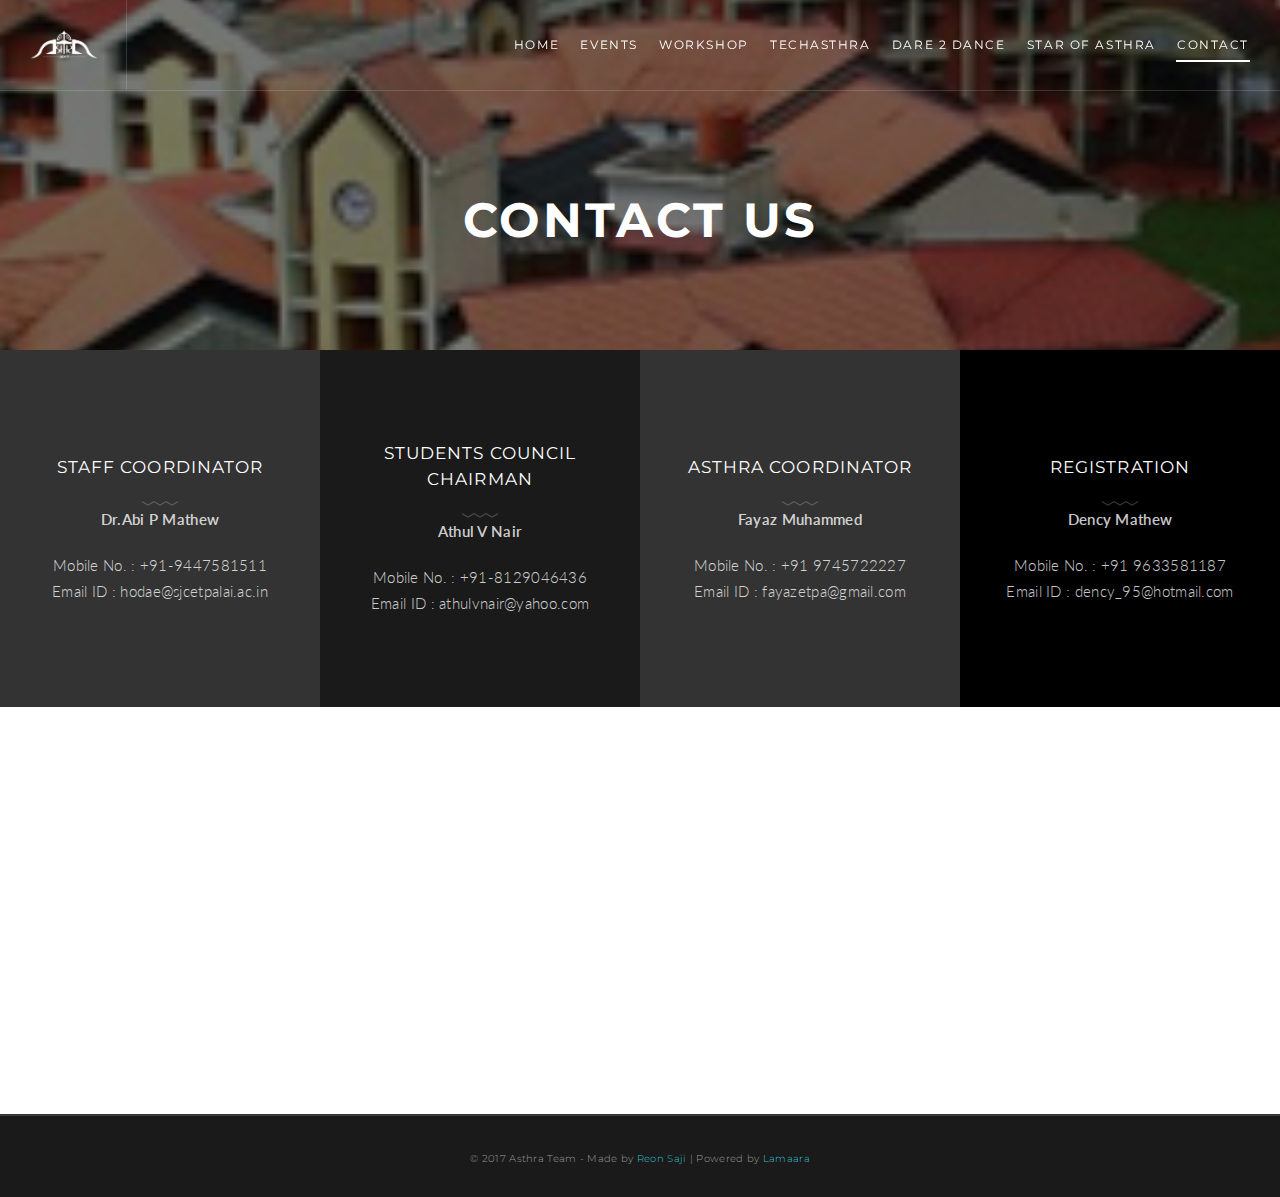
<file: contact.html>
<!doctype html>
<html class="no-js" lang="en-US">
<head>

    <!-- DEFAULT META TAGS -->
    <meta charset="utf-8">
    <meta name="viewport" content="width=device-width, initial-scale=1.0, maximum-scale=1.0, user-scalable=0" />
    <meta http-equiv="Content-Type" content="text/html; charset=UTF-8" />
    <!--Meta Data -->
            <meta http-equiv="X-UA-Compatible" content="IE=edge"/>
            <meta http-equiv="Content-Type" content="text/html; charset=UTF-8"/>
            <link rel="alternate" href="index.html" hreflang="en-us" />
            <meta name="language" content="en-us">
            <meta http-equiv="content-language" content="en"> 
            
            <meta name="distribution" content="Global" />
            <meta name="robots" content="index, follow" />
            <meta name="revisit-after" content="1 days"/>
            <meta name="rating" content="General"> 
            <meta name="expires" content="Never">
          
            <meta name="author" content="Asthra 2017">     
        <!--SEO Data-->
            <meta name="title" content="Asthra 2017" />
            <meta name="description" content="Asthra is the annual cultural fest of SJCET Palai." />
            <meta name="keywords" content="Asthra, Asthra 2017, sjcet Asthra, Asthra SJCET, cultural fest SJCET, Asthra fest, SJCET, PALAI, KTU, KTU TECHFEST" />
            <meta name="copyright" content="Asthra 2017"/>
            <meta name="rating" content="General" />
            <meta name="coverage" content="Worldwide" />
            <meta name="creator" content="Asthra 2017" />
            <meta itemprop="name" content="Asthra 2017"/>
            <meta itemprop="image" content="images/Asthra2017.png"/>
            <meta itemprop="keywords" content="Asthra, Asthra 2017, Asthra SJCET Palai, Asthra sjcet, cultural fest sjcet, Asthra fest, sjcet, SJCET Palai, sjcet Asthra"/>
            
        <!--OpenGraph-->
            <meta property="og:title" content="Asthra 2017">
            <meta property="og:site_name" content="Asthra 2017 | Like Never Before | SJCET Palai">
            <meta name="og:email" content="sjcetAsthra@gmail.com"/>
            <meta property="og:url" content="http://asthra.sjcet.ac.in">
            <meta property="og:description" content="Asthra is the annual cultural fest of SJCET Palai.">
            <meta property="fb:admins" content="0000000" />    
            
        <!--Twitter-->
            <meta name="twitter:domain" content="http://asthra.sjcet.ac.in"/>
            <meta name="twitter:card" content="summary_large_image">
            <meta name="twitter:site" content="@asthra17">
            <meta name="twitter:creator" content="@asthra17">
            <meta name="twitter:title" content="Asthra 2017 | Like Never Before | SJCET Palai">
            <meta name="twitter:description" content="Asthra is the annual cultural fest of SJCET Palai.">
            <meta name="twitter:image" content="">
        <!-- Favicons-->
        <link rel="apple-touch-icon" sizes="57x57" href="favicons/apple-icon-57x57.png">
        <link rel="apple-touch-icon" sizes="60x60" href="favicons/apple-icon-60x60.png">
        <link rel="apple-touch-icon" sizes="72x72" href="favicons/apple-icon-72x72.png">
        <link rel="apple-touch-icon" sizes="76x76" href="favicons/apple-icon-76x76.png">
        <link rel="apple-touch-icon" sizes="114x114" href="favicons/apple-icon-114x114.png">
        <link rel="apple-touch-icon" sizes="120x120" href="favicons/apple-icon-120x120.png">
        <link rel="apple-touch-icon" sizes="144x144" href="favicons/apple-icon-144x144.png">
        <link rel="apple-touch-icon" sizes="152x152" href="favicons/apple-icon-152x152.png">
        <link rel="apple-touch-icon" sizes="180x180" href="favicons/apple-icon-180x180.png">
        <link rel="icon" type="image/png" sizes="192x192"  href="favicons/android-icon-192x192.png">
        <link rel="icon" type="image/png" sizes="32x32" href="favicons/favicon-32x32.png">
        <link rel="icon" type="image/png" sizes="96x96" href="favicons/favicon-96x96.png">
        <link rel="icon" type="image/png" sizes="16x16" href="favicons/favicon-16x16.png">
        <link rel="manifest" href="favicons/manifest.json.html">
        <meta name="msapplication-TileColor" content="#ffffff">
        <meta name="msapplication-TileImage" content="/ms-icon-144x144.png">
        <meta name="theme-color" content="#ffffff">

    
    <!-- FONTS -->
    <link href="http://fonts.googleapis.com/css?family=Montserrat:400,700" rel="stylesheet" type="text/css">
    <link href="http://fonts.googleapis.com/css?family=Lato:300,400,700,900" rel="stylesheet" type="text/css">
	<link href="http://fonts.googleapis.com/css?family=Lora:400italic,700italic" rel="stylesheet" type="text/css">
    
    <!-- CSS -->
    <link rel="stylesheet" id="default-style-css"  href="files/css/style.css" type="text/css" media="all" />
    <link rel="stylesheet" id="fontawesome-style-css" href="files/css/font-awesome.min.css" type="text/css" media="all" />
    <link rel="stylesheet" id="ionic-icons-style-css" href="files/css/ionicons.css" type="text/css" media="all" />
    <link rel="stylesheet" id="mqueries-style-css"  href="files/css/mqueries.css" type="text/css" media="all" />
    
    
    <!-- DOCUMENT TITLE -->
    <title>Contact Asthra Team | SJCET Palai</title>

</head>

<body>

<!-- PAGELOADER -->
<div id="preloader"></div>
<!-- PAGELOADER -->

<!-- PAGE CONTENT -->
<div id="page-content">

    <!-- HEADER -->
   <header id="header" class="header-bordered header-transparent transparent-light">        
        <div class="header-inner clearfix">
            
            <!-- LOGO -->
           <div id="logo" class="left-float">
               <a href="index.html">
               <img id="scroll-logo" src="svg/adark.png" srcset="svg/adark.png 1x, svg/adark.png 2x" alt="Logo Scroll">
               <img id="dark-logo" src="svg/adark.png" srcset="svg/adark.png 1x, svg/adark.png 2x" alt="Asthra-Dark">
               <img id="light-logo" src="svg/alight.png" srcset="svg/alight.png 1x, svg/alight.png 2x" alt="Asthra-Light">
               </a>
            </div>
            
            <!-- MAIN NAVIGATION -->
            <div id="menu" class="right-float">
                <a href="contact.html#" class="responsive-nav-toggle"><span class="hamburger"></span></a>
                <div class="menu-inner">
                    <nav id="main-nav">
                        <ul>
                            <li ><a href="index.html" >Home</a></li>
                        <li ><a href="events.html" >Events</a></li>
                        <li><a href="workshops.html" >Workshop</a></li>
                        <li><a href="techasthra.html" >Techasthra</a></li>
                        <li><a href="d2d.html" >Dare 2 Dance</a></li>
                        <li><a href="soa.html" >Star of Asthra</a></li>
                        <li class="current-menu-item"><a href="contact.html"  class="scroll-to">Contact</a></li>
                        </ul>
                    </nav>
                    
                    
                </div><!-- END .menu-inner -->
            </div><!-- END #menu -->
            
        </div> <!-- END .header-inner -->
    </header>   
	    
     <!-- HERO  -->
    <section id="hero" class="hero-auto parallax-section text-light" data-parallax-image="svg/sports-2.jpg">
        
        <div id="page-title" class="wrapper align-center">
            <h2 class="uppercase"><strong>Contact Us</strong></h2>
        </div>  <!-- END #page-title -->
        
    </section>
    <!-- HERO -->
    
            
	<!-- PAGEBODY -->
	<section id="page-body" class="notoppadding">
    
    	 <div class="column-section boxed-sticky adapt-height vertical-center clearfix">
        	<div class="column one-fourth align-center text-light has-animation" style="background:#333;">
            	<div class="spacer-medium"></div>
           		<h5 class="uppercase">Staff Coordinator</h5>
                <hr class="zigzag mini">
                <strong>Dr.Abi P Mathew</strong>
                <p>Mobile No. : +91-9447581511<br>Email ID : hodae@sjcetpalai.ac.in</p>
            	<div class="spacer-medium"></div>
            </div>
            <div class="column one-fourth align-center text-light has-animation" data-delay="100" style="background:#1a1a1a;">
            	<div class="spacer-medium"></div>
           		<h5 class="uppercase">Students Council Chairman</h5>
                <hr class="zigzag mini">
                <strong>Athul V Nair</strong>
                <p>Mobile No. : +91-8129046436<br>Email ID : athulvnair@yahoo.com</p>
            	<div class="spacer-medium"></div>
            </div>
            <div class="column one-fourth align-center text-light has-animation" data-delay="200" style="background:#333;">
            	<div class="spacer-medium"></div>
           		<h5 class="uppercase">Asthra Coordinator</h5>
                <hr class="zigzag mini">
                <strong>Fayaz Muhammed</strong>
                <p>Mobile No. : +91 9745722227<br/>Email ID : fayazetpa@gmail.com</p>
            	<div class="spacer-medium"></div>
            </div>
            <div class="column one-fourth last-col align-center text-light has-animation" data-delay="300" style="background:#000000;">
                <div class="spacer-medium"></div>
                <h5 class="uppercase">Registration</h5>
                <hr class="zigzag mini">
                <strong>Dency Mathew</strong>
                <p>Mobile No. : +91 9633581187<br/>Email ID : dency_95@hotmail.com</p>
                <div class="spacer-medium"></div>
            </div>
        </div> <!-- END .column-section -->
        
 
        	
           
            
        </div> <!-- END .wrapper-small -->
                
        
        
       	
<iframe src="https://www.google.com/maps/embed?pb=!1m18!1m12!1m3!1d3932.464465739867!2d76.72363031465402!3d9.726665993038887!2m3!1f0!2f0!3f0!3m2!1i1024!2i768!4f13.1!3m3!1m2!1s0x3b07cc024cb7c83f%3A0xc8944aaebb3ba492!2sSt.+Joseph&#39;s+College+of+Engineering+and+Technology%2C+Palai!5e0!3m2!1sen!2sin!4v1485869353006" width="100%" height="400px" frameborder="0" style="border:0;padding:0;margin:0;" allowfullscreen></iframe>
        
 	</section>
	<!-- PAGEBODY -->
    
    <!-- FOOTER -->  
    <footer id="footer" class="footer-dark text-light">
        
       
          
                                    
            <a id="backtotop" href="contact.html#">Back to top</a>
        
        
         <div class="copyright"><small> &copy; 2017 Asthra Team - Made by <a target="_blank" href="http://reonsaji.in">Reon Saji</a> | Powered by <a target="_blank" href="http://lamaara.com">Lamaara</a></small></div>
    </footer>
    <!-- FOOTER -->
    
</div> <!-- END #page-content -->
<!-- PAGE CONTENT -->

<!-- SCRIPTS -->
<script src="files/js/jquery-2.1.4.min.js"></script>
<script type="text/javascript" src="files/js/jquery.easing.1.3.js"></script>
<script type="text/javascript" src="files/js/jquery.visible.min.js"></script>
<script type="text/javascript" src="files/js/tweenMax.js"></script>
<script type="text/javascript" src="files/js/jquery.backgroundparallax.min.js"></script>
<script type="text/javascript" src="files/js/script.js"></script>
<!-- SCRIPTS -->

</body>
</html>
</file>
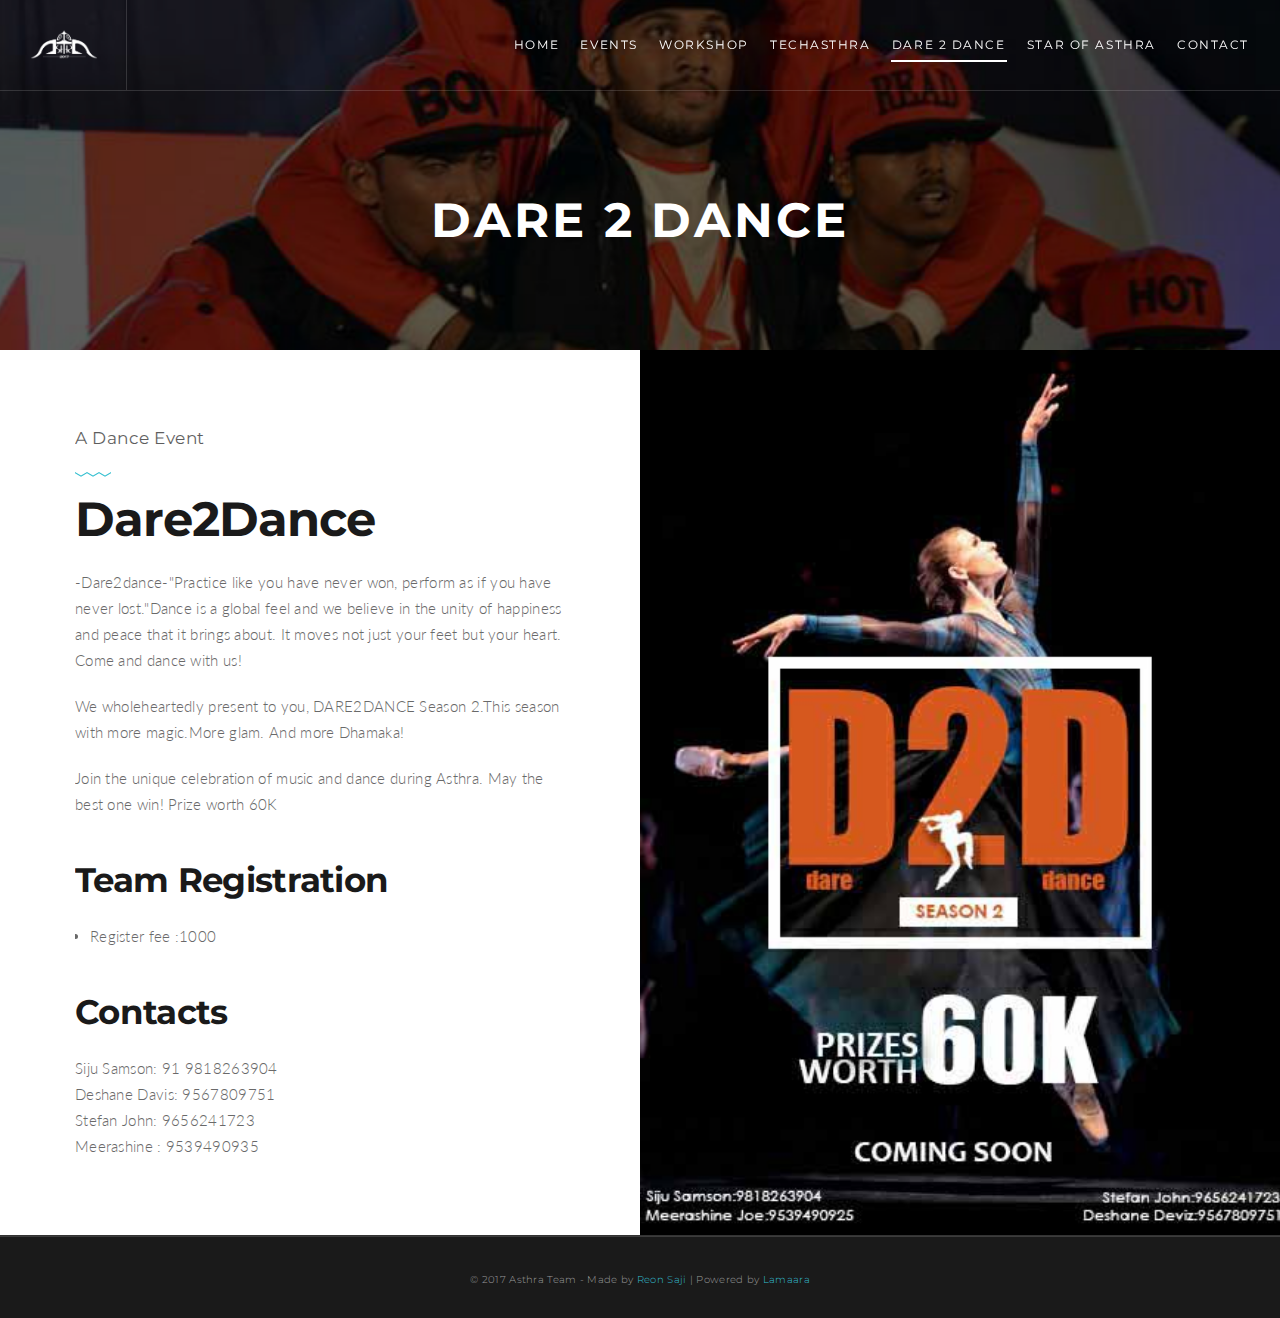
<file: d2d.html>
<!doctype html>
<html class="no-js" lang="en-US">
<head>

    <!-- DEFAULT META TAGS -->
    <meta charset="utf-8">
    <meta name="viewport" content="width=device-width, initial-scale=1.0, maximum-scale=1.0, user-scalable=0" />
    <meta http-equiv="Content-Type" content="text/html; charset=UTF-8" />
    <!-- DEFAULT META TAGS -->
    <meta charset="utf-8">
    <meta name="viewport" content="width=device-width, initial-scale=1.0, maximum-scale=1.0, user-scalable=0" />
    <meta http-equiv="Content-Type" content="text/html; charset=UTF-8" />
    <!--Meta Data -->
            <meta http-equiv="X-UA-Compatible" content="IE=edge"/>
            <meta http-equiv="Content-Type" content="text/html; charset=UTF-8"/>
            <link rel="alternate" href="index.html" hreflang="en-us" />
            <meta name="language" content="en-us">
            <meta http-equiv="content-language" content="en"> 
            
            <meta name="distribution" content="Global" />
            <meta name="robots" content="index, follow" />
            <meta name="revisit-after" content="1 days"/>
            <meta name="rating" content="General"> 
            <meta name="expires" content="Never">
          
            <meta name="author" content="Asthra 2017">     
        <!--SEO Data-->
            <meta name="title" content="Asthra 2017" />
            <meta name="description" content="Asthra is the annual cultural fest of SJCET Palai." />
            <meta name="keywords" content="Asthra, Asthra 2017, sjcet Asthra, Asthra SJCET, cultural fest SJCET, Asthra fest, SJCET, PALAI, KTU, KTU TECHFEST" />
            <meta name="copyright" content="Asthra 2017"/>
            <meta name="rating" content="General" />
            <meta name="coverage" content="Worldwide" />
            <meta name="creator" content="Asthra 2017" />
            <meta itemprop="name" content="Asthra 2017"/>
            <meta itemprop="image" content="images/Asthra2017.png"/>
            <meta itemprop="keywords" content="Asthra, Asthra 2017, Asthra SJCET Palai, Asthra sjcet, cultural fest sjcet, Asthra fest, sjcet, SJCET Palai, sjcet Asthra"/>
            
        <!--OpenGraph-->
            <meta property="og:title" content="Asthra 2017">
            <meta property="og:site_name" content="Asthra 2017 | Like Never Before | SJCET Palai">
            <meta name="og:email" content="sjcetAsthra@gmail.com"/>
            <meta property="og:url" content="http://asthra.sjcetpalai.ac.in">
            <meta property="og:description" content="Asthra is the annual cultural fest of SJCET Palai.">
            <meta property="fb:admins" content="0000000" />    
            
        <!--Twitter-->
            <meta name="twitter:domain" content="http://asthra.sjcetpalai.ac.in"/>
            <meta name="twitter:card" content="summary_large_image">
            <meta name="twitter:site" content="@asthra17">
            <meta name="twitter:creator" content="@asthra17">
            <meta name="twitter:title" content="Asthra 2017 | Like Never Before | SJCET Palai">
            <meta name="twitter:description" content="Asthra is the annual cultural fest of SJCET Palai.">
            <meta name="twitter:image" content="">
        <!-- Favicons-->
        <link rel="apple-touch-icon" sizes="57x57" href="favicons/apple-icon-57x57.png">
        <link rel="apple-touch-icon" sizes="60x60" href="favicons/apple-icon-60x60.png">
        <link rel="apple-touch-icon" sizes="72x72" href="favicons/apple-icon-72x72.png">
        <link rel="apple-touch-icon" sizes="76x76" href="favicons/apple-icon-76x76.png">
        <link rel="apple-touch-icon" sizes="114x114" href="favicons/apple-icon-114x114.png">
        <link rel="apple-touch-icon" sizes="120x120" href="favicons/apple-icon-120x120.png">
        <link rel="apple-touch-icon" sizes="144x144" href="favicons/apple-icon-144x144.png">
        <link rel="apple-touch-icon" sizes="152x152" href="favicons/apple-icon-152x152.png">
        <link rel="apple-touch-icon" sizes="180x180" href="favicons/apple-icon-180x180.png">
        <link rel="icon" type="image/png" sizes="192x192"  href="favicons/android-icon-192x192.png">
        <link rel="icon" type="image/png" sizes="32x32" href="favicons/favicon-32x32.png">
        <link rel="icon" type="image/png" sizes="96x96" href="favicons/favicon-96x96.png">
        <link rel="icon" type="image/png" sizes="16x16" href="favicons/favicon-16x16.png">
        <link rel="manifest" href="favicons/manifest.json.html">
        <meta name="msapplication-TileColor" content="#ffffff">
        <meta name="msapplication-TileImage" content="/ms-icon-144x144.png">
        <meta name="theme-color" content="#ffffff">
    <!-- FONTS -->
    <link href="http://fonts.googleapis.com/css?family=Montserrat:400,700" rel="stylesheet" type="text/css">
    <link href="http://fonts.googleapis.com/css?family=Lato:300,400,700,900" rel="stylesheet" type="text/css">
	<link href="http://fonts.googleapis.com/css?family=Lora:400italic,700italic" rel="stylesheet" type="text/css">
    
    <!-- CSS -->
    <link rel="stylesheet" id="default-style-css"  href="files/css/style.css" type="text/css" media="all" />
    <link rel="stylesheet" id="fontawesome-style-css" href="files/css/font-awesome.min.css" type="text/css" media="all" />
    <link rel="stylesheet" id="ionic-icons-style-css" href="files/css/ionicons.css" type="text/css" media="all" />
	<link rel="stylesheet" id="isotope-style-css"  href="files/css/isotope.css" type="text/css" media="all" />
    <link rel="stylesheet" id="mqueries-style-css"  href="files/css/mqueries.css" type="text/css" media="all" />
    
    
    <!-- DOCUMENT TITLE -->
    <title>D2D | Asthra '17 | SJCET Palai</title>

</head>

<body class="js">

<!-- PAGELOADER -->
<div id="preloader"></div>
<!-- PAGELOADER -->

<!-- PAGE CONTENT -->
<div id="page-content">

	<!-- HEADER -->
	<header id="header" class="header-bordered header-transparent transparent-light">        
        <div class="header-inner clearfix">
            
            <!-- LOGO -->
           <div id="logo" class="left-float">
               <a href="index.html">
               <img id="scroll-logo" src="svg/adark.png" srcset="svg/adark.png 1x, svg/adark.png 2x" alt="Logo Scroll">
               <img id="dark-logo" src="svg/adark.png" srcset="svg/adark.png 1x, svg/adark.png 2x" alt="Asthra-Dark">
               <img id="light-logo" src="svg/alight.png" srcset="svg/alight.png 1x, svg/alight.png 2x" alt="Asthra-Light">
               </a>
            </div>
            
            <!-- MAIN NAVIGATION -->
            <div id="menu" class="right-float">
                <a href="proshows.html#" class="responsive-nav-toggle"><span class="hamburger"></span></a>
                <div class="menu-inner">
                    <nav id="main-nav">
                        <ul>
                            <li ><a href="index.html" >Home</a></li>
                        <li ><a href="events.html" >Events</a></li>
                        <li><a href="workshops.html" >Workshop</a></li>
                        <li><a href="techasthra.html" >Techasthra</a></li>
                        <li class="current-menu-item"><a href="d2d.html" >Dare 2 Dance</a></li>
                        <li><a href="soa.html" >Star of Asthra</a></li>
                        <li><a href="contact.html"  class="scroll-to">Contact</a></li>
                        </ul>
                    </nav>
                    
                    
                </div><!-- END .menu-inner -->
            </div><!-- END #menu -->
            
        </div> <!-- END .header-inner -->
    </header>
	    
   <!-- HERO  -->
    <section id="hero"  class="hero-auto parallax-section text-light" data-parallax-image="svg/arts.png">
        
        <div id="page-title" class="wrapper align-center">
            <h2 class="uppercase"><strong>DARE 2 DANCE</strong></h2>
        </div> <!-- END #page-title -->
        
    </section>
    <!-- HERO -->
    
            
	<!-- PAGEBODY -->
	<section id="page-body" class="notoppadding">
        
        <div class="column-section boxed-sticky adapt-height clearfix">
        	<div class="column one-half bigpadding has-animation" style="background:#ffffff;">
            	<h5 class="subtitle-2">A Dance Event</h5>
                <hr class="zigzag mini colored">
                <h2><strong>Dare2Dance</strong></h2>
                <p>-Dare2dance-"Practice like you have never won, perform as if you have never lost."Dance is a global feel and we believe in the unity of happiness and peace that it brings about. It moves not just your feet but your heart. Come and dance with us!</p>

                <p>We wholeheartedly present to you, DARE2DANCE Season 2.This season with more magic.More glam. And more Dhamaka!  </p>

                <p>Join the unique celebration of music and dance during Asthra. May the best one win! Prize worth 60K</p>

            


                 <h3><strong>Team Registration</strong></h3>
                <uL>
                <li>Register fee :1000</li>
                 </uL>

                 <h3><strong>Contacts</strong></h3>
                 
<p>
Siju Samson:
91 9818263904<br>

Deshane Davis:
9567809751<br>

Stefan John:
9656241723<br>

Meerashine :
9539490935<br>
</p>
                



                
            </div>
            <div class="column one-half last-col has-animation" data-delay="200" style="background:url('svg/d2d1.jpg') center center;background-size:cover;"></div>
        </div> <!-- END .column-section -->
        
       
        
       <!-- END .column-section -->
        
 	</section>
	<!-- PAGEBODY -->
    
    
    <!-- FOOTER -->  
    <footer id="footer" class="footer-dark text-light">
       	
       
          
                                    
            <a id="backtotop" href="proshows.html#">Back to top</a>
        
        
         <div class="copyright"><small> &copy; 2017 Asthra Team - Made by <a target="_blank" href="http://reonsaji.in">Reon Saji</a> | Powered by <a target="_blank" href="http://lamaara.com">Lamaara</a></small></div>
    </footer>
    <!-- FOOTER -->
    
</div> <!-- END #page-content -->
<!-- PAGE CONTENT -->

<!-- SCRIPTS -->
<script src="files/js/jquery-2.1.4.min.js"></script>
<script type="text/javascript" src="files/js/jquery.easing.1.3.js"></script>
<script type="text/javascript" src="files/js/jquery.visible.min.js"></script>
<script type="text/javascript" src="files/js/tweenMax.js"></script>
<script type="text/javascript" src="files/js/jquery.backgroundparallax.min.js"></script>
<script type="text/javascript" src="files/js/jquery.isotope.min.js"></script>
<script type="text/javascript" src="files/js/jquery.imagesloaded.min.js"></script>
<script type="text/javascript" src="files/js/script.js"></script>
<!-- SCRIPTS -->

</body>
</html>
</file>
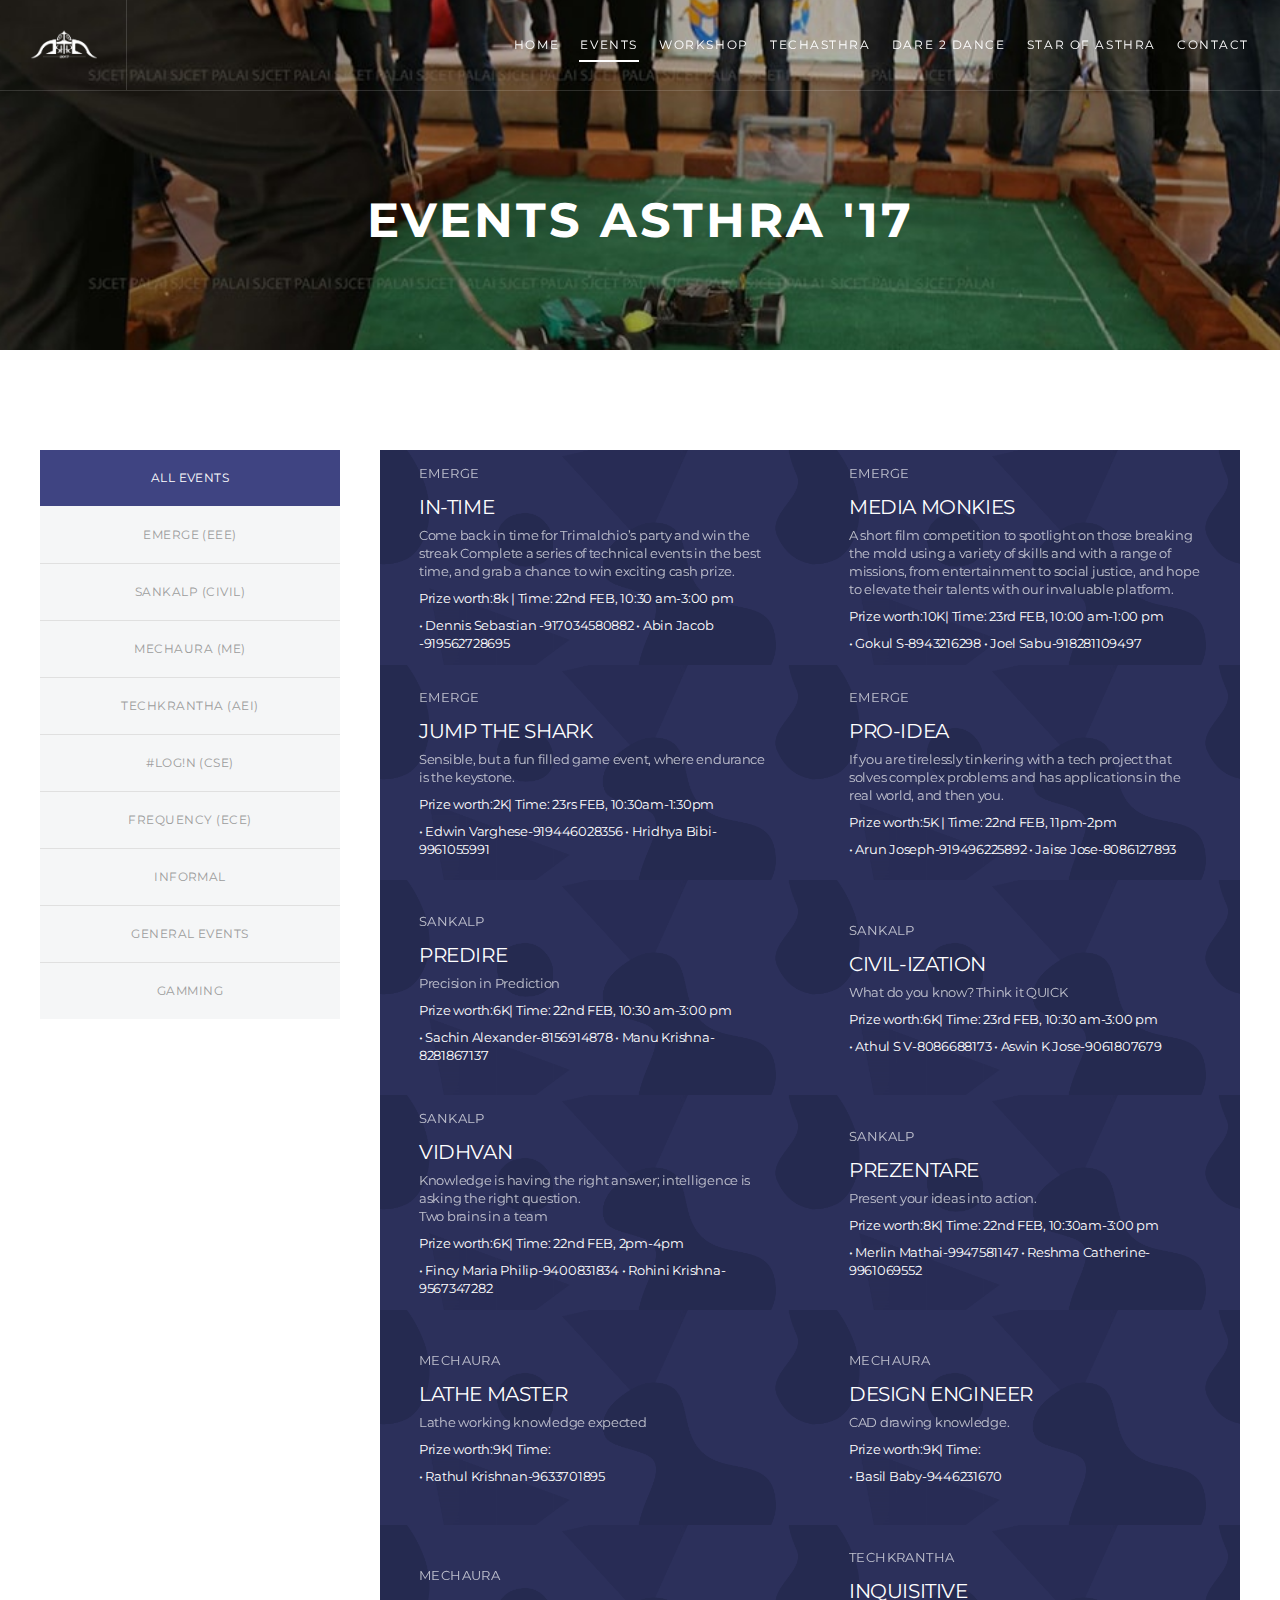
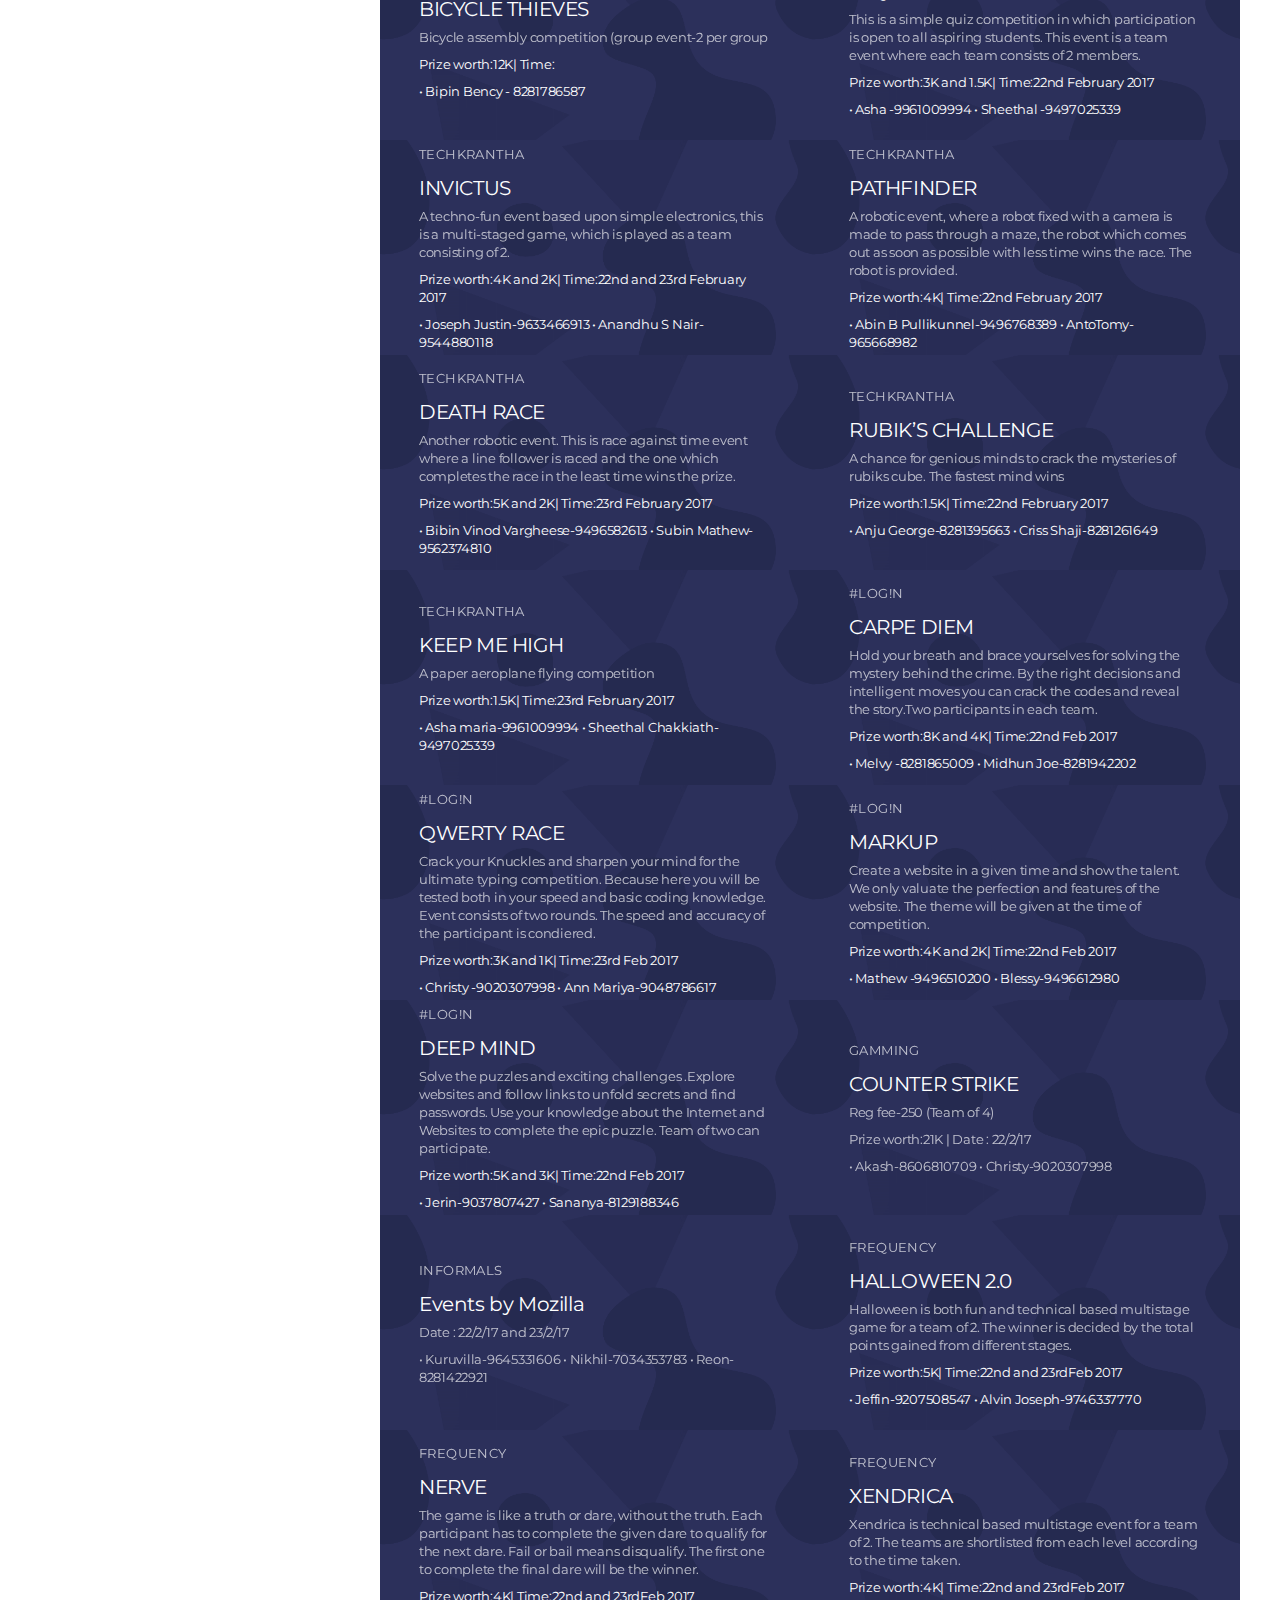
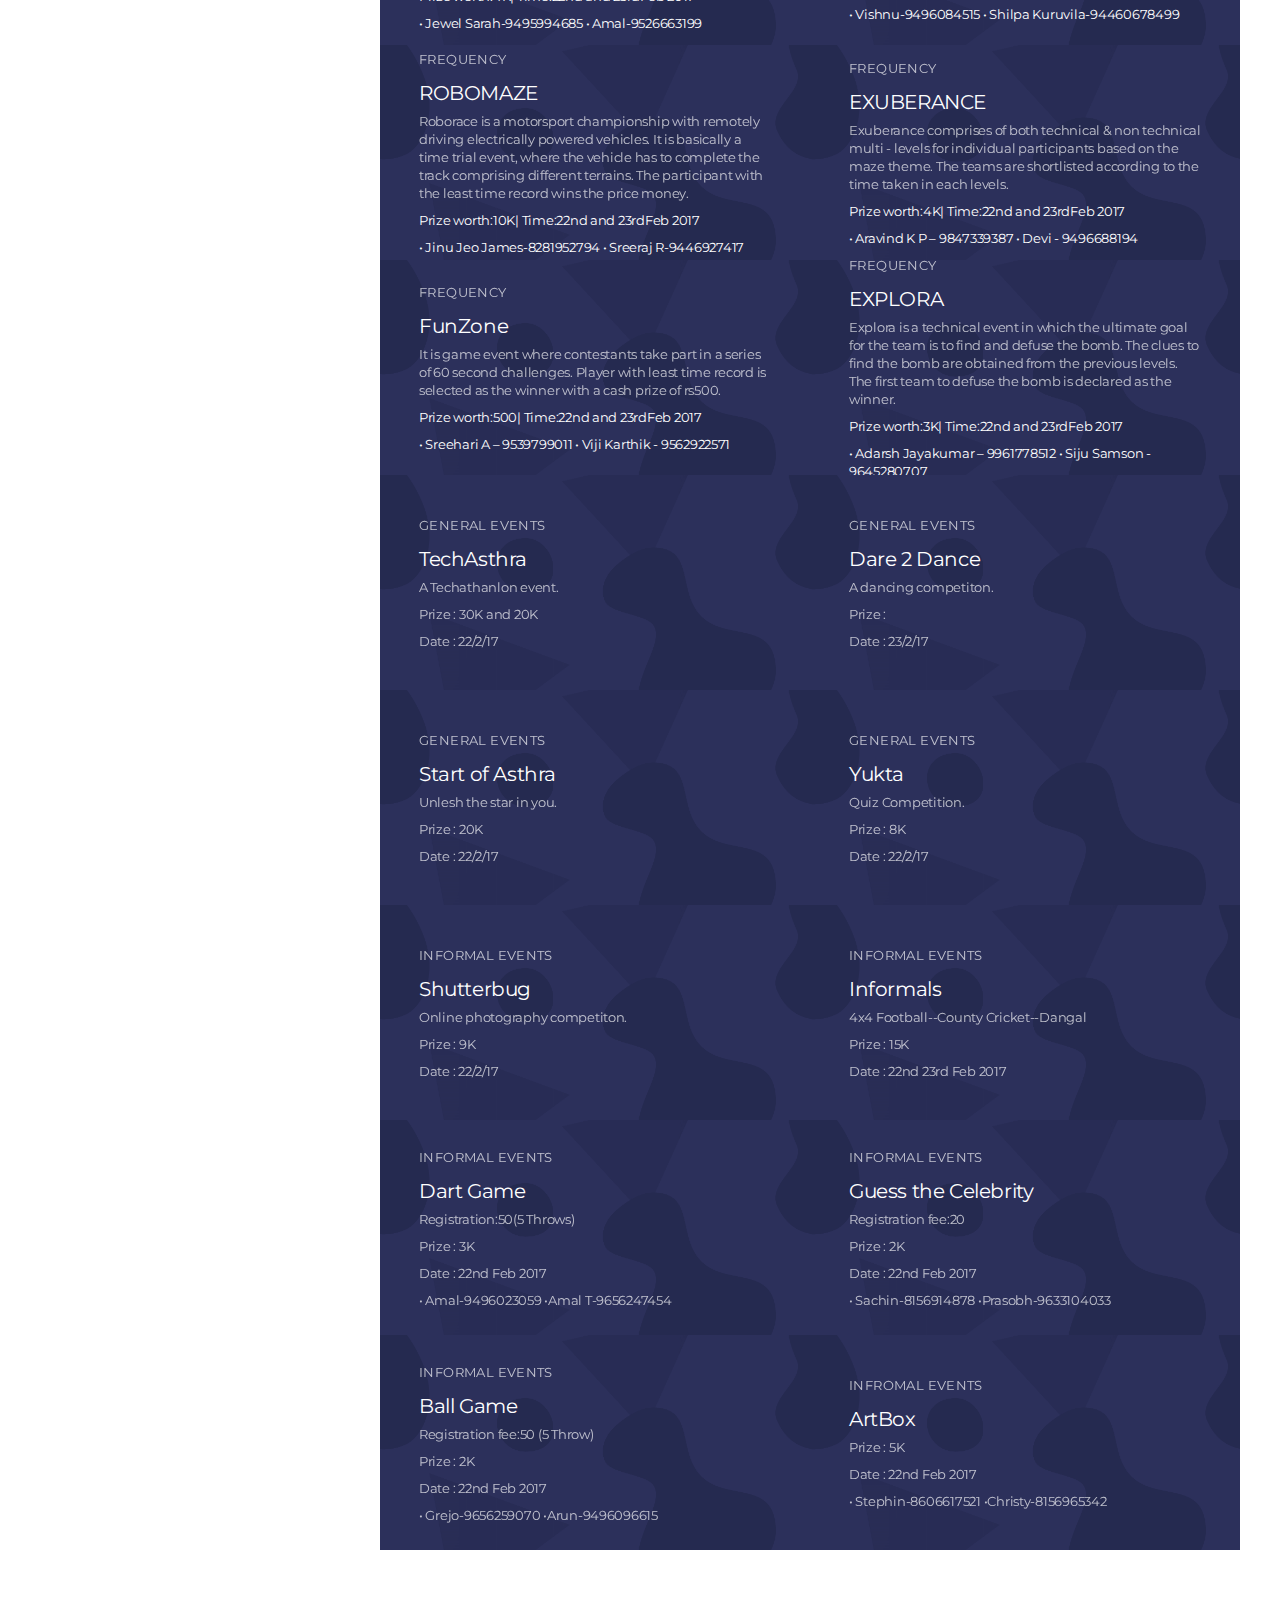
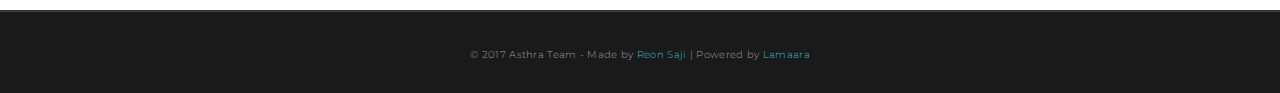
<file: events.html>
<!doctype html>
<html class="no-js" lang="en-US">
   <head>
      <!-- DEFAULT META TAGS -->
      <meta charset="utf-8">
      <meta name="viewport" content="width=device-width, initial-scale=1.0, maximum-scale=1.0, user-scalable=0" />
      <meta http-equiv="Content-Type" content="text/html; charset=UTF-8" />
      <!--Meta Data -->
          <meta http-equiv="X-UA-Compatible" content="IE=edge"/>
          <meta http-equiv="Content-Type" content="text/html; charset=UTF-8"/>
          <link rel="alternate" href="index.html" hreflang="en-us" />
          <meta name="language" content="en-us">
          <meta http-equiv="content-language" content="en"> 
          
          <meta name="distribution" content="Global" />
          <meta name="robots" content="index, follow" />
          <meta name="revisit-after" content="1 days"/>
          <meta name="rating" content="General"> 
          <meta name="expires" content="Never">
        
          <meta name="author" content="Asthra 2017">     
      <!--SEO Data-->
          <meta name="title" content="Asthra 2017" />
          <meta name="description" content="Asthra is the annual cultural fest of SJCET Palai." />
          <meta name="keywords" content="Asthra, Asthra 2017, sjcet Asthra, Asthra SJCET, cultural fest SJCET, Asthra fest, SJCET, PALAI, KTU, KTU TECHFEST" />
          <meta name="copyright" content="Asthra 2017"/>
          <meta name="rating" content="General" />
          <meta name="coverage" content="Worldwide" />
          <meta name="creator" content="Asthra 2017" />
          <meta itemprop="name" content="Asthra 2017"/>
          <meta itemprop="image" content="images/Asthra2017.png"/>
          <meta itemprop="keywords" content="Asthra, Asthra 2017, Asthra SJCET Palai, Asthra sjcet, cultural fest sjcet, Asthra fest, sjcet, SJCET Palai, sjcet Asthra"/>
          
      <!--OpenGraph-->
          <meta property="og:title" content="Asthra 2017">
          <meta property="og:site_name" content="Asthra 2017 | Like Never Before | SJCET Palai">
          <meta name="og:email" content="sjcetAsthra@gmail.com"/>
          <meta property="og:url" content="http://asthra.sjcetpalai.ac.in">
          <meta property="og:description" content="Asthra is the annual cultural fest of SJCET Palai.">
          <meta property="fb:admins" content="0000000" />    
          
      <!--Twitter-->
          <meta name="twitter:domain" content="http://asthra.sjcetpalai.ac.in"/>
          <meta name="twitter:card" content="summary_large_image">
          <meta name="twitter:site" content="@asthra17">
          <meta name="twitter:creator" content="@asthra17">
          <meta name="twitter:title" content="Asthra 2017 | Like Never Before | SJCET Palai">
          <meta name="twitter:description" content="Asthra is the annual cultural fest of SJCET Palai.">
          <meta name="twitter:image" content="">
      <!-- Favicons-->
      <link rel="apple-touch-icon" sizes="57x57" href="favicons/apple-icon-57x57.png">
      <link rel="apple-touch-icon" sizes="60x60" href="favicons/apple-icon-60x60.png">
      <link rel="apple-touch-icon" sizes="72x72" href="favicons/apple-icon-72x72.png">
      <link rel="apple-touch-icon" sizes="76x76" href="favicons/apple-icon-76x76.png">
      <link rel="apple-touch-icon" sizes="114x114" href="favicons/apple-icon-114x114.png">
      <link rel="apple-touch-icon" sizes="120x120" href="favicons/apple-icon-120x120.png">
      <link rel="apple-touch-icon" sizes="144x144" href="favicons/apple-icon-144x144.png">
      <link rel="apple-touch-icon" sizes="152x152" href="favicons/apple-icon-152x152.png">
      <link rel="apple-touch-icon" sizes="180x180" href="favicons/apple-icon-180x180.png">
      <link rel="icon" type="image/png" sizes="192x192"  href="favicons/android-icon-192x192.png">
      <link rel="icon" type="image/png" sizes="32x32" href="favicons/favicon-32x32.png">
      <link rel="icon" type="image/png" sizes="96x96" href="favicons/favicon-96x96.png">
      <link rel="icon" type="image/png" sizes="16x16" href="favicons/favicon-16x16.png">
      <link rel="manifest" href="favicons/manifest.json.html">
      <meta name="msapplication-TileColor" content="#ffffff">
      <meta name="msapplication-TileImage" content="/ms-icon-144x144.png">
      <meta name="theme-color" content="#ffffff">
      <!-- FONTS -->
      <link href="http://fonts.googleapis.com/css?family=Montserrat:400,700" rel="stylesheet" type="text/css">
      <link href="http://fonts.googleapis.com/css?family=Lato:300,400,700,900" rel="stylesheet" type="text/css">
      <link href="http://fonts.googleapis.com/css?family=Lora:400italic,700italic" rel="stylesheet" type="text/css">
      <!-- CSS -->
      <link rel="stylesheet" id="default-style-css"  href="files/css/style.css" type="text/css" media="all" />
      <link rel="stylesheet" id="fontawesome-style-css" href="files/css/font-awesome.min.css" type="text/css" media="all" />
      <link rel="stylesheet" id="ionic-icons-style-css" href="files/css/ionicons.css" type="text/css" media="all" />
      <link rel="stylesheet" id="mqueries-style-css"  href="files/css/mqueries.css" type="text/css" media="all" />
      <!-- DOCUMENT TITLE -->
      <title>Events | Asthra 17 | SJCET Palai</title>
   </head>
   <body class="js">
      <!-- PAGELOADER -->
      <div id="preloader"></div>
      <!-- PAGELOADER -->
      <!-- PAGE CONTENT -->
      <div id="page-content">
      <!-- HEADER -->
      <header id="header" class="header-bordered header-transparent transparent-light">
         <div class="header-inner clearfix">
            <!-- LOGO -->
            <div id="logo" class="left-float">
               <a href="index.html">
               <img id="scroll-logo" src="svg/adark.png" srcset="svg/adark.png 1x, svg/adark.png 2x" alt="Logo Scroll">
               <img id="dark-logo" src="svg/adark.png" srcset="svg/adark.png 1x, svg/adark.png 2x" alt="Asthra-Dark">
               <img id="light-logo" src="svg/alight.png" srcset="svg/alight.png 1x, svg/alight.png 2x" alt="Asthra-Light">
               </a>
            </div>
            <!-- MAIN NAVIGATION -->
            <div id="menu" class="right-float">
               <a href="events.html#" class="responsive-nav-toggle"><span class="hamburger"></span></a>
               <div class="menu-inner">
                  <nav id="main-nav">
                     <ul>
                        <li ><a href="index.html" >Home</a></li>
                        <li class="current-menu-item"><a href="events.html" >Events</a></li>
                        <li><a href="workshops.html" >Workshop</a></li>
                        <li><a href="techasthra.html" >Techasthra</a></li>
                        <li><a href="d2d.html" >Dare 2 Dance</a></li>
                        <li><a href="soa.html" >Star of Asthra</a></li>
                        <li><a href="contact.html"  class="scroll-to">Contact</a></li>
                     </ul>
                  </nav>
               </div>
               <!-- END .menu-inner -->
            </div>
            <!-- END #menu -->
         </div>
         <!-- END .header-inner -->
      </header>
      <!-- HERO  -->
      <section id="hero" class="hero-auto parallax-section text-light" data-parallax-image="svg/events.jpg">
         <div id="page-title" class="wrapper align-center">
            <h2 class="uppercase"><strong>Events Asthra '17</strong></h2>
         </div>
         <!-- END #page-title -->
      </section>
      <!-- HERO -->
      <!-- PAGEBODY -->
      <section id="page-body">
         <div class="wrapper">
            <div class="tabs vertical-tabs">
               <ul class="filter tab-nav clearfix" data-related-grid="portfolio-grid">
                  <li class="active"><a class="tab-name uppercase" data-filter="*"  href="events.html#">All Events</a></li>
                  <li><a data-filter=".EEE" class="tab-name uppercase"   href="events.html#">EMERGE (EEE)</a></li>
                  <li><a data-filter=".CIVIL"  class="tab-name uppercase"  href="events.html#">SANKALP (CIVIL) </a></li>
                  <li><a data-filter=".ME"  class="tab-name uppercase"  href="events.html#">MECHAURA (ME)</a></li>
                  <li><a data-filter=".AEI" class="tab-name uppercase"  href="events.html#">TECHKRANTHA (AEI) </a></li>
                  <li><a data-filter=".CSE"  class="tab-name uppercase"  href="events.html#">#LOG!N (CSE)</a></li>
                  <li><a data-filter=".ECE"  class="tab-name uppercase"  href="events.html#">FREQUENCY (ECE)</a></li>
                  <li><a data-filter=".IN"  class="tab-name uppercase"  href="events.html#">INFORMAL</a></li>
                  <li ><a data-filter=".GENERAL"  class="tab-name uppercase"  href="events.html#">GENERAL EVENTS</a></li>
                  <li><a data-filter=".GAME"  class="tab-name uppercase"  href="events.html#">GAMMING</a></li>
    
               </ul>
               <!-- 
                  <div id="portfolio-grid" class="isotope-grid portfolio-container tab-container style-modern clearfix" data-heightratio="1" >    
                              
                  </div> -->  
               <!--END #portfolio-grid .isotope-grid-->
               <!-- .......................................-->
               <div id="portfolio-grid" class="isotope-grid portfolio-container tab-container style-modern clearfix" data-heightratio="1" style="position: relative;/* height: 0px; */">
                  <div class="grid-sizer"></div>
                  <div class="grid-sizer"></div>



<!-- EEE Events -->

                  <div class="isotope-item portfolio-item portfolio-new wide EEE" style="height: 250px;">
                     <div class="portfolio-media">
                        <a href="events.html#" class="thumb-overlay overlay-effect-1 text-light">
                           <img src="svg/pattern.png" style="background-size:cover;width:435px;height:auto;filter:brightness(70%);" alt="pattern" class="wide-img">
                           <div class="overlay-caption">
                              <h6 class="caption-sub portfolio-category subtitle-2">EMERGE</h6>
                              <hr class="zigzag">
                              <h4 class="caption-name portfolio-name">IN-TIME</h4>
                              <h6 class="caption-sub subtitle-3">
                              Come back in time for Trimalchio’s party and win the streak Complete a series of technical events in the best time, and grab a chance to win exciting cash prize.
                              </h6>
                              <h6 class="caption-name portfolio-name ">Prize worth:8k | Time: 22nd FEB, 10:30 am-3:00 pm</h6>
                              <h6 class="caption-name portfolio-name ">• Dennis Sebastian -917034580882  •  Abin Jacob -919562728695
                              </h6>
                           </div>
                        </a>
                     </div>
                  </div>

                         <div class="isotope-item portfolio-item portfolio-new wide EEE" style="height: 250px;">
                     <div class="portfolio-media">
                        <a href="events.html#" class="thumb-overlay overlay-effect-1 text-light">
                           <img src="svg/pattern.png" style="background-size:cover;width:435px;height:auto;filter:brightness(70%);" alt="pattern" class="wide-img">
                           <div class="overlay-caption">
                              <h6 class="caption-sub portfolio-category subtitle-2">EMERGE</h6>
                              <hr class="zigzag">
                              <h4 class="caption-name portfolio-name">MEDIA MONKIES </h4>
                              <h6 class="caption-sub subtitle-3">A short film competition to spotlight on those breaking the mold using a variety of skills and with a range of missions, from entertainment to social justice, and hope to elevate their talents with our invaluable platform.</h6>
                              <h6 class="caption-name portfolio-name ">Prize worth:10K| Time: 23rd FEB, 10:00 am-1:00 pm</h6>
                              <h6 class="caption-name portfolio-name "> • Gokul S-8943216298 • Joel Sabu-918281109497

                            </h6>
                           </div>
                        </a>
                     </div>
                  </div>



                         <div class="isotope-item portfolio-item portfolio-new wide EEE" style="height: 250px;">
                     <div class="portfolio-media">
                        <a href="events.html#" class="thumb-overlay overlay-effect-1 text-light">
                           <img src="svg/pattern.png" style="background-size:cover;width:435px;height:auto;filter:brightness(70%);" alt="pattern" class="wide-img">
                           <div class="overlay-caption">
                              <h6 class="caption-sub portfolio-category subtitle-2">EMERGE</h6>
                              <hr class="zigzag">
                              <h4 class="caption-name portfolio-name"> JUMP THE SHARK</h4>
                              <h6 class="caption-sub subtitle-3">Sensible, but a fun filled game event, where endurance is the keystone.</h6>
                              <h6 class="caption-name portfolio-name ">Prize worth:2K| Time: 23rs FEB, 10:30am-1:30pm</h6>
                              <h6 class="caption-name portfolio-name "> • Edwin Varghese-919446028356 • Hridhya Bibi-9961055991</h6>
                           </div>
                        </a>
                     </div>
                  </div>




                      <div class="isotope-item portfolio-item portfolio-new wide EEE" style="height: 250px;">
                     <div class="portfolio-media">
                        <a href="events.html#" class="thumb-overlay overlay-effect-1 text-light">
                           <img src="svg/pattern.png" style="background-size:cover;width:435px;height:auto;filter:brightness(70%);" alt="pattern" class="wide-img">
                           <div class="overlay-caption">
                              <h6 class="caption-sub portfolio-category subtitle-2">EMERGE</h6>
                              <hr class="zigzag">
                              <h4 class="caption-name portfolio-name">PRO-IDEA </h4>
                              <h6 class="caption-sub subtitle-3">If you are tirelessly tinkering with a tech project that solves complex problems and has applications in the real world, and then you.</h6>
                              <h6 class="caption-name portfolio-name ">Prize worth:5K | Time: 22nd FEB, 11pm-2pm</h6>
                              <h6 class="caption-name portfolio-name "> • Arun Joseph-919496225892 • Jaise Jose-8086127893</h6>
                           </div>
                        </a>
                     </div>
                  </div>


<!-- End of EEE Events -->

<!-- Start of CIVIL Events -->


              
                  <div class="isotope-item portfolio-item portfolio-new wide CIVIL" style="height: 250px;">
                     <div class="portfolio-media">
                        <a href="events.html#" class="thumb-overlay overlay-effect-1 text-light">
                           <img src="svg/pattern.png" style="background-size:cover;width:435px;height:auto;filter:brightness(70%);" alt="pattern" class="wide-img">
                           <div class="overlay-caption">
                              <h6 class="caption-sub portfolio-category subtitle-2">SANKALP</h6>
                              <hr class="zigzag">
                              <h4 class="caption-name portfolio-name">PREDIRE </h4>
                              <h6 class="caption-sub subtitle-3">Precision in Prediction</h6>
                              <h6 class="caption-name portfolio-name ">Prize worth:6K| Time: 22nd FEB, 10:30 am-3:00 pm</h6>
                              <h6 class="caption-name portfolio-name ">• Sachin Alexander-8156914878 • Manu Krishna-8281867137</h6>
                           </div>
                        </a>
                     </div>
                  </div>


                  <div class="isotope-item portfolio-item portfolio-new wide CIVIL" style="height: 250px;">
                     <div class="portfolio-media">
                        <a href="events.html#" class="thumb-overlay overlay-effect-1 text-light">
                           <img src="svg/pattern.png" style="background-size:cover;width:435px;height:auto;filter:brightness(70%);" alt="pattern" class="wide-img">
                           <div class="overlay-caption">
                              <h6 class="caption-sub portfolio-category subtitle-2">SANKALP</h6>
                              <hr class="zigzag">
                              <h4 class="caption-name portfolio-name">CIVIL-IZATION </h4>
                              <h6 class="caption-sub subtitle-3">What do you know? Think it QUICK</h6>
                              <h6 class="caption-name portfolio-name ">Prize worth:6K| Time: 23rd FEB, 10:30 am-3:00 pm</h6>
                              <h6 class="caption-name portfolio-name ">• Athul S V-8086688173 • Aswin K Jose-9061807679</h6>
                           </div>
                        </a>
                     </div>
                  </div>


                  <div class="isotope-item portfolio-item portfolio-new wide CIVIL" style="height: 250px;">
                     <div class="portfolio-media">
                        <a href="events.html#" class="thumb-overlay overlay-effect-1 text-light">
                           <img src="svg/pattern.png" style="background-size:cover;width:435px;height:auto;filter:brightness(70%);" alt="pattern" class="wide-img">
                           <div class="overlay-caption">
                              <h6 class="caption-sub portfolio-category subtitle-2">SANKALP</h6>
                              <hr class="zigzag">
                              <h4 class="caption-name portfolio-name">VIDHVAN </h4>
                              <h6 class="caption-sub subtitle-3">Knowledge is having the right answer; intelligence is asking the right question.<br>Two brains in a team</h6>
                              <h6 class="caption-name portfolio-name ">Prize worth:6K| Time: 22nd FEB, 2pm-4pm</h6>
                              <h6 class="caption-name portfolio-name "> • Fincy Maria Philip-9400831834 • Rohini Krishna-9567347282</h6>
                           </div>
                        </a>
                     </div>
                  </div>


                  <div class="isotope-item portfolio-item portfolio-new wide CIVIL" style="height: 250px;">
                     <div class="portfolio-media">
                        <a href="events.html#" class="thumb-overlay overlay-effect-1 text-light">
                           <img src="svg/pattern.png" style="background-size:cover;width:435px;height:auto;filter:brightness(70%);" alt="pattern" class="wide-img">
                           <div class="overlay-caption">
                              <h6 class="caption-sub portfolio-category subtitle-2">SANKALP</h6>
                              <hr class="zigzag">
                              <h4 class="caption-name portfolio-name">PREZENTARE</h4>
                              <h6 class="caption-sub subtitle-3">Present your ideas into action.</h6>
                              <h6 class="caption-name portfolio-name ">Prize worth:8K| Time: 22nd FEB, 10:30am-3:00 pm</h6>
                              <h6 class="caption-name portfolio-name "> • Merlin Mathai-9947581147 • Reshma Catherine-9961069552</h6>
                           </div>
                        </a>
                     </div>
                  </div>


<!-- End of CIVIL Events-->

<!-- Start of ME Events -->


              <div class="isotope-item portfolio-item portfolio-new wide ME" style="height: 250px;">
                     <div class="portfolio-media">
                        <a href="events.html#" class="thumb-overlay overlay-effect-1 text-light">
                           <img src="svg/pattern.png" style="background-size:cover;width:435px;height:auto;filter:brightness(70%);" alt="pattern" class="wide-img">
                           <div class="overlay-caption">
                              <h6 class="caption-sub portfolio-category subtitle-2">MECHAURA</h6>
                              <hr class="zigzag">
                              <h4 class="caption-name portfolio-name">LATHE MASTER </h4>
                              <h6 class="caption-sub subtitle-3">Lathe working knowledge expected</h6>
                              <h6 class="caption-name portfolio-name ">Prize worth:9K| Time: </h6>
                              <h6 class="caption-name portfolio-name "> • Rathul Krishnan-9633701895</h6>
                           </div>
                        </a>
                     </div>
                  </div>


               <div class="isotope-item portfolio-item portfolio-new wide ME" style="height: 250px;">
                     <div class="portfolio-media">
                        <a href="events.html#" class="thumb-overlay overlay-effect-1 text-light">
                           <img src="svg/pattern.png" style="background-size:cover;width:435px;height:auto;filter:brightness(70%);" alt="pattern" class="wide-img">
                           <div class="overlay-caption">
                              <h6 class="caption-sub portfolio-category subtitle-2">MECHAURA</h6>
                              <hr class="zigzag">
                              <h4 class="caption-name portfolio-name">DESIGN ENGINEER </h4>
                              <h6 class="caption-sub subtitle-3">CAD drawing knowledge.</h6>
                              <h6 class="caption-name portfolio-name ">Prize worth:9K| Time: </h6>
                              <h6 class="caption-name portfolio-name "> • Basil Baby-9446231670</h6>
                           </div>
                        </a>
                     </div>
                  </div>



                   <div class="isotope-item portfolio-item portfolio-new wide ME" style="height: 250px;">
                     <div class="portfolio-media">
                        <a href="events.html#" class="thumb-overlay overlay-effect-1 text-light">
                           <img src="svg/pattern.png" style="background-size:cover;width:435px;height:auto;filter:brightness(70%);" alt="pattern" class="wide-img">
                           <div class="overlay-caption">
                              <h6 class="caption-sub portfolio-category subtitle-2">MECHAURA</h6>
                              <hr class="zigzag">
                              <h4 class="caption-name portfolio-name">BICYCLE THIEVES </h4>
                              <h6 class="caption-sub subtitle-3">Bicycle assembly competition (group event-2 per group</h6>
                              <h6 class="caption-name portfolio-name ">Prize worth:12K| Time: </h6>
                              <h6 class="caption-name portfolio-name "> • Bipin Bency - 8281786587</h6>
                           </div>
                        </a>
                     </div>
                  </div>


 <!-- End of ME Events-->

<!-- Start of AEI Events -->


              <div class="isotope-item portfolio-item portfolio-new wide AEI" style="height: 250px;">
                     <div class="portfolio-media">
                        <a href="events.html#" class="thumb-overlay overlay-effect-1 text-light">
                           <img src="svg/pattern.png" style="background-size:cover;width:435px;height:auto;filter:brightness(70%);" alt="pattern" class="wide-img">
                           <div class="overlay-caption">
                              <h6 class="caption-sub portfolio-category subtitle-2">TECHKRANTHA</h6>
                              <hr class="zigzag">
                              <h4 class="caption-name portfolio-name">INQUISITIVE </h4>
                              <h6 class="caption-sub subtitle-3">This is a simple quiz competition in which participation is open to all aspiring students. This event is a team event where each team consists of 2 members.</h6>
                              <h6 class="caption-name portfolio-name ">Prize worth:3K and 1.5K| Time:22nd February 2017 </h6>
                              <h6 class="caption-name portfolio-name "> • Asha -9961009994 • Sheethal -9497025339</h6>
                           </div>
                        </a>
                     </div>
                  </div>   




                  <div class="isotope-item portfolio-item portfolio-new wide AEI" style="height: 250px;">
                     <div class="portfolio-media">
                        <a href="events.html#" class="thumb-overlay overlay-effect-1 text-light">
                           <img src="svg/pattern.png" style="background-size:cover;width:435px;height:auto;filter:brightness(70%);" alt="pattern" class="wide-img">
                           <div class="overlay-caption">
                              <h6 class="caption-sub portfolio-category subtitle-2">TECHKRANTHA</h6>
                              <hr class="zigzag">
                              <h4 class="caption-name portfolio-name">INVICTUS </h4>
                              <h6 class="caption-sub subtitle-3">A techno-fun event based upon simple electronics, this is a multi-staged game, which is played as a team consisting of 2.</h6>
                              <h6 class="caption-name portfolio-name ">Prize worth:4K and 2K| Time:22nd and 23rd February 2017 </h6>
                              <h6 class="caption-name portfolio-name "> • Joseph Justin-9633466913 • Anandhu S Nair-9544880118</h6>
                           </div>
                        </a>
                     </div>
                  </div> 




                  <div class="isotope-item portfolio-item portfolio-new wide AEI" style="height: 250px;">
                     <div class="portfolio-media">
                        <a href="events.html#" class="thumb-overlay overlay-effect-1 text-light">
                           <img src="svg/pattern.png" style="background-size:cover;width:435px;height:auto;filter:brightness(70%);" alt="pattern" class="wide-img">
                           <div class="overlay-caption">
                              <h6 class="caption-sub portfolio-category subtitle-2">TECHKRANTHA</h6>
                              <hr class="zigzag">
                              <h4 class="caption-name portfolio-name">PATHFINDER </h4>
                              <h6 class="caption-sub subtitle-3">A robotic event, where a robot fixed with a camera is made to pass through a maze, the robot which comes out as soon as possible with less time wins the race. The robot is provided.</h6>
                              <h6 class="caption-name portfolio-name ">Prize worth:4K| Time:22nd February 2017 </h6>
                              <h6 class="caption-name portfolio-name "> • Abin B Pullikunnel-9496768389 • AntoTomy-965668982</h6>
                           </div>
                        </a>
                     </div>
                  </div> 



                  <div class="isotope-item portfolio-item portfolio-new wide AEI" style="height: 250px;">
                     <div class="portfolio-media">
                        <a href="events.html#" class="thumb-overlay overlay-effect-1 text-light">
                           <img src="svg/pattern.png" style="background-size:cover;width:435px;height:auto;filter:brightness(70%);" alt="pattern" class="wide-img">
                           <div class="overlay-caption">
                              <h6 class="caption-sub portfolio-category subtitle-2">TECHKRANTHA</h6>
                              <hr class="zigzag">
                              <h4 class="caption-name portfolio-name">DEATH RACE</h4>
                              <h6 class="caption-sub subtitle-3">Another robotic event. This is race against time event where a line follower is raced and the one which completes the race in the least time wins the prize.</h6>
                              <h6 class="caption-name portfolio-name ">Prize worth:5K and 2K| Time:23rd February 2017 </h6>
                              <h6 class="caption-name portfolio-name "> • Bibin Vinod Vargheese-9496582613 • Subin Mathew-9562374810</h6>
                           </div>
                        </a>
                     </div>
                  </div> 



                  <div class="isotope-item portfolio-item portfolio-new wide AEI" style="height: 250px;">
                     <div class="portfolio-media">
                        <a href="events.html#" class="thumb-overlay overlay-effect-1 text-light">
                           <img src="svg/pattern.png" style="background-size:cover;width:435px;height:auto;filter:brightness(70%);" alt="pattern" class="wide-img">
                           <div class="overlay-caption">
                              <h6 class="caption-sub portfolio-category subtitle-2">TECHKRANTHA</h6>
                              <hr class="zigzag">
                              <h4 class="caption-name portfolio-name">RUBIK’S CHALLENGE </h4>
                              <h6 class="caption-sub subtitle-3">A chance for genious minds to crack the mysteries of rubiks cube. The fastest mind wins</h6>
                              <h6 class="caption-name portfolio-name ">Prize worth:1.5K| Time:22nd February 2017 </h6>
                              <h6 class="caption-name portfolio-name "> • Anju George-8281395663 • Criss Shaji-8281261649</h6>
                           </div>
                        </a>
                     </div>
                  </div> 



                  <div class="isotope-item portfolio-item portfolio-new wide AEI" style="height: 250px;">
                     <div class="portfolio-media">
                        <a href="events.html#" class="thumb-overlay overlay-effect-1 text-light">
                           <img src="svg/pattern.png" style="background-size:cover;width:435px;height:auto;filter:brightness(70%);" alt="pattern" class="wide-img">
                           <div class="overlay-caption">
                              <h6 class="caption-sub portfolio-category subtitle-2">TECHKRANTHA</h6>
                              <hr class="zigzag">
                              <h4 class="caption-name portfolio-name">KEEP ME HIGH  </h4>
                              <h6 class="caption-sub subtitle-3">A paper aeroplane flying competition</h6>
                              <h6 class="caption-name portfolio-name ">Prize worth:1.5K| Time:23rd February 2017 </h6>
                              <h6 class="caption-name portfolio-name "> • Asha maria-9961009994 • Sheethal Chakkiath-9497025339</h6>
                           </div>
                        </a>
                     </div>
                  </div>               

<!-- End of AEI Events-->

<!-- Start of CSE Events -->


              <div class="isotope-item portfolio-item portfolio-new wide CSE" style="height: 250px;">
                     <div class="portfolio-media">
                        <a href="events.html#" class="thumb-overlay overlay-effect-1 text-light">
                           <img src="svg/pattern.png" style="background-size:cover;width:435px;height:auto;filter:brightness(70%);" alt="pattern" class="wide-img">
                           <div class="overlay-caption">
                              <h6 class="caption-sub portfolio-category subtitle-2">#LOG!N</h6>
                              <hr class="zigzag">
                              <h4 class="caption-name portfolio-name">CARPE DIEM  </h4>
                              <h6 class="caption-sub subtitle-3">   Hold your breath and brace yourselves for solving the mystery behind the crime. By the right decisions and intelligent moves you can crack the codes and reveal the story.Two participants in each team.</h6>
                              <h6 class="caption-name portfolio-name ">Prize worth:8K and 4K| Time:22nd Feb 2017 </h6>
                              <h6 class="caption-name portfolio-name "> • Melvy -8281865009 • Midhun Joe-8281942202 </h6>
                           </div>
                        </a>
                     </div>
                  </div>



                  <div class="isotope-item portfolio-item portfolio-new wide CSE" style="height: 250px;">
                     <div class="portfolio-media">
                        <a href="events.html#" class="thumb-overlay overlay-effect-1 text-light">
                           <img src="svg/pattern.png" style="background-size:cover;width:435px;height:auto;filter:brightness(70%);" alt="pattern" class="wide-img">
                           <div class="overlay-caption">
                              <h6 class="caption-sub portfolio-category subtitle-2">#LOG!N</h6>
                              <hr class="zigzag">
                              <h4 class="caption-name portfolio-name">QWERTY RACE  </h4>
                              <h6 class="caption-sub subtitle-3">Crack your Knuckles and sharpen your mind for the ultimate typing competition. Because here you will be tested both in your speed and basic coding knowledge. Event consists of two rounds. The speed and accuracy of the participant is condiered.</h6>
                              <h6 class="caption-name portfolio-name ">Prize worth:3K and 1K| Time:23rd Feb 2017 </h6>
                              <h6 class="caption-name portfolio-name "> • Christy -9020307998 • Ann Mariya-9048786617 </h6>
                           </div>
                        </a>
                     </div>
                  </div>



                  <div class="isotope-item portfolio-item portfolio-new wide CSE" style="height: 250px;">
                     <div class="portfolio-media">
                        <a href="events.html#" class="thumb-overlay overlay-effect-1 text-light">
                           <img src="svg/pattern.png" style="background-size:cover;width:435px;height:auto;filter:brightness(70%);" alt="pattern" class="wide-img">
                           <div class="overlay-caption">
                              <h6 class="caption-sub portfolio-category subtitle-2">#LOG!N</h6>
                              <hr class="zigzag">
                              <h4 class="caption-name portfolio-name"> MARKUP </h4>
                              <h6 class="caption-sub subtitle-3"> Create a website in a given time and show the talent. We only valuate the perfection and features of the website. The theme will be given at the time of competition.</h6>
                              <h6 class="caption-name portfolio-name ">Prize worth:4K and 2K| Time:22nd Feb 2017 </h6>
                              <h6 class="caption-name portfolio-name "> • Mathew -9496510200 •  Blessy-9496612980</h6>
                           </div>
                        </a>
                     </div>
                  </div>



                  <div class="isotope-item portfolio-item portfolio-new wide CSE" style="height: 250px;">
                     <div class="portfolio-media">
                        <a href="events.html#" class="thumb-overlay overlay-effect-1 text-light">
                           <img src="svg/pattern.png" style="background-size:cover;width:435px;height:auto;filter:brightness(70%);" alt="pattern" class="wide-img">
                           <div class="overlay-caption">
                              <h6 class="caption-sub portfolio-category subtitle-2">#LOG!N</h6>
                              <hr class="zigzag">
                              <h4 class="caption-name portfolio-name">DEEP MIND  </h4>
                              <h6 class="caption-sub subtitle-3"> Solve the puzzles and exciting challenges .Explore websites and follow links to unfold secrets and find passwords. Use your knowledge about the Internet and Websites to complete the epic puzzle. Team of two can participate.</h6>
                              <h6 class="caption-name portfolio-name ">Prize worth:5K and 3K| Time:22nd Feb 2017 </h6>
                              <h6 class="caption-name portfolio-name "> •   Jerin-9037807427 • Sananya-8129188346</h6>
                           </div>
                        </a>
                     </div>
                  </div>


<!-- End of CSE Events-->
<!-- Start of Gamming Events-->
              

              <div class="isotope-item portfolio-item portfolio-new wide GAME" style="height: 215px;">
                     <div class="portfolio-media">
                        <a href="#" class="thumb-overlay overlay-effect-1 text-light">
                           <img src="svg/pattern.png" style="background-size:cover;width:435px;height:auto;filter:brightness(70%);" alt="pattern" class="wide-img">
                           <div class="overlay-caption">
                              <h6 class="caption-sub portfolio-category subtitle-2">GAMMING</h6>
                              <hr class="zigzag">
                              <h4 class="caption-name portfolio-name">COUNTER STRIKE</h4>
                              <h6 class="caption-sub subtitle-3">Reg fee-250 (Team of 4)</h6>
                              <h6 class="caption-sub subtitle-3">Prize worth:21K | Date : 22/2/17</h6>
                              <h6 class="caption-sub subtitle-3">•  Akash-8606810709 •  Christy-9020307998</h6>
                           </div>
                        </a>
                     </div>
                  </div>

<!-- Start of Gamming Events--> 


<!-- Start of MOZILLA Events-->
              

              <div class="isotope-item portfolio-item portfolio-new wide IN" style="height: 215px;">
                     <div class="portfolio-media">
                        <a href="#" class="thumb-overlay overlay-effect-1 text-light">
                           <img src="svg/pattern.png" style="background-size:cover;width:435px;height:auto;filter:brightness(70%);" alt="pattern" class="wide-img">
                           <div class="overlay-caption">
                              <h6 class="caption-sub portfolio-category subtitle-2">INFORMALS</h6>
                              <hr class="zigzag">
                              <h4 class="caption-name portfolio-name">Events by Mozilla</h4>
                              
                              <h6 class="caption-sub subtitle-3">Date : 22/2/17 and 23/2/17</h6>
                              <h6 class="caption-sub subtitle-3">•  Kuruvilla-9645331606 •  Nikhil-7034353783 •  Reon-8281422921</h6>
                           </div>
                        </a>
                     </div>
                  </div>

<!-- Start of MOZILLA Events--> 

<!-- Start of ECE Events-->

                 <div class="isotope-item portfolio-item portfolio-new wide ECE" style="height: 250px;">
                     <div class="portfolio-media">
                        <a href="events.html#" class="thumb-overlay overlay-effect-1 text-light">
                           <img src="svg/pattern.png" style="background-size:cover;width:435px;height:auto;filter:brightness(70%);" alt="pattern" class="wide-img">
                           <div class="overlay-caption">
                              <h6 class="caption-sub portfolio-category subtitle-2">FREQUENCY</h6>
                              <hr class="zigzag">
                              <h4 class="caption-name portfolio-name">HALLOWEEN 2.0  </h4>
                              <h6 class="caption-sub subtitle-3">Halloween is both fun and technical based multistage game for a team of 2. The winner is decided by the total points gained from different stages.</h6>
                              <h6 class="caption-name portfolio-name ">Prize worth:5K| Time:22nd and 23rdFeb 2017 </h6>
                              <h6 class="caption-name portfolio-name "> •  Jeffin-9207508547 • Alvin Joseph-9746337770</h6>
                           </div>
                        </a>
                     </div>
                  </div>



                   <div class="isotope-item portfolio-item portfolio-new wide ECE" style="height: 250px;">
                     <div class="portfolio-media">
                        <a href="events.html#" class="thumb-overlay overlay-effect-1 text-light">
                           <img src="svg/pattern.png" style="background-size:cover;width:435px;height:auto;filter:brightness(70%);" alt="pattern" class="wide-img">
                           <div class="overlay-caption">
                              <h6 class="caption-sub portfolio-category subtitle-2">FREQUENCY</h6>
                              <hr class="zigzag">
                              <h4 class="caption-name portfolio-name">NERVE </h4>
                              <h6 class="caption-sub subtitle-3">The game is like a truth or dare, without the truth. Each participant has to complete the given dare to qualify for the next dare. Fail or bail means disqualify. The first one to complete the final dare will be the winner.</h6>
                              <h6 class="caption-name portfolio-name ">Prize worth:4K| Time:22nd and 23rdFeb 2017 </h6>
                              <h6 class="caption-name portfolio-name "> •  Jewel Sarah-9495994685 • Amal-9526663199</h6>
                           </div>
                        </a>
                     </div>
                  </div>


                   <div class="isotope-item portfolio-item portfolio-new wide ECE" style="height: 250px;">
                     <div class="portfolio-media">
                        <a href="events.html#" class="thumb-overlay overlay-effect-1 text-light">
                           <img src="svg/pattern.png" style="background-size:cover;width:435px;height:auto;filter:brightness(70%);" alt="pattern" class="wide-img">
                           <div class="overlay-caption">
                              <h6 class="caption-sub portfolio-category subtitle-2">FREQUENCY</h6>
                              <hr class="zigzag">
                              <h4 class="caption-name portfolio-name">XENDRICA </h4>
                              <h6 class="caption-sub subtitle-3">Xendrica is technical based multistage event for a team of 2. The teams are shortlisted from each level according to the time taken.</h6>
                              <h6 class="caption-name portfolio-name ">Prize worth:4K| Time:22nd and 23rdFeb 2017 </h6>
                              <h6 class="caption-name portfolio-name "> •   Vishnu-9496084515 • Shilpa Kuruvila-94460678499</h6>
                           </div>
                        </a>
                     </div>
                  </div>

                   <div class="isotope-item portfolio-item portfolio-new wide ECE" style="height: 250px;">
                     <div class="portfolio-media">
                        <a href="events.html#" class="thumb-overlay overlay-effect-1 text-light">
                           <img src="svg/pattern.png" style="background-size:cover;width:435px;height:auto;filter:brightness(70%);" alt="pattern" class="wide-img">
                           <div class="overlay-caption">
                              <h6 class="caption-sub portfolio-category subtitle-2">FREQUENCY</h6>
                              <hr class="zigzag">
                              <h4 class="caption-name portfolio-name">ROBOMAZE </h4>
                              <h6 class="caption-sub subtitle-3">Roborace is a motorsport championship with remotely driving electrically powered vehicles. It is basically a time trial event, where the vehicle has to complete the track comprising different terrains. The participant with the least time record wins the price money.</h6>
                              <h6 class="caption-name portfolio-name ">Prize worth:10K| Time:22nd and 23rdFeb 2017 </h6>
                              <h6 class="caption-name portfolio-name "> •  Jinu Jeo James-8281952794 •  Sreeraj R-9446927417</h6>
                           </div>
                        </a>
                     </div>
                  </div>


                   <div class="isotope-item portfolio-item portfolio-new wide ECE" style="height: 250px;">
                     <div class="portfolio-media">
                        <a href="events.html#" class="thumb-overlay overlay-effect-1 text-light">
                           <img src="svg/pattern.png" style="background-size:cover;width:435px;height:auto;filter:brightness(70%);" alt="pattern" class="wide-img">
                           <div class="overlay-caption">
                              <h6 class="caption-sub portfolio-category subtitle-2">FREQUENCY</h6>
                              <hr class="zigzag">
                              <h4 class="caption-name portfolio-name">EXUBERANCE  </h4>
                              <h6 class="caption-sub subtitle-3">Exuberance comprises of both technical & non technical multi - levels for individual participants based on the maze theme. The teams are shortlisted according to the time taken in each levels.</h6>
                              <h6 class="caption-name portfolio-name ">Prize worth:4K| Time:22nd and 23rdFeb 2017 </h6>
                              <h6 class="caption-name portfolio-name "> •  Aravind K P – 9847339387 •  Devi - 9496688194</h6>
                           </div>
                        </a>
                     </div>
                  </div>


                   <div class="isotope-item portfolio-item portfolio-new wide ECE" style="height: 250px;">
                     <div class="portfolio-media">
                        <a href="events.html#" class="thumb-overlay overlay-effect-1 text-light">
                           <img src="svg/pattern.png" style="background-size:cover;width:435px;height:auto;filter:brightness(70%);" alt="pattern" class="wide-img">
                           <div class="overlay-caption">
                              <h6 class="caption-sub portfolio-category subtitle-2">FREQUENCY</h6>
                              <hr class="zigzag">
                              <h4 class="caption-name portfolio-name">FunZone </h4>
                              <h6 class="caption-sub subtitle-3">It is game event where contestants take part in a series of 60 second challenges. Player with least time record is selected as the winner with a cash prize of rs500.</h6>
                              <h6 class="caption-name portfolio-name ">Prize worth:500| Time:22nd and 23rdFeb 2017 </h6>
                              <h6 class="caption-name portfolio-name "> •  Sreehari A – 9539799011 •  Viji Karthik - 9562922571</h6>
                           </div>
                        </a>
                     </div>
                  </div>

                   <div class="isotope-item portfolio-item portfolio-new wide ECE" style="height: 250px;">
                     <div class="portfolio-media">
                        <a href="events.html#" class="thumb-overlay overlay-effect-1 text-light">
                           <img src="svg/pattern.png" style="background-size:cover;width:435px;height:auto;filter:brightness(70%);" alt="pattern" class="wide-img">
                           <div class="overlay-caption">
                              <h6 class="caption-sub portfolio-category subtitle-2">FREQUENCY</h6>
                              <hr class="zigzag">
                              <h4 class="caption-name portfolio-name">EXPLORA </h4>
                              <h6 class="caption-sub subtitle-3">Explora is a technical event in which the ultimate goal for the team is to find and defuse the bomb. The clues to find the bomb are obtained from the previous levels. The first team to defuse the bomb is declared as the winner.</h6>
                              <h6 class="caption-name portfolio-name ">Prize worth:3K| Time:22nd and 23rdFeb 2017 </h6>
                              <h6 class="caption-name portfolio-name "> •  Adarsh Jayakumar – 9961778512 • Siju Samson - 9645280707</h6>
                           </div>
                        </a>
                     </div>
                  </div>

<!-- END of ECE Events--> 
<!-- Start of GE Events-->
              

              <div class="isotope-item portfolio-item portfolio-new wide GENERAL" style="height: 215px;">
                     <div class="portfolio-media">
                        <a href="techasthra.html" class="thumb-overlay overlay-effect-1 text-light">
                           <img src="svg/pattern.png" style="background-size:cover;width:435px;height:auto;filter:brightness(70%);" alt="pattern" class="wide-img">
                           <div class="overlay-caption">
                              <h6 class="caption-sub portfolio-category subtitle-2">GENERAL EVENTS</h6>
                              <hr class="zigzag">
                              <h4 class="caption-name portfolio-name">TechAsthra</h4>
                              <h6 class="caption-sub subtitle-3">A Techathanlon event.</h6>
                              <h6 class="caption-sub subtitle-3">Prize : 30K and 20K</h6>
                              <h6 class="caption-sub subtitle-3">Date : 22/2/17</h6>
                           </div>
                        </a>
                     </div>
                  </div>



              <div class="isotope-item portfolio-item portfolio-new wide GENERAL" style="height: 215px;">
                     <div class="portfolio-media">
                        <a href="d2d.html" class="thumb-overlay overlay-effect-1 text-light">
                           <img src="svg/pattern.png" style="background-size:cover;width:435px;height:auto;filter:brightness(70%);" alt="pattern" class="wide-img">
                           <div class="overlay-caption">
                              <h6 class="caption-sub portfolio-category subtitle-2">GENERAL EVENTS</h6>
                              <hr class="zigzag">
                              <h4 class="caption-name portfolio-name">Dare 2 Dance</h4>
                              <h6 class="caption-sub subtitle-3">A dancing competiton.</h6>
                              <h6 class="caption-sub subtitle-3">Prize : </h6>
                              <h6 class="caption-sub subtitle-3">Date : 23/2/17</h6>
                           </div>
                        </a>
                     </div>
                  </div>


              <div class="isotope-item portfolio-item portfolio-new wide GENERAL" style="height: 215px;">
                     <div class="portfolio-media">
                        <a href="soa.html" class="thumb-overlay overlay-effect-1 text-light">
                           <img src="svg/pattern.png" style="background-size:cover;width:435px;height:auto;filter:brightness(70%);" alt="pattern" class="wide-img">
                           <div class="overlay-caption">
                              <h6 class="caption-sub portfolio-category subtitle-2">GENERAL EVENTS</h6>
                              <hr class="zigzag">
                              <h4 class="caption-name portfolio-name">Start of Asthra</h4>
                              <h6 class="caption-sub subtitle-3">Unlesh the star in you.</h6>
                              <h6 class="caption-sub subtitle-3">Prize : 20K</h6>
                              <h6 class="caption-sub subtitle-3">Date : 22/2/17</h6>
                           </div>
                        </a>
                     </div>
                  </div>


              <div class="isotope-item portfolio-item portfolio-new wide GENERAL" style="height: 215px;">
                     <div class="portfolio-media">
                        <a href="#" class="thumb-overlay overlay-effect-1 text-light">
                           <img src="svg/pattern.png" style="background-size:cover;width:435px;height:auto;filter:brightness(70%);" alt="pattern" class="wide-img">
                           <div class="overlay-caption">
                              <h6 class="caption-sub portfolio-category subtitle-2">GENERAL EVENTS</h6>
                              <hr class="zigzag">
                              <h4 class="caption-name portfolio-name">Yukta</h4>
                              <h6 class="caption-sub subtitle-3">Quiz Competition.</h6>
                              <h6 class="caption-sub subtitle-3">Prize : 8K</h6>
                              <h6 class="caption-sub subtitle-3">Date : 22/2/17</h6>
                           </div>
                        </a>
                     </div>
                  </div>

                  <div class="isotope-item portfolio-item portfolio-new wide IN" style="height: 215px;">
                     <div class="portfolio-media">
                        <a href="#" class="thumb-overlay overlay-effect-1 text-light">
                           <img src="svg/pattern.png" style="background-size:cover;width:435px;height:auto;filter:brightness(70%);" alt="pattern" class="wide-img">
                           <div class="overlay-caption">
                              <h6 class="caption-sub portfolio-category subtitle-2">INFORMAL EVENTS</h6>
                              <hr class="zigzag">
                              <h4 class="caption-name portfolio-name">Shutterbug</h4>
                              <h6 class="caption-sub subtitle-3">Online photography competiton.</h6>
                              <h6 class="caption-sub subtitle-3">Prize : 9K</h6>
                              <h6 class="caption-sub subtitle-3">Date : 22/2/17</h6>
                           </div>
                        </a>
                     </div>
                  </div>

                  <div class="isotope-item portfolio-item portfolio-new wide IN" style="height: 215px;">
                     <div class="portfolio-media">
                        <a href="#" class="thumb-overlay overlay-effect-1 text-light">
                           <img src="svg/pattern.png" style="background-size:cover;width:435px;height:auto;filter:brightness(70%);" alt="pattern" class="wide-img">
                           <div class="overlay-caption">
                              <h6 class="caption-sub portfolio-category subtitle-2">INFORMAL EVENTS</h6>
                              <hr class="zigzag">
                              <h4 class="caption-name portfolio-name">Informals</h4>
                              <h6 class="caption-sub subtitle-3">4x4 Football--County Cricket--Dangal</h6>
                              <h6 class="caption-sub subtitle-3">Prize : 15K</h6>
                              <h6 class="caption-sub subtitle-3">Date : 22nd 23rd Feb 2017</h6>
                           </div>
                        </a>
                     </div>
                  </div>

                  <div class="isotope-item portfolio-item portfolio-new wide IN" style="height: 215px;">
                     <div class="portfolio-media">
                        <a href="#" class="thumb-overlay overlay-effect-1 text-light">
                           <img src="svg/pattern.png" style="background-size:cover;width:435px;height:auto;filter:brightness(70%);" alt="pattern" class="wide-img">
                           <div class="overlay-caption">
                              <h6 class="caption-sub portfolio-category subtitle-2">INFORMAL EVENTS</h6>
                              <hr class="zigzag">
                              <h4 class="caption-name portfolio-name">Dart Game</h4>
                              <h6 class="caption-sub subtitle-3">Registration:50(5 Throws)</h6>
                              <h6 class="caption-sub subtitle-3">Prize : 3K</h6>
                              <h6 class="caption-sub subtitle-3">Date : 22nd  Feb 2017</h6>
                              <h6 class="caption-sub subtitle-3">• Amal-9496023059 •Amal T-9656247454</h6>
                              
                           </div>
                        </a>
                     </div>
                  </div>

                  <div class="isotope-item portfolio-item portfolio-new wide IN" style="height: 215px;">
                     <div class="portfolio-media">
                        <a href="#" class="thumb-overlay overlay-effect-1 text-light">
                           <img src="svg/pattern.png" style="background-size:cover;width:435px;height:auto;filter:brightness(70%);" alt="pattern" class="wide-img">
                           <div class="overlay-caption">
                              <h6 class="caption-sub portfolio-category subtitle-2">INFORMAL EVENTS</h6>
                              <hr class="zigzag">
                              <h4 class="caption-name portfolio-name">Guess the Celebrity</h4>
                              <h6 class="caption-sub subtitle-3">Registration fee:20</h6>
                              <h6 class="caption-sub subtitle-3">Prize : 2K</h6>
                              <h6 class="caption-sub subtitle-3">Date : 22nd Feb 2017</h6>
                              <h6 class="caption-sub subtitle-3">• Sachin-8156914878 •Prasobh-9633104033</h6>
                              
                           </div>
                        </a>
                     </div>
                  </div>


                  <div class="isotope-item portfolio-item portfolio-new wide IN" style="height: 215px;">
                     <div class="portfolio-media">
                        <a href="#" class="thumb-overlay overlay-effect-1 text-light">
                           <img src="svg/pattern.png" style="background-size:cover;width:435px;height:auto;filter:brightness(70%);" alt="pattern" class="wide-img">
                           <div class="overlay-caption">
                              <h6 class="caption-sub portfolio-category subtitle-2">INFORMAL EVENTS</h6>
                              <hr class="zigzag">
                              <h4 class="caption-name portfolio-name">Ball Game</h4>
                              <h6 class="caption-sub subtitle-3">Registration fee:50 (5 Throw)</h6>
                              <h6 class="caption-sub subtitle-3">Prize : 2K</h6>
                              <h6 class="caption-sub subtitle-3">Date : 22nd Feb 2017</h6>
                              <h6 class="caption-sub subtitle-3">• Grejo-9656259070 •Arun-9496096615</h6>
                              
                           </div>
                        </a>
                     </div>
                  </div>


                  <div class="isotope-item portfolio-item portfolio-new wide IN" style="height: 215px;">
                     <div class="portfolio-media">
                        <a href="#" class="thumb-overlay overlay-effect-1 text-light">
                           <img src="svg/pattern.png" style="background-size:cover;width:435px;height:auto;filter:brightness(70%);" alt="pattern" class="wide-img">
                           <div class="overlay-caption">
                              <h6 class="caption-sub portfolio-category subtitle-2">INFROMAL EVENTS</h6>
                              <hr class="zigzag">
                              <h4 class="caption-name portfolio-name">ArtBox</h4>
                              
                              <h6 class="caption-sub subtitle-3">Prize : 5K</h6>
                              <h6 class="caption-sub subtitle-3">Date : 22nd Feb 2017</h6>
                              <h6 class="caption-sub subtitle-3">• Stephin-8606617521 •Christy-8156965342</h6>
                              
                           </div>
                        </a>
                     </div>
                  </div>

<!-- End of GE Events-->                





              

















                  


        





               </div>
            </div>
            <!-- END .wrapper -->  
            <div class="spacer-medium"></div>
      </section>
      <!-- PAGEBODY -->
      <!-- FOOTER -->  
      <footer id="footer" class="footer-dark text-light">
      <a id="backtotop" href="events.html#">Back to top</a>
      <div class="copyright"><small> &copy; 2017 Asthra Team - Made by <a target="_blank" href="http://reonsaji.in">Reon Saji</a> | Powered by <a target="_blank" href="http://lamaara.com">Lamaara</a></small></div>
      </footer>
      <!-- FOOTER -->
      </div> <!-- END #page-content -->
      <!-- PAGE CONTENT -->
      <!--Custom Styles-->
      <style type="text/css">.thumb-overlay .overlay-caption:not(.align-left):not(.align-right) {
         text-align: left !important; 
         }
         .portfolio-new .thumb-overlay .overlay-caption:not(.align-left):not(.align-right) hr {
         margin-right: auto;
         margin-left: 0 !important; 
         }
         .portfolio-new .thumb-overlay .overlay-caption hr + h1, .thumb-overlay .overlay-caption hr + h2, .thumb-overlay .overlay-caption hr + h3, .thumb-overlay .overlay-caption hr + h4, .thumb-overlay .overlay-caption hr + h5, .thumb-overlay .overlay-caption hr + h6 {
         margin-top: 10px !important;
         }
         .portfolio-new h4 {
         font-size: 20px;
         line-height: 20px; 
         }
         .portfolio-new h6 {
         font-size: 13px;
         margin-top: 9px;
         line-height: 18px;
         }
         .tabs-button ul.tab-nav li.active a, .vertical-tabs ul.tab-nav li.active a {
         color: #ffffff;
         background: #3F4482;
         }
      </style>
      <!-- SCRIPTS -->
      <script src="files/js/jquery-2.1.4.min.js"></script>
      <script type="text/javascript"></script>
      <script type="text/javascript" src="files/js/jquery.easing.1.3.js"></script>
      <script type="text/javascript" src="files/js/jquery.visible.min.js"></script>
      <script type="text/javascript" src="files/revolution/js/jquery.themepunch.tools.min838f-rev=5.0.js"></script>
      <script type="text/javascript" src="files/revolution/js/jquery.themepunch.revolution.min838f-rev=5.0.js"></script>
      <script type="text/javascript" src="files/revolution/js/extensions/revolution.extension.slideanims.min.js"></script>
      <script type="text/javascript" src="files/revolution/js/extensions/revolution.extension.layeranimation.min.js"></script>
      <script type="text/javascript" src="files/revolution/js/extensions/revolution.extension.navigation.min.js"></script>
      <script type="text/javascript" src="files/revolution/js/extensions/revolution.extension.video.min.js"></script>
      <script type="text/javascript" src="files/revolution/js/extensions/revolution.extension.actions.min.js"></script>
      <script type="text/javascript" src="files/js/tweenMax.js"></script>
      <script type="text/javascript" src="files/js/jquery.backgroundparallax.min.js"></script>
      <script type="text/javascript" src="files/js/jquery.imagesloaded.min.js"></script>
      <script type="text/javascript" src="files/js/jquery.owl.carousel.js"></script>
      <script type="text/javascript" src="files/js/jquery.lightcase.min.js"></script>
      <script type="text/javascript" src="files/js/jquery.isotope.min.js"></script>
      <script type="text/javascript" src="files/js/script.js"></script>
      <!-- SCRIPTS -->
   </body>
</html>
</file>
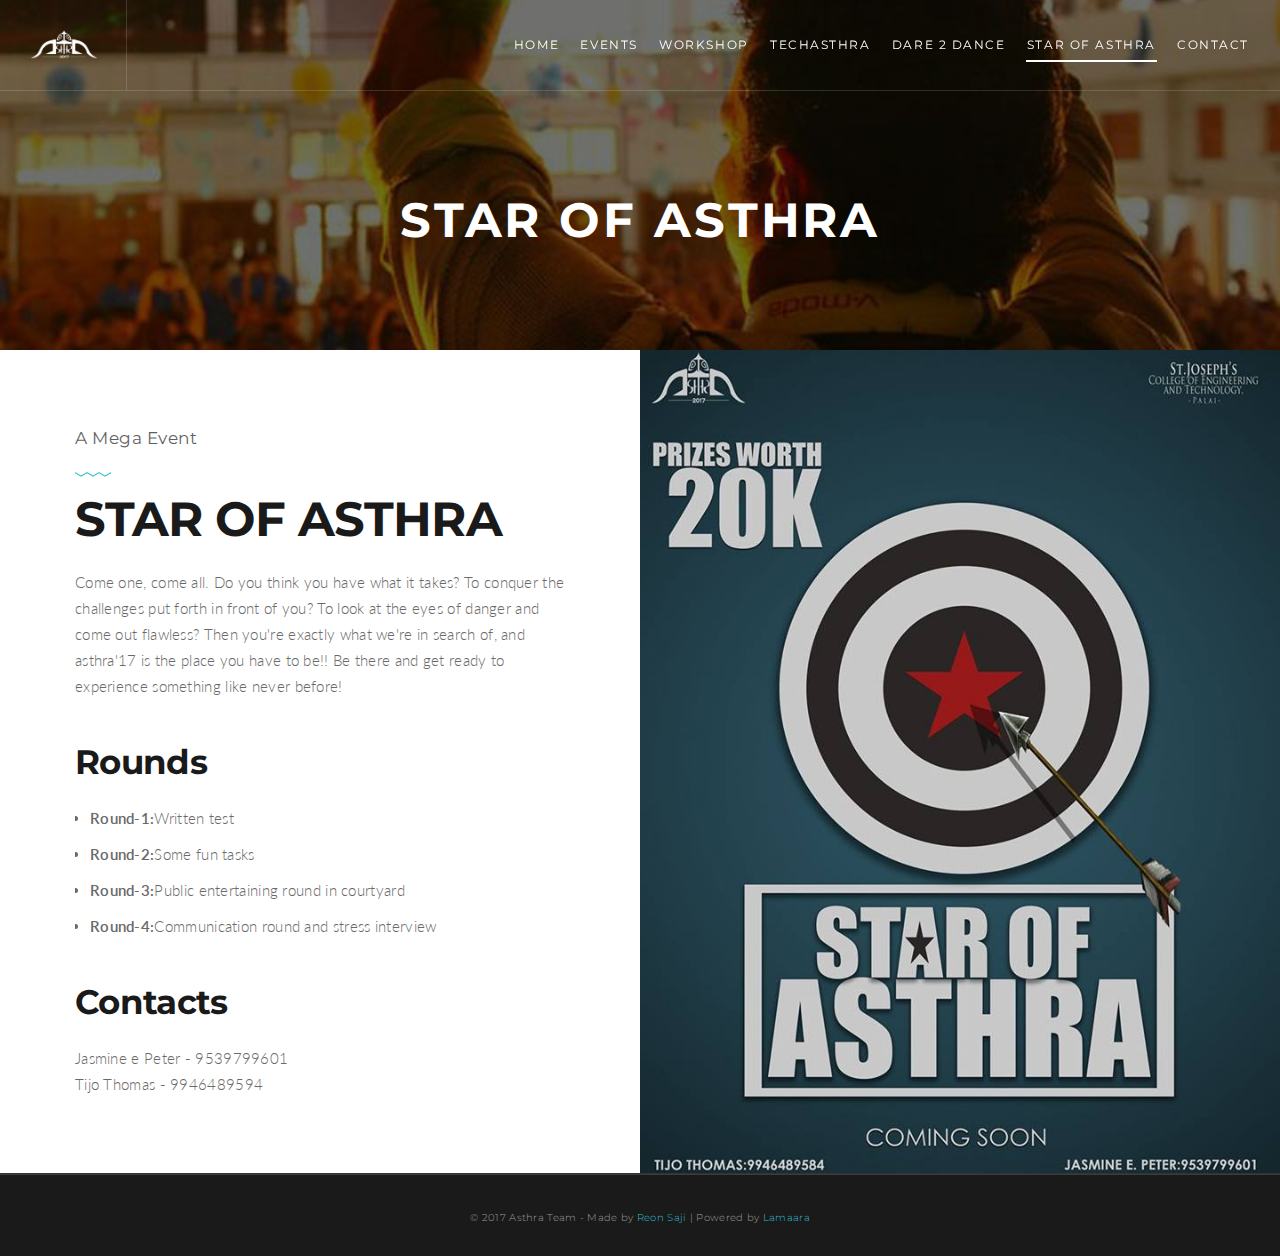
<file: soa.html>
<!doctype html>
<html class="no-js" lang="en-US">
<head>

    <!-- DEFAULT META TAGS -->
    <meta charset="utf-8">
    <meta name="viewport" content="width=device-width, initial-scale=1.0, maximum-scale=1.0, user-scalable=0" />
    <meta http-equiv="Content-Type" content="text/html; charset=UTF-8" />
    <!-- DEFAULT META TAGS -->
    <meta charset="utf-8">
    <meta name="viewport" content="width=device-width, initial-scale=1.0, maximum-scale=1.0, user-scalable=0" />
    <meta http-equiv="Content-Type" content="text/html; charset=UTF-8" />
    <!--Meta Data -->
            <meta http-equiv="X-UA-Compatible" content="IE=edge"/>
            <meta http-equiv="Content-Type" content="text/html; charset=UTF-8"/>
            <link rel="alternate" href="index.html" hreflang="en-us" />
            <meta name="language" content="en-us">
            <meta http-equiv="content-language" content="en"> 
            
            <meta name="distribution" content="Global" />
            <meta name="robots" content="index, follow" />
            <meta name="revisit-after" content="1 days"/>
            <meta name="rating" content="General"> 
            <meta name="expires" content="Never">
          
            <meta name="author" content="Asthra 2017">     
        <!--SEO Data-->
            <meta name="title" content="Asthra 2017" />
            <meta name="description" content="Asthra is the annual cultural fest of SJCET Palai." />
            <meta name="keywords" content="Asthra, Asthra 2017, sjcet Asthra, Asthra SJCET, cultural fest SJCET, Asthra fest, SJCET, PALAI, KTU, KTU TECHFEST" />
            <meta name="copyright" content="Asthra 2017"/>
            <meta name="rating" content="General" />
            <meta name="coverage" content="Worldwide" />
            <meta name="creator" content="Asthra " />
            <meta itemprop="name" content="Asthra 2017"/>
            <meta itemprop="image" content="images/Asthra2017.png"/>
            <meta itemprop="keywords" content="Asthra, Asthra 2017, Asthra SJCET Palai, Asthra sjcet, cultural fest sjcet, Asthra fest, sjcet, SJCET Palai, sjcet Asthra"/>
            
        <!--OpenGraph-->
            <meta property="og:title" content="Asthra 2017">
            <meta property="og:site_name" content="Asthra 2017 | Like Never Before | SJCET Palai">
            <meta name="og:email" content="sjcetAsthra@gmail.com"/>
            <meta property="og:url" content="http://asthra.sjcetpalai.ac.in">
            <meta property="og:description" content="Asthra is the annual cultural fest of SJCET Palai.">
            <meta property="fb:admins" content="0000000" />    
            
        <!--Twitter-->
            <meta name="twitter:domain" content="http://asthra.sjcetpalai.ac.in"/>
            <meta name="twitter:card" content="summary_large_image">
            <meta name="twitter:site" content="@asthra17">
            <meta name="twitter:creator" content="@asthra17">
            <meta name="twitter:title" content="Asthra 2017 | Like Never Before | SJCET Palai">
            <meta name="twitter:description" content="Asthra is the annual cultural fest of SJCET Palai.">
            <meta name="twitter:image" content="">
        <!-- Favicons-->
        <link rel="apple-touch-icon" sizes="57x57" href="favicons/apple-icon-57x57.png">
        <link rel="apple-touch-icon" sizes="60x60" href="favicons/apple-icon-60x60.png">
        <link rel="apple-touch-icon" sizes="72x72" href="favicons/apple-icon-72x72.png">
        <link rel="apple-touch-icon" sizes="76x76" href="favicons/apple-icon-76x76.png">
        <link rel="apple-touch-icon" sizes="114x114" href="favicons/apple-icon-114x114.png">
        <link rel="apple-touch-icon" sizes="120x120" href="favicons/apple-icon-120x120.png">
        <link rel="apple-touch-icon" sizes="144x144" href="favicons/apple-icon-144x144.png">
        <link rel="apple-touch-icon" sizes="152x152" href="favicons/apple-icon-152x152.png">
        <link rel="apple-touch-icon" sizes="180x180" href="favicons/apple-icon-180x180.png">
        <link rel="icon" type="image/png" sizes="192x192"  href="favicons/android-icon-192x192.png">
        <link rel="icon" type="image/png" sizes="32x32" href="favicons/favicon-32x32.png">
        <link rel="icon" type="image/png" sizes="96x96" href="favicons/favicon-96x96.png">
        <link rel="icon" type="image/png" sizes="16x16" href="favicons/favicon-16x16.png">
        <link rel="manifest" href="favicons/manifest.json.html">
        <meta name="msapplication-TileColor" content="#ffffff">
        <meta name="msapplication-TileImage" content="/ms-icon-144x144.png">
        <meta name="theme-color" content="#ffffff">
    <!-- FONTS -->
    <link href="http://fonts.googleapis.com/css?family=Montserrat:400,700" rel="stylesheet" type="text/css">
    <link href="http://fonts.googleapis.com/css?family=Lato:300,400,700,900" rel="stylesheet" type="text/css">
	<link href="http://fonts.googleapis.com/css?family=Lora:400italic,700italic" rel="stylesheet" type="text/css">
    
    <!-- CSS -->
    <link rel="stylesheet" id="default-style-css"  href="files/css/style.css" type="text/css" media="all" />
    <link rel="stylesheet" id="fontawesome-style-css" href="files/css/font-awesome.min.css" type="text/css" media="all" />
    <link rel="stylesheet" id="ionic-icons-style-css" href="files/css/ionicons.css" type="text/css" media="all" />
	<link rel="stylesheet" id="isotope-style-css"  href="files/css/isotope.css" type="text/css" media="all" />
    <link rel="stylesheet" id="mqueries-style-css"  href="files/css/mqueries.css" type="text/css" media="all" />
    
    
    <!-- DOCUMENT TITLE -->
    <title>Star of Asthra| Asthra '17 | SJCET Palai</title>

</head>

<body class="js">

<!-- PAGELOADER -->
<div id="preloader"></div>
<!-- PAGELOADER -->

<!-- PAGE CONTENT -->
<div id="page-content">

	<!-- HEADER -->
	<header id="header" class="header-bordered header-transparent transparent-light">        
        <div class="header-inner clearfix">
            
            <!-- LOGO -->
            <div id="logo" class="left-float">
               <a href="index.html">
               <img id="scroll-logo" src="svg/adark.png" srcset="svg/adark.png 1x, svg/adark.png 2x" alt="Logo Scroll">
               <img id="dark-logo" src="svg/adark.png" srcset="svg/adark.png 1x, svg/adark.png 2x" alt="Asthra-Dark">
               <img id="light-logo" src="svg/alight.png" srcset="svg/alight.png 1x, svg/alight.png 2x" alt="Asthra-Light">
               </a>
            </div>
            
            <!-- MAIN NAVIGATION -->
            <div id="menu" class="right-float">
                <a href="proshows.html#" class="responsive-nav-toggle"><span class="hamburger"></span></a>
                <div class="menu-inner">
                    <nav id="main-nav">
                        <ul>
                        <li ><a href="index.html" >Home</a></li>
                        <li ><a href="events.html" >Events</a></li>
                        <li><a href="workshops.html" >Workshop</a></li>
                        <li ><a href="techasthra.html" >Techasthra</a></li>
                        <li><a href="d2d.html" >Dare 2 Dance</a></li>
                        <li class="current-menu-item"><a href="soa.html" >Star of Asthra</a></li>
                        <li><a href="contact.html"  class="scroll-to">Contact</a></li>
                        </ul>
                    </nav>
                    
                    
                </div><!-- END .menu-inner -->
            </div><!-- END #menu -->
            
        </div> <!-- END .header-inner -->
    </header>
	    
   <!-- HERO  -->
    <section id="hero"  class="hero-auto parallax-section text-light" data-parallax-image="svg/sponsors.jpg">
        
        <div id="page-title" class="wrapper align-center">
            <h2 class="uppercase"><strong>STAR OF ASTHRA</strong></h2>
        </div> <!-- END #page-title -->
        
    </section>
    <!-- HERO -->
    
            
	<!-- PAGEBODY -->
	<section id="page-body" class="notoppadding">
        
        <div class="column-section boxed-sticky adapt-height clearfix">
        	<div class="column one-half bigpadding has-animation" style="background:#ffffff;">
            	<h5 class="subtitle-2">A Mega Event</h5>
                <hr class="zigzag mini colored">
                <h2><strong>STAR OF ASTHRA</strong></h2>
                <p>Come one, come all. Do you think you have what it takes? To conquer the challenges put forth in front of you? To look at the eyes of danger and come out flawless? Then you're exactly what we're in search of, and asthra'17 is the place you have to be!! Be there and get ready to experience something like never before! 
</p>

            

                <h3><strong>Rounds</strong></h3>
                <uL>
                <li><b>Round-1:</B>Written test </li>
                <li><b>Round-2:</B>Some fun tasks</li>
                 <li> <b>Round-3:</B>Public entertaining round in courtyard</li>
                 <li>  <b>Round-4:</B>Communication round and stress interview</li>
                 </uL>


                <h3><strong>Contacts</strong></h3>
                 
<p>
Jasmine e Peter - 9539799601
<br>

Tijo Thomas - 9946489594<br>




</p>
                
                



                
            </div>
            <div class="column one-half last-col has-animation" data-delay="200" style="background:url('svg/soa.jpg') center center;background-size:cover;"></div>
        </div> <!-- END .column-section -->
        
       
        
       <!-- END .column-section -->
        
 	</section>
	<!-- PAGEBODY -->
    
    
    <!-- FOOTER -->  
    <footer id="footer" class="footer-dark text-light">
       	
       
          
                                    
            <a id="backtotop" href="proshows.html#">Back to top</a>
        
        
         <div class="copyright"><small> &copy; 2017 Asthra Team - Made by <a target="_blank" href="http://reonsaji.in">Reon Saji</a> | Powered by <a target="_blank" href="http://lamaara.com">Lamaara</a></small></div>
    </footer>
    <!-- FOOTER -->
    
</div> <!-- END #page-content -->
<!-- PAGE CONTENT -->

<!-- SCRIPTS -->
<script src="files/js/jquery-2.1.4.min.js"></script>
<script type="text/javascript" src="files/js/jquery.easing.1.3.js"></script>
<script type="text/javascript" src="files/js/jquery.visible.min.js"></script>
<script type="text/javascript" src="files/js/tweenMax.js"></script>
<script type="text/javascript" src="files/js/jquery.backgroundparallax.min.js"></script>
<script type="text/javascript" src="files/js/jquery.isotope.min.js"></script>
<script type="text/javascript" src="files/js/jquery.imagesloaded.min.js"></script>
<script type="text/javascript" src="files/js/script.js"></script>
<!-- SCRIPTS -->

</body>
</html>
</file>
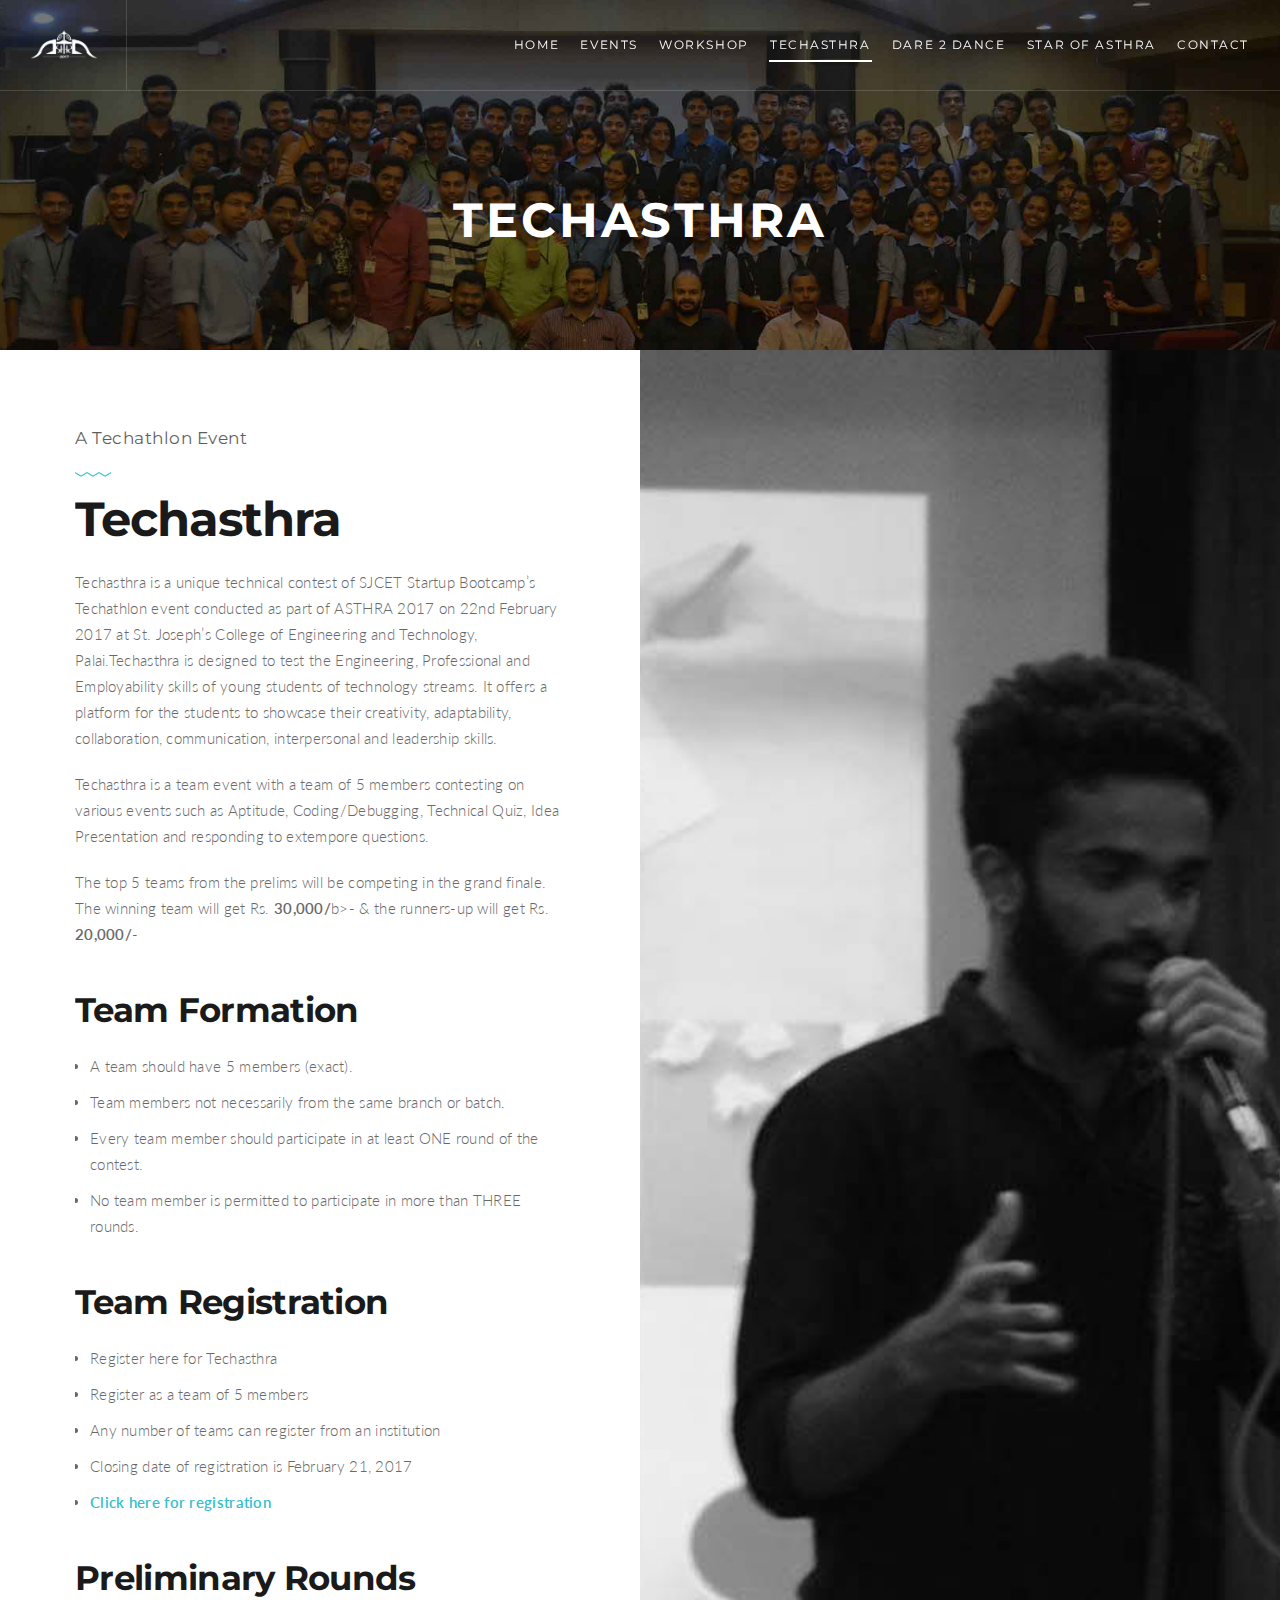
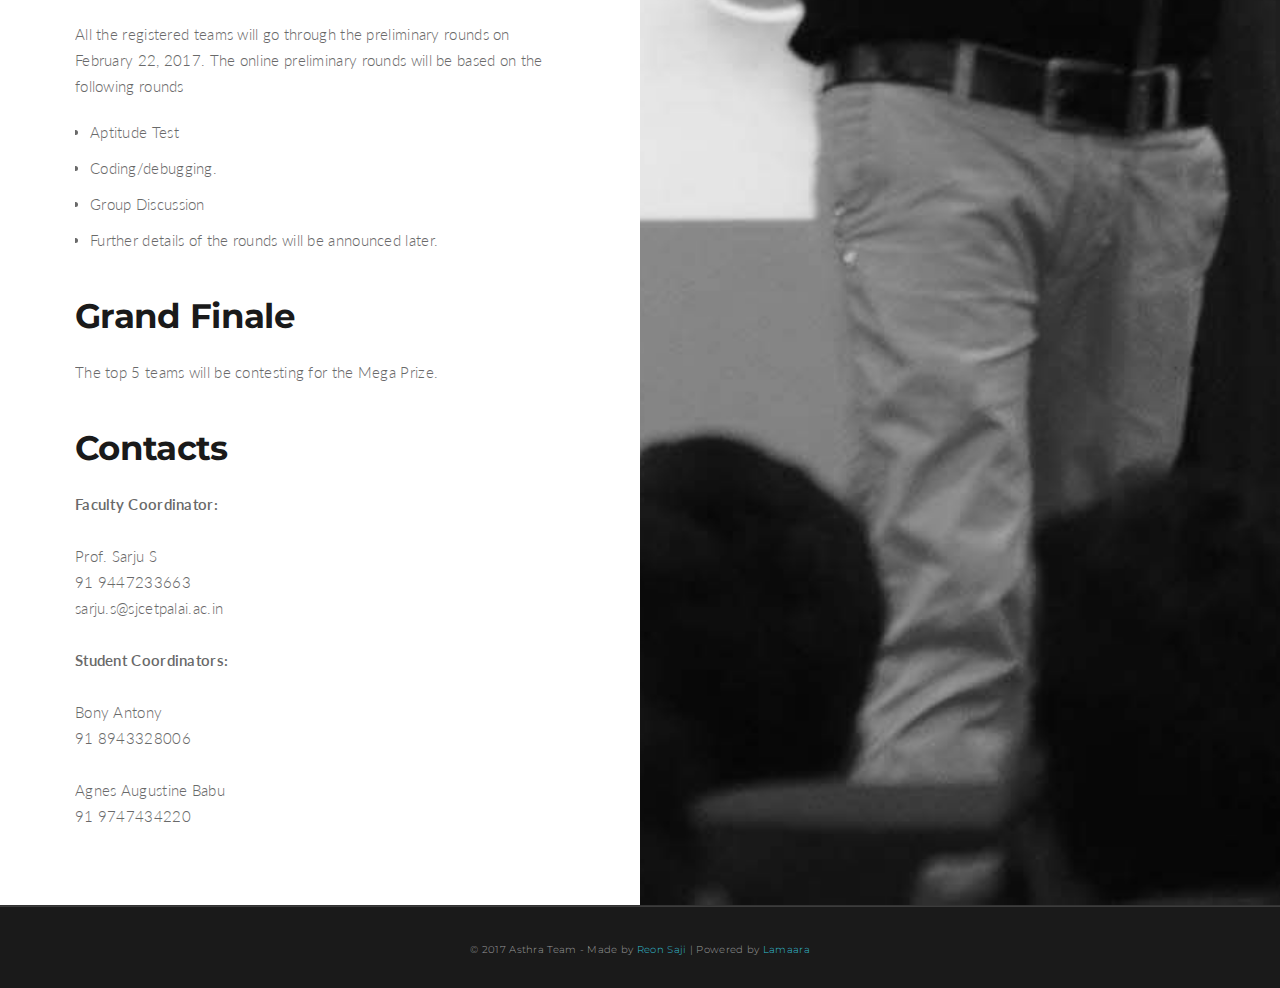
<file: techasthra.html>
<!doctype html>
<html class="no-js" lang="en-US">
<head>

    <!-- DEFAULT META TAGS -->
    <meta charset="utf-8">
    <meta name="viewport" content="width=device-width, initial-scale=1.0, maximum-scale=1.0, user-scalable=0" />
    <meta http-equiv="Content-Type" content="text/html; charset=UTF-8" />
    <!-- DEFAULT META TAGS -->
    <meta charset="utf-8">
    <meta name="viewport" content="width=device-width, initial-scale=1.0, maximum-scale=1.0, user-scalable=0" />
    <meta http-equiv="Content-Type" content="text/html; charset=UTF-8" />
    <!--Meta Data -->
            <meta http-equiv="X-UA-Compatible" content="IE=edge"/>
            <meta http-equiv="Content-Type" content="text/html; charset=UTF-8"/>
            <link rel="alternate" href="index.html" hreflang="en-us" />
            <meta name="language" content="en-us">
            <meta http-equiv="content-language" content="en"> 
            
            <meta name="distribution" content="Global" />
            <meta name="robots" content="index, follow" />
            <meta name="revisit-after" content="1 days"/>
            <meta name="rating" content="General"> 
            <meta name="expires" content="Never">
          
            <meta name="author" content="Asthra 2017">     
        <!--SEO Data-->
            <meta name="title" content="Asthra 2017" />
            <meta name="description" content="Asthra is the annual cultural fest of SJCET Palai." />
            <meta name="keywords" content="Asthra, Asthra 2017, sjcet Asthra, Asthra SJCET, cultural fest SJCET, Asthra fest, SJCET, PALAI, KTU, KTU TECHFEST" />
            <meta name="copyright" content="Asthra 2017"/>
            <meta name="rating" content="General" />
            <meta name="coverage" content="Worldwide" />
            <meta name="creator" content="Asthra 2017" />
            <meta itemprop="name" content="Asthra 2017"/>
            <meta itemprop="image" content="images/Asthra2017.png"/>
            <meta itemprop="keywords" content="Asthra, Asthra 2017, Asthra SJCET Palai, Asthra sjcet, cultural fest sjcet, Asthra fest, sjcet, SJCET Palai, sjcet Asthra"/>
            
        <!--OpenGraph-->
            <meta property="og:title" content="Asthra 2017">
            <meta property="og:site_name" content="Asthra 2017 | Like Never Before | SJCET Palai">
            <meta name="og:email" content="sjcetAsthra@gmail.com"/>
            <meta property="og:url" content="http://asthra.sjcetpalai.ac.in">
            <meta property="og:description" content="Asthra is the annual cultural fest of SJCET Palai.">
            <meta property="fb:admins" content="0000000" />    
            
        <!--Twitter-->
            <meta name="twitter:domain" content="http://asthra.sjcetpalai.ac.in"/>
            <meta name="twitter:card" content="summary_large_image">
            <meta name="twitter:site" content="@asthra17">
            <meta name="twitter:creator" content="@asthra17">
            <meta name="twitter:title" content="Asthra 2017 | Like Never Before | SJCET Palai">
            <meta name="twitter:description" content="Asthra is the annual cultural fest of SJCET Palai.">
            <meta name="twitter:image" content="">
        <!-- Favicons-->
        <link rel="apple-touch-icon" sizes="57x57" href="favicons/apple-icon-57x57.png">
        <link rel="apple-touch-icon" sizes="60x60" href="favicons/apple-icon-60x60.png">
        <link rel="apple-touch-icon" sizes="72x72" href="favicons/apple-icon-72x72.png">
        <link rel="apple-touch-icon" sizes="76x76" href="favicons/apple-icon-76x76.png">
        <link rel="apple-touch-icon" sizes="114x114" href="favicons/apple-icon-114x114.png">
        <link rel="apple-touch-icon" sizes="120x120" href="favicons/apple-icon-120x120.png">
        <link rel="apple-touch-icon" sizes="144x144" href="favicons/apple-icon-144x144.png">
        <link rel="apple-touch-icon" sizes="152x152" href="favicons/apple-icon-152x152.png">
        <link rel="apple-touch-icon" sizes="180x180" href="favicons/apple-icon-180x180.png">
        <link rel="icon" type="image/png" sizes="192x192"  href="favicons/android-icon-192x192.png">
        <link rel="icon" type="image/png" sizes="32x32" href="favicons/favicon-32x32.png">
        <link rel="icon" type="image/png" sizes="96x96" href="favicons/favicon-96x96.png">
        <link rel="icon" type="image/png" sizes="16x16" href="favicons/favicon-16x16.png">
        <link rel="manifest" href="favicons/manifest.json.html">
        <meta name="msapplication-TileColor" content="#ffffff">
        <meta name="msapplication-TileImage" content="/ms-icon-144x144.png">
        <meta name="theme-color" content="#ffffff">
    <!-- FONTS -->
    <link href="http://fonts.googleapis.com/css?family=Montserrat:400,700" rel="stylesheet" type="text/css">
    <link href="http://fonts.googleapis.com/css?family=Lato:300,400,700,900" rel="stylesheet" type="text/css">
	<link href="http://fonts.googleapis.com/css?family=Lora:400italic,700italic" rel="stylesheet" type="text/css">
    
    <!-- CSS -->
    <link rel="stylesheet" id="default-style-css"  href="files/css/style.css" type="text/css" media="all" />
    <link rel="stylesheet" id="fontawesome-style-css" href="files/css/font-awesome.min.css" type="text/css" media="all" />
    <link rel="stylesheet" id="ionic-icons-style-css" href="files/css/ionicons.css" type="text/css" media="all" />
	<link rel="stylesheet" id="isotope-style-css"  href="files/css/isotope.css" type="text/css" media="all" />
    <link rel="stylesheet" id="mqueries-style-css"  href="files/css/mqueries.css" type="text/css" media="all" />
    
    
    <!-- DOCUMENT TITLE -->
    <title>TechAsthra | Asthra '17 | SJCET Palai</title>

</head>

<body class="js">

<!-- PAGELOADER -->
<div id="preloader"></div>
<!-- PAGELOADER -->

<!-- PAGE CONTENT -->
<div id="page-content">

	<!-- HEADER -->
	<header id="header" class="header-bordered header-transparent transparent-light">        
        <div class="header-inner clearfix">
            
            <!-- LOGO -->
            <div id="logo" class="left-float">
               <a href="index.html">
               <img id="scroll-logo" src="svg/adark.png" srcset="svg/adark.png 1x, svg/adark.png 2x" alt="Logo Scroll">
               <img id="dark-logo" src="svg/adark.png" srcset="svg/adark.png 1x, svg/adark.png 2x" alt="Asthra-Dark">
               <img id="light-logo" src="svg/alight.png" srcset="svg/alight.png 1x, svg/alight.png 2x" alt="Asthra-Light">
               </a>
            </div>
            
            <!-- MAIN NAVIGATION -->
            <div id="menu" class="right-float">
                <a href="proshows.html#" class="responsive-nav-toggle"><span class="hamburger"></span></a>
                <div class="menu-inner">
                    <nav id="main-nav">
                        <ul>
                        <li ><a href="index.html" >Home</a></li>
                        <li ><a href="events.html" >Events</a></li>
                        <li><a href="workshops.html" >Workshop</a></li>
                        <li class="current-menu-item"><a href="techasthra.html" >Techasthra</a></li>
                        <li><a href="d2d.html" >Dare 2 Dance</a></li>
                        <li><a href="soa.html" >Star of Asthra</a></li>
                        <li><a href="contact.html"  class="scroll-to">Contact</a></li>
                        </ul>
                    </nav>
                    
                    
                </div><!-- END .menu-inner -->
            </div><!-- END #menu -->
            
        </div> <!-- END .header-inner -->
    </header>
	    
   <!-- HERO  -->
    <section id="hero"  class="hero-auto parallax-section text-light" data-parallax-image="svg/techasthra.jpg">
        
        <div id="page-title" class="wrapper align-center">
            <h2 class="uppercase"><strong>techasthra</strong></h2>
        </div> <!-- END #page-title -->
        
    </section>
    <!-- HERO -->
    
            
	<!-- PAGEBODY -->
	<section id="page-body" class="notoppadding">
        
        <div class="column-section boxed-sticky adapt-height clearfix">
        	<div class="column one-half bigpadding has-animation" style="background:#ffffff;">
            	<h5 class="subtitle-2">A Techathlon Event</h5>
                <hr class="zigzag mini colored">
                <h2><strong>Techasthra</strong></h2>
                <p>Techasthra is a unique technical contest of SJCET Startup Bootcamp’s Techathlon event conducted as part of ASTHRA 2017 on 22nd February 2017 at St. Joseph’s College of Engineering and Technology, Palai.Techasthra is designed to test the Engineering, Professional and Employability skills of young students of technology streams. It offers a platform for the students to showcase their creativity, adaptability, collaboration, communication, interpersonal and leadership skills.</p>

                <p>Techasthra is a team event with a team of 5 members contesting on various events such as Aptitude, Coding/Debugging, Technical Quiz, Idea Presentation and responding to extempore questions.</p>

                <p>The top 5 teams from the prelims will be competing in the grand finale. The winning team will get Rs. <b>30,000/</b>b>- & the runners-up will get Rs. <b>20,000/</b>-</p>

                <h3><strong>Team Formation</strong></h3>
                <uL>
                <li>A team should have 5 members (exact).</li>
                <li>Team members not necessarily from the same branch or batch.</li>
                 <li>   Every team member should participate in at least ONE round of the contest.</li>
                 <li>   No team member is permitted to participate in more than THREE rounds.</li>
                 </uL>


                 <h3><strong>Team Registration</strong></h3>
                <uL>
                <li>Register here for Techasthra</li>
                <li>Register as a team of 5 members</li>
                 <li> Any number of teams can register from an institution</li>
                 <li> Closing date of registration is February 21, 2017</li>
                 <li><STRONG><a target="_blank" href="http://bootcamp.sjcetpalai.ac.in/techasthra/">Click here for registration</a></STRONG></li>
                 </uL>

                 <h3><strong>Preliminary Rounds</strong></h3>
                 <p>All the registered teams will go through the preliminary rounds on February 22, 2017. The online preliminary rounds will be based on the following rounds</p>
                   <uL>
                <li>Aptitude Test</li>
                <li>Coding/debugging.</li>
                 <li> Group Discussion</li>
                 <li> Further details of the rounds will be announced later.</li>
                 </uL>


                 <h3><strong>Grand Finale</strong></h3>
                 <p>The top 5 teams will be contesting for the Mega Prize.</p>

                 <h3><strong>Contacts</strong></h3>
                 <p>
                 <b>Faculty Coordinator:</b><br><br>

Prof. Sarju S<br>
91 9447233663<br>
sarju.s@sjcetpalai.ac.in<br><br>

<b>Student Coordinators:</b><br><br>

Bony Antony<br>
91 8943328006<br><br>

Agnes Augustine Babu<br>
91 9747434220</p>
                



                
            </div>
            <div class="column one-half last-col has-animation" data-delay="200" style="background:url('svg/hack.jpg') center center;background-size:cover;"></div>
        </div> <!-- END .column-section -->
        
       
        
       <!-- END .column-section -->
        
 	</section>
	<!-- PAGEBODY -->
    
    
    <!-- FOOTER -->  
    <footer id="footer" class="footer-dark text-light">
       	
       
          
                                    
            <a id="backtotop" href="proshows.html#">Back to top</a>
        
        
         <div class="copyright"><small> &copy; 2017 Asthra Team - Made by <a target="_blank" href="http://reonsaji.in">Reon Saji</a> | Powered by <a target="_blank" href="http://lamaara.com">Lamaara</a></small></div>
    </footer>
    <!-- FOOTER -->
    
</div> <!-- END #page-content -->
<!-- PAGE CONTENT -->

<!-- SCRIPTS -->
<script src="files/js/jquery-2.1.4.min.js"></script>
<script type="text/javascript" src="files/js/jquery.easing.1.3.js"></script>
<script type="text/javascript" src="files/js/jquery.visible.min.js"></script>
<script type="text/javascript" src="files/js/tweenMax.js"></script>
<script type="text/javascript" src="files/js/jquery.backgroundparallax.min.js"></script>
<script type="text/javascript" src="files/js/jquery.isotope.min.js"></script>
<script type="text/javascript" src="files/js/jquery.imagesloaded.min.js"></script>
<script type="text/javascript" src="files/js/script.js"></script>
<!-- SCRIPTS -->

</body>
</html>
</file>
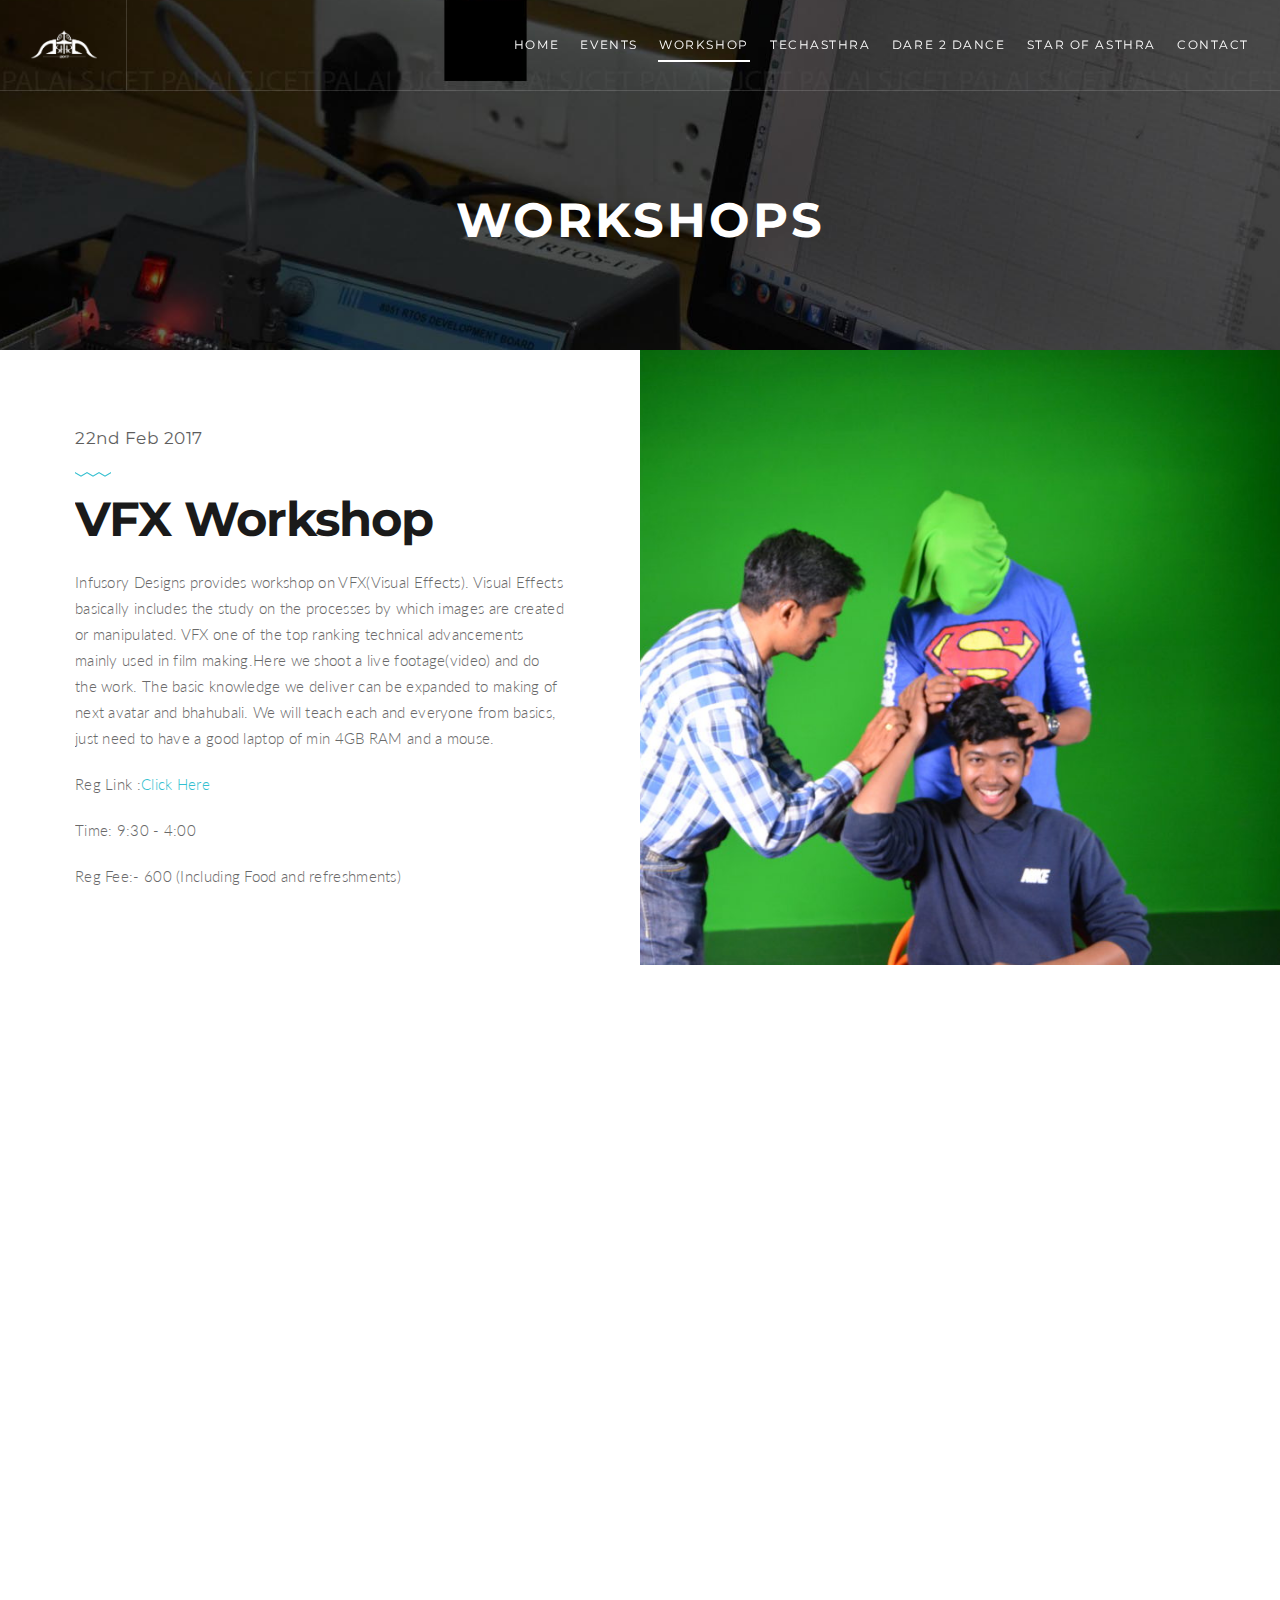
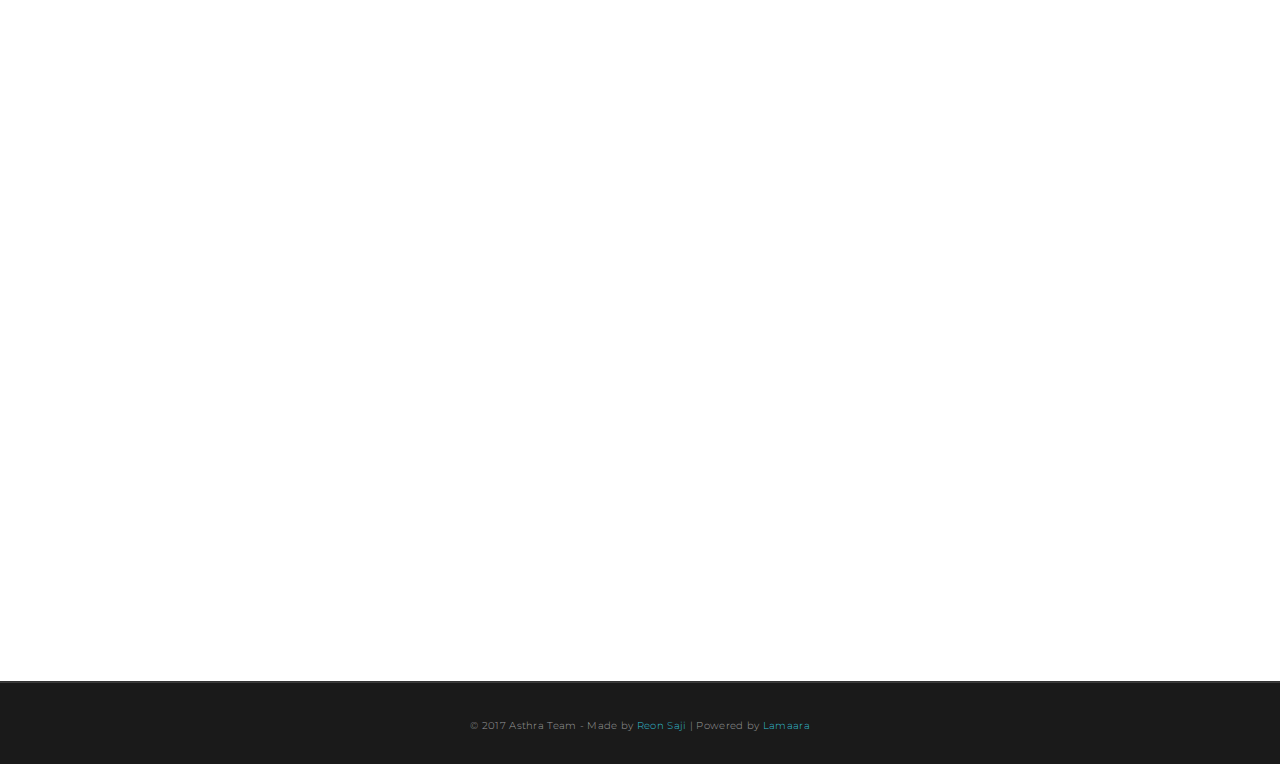
<file: workshops.html>
<!doctype html>
<html class="no-js" lang="en-US">
<head>

    <!-- DEFAULT META TAGS -->
    <meta charset="utf-8">
    <meta name="viewport" content="width=device-width, initial-scale=1.0, maximum-scale=1.0, user-scalable=0" />
    <meta http-equiv="Content-Type" content="text/html; charset=UTF-8" />
    <!-- DEFAULT META TAGS -->
    <meta charset="utf-8">
    <meta name="viewport" content="width=device-width, initial-scale=1.0, maximum-scale=1.0, user-scalable=0" />
    <meta http-equiv="Content-Type" content="text/html; charset=UTF-8" />
    <!--Meta Data -->
            <meta http-equiv="X-UA-Compatible" content="IE=edge"/>
            <meta http-equiv="Content-Type" content="text/html; charset=UTF-8"/>
            <link rel="alternate" href="index.html" hreflang="en-us" />
            <meta name="language" content="en-us">
            <meta http-equiv="content-language" content="en"> 
            
            <meta name="distribution" content="Global" />
            <meta name="robots" content="index, follow" />
            <meta name="revisit-after" content="1 days"/>
            <meta name="rating" content="General"> 
            <meta name="expires" content="Never">
          
            <meta name="author" content="Asthra 2017">     
        <!--SEO Data-->
            <meta name="title" content="Asthra 2017" />
            <meta name="description" content="Asthra is the annual cultural fest of SJCET Palai." />
            <meta name="keywords" content="Asthra, Asthra 2017, sjcet Asthra, Asthra SJCET, cultural fest SJCET, Asthra fest, SJCET, PALAI, KTU, KTU TECHFEST" />
            <meta name="copyright" content="Asthra 2017"/>
            <meta name="rating" content="General" />
            <meta name="coverage" content="Worldwide" />
            <meta name="creator" content="Asthra 2017" />
            <meta itemprop="name" content="Asthra 2017"/>
            <meta itemprop="image" content="images/Asthra2017.png"/>
            <meta itemprop="keywords" content="Asthra, Asthra 2017, Asthra SJCET Palai, Asthra sjcet, cultural fest sjcet, Asthra fest, sjcet, SJCET Palai, sjcet Asthra"/>
            
        <!--OpenGraph-->
            <meta property="og:title" content="Asthra 2017">
            <meta property="og:site_name" content="Asthra 2017 | Like Never Before | SJCET Palai">
            <meta name="og:email" content="sjcetAsthra@gmail.com"/>
            <meta property="og:url" content="http://asthra.sjcet.ac.in">
            <meta property="og:description" content="Asthra is the annual cultural fest of SJCET Palai.">
            <meta property="fb:admins" content="0000000" />    
            
        <!--Twitter-->
            <meta name="twitter:domain" content="http://asthra.sjcet.ac.in"/>
            <meta name="twitter:card" content="summary_large_image">
            <meta name="twitter:site" content="@asthra17">
            <meta name="twitter:creator" content="@asthra17">
            <meta name="twitter:title" content="Asthra 2017 | Like Never Before | SJCET Palai">
            <meta name="twitter:description" content="Asthra is the annual cultural fest of SJCET Palai.">
            <meta name="twitter:image" content="">
        <!-- Favicons-->
        <link rel="apple-touch-icon" sizes="57x57" href="favicons/apple-icon-57x57.png">
        <link rel="apple-touch-icon" sizes="60x60" href="favicons/apple-icon-60x60.png">
        <link rel="apple-touch-icon" sizes="72x72" href="favicons/apple-icon-72x72.png">
        <link rel="apple-touch-icon" sizes="76x76" href="favicons/apple-icon-76x76.png">
        <link rel="apple-touch-icon" sizes="114x114" href="favicons/apple-icon-114x114.png">
        <link rel="apple-touch-icon" sizes="120x120" href="favicons/apple-icon-120x120.png">
        <link rel="apple-touch-icon" sizes="144x144" href="favicons/apple-icon-144x144.png">
        <link rel="apple-touch-icon" sizes="152x152" href="favicons/apple-icon-152x152.png">
        <link rel="apple-touch-icon" sizes="180x180" href="favicons/apple-icon-180x180.png">
        <link rel="icon" type="image/png" sizes="192x192"  href="favicons/android-icon-192x192.png">
        <link rel="icon" type="image/png" sizes="32x32" href="favicons/favicon-32x32.png">
        <link rel="icon" type="image/png" sizes="96x96" href="favicons/favicon-96x96.png">
        <link rel="icon" type="image/png" sizes="16x16" href="favicons/favicon-16x16.png">
        <link rel="manifest" href="favicons/manifest.json.html">
        <meta name="msapplication-TileColor" content="#ffffff">
        <meta name="msapplication-TileImage" content="/ms-icon-144x144.png">
        <meta name="theme-color" content="#ffffff">
    <!-- FONTS -->
    <link href="http://fonts.googleapis.com/css?family=Montserrat:400,700" rel="stylesheet" type="text/css">
    <link href="http://fonts.googleapis.com/css?family=Lato:300,400,700,900" rel="stylesheet" type="text/css">
	<link href="http://fonts.googleapis.com/css?family=Lora:400italic,700italic" rel="stylesheet" type="text/css">
    
    <!-- CSS -->
    <link rel="stylesheet" id="default-style-css"  href="files/css/style.css" type="text/css" media="all" />
    <link rel="stylesheet" id="fontawesome-style-css" href="files/css/font-awesome.min.css" type="text/css" media="all" />
    <link rel="stylesheet" id="ionic-icons-style-css" href="files/css/ionicons.css" type="text/css" media="all" />
	<link rel="stylesheet" id="isotope-style-css"  href="files/css/isotope.css" type="text/css" media="all" />
    <link rel="stylesheet" id="mqueries-style-css"  href="files/css/mqueries.css" type="text/css" media="all" />
    
    
    <!-- DOCUMENT TITLE -->
    <title>Workshops | Asthra'17 | SJCET Palai</title>

</head>

<body class="js">

<!-- PAGELOADER -->
<div id="preloader"></div>
<!-- PAGELOADER -->

<!-- PAGE CONTENT -->
<div id="page-content">

	<!-- HEADER -->
	<header id="header" class="header-bordered header-transparent transparent-light">        
        <div class="header-inner clearfix">
            
            <!-- LOGO -->
           <div id="logo" class="left-float">
               <a href="index.html">
               <img id="scroll-logo" src="svg/adark.png" srcset="svg/adark.png 1x, svg/adark.png 2x" alt="Logo Scroll">
               <img id="dark-logo" src="svg/adark.png" srcset="svg/adark.png 1x, svg/adark.png 2x" alt="Asthra-Dark">
               <img id="light-logo" src="svg/alight.png" srcset="svg/alight.png 1x, svg/alight.png 2x" alt="Asthra-Light">
               </a>
            </div>
            
            <!-- MAIN NAVIGATION -->
            <div id="menu" class="right-float">
                <a href="proshows.html#" class="responsive-nav-toggle"><span class="hamburger"></span></a>
                <div class="menu-inner">
                    <nav id="main-nav">
                        <ul>
                            <li ><a href="index.html" >Home</a></li>
                        <li ><a href="events.html" >Events</a></li>
                        <li class="current-menu-item"><a href="workshops.html" >Workshop</a></li>
                        <li><a href="techasthra.html" >Techasthra</a></li>
                        <li><a href="d2d.html" >Dare 2 Dance</a></li>
                        <li><a href="soa.html" >Star of Asthra</a></li>
                        <li><a href="contact.html"  class="scroll-to">Contact</a></li>
                        </ul>
                    </nav>
                    
                    
                </div><!-- END .menu-inner -->
            </div><!-- END #menu -->
            
        </div> <!-- END .header-inner -->
    </header>
	    
   <!-- HERO  -->
    <section id="hero"  class="hero-auto parallax-section text-light" data-parallax-image="svg/workshop.jpg">
        
        <div id="page-title" class="wrapper align-center">
            <h2 class="uppercase"><strong>Workshops</strong></h2>
        </div> <!-- END #page-title -->
        
    </section>
    <!-- HERO -->
    
            
	<!-- PAGEBODY -->
	<section id="page-body" class="notoppadding">
        
        <div class="column-section boxed-sticky adapt-height clearfix">
        	<div class="column one-half bigpadding has-animation" style="background:#ffffff;">
            	<h5 class="subtitle-2">22nd Feb 2017</h5>
                <hr class="zigzag mini colored">
                <h2><strong>VFX Workshop</strong></h2>
                <p>Infusory Designs provides workshop on VFX(Visual Effects). Visual Effects basically includes the study on the processes by which images are created or manipulated. VFX one of the top ranking technical advancements mainly used in film making.Here we shoot a live footage(video) and do the work. The basic knowledge we deliver can be expanded to making of next avatar and bhahubali. We will teach each and everyone from basics, just need to have a good laptop of min 4GB RAM and a mouse.</p>

                <p>Reg Link :<a target="_blank" href="http://bit.ly/asthra17sjcet">Click Here</a></p>

                <p>Time: 9:30 - 4:00</p>

                <p>Reg Fee:- 600 (Including Food and refreshments) </p>
                
            </div>
            <div class="column one-half last-col has-animation" data-delay="200" style="background:url('svg/vfx.jpg') center center;background-size:cover;"></div>
        </div> <!-- END .column-section -->
        
       
        
        <div class="column-section boxed-sticky adapt-height clearfix">
            <div class="column one-half has-animation" data-delay="200" style="background:url('svg/3d.jpg') center center;background-size:cover;"></div>
        	<div class="column one-half bigpadding last-col has-animation" style="background:#ffffff;">
            	<h5 class="subtitle-2">22nd Feb 2017</h5>
                <hr class="zigzag mini colored">
                <h2><strong>3D Animation Workshop</strong></h2>
                <p>About 3D Animation and Gaming :- Here we will make a 3D character and do all the animation stuffs. The same can be converted to a video or a gaming character. Here we will use the character in Unity Game engine and see how it will coordinate to form a game. We will cover basic sketching, texturing and rigging. The workshop does not need any prior knowledge.</p>

                <p>Requisites: Laptop with 4GB ram, Mouse and keyboard with Num Pad.</p>

                <p>Reg Link :<a target="_blank" href="http://bit.ly/asthra17sjcet">Click Here</a></p>

                <p>Time: 9:30 - 4:00</p>

                <p>Reg Fee:- 450 (Including Food and refreshments)</p>
            </div>
        </div> <!-- END .column-section -->
        
        <div class="column-section boxed-sticky adapt-height clearfix">
            <div class="column one-half bigpadding has-animation" style="background:#ffffff;">

                <h5 class="subtitle-2">22nd Feb 2017</h5>
                <hr class="zigzag mini colored">
                <h2><strong>TECHNUNDRUM</strong></h2>
                <p>Are you excited to know about how a phone call  transcends flawlessly???</p>

                <p>St Joseph's College of Engineering and Technology Palai's IEEE Student Branch brings before you a workshop on Channel Coding. Learning Channel Coding will help you to  understand how to design an efficient and reliable data transmitter..so be ready to experience Coding at its finest best</p>

                <p>Searching for means to implement your ideas ??? St Joseph's College of Engineering and Technology Palai' s IEEE Student Branch brings before you a workshop on MATLAB .Matlab is not only a programming language,but a programming environment as well .So don't waste time...Join us and enjoy a technical awakening</p>


            </div>
            <div class="column one-half last-col has-animation" data-delay="200" style="background:url('svg/matlab.jpg') center center;background-size:cover;"></div>
        </div> <!-- END .column-section -->
        
       
   <!-- END .column-section -->
        
 	</section>
	<!-- PAGEBODY -->
    
    
    <!-- FOOTER -->  
    <footer id="footer" class="footer-dark text-light">
       	
       
          
                                    
            <a id="backtotop" href="proshows.html#">Back to top</a>
        
        
         <div class="copyright"><small> &copy; 2017 Asthra Team - Made by <a target="_blank" href="http://reonsaji.in">Reon Saji</a> | Powered by <a target="_blank" href="http://lamaara.com">Lamaara</a></small></div>
    </footer>
    <!-- FOOTER -->
    
</div> <!-- END #page-content -->
<!-- PAGE CONTENT -->

<!-- SCRIPTS -->
<script src="files/js/jquery-2.1.4.min.js"></script>
<script type="text/javascript" src="files/js/jquery.easing.1.3.js"></script>
<script type="text/javascript" src="files/js/jquery.visible.min.js"></script>
<script type="text/javascript" src="files/js/tweenMax.js"></script>
<script type="text/javascript" src="files/js/jquery.backgroundparallax.min.js"></script>
<script type="text/javascript" src="files/js/jquery.isotope.min.js"></script>
<script type="text/javascript" src="files/js/jquery.imagesloaded.min.js"></script>
<script type="text/javascript" src="files/js/script.js"></script>
<!-- SCRIPTS -->

</body>
</html>
</file>
<file: files/css/style.css>
/*-----------------------------------------------------------------------------------



		! ! !    R E A D   T H I S    ! ! ! 
		-----------------
		
		It's recomended to use/create a custom css file (ore place them at the end of this file) 
		to do you customizations in order to easily update the main css files without loosing your changes
				
		
		
		COLORS
		----
		black (headings,backgrounds)				#1a1a1a
		default text color (body)					#696969
		light text color							#9c9c9c	
		light border 								#e0e0e0			 
		light background (footer,boxed,...)			#f5f6f7
		
		-- FOR DARK BACKGROUND
		white 										#ffffff
		dark text color 							#c9c9c9
		dark (light) text color 					#8c8c8c
		dark border 								#3d3d3d
		
		main color									#33bfd0


/* -----------------------------------------------------------------------------------

	0.	RESET & CLEARFIX
	1.	BASICS (body, headers, links, etc)
	2. 	GENERAL ELEMENTS
	3.	HEADER
	4.	PAGE LOADER
	5. 	MENU / NAV / SMART NAV
	6. MENU MISC (header-cart , search, language)
	7. HEADER OPTIONS
	8. FOOTER
	9. HERO / PAGETITLE
	10. PORTFOLIO
	11. FILTER
	12. BLOG
	13. COMMENTS
	14. SHOP
	15. RELATED ITEMS
	16. ISOTOPE GRID & GALLERY LIST & CAROUSEL (options)
	17. COLUMNS SECTION
	18. FULLWIDTH SECTION
	19. PAGINATION & SHARE
	20. THUMB OVERLAY EFFECT
	21. ELEMENTS / SHORTCODES
	22. WIDGETS
	23. REVOLUTION SLIDER (sudo navigation + sudo layers)
	24. CUSTOM STYLE
	
----------------------------------------------------------------------------------- */



/*---------------------------------------------- 

0. RESET & CLEARFIX

------------------------------------------------*/
html, body, div, span, applet, object, iframe,
h1, h2, h3, h4, h5, h6, p, blockquote, pre,
a, abbr, acronym, address, big, cite, code,
del, dfn, em, font, img, ins, kbd, q, s, samp,
small, strike, strong, sub, sup, tt, var,
.overlaycaption,figure,
b, u, i, center,
dl, dt, dd, ol, ul, li,
fieldset, form, label, legend,
table, caption, tbody, tfoot, thead, tr, th, td {
	margin: 0;
	padding: 0;
	border: 0;
	outline: 0;
	font-size: 100%; }
	
ol, ul  { list-style: none; }

:focus  { outline: 0; }

/* deleting the default appearence for form elements */
input[type=text], input[type=password], input[type=submit], input[type=button], textarea, button, select { -moz-appearance: none; -webkit-appearance: none; }

/* HTML5 display definitions */
article, aside, details, .overlaycaption, figure, footer, header, hgroup, menu, nav, section, dialog { display: block; }
audio, canvas, video { display: inline-block; *display: inline; *zoom: 1; }
audio:not([controls]) { display: none; }
[hidden] { display: none; visibility: hidden; }

.clearfix:after { content: ""; display: block; clear: both; visibility: hidden; font-size: 0;  height: 0; }
.clearfix { *display: inline-block; height: 1%; }
.clear { clear: both; display: block; font-size: 0;	height: 0; line-height: 0; width:100%; }




/*---------------------------------------------- 

1. BASICS

------------------------------------------------*/
html {
	height: 100%;
	font-size: 100%;
	-webkit-text-size-adjust: 100%; /* Prevent iOS text size adjust on orientation change without disabling user zoom */
	-ms-text-size-adjust: 100%;
	position: relative;
	}

body {
	font-family: 'Lato', 'Helvetica Neue', Helvetica, Arial, sans-serif; 
	font-weight: 300;
	letter-spacing: 0.02em;
	font-size: 15px; 
	line-height: 26px;
	color:#696969; 
	text-align: left; 
	position: relative;
	background: #ffffff;
	min-height: 100%;
	}
::selection { background:#1a1a1a; color:#ffffff; }
::-moz-selection { background:#1a1a1a; color:#ffffff; }
::-webkit-selection { background:#1a1a1a; color:#ffffff; }


/* Headings
---------------------------------------- */
h1, h2, h3, h4, h5, h6 {
	font-family: 'Montserrat'; 
	font-weight: 400;
	letter-spacing: -0.02em;
	color: #1a1a1a;
	
	}
	.text-light h1, .text-light h2, .text-light h3, .text-light h4, .text-light h5, .text-light h6,
	h1.text-light, h2.text-light, h3.text-light, h4.text-light, h5.text-light, h6.text-light { color: #ffffff; }

h1 { font-size: 72px; line-height: 86px; }
h2 { font-size: 48px; line-height: 60px; }
h3 { font-size: 34px; line-height: 46px; }
h4 { font-size: 24px; line-height: 34px; }
h5 { font-size: 17px; line-height: 26px; }
h6 { font-size: 13px; line-height: 20px; }
h1 b, h2 b, h3 b, h4 b, h5 b, h6 b, h1 strong, h2 strong, h3 strong, h4 strong, h5 strong, h6 strong { font-weight: 700; }
	
/* Headers Spacing */
div h1, div h2, div h3, div h4, div h5, div h6 { margin-top: 40px; }
i + h1, i + h2, i + h3, i + h4, i + h5, i + h6 { margin-top: 20px; }
div h1:first-child, div h2:first-child, div h3:first-child, div h4:first-child, div h5:first-child, div h6:first-child { margin-top: 0px !important; }
h1 + h1, h1 + h2, h1 + h3, h1 + h4, h1 + h5, h1 + h6,
h2 + h1, h2 + h2, h2 + h3, h2 + h4, h2 + h5, h2 + h6,
h3 + h1, h3 + h2, h3 + h3, h3 + h4, h3 + h5, h3 + h6,
h4 + h1, h4 + h2, h4 + h3, h4 + h4, h4 + h5, h4 + h6,
h5 + h1, h5 + h2, h5 + h3, h5 + h4, h5 + h5, h5 + h6,
h6 + h1, h6 + h2, h6 + h3, h6 + h4, h6 + h5, h6 + h6 { margin-top: 22px; }
h2 + h3, h2 + h4, h2 + h5, h2 + h6, h6 + h2, h5 + h2, h4 + h2, h3 + h2  { margin-top: 16px; }
h3 + h4, h3 + h5, h3 + h6, h4 + h3, h5 + h3, h6 + h3 { margin-top: 13px; }
h4 + h5, h4 + h6, h5 + h4, h6 + h4 { margin-top: 9px; }
h5 + h5, h5 + h6, h6 + h5, h6 + h6 { margin-top: 6px; }

[class*='subtitle'] { 
	opacity: 0.7; 
	}
	
.subtitle-1 { 
	font-family: 'Lato'; 
	font-weight: 300; 
	letter-spacing: 0.03em; 
	}
.subtitle-1 b, .subtitle-1 strong { font-weight: 600; }

.subtitle-2 { 
	font-family: 'Montserrat'; 
	font-weight: 400; 
	text-transform: none;
	letter-spacing: 0.03em; 
	}
.subtitle-2 b, .subtitle-2 strong { font-weight: 700; }

.error-404 { font-size: 124px; line-height: 140px; }

.uppercase { text-transform: uppercase; letter-spacing: 0.06em; }

/* headings with link */
h1 a, h2 a, h3 a, h4 a, h5 a, h6 a { color: #1a1a1a; transition: all 200ms ease; }
.text-light h1 a, .text-light h2 a, .text-light h3 a, .text-light h4 a, .text-light h5 a, .text-light h6 a { color: #ffffff; }
h1 a:hover, h2 a:hover, h3 a:hover, h4 a:hover, h5 a:hover, h6 a:hover { color: #33bfd0; }



/* Forms
---------------------------------------- */
::-webkit-input-placeholder { color: #1a1a1a; }
:-moz-placeholder { color: #1a1a1a; }
::-moz-placeholder { color: #1a1a1a; }
:-ms-input-placeholder { color: #1a1a1a; }

.text-light ::-webkit-input-placeholder { color: #ffffff; }
.text-light :-moz-placeholder { color: #ffffff; }
.text-light ::-moz-placeholder { color: #ffffff; }
.text-light :-ms-input-placeholder { color: #ffffff; }

input[type=text], input[type=password], input[type=email], textarea {
	font-family: 'Lato', 'Helvetica Neue', Helvetica, Arial, sans-serif; 
	font-weight: 300;
	font-size: 14px;
	background: #ffffff;
	border: 1px solid #e0e0e0;
	line-height: 22px;
	height: 22px;
	color: #1a1a1a;
	padding: 10px;
	transition: all 200ms ease;
	border-radius: 0px;
	-moz-border-radius:0x; 
	-khtml-border-radius:0px; 
	-webkit-border-radius:0px;
	resize: none;
	}
	.text-light input[type=text], .text-light input[type=password], .text-light input[type=email], .text-light textarea { border-color: #3d3d3d; color: #ffffff; background: #0f0f0f; }
		
input[type=text]:focus, input[type=password]:focus, input[type=email]:focus, textarea:focus { border-color: #1a1a1a; }
.text-light input[type=text]:focus, .text-light input[type=password]:focus, .text-light input[type=email]:focus, .text-light textarea:focus { border-color: #ffffff; }

input.false[type=text], input.false[type=password]:focus, input.false[type=email], textarea.false { 
	border-color: #fa4d5a;
}

input[type=text], input[type=password], input[type=email] { width: 100%; max-width: calc(100% - 22px); }
textarea { width: 100%; min-height: 100px; max-width: calc(100% - 22px); }

input[type=submit], input[type=button], button {
	cursor: pointer;
	-moz-border-radius:0x; 
	-khtml-border-radius:0px; 
	-webkit-border-radius:0px;
	border-radius: 0px;
	display: inline-block;
	font-family: 'Lato';
	font-weight: 700;
	font-size: 11px;
	line-height: 22px;
	letter-spacing: 0.1em; 
	text-transform: uppercase;
	text-align: center;
	margin-bottom: 5px;
    transition: all 0.2s ease;
	color: #ffffff;
	padding: 10px 40px;
	background: #1a1a1a;
	border: none;
	position: relative;
	top: -1px;
	}
	.text-light input[type=submit], .text-light input[type=button], .text-light button {  background: #ffffff; color: #1a1a1a; }

input[type=submit]:hover, input[type=button]:hover, button:hover { background: #33bfd0; color: #ffffff;  }
	
select {
	background: #ffffff;
	border: 1px solid #e0e0e0;
	font-family: 'Montserrat';
	font-size: 11px;
	font-weight: 400;
	height: 44px;
	width: auto;
	padding:8px;
	color: #1a1a1a;
	-moz-border-radius:0x; 
	-khtml-border-radius:0px; 
	-webkit-border-radius:0px;
	border-radius: 0px;
	min-width: 120px;
	background-image:url("../assets/select-arrow.png");
  	background-position: center right;
	background-repeat: no-repeat;
	-webkit-background-size:16px 6px;
	-moz-background-size:16px 6px;
	-o-background-size:16px 6px;
	background-size:16px 6px;
	}
	select.full-width {
	width: 100%;
	max-width: 100%;
	}
	select:focus {	border-color: #1a1a1a; }
	.text-light select { border-color: #3d3d3d; color: #ffffff; background: #0f0f0f; background-image:url("../assets/select-arrow-light.png"); }
	.text-light select:focus { border-color: #ffffff; }
	
select option {
	cursor: pointer;
	padding: 5px 7px;
	}
	
label {
	font-family: 'Montserrat'; 
	font-weight: 400;
	font-size: 14px;
	letter-spacing: -0.02em;
	width: 100%;
	color: #1a1a1a;
	display: block;
	}
	.text-light label { color: #ffffff; }
	.form-row.false label { color: #fa4d5a; }
	
label abbr { 
	color: #33bfd0;
	text-decoration: none;
	}

input[type=radio] + label, input[type=checkbox] + label {
	display: inline-block;
	width: auto;
	margin-left: 5px;
	}
	
form {
	margin-top: 30px;
	}
	
form .form-row {
	margin-top: 20px;
	position: relative;
	}
	form .form-row.one-half:nth-child(2), form .form-row.two-third:nth-child(2),
	form .form-row.one-third:nth-child(2), form .form-row.one-third:nth-child(3),
	form .form-row.one-fourth:nth-child(2), form .form-row.one-fourth:nth-child(3), form .form-row.one-fourth:nth-child(4) { margin-top: 0px; }
	
.form-row.hidden {
	display: none;
	}
	
form .form-submit {
	margin-top: 30px;
	}
	
div form:first-child, form .form-row:first-child,
div[class*='spacer-'] + form {
	margin-top: 0px;
	}
	

/* Chech formular */
.check-error input[type=text], .check-error input[type=password], .check-error input[type=email], .check-error textarea,
input[type=text].check-error , input[type=password].check-error , input[type=email].check-error , textarea.check-error {
	border-color: #ff4b14;
	}
	
.form-note {
	display: none;
	}



/* Table
---------------------------------------- */
table {
	margin-top: 30px;
	border-collapse: collapse;
	/*table-layout: fixed;*/
	width: 100%;
	max-width: 100%;
	}
	div table:first-child { margin-top: 0px; }

table thead th {
	font-family: 'Montserrat'; 
	font-weight: 400;
	letter-spacing: -0.02em;
	color: #1a1a1a;
	font-size: 13px;
	line-height: 20px;
	}
	.text-light table thead th { color: #ffffff; }

table tr { 
	border-bottom: 1px solid rgba(0,0,0,0.12);
	}
	table thead tr { border-bottom: 2px solid rgba(0,0,0,0.12); }
	.text-light table tr { border-color: rgba(255,255,255,0.24) !important; }
	
table tbody td { 
	padding: 10px 0 ;
	}	
	table tbody tr:first-child td { padding-top: 0px; }
	table thead + tbody tr:first-child td { padding-top: 10px; }
	table thead th { padding-bottom: 10px; }	
	
table thead tr th:last-child,
table tbody tr td:last-child { text-align: right; }

.table-scroll {
	max-width: 100%;
	overflow-y: scroll;
	margin-top: 30px;
	}
	div .table-scroll:first-child { margin-top: 0px; }
	
.table-scroll table {
	min-width: 550px;
	}


/* Links
---------------------------------------- */
a {
	text-decoration: none;
	cursor: pointer;
	-webkit-tap-highlight-color:rgba(0,0,0,0.0);
	color: #33bfd0;
	}
	a:hover { color: #1a1a1a; }
	
.text-light a:hover { color: #ffffff; }



/* Embedded content
---------------------------------------- */
img, object, video, audio {
	max-width: 100%; 
	height: auto;
	display: inline-block;
	margin:0;
    vertical-align:top;
	}
	
img {
	width: auto;
	max-width: 100%; 
	border: 0;
	-ms-interpolation-mode: bicubic;
	}

p img { margin-top: 20px; }
p img:first-child { margin-top: 0px; }
img.alignleft { margin: 3px 20px 20px 0; float: left; }
img.alignright { margin: 3px 0px 20px 20px; float: right; }

p + video, p + audio {
	margin-top: 20px;
	}


/* Lists
---------------------------------------- */
ul {
	margin-top: 20px;
	margin-left: 15px;
	list-style: disc;
	}
	ul.no-list-style { list-style: none; margin-left: 0px;  }
	div ul:first-child, li ul:first-child { margin-top: 0px; }
	
ol {
	margin-top: 20px;
	margin-left: 30px;
	list-style: decimal;
	}
	div ol:first-child, li ol:first-child { margin-top: 0px; }

ul li, ol li {
	margin-top: 10px;
	}
	ul li:first-child, ol li:first-child { margin-top: 0px; }	
	


/* Others
---------------------------------------- */
p { 
	margin-top: 20px; 
	}
	div p:first-child {  margin-top: 0px; }	
	
strong, b, dt {
	font-weight: 600;
}

i, dfn, em {
	font-style: italic;
	}
	
strong i, b i, dt i, strong em, b em, dt em {
	font-style: italic;
	font-weight: 700;
	}

blockquote {
	font-family: 'Lora', Georgia;
	font-weight: 400;
	font-style: italic;
	text-align: center;
	margin: 40px;
	font-size: 26px; 
	line-height: 34px;
	letter-spacing: 0.03em;
	color: #1a1a1a;
	position: relative;
	padding-top: 60px;
	}
	.text-light blockquote, blockquote.text-light { color: #ffffff; }
	div blockquote:first-child { margin-top: 0px; }
	div blockquote:last-child { margin-bottom: 0px; }
	
blockquote:before { 
	content: "\f347";
	font-family: "Ionicons";
	font-style: normal;
	font-size: 14px;
	line-height: 38px;
	width: 38px;
	height: 38px;
	position: absolute;
	top: 0px;
	left: 50%; margin-left: -19px;
	border-radius: 30px;
	border: 2px solid rgba(0, 0, 0, .25);
	}
	.text-light blockquote:before, blockquote.text-light :before { border: 2px solid rgba(255, 255, 255, .4); }
	
blockquote cite {
	display: block;
	margin-top: 20px;
	color: #000000;
	font-size: 13px;
	line-height: 20px;
	font-family: 'Montserrat';
	font-weight: 400;
	font-style: normal;
	opacity: 0.7; filter: alpha(opacity=70); -ms-filter:"progid:DXImageTransform.Microsoft.Alpha(Opacity=70)";
	}
	.text-light blockquote cite, blockquote.text-light cite { color: #ffffff; }
	
blockquote figure {
	margin: 20px auto 0 auto;
	width: 80px;
	height: 80px;
	border-radius: 60px;
	overflow: hidden;
	text-align: center;
	}

blockquote p {
	margin: 0;
	}
	
pre {
	padding: 20px;
	margin-top: 20px;
	font-size: 13px;
	line-height: 18px;
	background: #1a1a1a;
	color: #c9c9c9;
	display: block;
	border-radius: 3px;
	}
	div pre:first-child { margin-top: 0px; }

code {
	padding: 0 7px 0 5px;
	display: inline-block;
	border-radius: 3px;
	background: #d9d9d9;
	color: #1a1a1a;
	font-size: 12px;
	line-height: 18px;
	position: relative;
	top: -1px;
	font-style: italic;
	}
	
small {
	color: #9c9c9c;
	font-size: 10px;
	line-height: 17px;
	font-family: 'Montserrat';
	font-weight: 300;
	}
	small b, small strong { font-weight: 700; }
	.text-light small { color: rgb(255,255,255,0.55); }
	


/*---------------------------------------------- 

2. GENERAL ELEMENTS

------------------------------------------------*/
body.page-boxed { 
	background: #f5f6f7;
	}

body.page-boxed #page-content { 
	width: 1280px; 
	margin: 0 auto; 
	background: #ffffff; 
	-moz-box-shadow: 0px 0px 4px 0px rgba(0,0,0,0.15);
	-webkit-box-shadow: 0px 0px 4px 0px rgba(0,0,0,0.15);
	box-shadow: 0px 0px 4px 0px rgba(0,0,0,0.15); 
	}

#page-content {
	overflow: hidden;
	margin: 0;
	min-width: 1200px;
	max-width: 100%;
	}
	
#page-body {
	padding-top: 100px;
	position: relative;
	}
	#page-body.notoppadding { padding: 0; }
	#page-body:after  { content: ""; display: block; clear: both; visibility: hidden; font-size: 0; height: 0; }

.wrapper {
	width: 1200px;
	margin: 0 auto;
	}
	.wrapper-small { width: 780px;	margin: 0 auto; }
	.wrapper:after, .wrapper-small:after  { content: ""; display: block; clear: both; visibility: hidden; font-size: 0;  height: 0; }
	.wrapper, .wrapper-small  { max-width: calc(100% - 80px); }
	
.main-content {
	width: calc(100% - 400px);
	}	
	
aside.sidebar {
	width: 340px;
	margin-right: 40px;
	}
	aside.sidebar.sidebar-grey, aside.sidebar.sidebar-grey::before {
	background: #f5f6f7;	
	padding: 0 40px 100px 40px;
	width: 320px;
	margin: 0;
	}
	.notoppadding aside.sidebar.sidebar-grey { padding-top: 100px; }
	
	aside.sidebar.sidebar-grey::before { 
	content: "";
	position: absolute;
	height: 100%;
	top: 0;
	right: 0;
	padding-top: 0;
	padding-bottom: 0;
	}
	aside.sidebar.sidebar-grey.left-float::before { left: 0; right: auto; }
	
	.wrapper .sidebar {
	margin-right: 0px;
	}
	.wrapper .sidebar.sidebar-grey {
	padding: 30px;
	width: 280px;
	}
	.wrapper .sidebar.sidebar-grey::before {
	display: none;
	}
	
aside.sidebar .sidebar-content {
	position: relative;
	z-index: 1;
	}

.left-float { 
	float: left; 
	}
	
.right-float { 
	float: right; 
	}
	
.align-center {
	text-align: center;
	}
	
.align-right {
	text-align: right;
	}
	
.text-light {
	color: rgba(255, 255, 255, .80);
	}

.colored {
	color: #33bfd0 !important;
	opacity: 1 !important;
	}	
	
		

/*---------------------------------------------- 

3. HEADER

------------------------------------------------*/
header {
	position: fixed;
	top: 0;
	left: 0;
	width: 100%;
	z-index: 1501;
	height: auto;
	background: #ffffff;
	transition: all 0.4s;
	}
	.page-boxed header {
		width: 1280px;
		left: 50%;
		margin-left: -640px;
	}
	
header.not-sticky {
	position: absolute;
	}	
	
header .header-inner { 
	padding: 0px 30px; 
	}
	header .header-inner.wrapper { padding: 0; }
		
header #logo {
	max-width: 100%;
	z-index: 10;
	padding-top: 30px; 
	padding-bottom: 30px; 
	height: 30px;
	transition: all 0.4s ease;
	}
	
header #logo a {
	display: inline-block;
	transition: all 0.4s ease;
	position: relative;
	height: 100%;
	max-height: 100%;
	}
	
header #logo img {
	max-width: 400px;
	height: 100%; 
	max-height: 100%; 
	transition: all 0.4s ease;
	}

header #logo #scroll-logo {
	float:left;
	max-width: 0px;
	-webkit-transform: translateX(-20px); 
	-moz-transform: translateX(-20px); 
	-ms-transform: translateX(-20px); 
	-o-transform: translate-X(-20px);
	transform: translateX(-20px); 
	opacity: 0; filter: alpha(opacity=0); -ms-filter:"progid:DXImageTransform.Microsoft.Alpha(Opacity=0)";
	}
	
header #logo #dark-logo + #light-logo {
	position: absolute;
	top: 0;
	left: 0;
	opacity: 0; filter: alpha(opacity=0); -ms-filter:"progid:DXImageTransform.Microsoft.Alpha(Opacity=0)";
	}
	
header #logo #scroll-logo ~ img { 
	transition: transform 0.3s 0.5s ease, opacity 0.3s 0.5s ease, max-width 0.1s 0.4s ease;
	} 
	
/* header top bar */
#top-bar {
	border-bottom: 1px solid rgba(0, 0, 0, .10);
	padding: 10px 30px;
	line-height: 20px;
	font-size: 13px;
	height: 20px;
	transition: all 0.4s ease;
	}
	
#top-bar small { line-height: 20px; height: 20px; display: inline-block; }
#top-bar i.ion, #top-bar i.fa { line-height: 20px; height: 20px; font-size: 13px; margin: 0 3px; position: relative; top: 1px; }
	
#top-bar > div { transition: all 0.4s ease; height: 20px; }
	
#top-bar .socialmedia-widget li { display: inline-table;  }
#top-bar .socialmedia-widget li a { font-size: 14px; }


/*---------------------------------------------- 

4. PAGE LOADER

------------------------------------------------*/
#page-loader {
	position: fixed;
	width: 100%;
	height: 100%;
	background: #ffffff;
	z-index: 100001;
	transition: opacity 0.8s ease 0.8s, height 0.1s ease 1.6s;
	overflow: hidden;
	}
	.page-is-loaded #page-loader { opacity: 0; filter: alpha(opacity=0); -ms-filter:"progid:DXImageTransform.Microsoft.Alpha(Opacity=0)"; height: 0;}
	
#page-loader .page-loader-inner {
	transition: opacity 0.6s ease 0.3s;
	}
	.page-is-loaded #page-loader .page-loader-inner { opacity: 0; filter: alpha(opacity=0); -ms-filter:"progid:DXImageTransform.Microsoft.Alpha(Opacity=0)"; }

#page-loader .loader-figure,
#page-loader .loader-label {
  position: absolute;
  top: 50%;
  left: 50%;
  -webkit-transform: translate(-50%, -50%);
  -moz-transform: translate(-50%, -50%);
  -ms-transform: translate(-50%, -50%);
  -o-transform: translate(-50%, -50%);
  transform: translate(-50%, -50%);
}

#page-loader .loader-figure {
  	height: 0px;
  	width: 0px;
  	box-sizing: border-box;
  	border: 0px solid #33bfd0;
  	border-radius: 50%;
  	-webkit-animation: figure 1.2s ease infinite ;
  	-moz-animation: figure 1.2s ease infinite ;
  	animation: figure 1.2s ease infinite ;
	}
	@-moz-keyframes figure {
		0% { height: 0; width: 0; }
		30% { height: 40px; width: 40px; border-width: 21px; opacity: 1; }
		100% { height: 40px; width: 40px; border-width: 0; opacity: 0; }
	}
	@-webkit-keyframes figure {
		0% { height: 0; width: 0; }
		30% { height: 40px; width: 40px; border-width: 21px; opacity: 1; }
		100% { height: 40px; width: 40px; border-width: 0; opacity: 0; }
	}
	@keyframes figure {
		0% { height: 0; width: 0; }
		30% { height: 40px; width: 40px; border-width: 21px; opacity: 1; }
		100% { height: 40px; width: 40px; border-width: 0; opacity: 0; }
	}

#page-loader .loader-label {
	margin: 50px 0 0 0;
  	font-size: 12px;
  	line-height: 18px;
	}
	
#page-loader .loader-logo {
	position: absolute;
	left: 50%;
	bottom: 40px;
	-webkit-transform: translateX(-50%);
  	-moz-transform: translateX(-50%);
  	-ms-transform: translateX(-50%);
  	-o-transform: translateX(-50%);
  	transform: translateX(-50%);
	}



/*---------------------------------------------- 

5. MENU / NAV / SMART NAV

------------------------------------------------*/
#menu {
	position: static;
	z-index: 10;
	}
		
/* Main Nav*/	
nav#main-nav {
	float: left;
	}
	
nav#main-nav ul {
	list-style: none;
	z-index: 10;
	margin: 0;
	padding: 0;
	}

nav#main-nav > ul > li {
	margin: 0 0 0 15px;
	padding: 0;
	display: inline-block;
	position: relative;
	}
nav#main-nav > ul > li:first-child { margin: 0; }
	
nav#main-nav > ul > li > a {
	display: inline-block;
	font-family: 'Montserrat';
	font-weight: 400;
	font-size: 12px;
	text-transform: uppercase;
	color: #1a1a1a;
	letter-spacing: 0.13em;
	transition: all 0.4s ease;
	height: 30px;
	line-height: 30px;
	padding: 30px 1px;
	position: relative;
	}
	#menu.menu-is-open nav#main-nav ul li a:not(.button-style):hover, header.header-style-vertical #menu nav#main-nav ul li a:not(.button-style):hover { color: #33bfd0 !important; }
	
nav#main-nav > ul > li > a:after {
	content: "";
	width: 100%;
	height: 2px;
	background: #1a1a1a;
	position: absolute;
	left: 0;
	top: 40%;
	margin-top: 15px;
	opacity: 0; filter: alpha(opacity=0); -ms-filter:"progid:DXImageTransform.Microsoft.Alpha(Opacity=0)";
	transition: all 0.3s ease;
	}
	nav#main-nav > ul > li:hover > a:after, nav#main-nav > ul > li.current-menu-item > a:after { 
	opacity: 1; filter: alpha(opacity=100); -ms-filter:"progid:DXImageTransform.Microsoft.Alpha(Opacity=100)";
	top: 50%;
	}
	
nav#main-nav > ul li.menu-item-has-children > a:before { 
	content: "\f3d0";
	font-family: "Ionicons";
	font-size: 10px;
	line-height: 10px;
	height: 10px;
	width: 10px;
	text-align: center;
	position: absolute;
	top: 50%;
	right: 0px;
	margin-top: -5px;
	display: none;
	}
	
nav#main-nav > ul > li > a.button-style {
	padding-left:15px;
	padding-right:15px;
	color: #ffffff;
	}
	
nav#main-nav > ul > li > a.button-style:before {
	background: #1a1a1a;
	display: block;
	content: "";
	width: 100%;
	height: 30px;
	position: absolute;
	top: 50%; margin-top: -15px;
	left: 0;
	z-index: -1;
	border-radius: 30px;
	transition: background 0.3s ease;
	}
	nav#main-nav > ul > li > a.button-style:hover { color: #ffffff !important; }
	nav#main-nav > ul > li > a.button-style:hover:before { background: #33bfd0 !important; }
	
nav#main-nav > ul > li > a.button-style:after {
	display: none;
	}
	

/* submenu */
nav#main-nav ul li > ul.submenu {
	position: absolute;
	top: 90%;
	left: -20px;
	width: 240px;
	opacity: 0; filter: alpha(opacity=0); -ms-filter:"progid:DXImageTransform.Microsoft.Alpha(Opacity=0)";
	visibility: hidden;
	transition: all 0.2s ease 0.2s;
	background: #ffffff;
	/*margin-top: 1px;*/
	}
	nav#main-nav ul li:hover > ul.submenu { 
	opacity: 1; filter: alpha(opacity=100); -ms-filter:"progid:DXImageTransform.Microsoft.Alpha(Opacity=100)";
	visibility: visible;
	top: 100%;
	transition: all 0.3s ease 0.2s;
	}
	/* added gap via javascript if item too close to border */
	nav#main-nav ul li > ul.submenu.add-gap { left: inherit; right: -20px; }
	
nav#main-nav ul li > ul.submenu:after { 
	content:"";
	position: absolute;
	top: 0px;
	left: -1px;
	width: calc(100% + 0px);
	height: calc(100% + 0px);
	border: 1px solid rgba(0, 0, 0, .07);
	z-index: -1;
	}	
	
nav#main-nav ul li ul > li {
	margin: 0;
	padding: 3px 25px;
	display: block;
	text-align: left;
	height: auto;
	line-height: normal;
	position: relative;
	}
	nav#main-nav ul li > ul.submenu > li:first-child { margin-top: 17px; }
	nav#main-nav ul li > ul.submenu > li:last-child { margin-bottom: 17px; }
	
nav#main-nav ul li ul > li > a {
	font-family: 'Lato';
	color: #696969;
	font-weight: 400;
	text-transform: uppercase;
	font-size: 11px;
	height: auto;
	line-height: 21px;
	letter-spacing: 0.05em;
	transition: all 0.1s ease;
	position: relative;
	display: block;
	}
	
nav#main-nav ul li ul > li a:hover, nav#main-nav ul li ul > li.current-menu-item > a {
	color: #33bfd0 !important;
	}
	
#menu.menu-is-open nav#main-nav .mega-menu-content ul li.mega-menu-title > a,
header.header-style-vertical #menu:not(.menu-is-open) nav#main-nav .mega-menu-content ul li.mega-menu-title > a {
	font-family: 'Lato';
	font-weight: 400;
	color: #696969;
	text-transform: uppercase;
	font-size: 11px;
	letter-spacing: 0.05em;
	}
	
nav#main-nav ul li ul li.menu-item-has-children > a:before { 
	content: "\f3d3";
	display: block;
	}
	
nav#main-nav ul li ul > li > a > i, nav#main-nav ul li ul > li > a > em {
	font-size: 10px;
	text-transform: none;
	display: inline-block;
	margin-left: 5px;
	}
	
/* submenu 2nd+ level */
nav#main-nav ul li > ul.submenu li > ul.submenu {
	top: -5px;
	left: -100%;
	margin-top: 0px;
	margin-left: -1px;
	}
	
	nav#main-nav ul li > ul.submenu li:hover > ul.submenu { 
	top: 0;
	}
	
nav#main-nav ul li > ul.submenu li > ul.submenu:after { 
	top: -1px;
	left: -1px;
	width: calc(100% + 0px);
	height: calc(100% + 0px);
	border: 1px solid rgba(0, 0, 0, .07);
	}	
	
/* mega-menu */
nav#main-nav > ul > li.mega-menu {
	position: static;
	}

nav#main-nav .mega-menu-content {
	position: absolute;
	top: 0;
	left: 0;
	width: 100%;
	-webkit-transform: translateY(-101%); 
	-moz-transform: translateY(-101%); 
	-ms-transform: translateY(-101%); 
	-o-transform: translateY(-101%);
	transform: translateY(-101%); 
	overflow: hidden;
	transition: all 0.3s ease 0.2s;
	margin-top: 0px;
	z-index: -1;
	background: #ffffff;
	visibility: hidden;
	}
	nav#main-nav > ul > li.mega-menu:hover .mega-menu-content { 
	transition: all 0.3s ease 0.2s; 
	-webkit-transform: translateY(0%); 
	-moz-transform: translateY(0%); 
	-ms-transform: translateY(0%); 
	-o-transform: translateY(0%); 
	transform: translateY(0%);
	top: 0; 
	visibility: visible;
	}
	
nav#main-nav .mega-menu-content:before {
	content:"";
	width: 100%;
	height: 90px;
	display:block;
	transition: all 0.4s ease;
	border-bottom: 1px solid rgba(0, 0, 0, .10);
	}
	header:not(.small-header) #top-bar ~ .header-inner nav#main-nav .mega-menu-content:before { padding-top: 40px; }
	
nav#main-nav .mega-menu-content .mega-menu-inner {
	width: 1100px;
	margin: 0 auto;
	-webkit-transform: translateY(-30px); 
	-moz-transform: translateY(-30px); 
	-ms-transform: translateY(-30px); 
	-o-transform: translateY(-30px); 
	transform: translateY(-30px); 
	transition: all 0.3s ease;
	opacity: 0; filter: alpha(opacity=0); -ms-filter:"progid:DXImageTransform.Microsoft.Alpha(Opacity=0)";
	padding: 30px 40px;
	}
	nav#main-nav .mega-menu-content.col-2 .mega-menu-inner { width: 480px; }
	nav#main-nav .mega-menu-content.col-3 .mega-menu-inner { width: 780px; }
	nav#main-nav .mega-menu-content.col-4 .mega-menu-inner { width: 1100px; }
	nav#main-nav .mega-menu-content.col-5 .mega-menu-inner { width: 1200px; }
	nav#main-nav > ul > li.mega-menu:hover .mega-menu-content .mega-menu-inner { 
	transition: all 0.3s ease 0.4s;
	-webkit-transform: translateY(0px); 
	-moz-transform: translateY(0px); 
	-ms-transform: translateY(0px); 
	-o-transform: translateY(0px); 
	transform: translateY(0px); 
	opacity: 1; filter: alpha(opacity=100); -ms-filter:"progid:DXImageTransform.Microsoft.Alpha(Opacity=100)";
	}
		
nav#main-nav .mega-menu-content .mega-menu-inner > ul { overflow:hidden; width: 100%;  }
nav#main-nav .mega-menu-content .mega-menu-inner > ul > li { margin-right: 40px; float: left; padding: 0; }
nav#main-nav .mega-menu-content .mega-menu-inner > ul > li:last-child { margin-right: 0px; }
nav#main-nav .mega-menu-content.col-2 .mega-menu-inner > ul > li { width: calc(50% - 20px); }
nav#main-nav .mega-menu-content.col-3 .mega-menu-inner > ul > li { width: calc(33.3% - 26.7px); }
nav#main-nav .mega-menu-content.col-4 .mega-menu-inner > ul > li { width: calc(25% - 30px); }
nav#main-nav .mega-menu-content.col-5 .mega-menu-inner > ul > li { width: calc(20% - 32px); }

nav#main-nav .mega-menu-content ul li {
	text-align: left;
	background: none;
	padding-left: 0px;
	}
	
nav#main-nav .mega-menu-content ul li.mega-menu-title > a {
	display: block;
	position: relative;
	text-transform: uppercase;
	font-family: 'Montserrat';
	font-weight: 400;
	margin-bottom: 20px;
	color: #1a1a1a;
	padding-bottom: 24px;
	font-size: 12px;
	line-height: 21px;
	letter-spacing: 0.1em;
	opacity: 1; filter: alpha(opacity=100); -ms-filter:"progid:DXImageTransform.Microsoft.Alpha(Opacity=100)";
	}
	
nav#main-nav .mega-menu-content ul li.mega-menu-title > a:after { 
	content: "";
	width: 34px;
	height: 2px;
	background: #000000;
	position: absolute;
	bottom: 0px;
	left: 0px;
	opacity: 0.15; filter: alpha(opacity=15); -ms-filter:"progid:DXImageTransform.Microsoft.Alpha(Opacity=15)"; 
	}
	
	

/* responsive toggle icon */
#menu .responsive-nav-toggle {
	height: 30px;
	width: 22px;
	line-height: 30px;
	margin-top: 30px; 
	margin-bottom: 30px;
	position: relative;
	transition: color 0.2s ease;
	float: right;
	display: none;
	}
	#menu .responsive-nav-toggle:hover { color: #33bfd0; }

#menu .responsive-nav-toggle .hamburger {
 	display: inline-block;
	width: 22px;
	height: 2.5px;
	background-color: #1a1a1a;
	position: relative;
	margin-right: 5px;
	top: -4px;
	transition: background 0.2s ease;
	}
		
#menu .responsive-nav-toggle .hamburger:before, #menu .responsive-nav-toggle .hamburger:after {
  	content: '';
  	width: 100%;
  	height: 100%;
  	position: absolute;
  	background-color: #1a1a1a;
  	right: 0;
	transition: background 0.2s ease;
	}
	#menu .responsive-nav-toggle .hamburger:before {
  	-webkit-transform: translateY(-6px) rotate(0deg);
  	-moz-transform: translateY(-6px) rotate(0deg);
  	-ms-transform: translateY(-6px) rotate(0deg);
  	-o-transform: translateY(-6px) rotate(0deg);
  	transform: translateY(-6px) rotate(0deg);
	}
	#menu .responsive-nav-toggle .hamburger:after {
  	-webkit-transform: translateY(6px) rotate(0deg);
  	-moz-transform: translateY(6px) rotate(0deg);
  	-ms-transform: translateY(6px) rotate(0deg);
  	-o-transform: translateY(6px) rotate(0deg);
  	transform: translateY(6px) rotate(0deg);
	}
	header #menu .responsive-nav-toggle:hover .hamburger, header #menu.menu-is-open .responsive-nav-toggle:hover .hamburger,
	header #menu .responsive-nav-toggle:hover .hamburger:before, header #menu.menu-is-open .responsive-nav-toggle:hover .hamburger:before, 
	header #menu .responsive-nav-toggle:hover .hamburger:after, header #menu.menu-is-open .responsive-nav-toggle:hover .hamburger:after { 
	background-color: #33bfd0 !important; 
	}
	
	
	
/* Smart nav */
#smart-nav {
	position: fixed;
	top: 140px;
	left: 0px;
	z-index: 3;
	opacity: 0; filter: alpha(opacity=0); -ms-filter:"progid:DXImageTransform.Microsoft.Alpha(Opacity=0)";
	visibility: hidden;
	transition: all 0.3s ease;
	-webkit-transform: translateX(-100%); 
	-moz-transform: translateX(-100%); 
	-ms-transform: translateX(-100%); 
	-o-transform: translateX(-100%); 
	transform: translateX(-100%); 
	}
	#smart-nav.visible, #smart-nav.always-visible { 
		opacity: 1; filter: alpha(opacity=100); -ms-filter:"progid:DXImageTransform.Microsoft.Alpha(Opacity=100)";
		visibility: inherit;
		-webkit-transform: translateX(0%); 
		-moz-transform: translateX(0%); 
		-ms-transform: translateX(0%); 
		-o-transform: translateX(0%); 
		transform: translateX(0%); 
	}

#smart-nav ul {
	list-style: none;
	padding: 0;
	margin-left: 0;
	text-align: right;
	}
	
#smart-nav ul li { 
	position: relative;
	padding: 0;
	margin: 0;
	}

#smart-nav ul li a {
	font-family:'Montserrat';
	font-weight: 400;
	font-size: 11px;
	line-height: 40px;
	width: 40px;
	color: #ffffff;
	background: #0f0f0f;
	display: block;
	letter-spacing: 0.1em;
	text-align: center;
	transition: background 0.3s ease, border 0.3s ease;
	position: relative;
	border-top: 1px solid #3d3d3d;
	}
	#smart-nav ul li:first-child a { border-top: none; }
	
#smart-nav.visible ul li.current-menu-item a, #smart-nav.visible ul li.current-menu-item a span {
	background: #33bfd0;
	border-color: #33bfd0;
	}
	#smart-nav.visible ul li.current-menu-item + li a {
	border-color: #0f0f0f;
	}

#smart-nav ul li a span { 
	display: block;
	background: #0f0f0f;
	width: auto;
	white-space: nowrap;
	height: 100%;
	position: absolute;
	top: -1px;
	right: 0;
	padding: 0 15px;
	letter-spacing: 0.04em;
	z-index: -1;
	border-top: 1px solid #0f0f0f;
	transition: transform 0.3s ease, background 0.3s ease, border 0.3s ease;
	}
	#smart-nav ul li:first-child a span { border-top: none;  top: 0px; }
	
#smart-nav ul li a:hover span {	
	-webkit-transform: translateX(100%); 
	-moz-transform: translateX(100%); 
	-ms-transform: translateX(100%); 
	-o-transform: translateX(100%); 
	transform: translateX(100%); 
	}



/*---------------------------------------------- 

6. MENU MISC (header-cart , search, language)

------------------------------------------------*/
#menu-misc {
	float: right;
	padding-left: 10px;
	}
	
/*header-search*/
#header-search {
	float: left;
	margin-left: 20px;
	padding-top: 30px; 
	padding-bottom: 30px;
	transition: all 0.4s ease;
	}
	
#header-search a#show-search {
	display: inline-block;
	color: #1a1a1a;
	padding: 0;
	height: 30px;
	line-height: 30px;
	position: relative;
	transition: all 0.4s ease;
	}
	#header-search a#show-search:hover {
	color: #33bfd0 !important;
	}

	
#header-search .header-search-content {
	position: fixed;
	top: 0px;
	right: 0px;
	width: 100%;
	height: 100%;
	z-index: 11;
	text-align: center;
	-webkit-transform: translateY(-101%); 
	-moz-transform: translateY(-101%); 
	-ms-transform: translateY(-101%); 
	-o-transform: translateY(-101%);
	transform: translateY(-101%);
	overflow: hidden;
	transition: all 0.4s ease;
	visibility: hidden;
	}
	#header-search .header-search-content.search-visible { 
	transition: all 0.4s ease; 
	-webkit-transform: translateY(0%); 
	-moz-transform: translateY(0%); 
	-ms-transform: translateY(0%); 
	-o-transform: translateY(0%); 
	transform: translateY(0%);
	visibility: visible;
	}
	
#header-search .header-search-content .search-outer {
	content: "";
	position: absolute;
	top: 0px;
	right: 0px;
	width: 100%;
	height: 100%;
	background: #ffffff;
	opacity: 0.95; filter: alpha(opacity=95); -ms-filter:"progid:DXImageTransform.Microsoft.Alpha(Opacity=95)";
	z-index:0;
	}
	
#header-search .header-search-content form {
	width: 700px;
	max-width: 100%;
	display: block;
	position: absolute;
	top: 50%;
	left: 50%;
	margin: 0;
	margin-top: -30px;
	-webkit-transform: translateY(-50%) translateX(-50%);
  	-moz-transform: translateY(-50%) translateX(-50%);
  	-ms-transform: translateY(-50%) translateX(-50%);
  	-o-transform: translateY(-50%) translateX(-50%);
  	transform: translateY(-50%) translateX(-50%);
	opacity: 0; filter: alpha(opacity=0); -ms-filter:"progid:DXImageTransform.Microsoft.Alpha(Opacity=0)";
	transition: all 0.4s ease;
	z-index: 1; 
	}
	#header-search .header-search-content.search-visible form { 
	transition: all 0.4s ease 0.3s;
	margin-top: 0px;
	opacity: 1; filter: alpha(opacity=100); -ms-filter:"progid:DXImageTransform.Microsoft.Alpha(Opacity=100)";
	}
	
#header-search .header-search-content input[type=text] {
	font-family: 'Montserrat';
	font-weight: 700;
	text-align: center;
	border: none;
	font-size: 42px;
	line-height: 50px;
	height: 50px;
	padding: 10px 0;
	color: #1a1a1a;
	text-transform: uppercase;
	background: none;
	}
	
#header-search .header-search-content input[type=text]::-webkit-input-placeholder { opacity: 1; } 
#header-search .header-search-content input[type=text]::-moz-placeholder { opacity: 1; } 

#header-search a#close-search {
	display: block;
	height: 30px;
	line-height: 30px;
	position: relative;
	width: 30px;
	position: absolute;
	left: 50%;
	margin-left: -15px; 
	top: -60px;
	}
	
#header-search a#close-search:before, #header-search a#close-search:after {
	width: 20px;
	height: 3px;	
  	content: '';
  	position: absolute;
	top: 50%;
	left: 50%;
	margin-top: -1px;
	margin-left: -10px;
  	background-color: #1a1a1a;
	-webkit-transform: rotate(45deg);
	-moz-transform: rotate(45deg);
	-ms-transform: rotate(45deg);
	-o-transform: rotate(45deg);
	transform: rotate(45deg);
	border-radius: 1px;
	transition: background 0.2s ease;
	}
	#header-search a#close-search:hover:before, #header-search a#close-search:hover:after { background: #33bfd0; }
	
#header-search a#close-search:after { 
	-webkit-transform: rotate(-45deg);
	-moz-transform: rotate(-45deg);
	-ms-transform: rotate(-45deg);
	-o-transform: rotate(-45deg);
	transform: rotate(-45deg);
	}
	
	
/*header-cart*/
#header-cart {
	float: left;
	padding-left: 10px;
	margin-left: 20px;
	padding-top: 30px; 
	padding-bottom: 30px;
	transition: all 0.4s ease;
	}
	
#header-cart a#show-cart {
	display: block;
	color: #1a1a1a;
	padding: 0;
	height: 30px;
	line-height: 30px;
	position: relative;
	transition: all 0.4s ease;
	}
	
#header-cart a#show-cart span {
	position: absolute;
	top: -2px;
	right: -8px;
	width: auto;
	height: 15px;
	background: #33bfd0;
	color: #ffffff;
	text-align: center;
	line-height: 15px;
	font-size: 9px;
	font-weight: 700;
	border-radius: 10px;
	padding: 0 5px;
	transition: all 0.4s ease;
	}
	
#header-cart .header-cart-content {
	position: absolute;
	top: 100%;
	right: 0px;
	/*margin-top: 1px;*/
	width: 300px;
	background: #ffffff;
	padding: 20px;
	opacity: 0; filter: alpha(opacity=0); -ms-filter:"progid:DXImageTransform.Microsoft.Alpha(Opacity=0)";
	visibility: hidden;
	transition: all 0.2s ease 0.2s;
	-webkit-transform: translateY(-10px); 
	-moz-transform: translateY(-10px); 
	-ms-transform: translateY(-10px); 
	-o-transform: translateY(-10px); 
	transform: translateY(-10px);
	}	
	#header-cart:hover > .header-cart-content { 
	opacity: 1; filter: alpha(opacity=100); -ms-filter:"progid:DXImageTransform.Microsoft.Alpha(Opacity=100)";
	visibility: visible;
	-webkit-transform: translateY(0px); 
	-moz-transform: translateY(0px); 
	-ms-transform: translateY(0px); 
	-o-transform: translateY(0px); 
	transform: translateY(0px);
	transition: all 0.3s ease 0.2s;
	}
	
#header-cart .header-cart-content:after { 
	content:"";
	position: absolute;
	top: -1px;
	left: -1px;
	width: calc(100% + 0px);
	height: calc(100% + 0px);
	border: 1px solid rgba(0, 0, 0, .07);
	border-right: none;
	z-index: -1;
	}
		
#header-cart .cart-item-list {
	list-style: none;
	margin: 0;
	padding: 0;
	}
	
#header-cart .cart-item-list li {
	overflow: hidden;
	margin: 0 0 10px 0;
	padding:  0 0 10px 0;
	}
	
#header-cart .cart-item-list li .cart-item-image {
	width: 50px;
	height: auto;
	float: left;
	}
	
#header-cart .cart-item-list li .cart-item-desc {
	width: calc(100% - 65px);
	position: relative;
	float: right;
	}
	
#header-cart .cart-item-list li .product-name {
	font-size: 12px;
	line-height: 17px;
	}
	.sub-dark #header-cart .cart-item-list li .product-name a { color: #ffffff; }
	.sub-dark #header-cart .cart-item-list li .product-name a:hover { color: #33bfd0; }
	
#header-cart .cart-item-list li .cart-item-price, #header-cart .cart-item-list li .cart-item-quantity {
	font-size: 11px;
	line-height: 17px;
	font-weight: 700;
	color: #9c9c9c;
	}
	.sub-dark #header-cart .cart-item-list li .cart-item-price, .sub-dark #header-cart .cart-item-list li .cart-item-quantity { color: #8c8c8c; }
	
#header-cart .cart-total {
	overflow:hidden;
	border-top: 1px solid rgba(0, 0, 0, .10);
	padding-top: 10px;
	}
	
#header-cart .cart-total .cart-total-name {
	float: left;
	line-height: 32px;
	}
	.sub-dark #header-cart .cart-total .cart-total-name { color: #ffffff; }
	
#header-cart .cart-total .cart-total-amount {
	float: right;
	font-weight: 700;
	color: #33bfd0;
	font-size: 16px;
	line-height: 32px;
	}
	
#header-cart .cart-action {
	overflow:hidden;
	margin-top: 10px;
	}
	
#header-cart .cart-action .cart-action-cart {
	float: left;
	}
	
#header-cart .cart-action .cart-action-checkout {
	float: right;
	}
	
	
/*header-language*/
#header-language { 
	float: left;
	padding-top: 30px; 
	padding-bottom: 30px;
	margin-left: 30px;
	position: relative;
	transition: all 0.4s ease;
}

#header-language a#show-language {
	display: block;
	color: #1a1a1a;
	padding: 0;
	height: 30px;
	line-height: 30px;
	position: relative;
	font-size: 11px;
	color: #1a1a1a;
	font-family: 'Montserrat';
	font-weight: 400;
	text-transform: uppercase;
	letter-spacing: 0.1em;
	transition: all 0.4s ease;
	}
	
#header-language .header-language-content {
	position: absolute;
	top: 60px;
	left: 50%;
	margin-top: -10px;
	background: #ffffff;
	opacity: 0; filter: alpha(opacity=0); -ms-filter:"progid:DXImageTransform.Microsoft.Alpha(Opacity=0)";
	visibility: hidden;
	transition: all 0.3s ease;
	-webkit-transform: translateX(-50%);
	-moz-transform: translateX(-50%);
	-ms-transform: translateX(-50%);
	-o-transform: translateX(-50%);
	transform: translateX(-50%);
	}	
	#header-language:hover > .header-language-content, #header-language > .header-language-content.show { 
	opacity: 1; filter: alpha(opacity=100); -ms-filter:"progid:DXImageTransform.Microsoft.Alpha(Opacity=100)";
	visibility: visible;
	transition: all 0.3s ease 0.2s;
	margin-top: 0px;
	}
	
#header-language .header-language-content:after { 
	content:"";
	position: absolute;
	top: -1px;
	left: -1px;
	width: calc(100% + 0px);
	height: calc(100% + 0px);
	border: 1px solid rgba(0, 0, 0, .07);
	z-index: -1;
	}
	
#header-language .header-language-content ul.lang-select {
	margin: 0;
	padding: 4px 0;
	list-style: none;
	}
		
#header-language .header-language-content ul.lang-select li {
	text-align: center;
	margin-top: 0;
	width: 50px;
	}
	
#header-language .header-language-content ul.lang-select li a {
	font-size: 11px;
	color: #1a1a1a;
	font-family: 'Montserrat';
	font-weight: 400;
	text-transform: uppercase;
	letter-spacing: 0.1em;
	height: 24px;
	line-height: 24px;
	display: block;
	transition: color 0.2s ease;
	}
	#header-language .header-language-content ul.lang-select li a:hover { color: #33bfd0 !important; }
	
/*header-social*/
#header-social {
	float: left;
	margin-left: 20px;
	padding-top: 30px; 
	padding-bottom: 30px;
	transition: all 0.4s ease;
	}

#header-social .socialmedia-widget li { display: inline-table;  }
	
#header-social .socialmedia-widget li a {
	line-height: 30px;
	height: 30px;
	font-size: 14px;
	}
		
	
	
/*---------------------------------------------- 

7. HEADER OPTIONS

------------------------------------------------*/

/* Header Style Floating */
header.header-style-floating { top: 40px; left: 40px; width: calc(100% - 80px); }
header.header-style-floating:after { content:""; background: transparent; width: 100%; height: 40px; position: absolute; top: -40px; left: 0; }
.page-boxed header.header-style-floating { width: 1200px; left: 50%; margin-left: -600px;}
header.header-bordered.header-style-floating { border: 1px solid rgba(0, 0, 0, .10); }
header.header-bordered.header-style-floating nav#main-nav .mega-menu-content { top: -40px; }
header.header-bordered.header-style-floating:not(.small-header) #header-cart .header-cart-content { right: -1px; }


/* Header Bordered */
header.header-bordered { border-bottom: 1px solid rgba(0, 0, 0, .10); }
header.header-bordered #logo { border-right: 1px solid rgba(0, 0, 0, .10); padding-right: 30px; }
header.header-bordered #menu-misc { border-left: 1px solid rgba(0, 0, 0, .10); margin-left: 30px; }
header.header-bordered nav#main-nav ul li > ul.submenu { margin-top: 1px; } 		/* when header normal bordered */
header.header-bordered nav#main-nav ul li > ul.submenu:after { border-top: none; }
header.header-bordered #header-cart .header-cart-content { margin-top: 1px; }
header.header-bordered #header-cart .header-cart-content:after { border-top: none; }


/* Header Dark */	
header.header-dark { background: #1a1a1a; color: #ffffff; } 
header.header-dark:not(.mega-hover) nav#main-nav > ul > li > a { color: #ffffff; }
header.header-dark:not(.mega-hover) nav#main-nav > ul > li > a:after { background: #ffffff; }
header.header-dark:not(.mega-hover) nav#main-nav > ul > li > a.button-style { color: #1a1a1a; }
header.header-dark:not(.mega-hover) nav#main-nav > ul > li > a.button-style:before { background: #ffffff; }
header.header-dark:not(.mega-hover) #header-search a#show-search { color: #ffffff; }
header.header-dark:not(.mega-hover) #header-cart a#show-cart { color: #ffffff; }
header.header-dark:not(.mega-hover) #header-language a#show-language { color: #ffffff; }
header.header-dark:not(.mega-hover) #header-social .socialmedia-widget li a { color: #ffffff; }
header.header-dark:not(.mega-hover) #logo #dark-logo { opacity: 0; filter: alpha(opacity=0); -ms-filter:"progid:DXImageTransform.Microsoft.Alpha(Opacity=0)"; }
header.header-dark:not(.mega-hover) #logo #dark-logo + #light-logo { opacity: 1; filter: alpha(opacity=100); -ms-filter:"progid:DXImageTransform.Microsoft.Alpha(Opacity=100)"; }
header.header-dark:not(.mega-hover) #menu .responsive-nav-toggle .hamburger,
header.header-dark:not(.mega-hover) #menu .responsive-nav-toggle .hamburger:before, 
header.header-dark:not(.mega-hover) #menu .responsive-nav-toggle .hamburger:after { background-color: #ffffff; }
header.header-bordered.header-dark:not(.mega-hover) { border-color: rgba(255, 255, 255, .15); }
header.header-bordered.header-dark:not(.mega-hover) #logo { border-right: 1px solid rgba(255, 255, 255, .15); }
header.header-bordered.header-dark:not(.mega-hover) #menu-misc { border-left: 1px solid rgba(255, 255, 255, .15); }
header.header-bordered.header-dark:not(.mega-hover) nav#main-nav .mega-menu-content:before { border-bottom: 1px solid rgba(255, 255, 255, .15); }
header.header-bordered.header-dark:not(.mega-hover) nav#main-nav .mega-menu-content { border-bottom: 1px solid rgba(255, 255, 255, .15); }
header.header-dark:not(.mega-hover) #top-bar { border-color: rgba(255, 255, 255, .15); }
header.header-dark:not(.mega-hover) #top-bar .socialmedia-widget li a { color: #ffffff; }	


/* Transparent Header */
header.header-transparent { background: transparent; color: #1a1a1a; }
header.header-transparent:not(.mega-hover) nav#main-nav > ul > li > a { color: #1a1a1a; }
header.header-transparent:not(.mega-hover) nav#main-nav > ul > li > a:after { background: #1a1a1a; }
header.header-transparent:not(.mega-hover) nav#main-nav > ul > li > a.button-style { color: #ffffff; }
header.header-transparent:not(.mega-hover) nav#main-nav > ul > li > a.button-style:before { background: #1a1a1a; }
header.header-transparent:not(.mega-hover) #header-search a#show-search { color: #1a1a1a; }
header.header-transparent:not(.mega-hover) #header-cart a#show-cart { color: #1a1a1a; }
header.header-transparent:not(.mega-hover) #header-language a#show-language { color: #1a1a1a; }
header.header-transparent:not(.mega-hover) #header-social .socialmedia-widget li a { color: #1a1a1a; }
header.header-transparent:not(.mega-hover) #logo #dark-logo { opacity: 1; filter: alpha(opacity=1); -ms-filter:"progid:DXImageTransform.Microsoft.Alpha(Opacity=1)"; }
header.header-transparent:not(.mega-hover) #logo #dark-logo + #light-logo { opacity: 0; filter: alpha(opacity=0); -ms-filter:"progid:DXImageTransform.Microsoft.Alpha(Opacity=0)"; }
header.header-bordered.header-transparent:not(.mega-hover) { border-color: rgba(0, 0, 0, .10); }
header.header-bordered.header-transparent:not(.mega-hover) #logo { border-right: 1px solid rgba(0, 0, 0, .10); }
header.header-bordered.header-transparent:not(.mega-hover) #menu-misc { border-left: 1px solid rgba(0, 0, 0, .10); }
header.header-bordered.header-transparent:not(.mega-hover) nav#main-nav .mega-menu-content:before { border-bottom: 1px solid rgba(0, 0, 0, .10); }
header.header-bordered.header-transparent:not(.mega-hover) nav#main-nav .mega-menu-content { border-bottom: 1px solid rgba(0, 0, 0, .10); }
header.header-transparent:not(.mega-hover) #top-bar { border-color: rgba(0, 0, 0, .10); }


/* Transparent Header (light transparent) */
header.header-transparent.transparent-light:not(.mega-hover) { color: #ffffff; }
header.header-transparent.transparent-light:not(.mega-hover) nav#main-nav > ul > li > a { color: #ffffff; }
header.header-transparent.transparent-light:not(.mega-hover) nav#main-nav > ul > li > a:after { background: #ffffff; }
header.header-transparent.transparent-light:not(.mega-hover) nav#main-nav > ul > li > a.button-style { color: #1a1a1a; }
header.header-transparent.transparent-light:not(.mega-hover) nav#main-nav > ul > li > a.button-style:before { background: #ffffff; }
header.header-transparent.transparent-light:not(.mega-hover) #header-search a#show-search { color: #ffffff; }
header.header-transparent.transparent-light:not(.mega-hover) #header-cart a#show-cart { color: #ffffff; }
header.header-transparent.transparent-light:not(.mega-hover) #header-language a#show-language { color: #ffffff; }
header.header-transparent.transparent-light:not(.mega-hover) #header-social .socialmedia-widget li a { color: #ffffff; }
header.header-transparent.transparent-light:not(.mega-hover) #logo #dark-logo { opacity: 0; filter: alpha(opacity=0); -ms-filter:"progid:DXImageTransform.Microsoft.Alpha(Opacity=0)"; }
header.header-transparent.transparent-light:not(.mega-hover) #logo #dark-logo + #light-logo { opacity: 1; filter: alpha(opacity=100); -ms-filter:"progid:DXImageTransform.Microsoft.Alpha(Opacity=100)"; }
header.header-transparent.transparent-light:not(.mega-hover) #menu .responsive-nav-toggle .hamburger,
header.header-transparent.transparent-light:not(.mega-hover) #menu .responsive-nav-toggle .hamburger:before, 
header.header-transparent.transparent-light:not(.mega-hover) #menu .responsive-nav-toggle .hamburger:after { background-color: #ffffff; }
header.header-bordered.header-transparent.transparent-light:not(.mega-hover) { border-color: rgba(255, 255, 255, .15); }
header.header-bordered.header-transparent.transparent-light:not(.mega-hover) #logo { border-right: 1px solid rgba(255, 255, 255, .15); }
header.header-bordered.header-transparent.transparent-light:not(.mega-hover) #menu-misc { border-left: 1px solid rgba(255, 255, 255, .15); }
header.header-bordered.header-transparent.transparent-light:not(.mega-hover) nav#main-nav .mega-menu-content:before { border-bottom: 1px solid rgba(255, 255, 255, .15); }
header.header-bordered.header-transparent.transparent-light:not(.mega-hover) nav#main-nav .mega-menu-content { border-bottom: 1px solid rgba(255, 255, 255, .15); }
header.header-transparent.transparent-light:not(.mega-hover) #top-bar { border-color: rgba(255, 255, 255, .15); }
header.header-transparent.transparent-light:not(.mega-hover) #top-bar .socialmedia-widget li a { color: #ffffff; }	


/* Sub Dark */
header.sub-dark nav#main-nav ul li > ul.submenu { background: #1a1a1a; }
header.sub-dark nav#main-nav ul li > ul.submenu:after { border: 1px solid rgba(255, 255, 255, .07); }
header.sub-dark nav#main-nav .mega-menu-content { background: #1a1a1a; }
header.sub-dark nav#main-nav .mega-menu-content:before { border-bottom: 1px solid rgba(255, 255, 255, .15); }
header.sub-dark nav#main-nav ul li ul > li > a { color: #c9c9c9; }
header.sub-dark nav#main-nav .mega-menu-content ul li.mega-menu-title > a { color: #ffffff !important; }
header.sub-dark nav#main-nav .mega-menu-content ul li.mega-menu-title > a:after { background: #ffffff; opacity: 0.2; filter: alpha(opacity=20); -ms-filter:"progid:DXImageTransform.Microsoft.Alpha(Opacity=20)"; }
header.sub-dark #header-cart .header-cart-content { background: #1a1a1a; }
header.sub-dark #header-cart .header-cart-content:after { border-color: 1px solid rgba(255, 255, 255, .07); }
header.sub-dark #header-cart .cart-item-list li { border-bottom: 1px solid rgba(255, 255, 255, .15); }
header.sub-dark #header-cart .cart-item-list li .cart-item-name a { color: #ffffff; }
header.sub-dark #header-cart .cart-action .cart-total-amount { color: #ffffff; }
header.sub-dark #header-language .header-language-content { background: #1a1a1a; }	
header.sub-dark #header-language .header-language-content:after { border: 1px solid rgba(255, 255, 255, .07); }
header.sub-dark #header-language .header-language-content ul.lang-select li a { color: #ffffff; }


/* Small Header (change spacings/sizes) */
header.small-header:after { display: none; }
header.small-header:not(.not-sticky):not(.header-style-vertical) #top-bar { padding: 0px 30px; line-height: 0px; height: 0px; overflow:hidden; }
header.small-header:not(.not-sticky):not(.header-style-vertical) #top-bar > div { -webkit-transform: translateY(-40px); -moz-transform: translateY(-40px); -ms-transform: translateY(-40px); -o-transform: translate-Y(-40px); transform: translateY(-40px); transition: all 0.4s ease; height: 0px; }
header.small-header:not(.not-sticky):not(.header-style-vertical) #logo { padding-top: 15px; padding-bottom: 15px; height: 30px; } 	
header.small-header:not(.not-sticky):not(.header-style-vertical) #menu .responsive-nav-toggle { height: 30px; line-height: 30px; margin-top: 15px; }
header.small-header:not(.not-sticky):not(.header-style-vertical) nav#main-nav > ul > li > a { height: 30px;line-height: 30px;padding-top: 15px; padding-bottom: 15px; }
header.small-header:not(.not-sticky):not(.header-style-vertical) nav#main-nav > ul > li > a:after { margin-top: 12px; }
header.small-header:not(.not-sticky):not(.header-style-vertical) nav#main-nav ul li > ul.submenu { margin-top: 1px; }
header.small-header:not(.not-sticky):not(.header-style-vertical) nav#main-nav ul li > ul.submenu:after { border-top: none; }
header.small-header:not(.not-sticky):not(.header-style-vertical) #header-search, header.small-header:not(.not-sticky):not(.header-style-vertical) #header-cart, header.small-header:not(.not-sticky):not(.header-style-vertical) #header-language, header.small-header:not(.not-sticky):not(.header-style-vertical) #header-social { padding-top: 15px; padding-bottom: 15px;}
header.small-header:not(.not-sticky):not(.header-style-vertical) #header-search a#show-search, header.small-header:not(.not-sticky):not(.header-style-vertical) #header-cart a#show-cart, header.small-header:not(.not-sticky):not(.header-style-vertical) #header-language a#show-language, header.small-header:not(.not-sticky):not(.header-style-vertical) #header-social .socialmedia-widget li a { height: 30px; line-height: 30px; }
header.small-header:not(.not-sticky):not(.header-style-vertical) nav#main-nav .mega-menu-content:before { height: 60px; }
header.small-header:not(.not-sticky):not(.header-style-vertical) #header-cart .header-cart-content { margin-top: 1px; }
header.small-header:not(.not-sticky):not(.header-style-vertical) #header-cart .header-cart-content:after { border-top: none; }
header.small-header:not(.not-sticky):not(.header-style-vertical) #header-cart a#show-cart span { top: -1px; }
header.small-header:not(.not-sticky):not(.header-style-vertical) #header-language .header-language-content { top: 45px; }

/* Small Header - Floating Style */
header.small-header:not(.not-sticky):not(.header-style-vertical) { top: 0px; left: 0px; width: 100%; }
.page-boxed header.small-header:not(.not-sticky):not(.header-style-vertical) { width: 1280px; left: 50%; margin-left: -640px; }
header.small-header.header-style-floating:not(.not-sticky):not(.header-style-vertical) { border-top: none; border-left: none; border-right: none; }
header.small-header.header-style-floating nav#main-nav .mega-menu-content:not(.not-sticky):not(.header-style-vertical) { top: 0px; }


/* Small Header (white/light background) */	
header.small-header:not(.not-sticky):not(.header-style-vertical) { background: #ffffff !important; } 
header.small-header:not(.not-sticky):not(.header-style-vertical) { border-bottom: 1px solid rgba(0, 0, 0, .10) !important; }
header.small-header:not(.not-sticky):not(.header-style-vertical) nav#main-nav > ul > li > a { color: #1a1a1a !important; }
header.small-header:not(.not-sticky):not(.header-style-vertical) nav#main-nav > ul > li > a:after { background: #1a1a1a !important; }
header.small-header:not(.not-sticky):not(.header-style-vertical) nav#main-nav > ul > li > a.button-style { color: #ffffff !important; }
header.small-header:not(.not-sticky):not(.header-style-vertical) nav#main-nav > ul > li > a.button-style:before { background: #1a1a1a; }
header.small-header:not(.not-sticky):not(.header-style-vertical) nav#main-nav ul li > ul.submenu { margin-top: 1px;  }
header.small-header:not(.not-sticky):not(.header-style-vertical) nav#main-nav ul li > ul.submenu:after { border-top: none; }
header.small-header:not(.not-sticky):not(.header-style-vertical) #header-search a#show-search { color: #1a1a1a !important; }
header.small-header:not(.not-sticky):not(.header-style-vertical) #header-search a#show-search:hover { color: #33bfd0 !important; }
header.small-header:not(.not-sticky):not(.header-style-vertical) #header-cart a#show-cart { color: #1a1a1a !important; }
header.small-header:not(.not-sticky):not(.header-style-vertical) #header-language a#show-language { color: #1a1a1a !important; }
header.small-header:not(.not-sticky):not(.header-style-vertical) #header-social .socialmedia-widget li a { color: #1a1a1a !important; }
/*header.small-header #header-cart .header-cart-content:after { border-top: none; }*/
header.small-header:not(.not-sticky):not(.header-style-vertical) #logo #dark-logo { opacity: 1 !important; filter: alpha(opacity=1) !important; -ms-filter:"progid:DXImageTransform.Microsoft.Alpha(Opacity=1)" !important; }
header.small-header:not(.not-sticky):not(.header-style-vertical) #logo #dark-logo + #light-logo { opacity: 0 !important; filter: alpha(opacity=0) !important; -ms-filter:"progid:DXImageTransform.Microsoft.Alpha(Opacity=0)" !important; }
header.small-header:not(.not-sticky):not(.header-style-vertical) .responsive-nav-toggle .hamburger,
header.small-header:not(.not-sticky):not(.header-style-vertical) .responsive-nav-toggle .hamburger:before, 
header.small-header:not(.not-sticky):not(.header-style-vertical) .responsive-nav-toggle .hamburger:after { background-color: #1a1a1a !important;  }
header.header-bordered.small-header:not(.not-sticky):not(.header-style-vertical) #logo { border-right: 1px solid rgba(0, 0, 0, .10) !important; }
header.header-bordered.small-header:not(.not-sticky):not(.header-style-vertical) #menu-misc { border-left: 1px solid rgba(0, 0, 0, .10) !important; }
header.header-bordered.small-header:not(.not-sticky):not(.header-style-vertical) nav#main-nav .mega-menu-content:before { border-bottom: 1px solid rgba(0, 0, 0, .10) !important; }
header.header-bordered.small-header:not(.not-sticky):not(.header-style-vertical) nav#main-nav .mega-menu-content { border-bottom: 1px solid rgba(0, 0, 0, .10) !important; }


/* Small Header (dark background) */	
header.small-header.header-dark:not(.not-sticky):not(.header-style-vertical) { border-bottom: 1px solid rgba(255, 255, 255, .15) !important; }
header.small-header.header-dark:not(.mega-hover):not(.not-sticky):not(.header-style-vertical) { background: #1a1a1a !important; } 
header.small-header.header-dark:not(.mega-hover):not(.not-sticky):not(.header-style-vertical) nav#main-nav > ul > li > a { color: #ffffff !important; }
header.small-header.header-dark:not(.mega-hover):not(.not-sticky):not(.header-style-vertical) nav#main-nav > ul > li > a:after { background: #ffffff !important; }
header.small-header.header-dark:not(.mega-hover):not(.not-sticky):not(.header-style-vertical) nav#main-nav > ul > li > a.button-style { color: #1a1a1a !important; }
header.small-header.header-dark:not(.mega-hover):not(.not-sticky):not(.header-style-vertical) nav#main-nav > ul > li > a.button-style:before { background: #ffffff; }
header.small-header.header-dark:not(.mega-hover):not(.not-sticky):not(.header-style-vertical) #header-search a#show-search { color: #ffffff !important; }
header.small-header.header-dark:not(.mega-hover):not(.not-sticky):not(.header-style-vertical) #header-search a#show-search:hover { color: #33bfd0 !important; }
header.small-header.header-dark:not(.mega-hover):not(.not-sticky):not(.header-style-vertical) #header-cart a#show-cart { color: #ffffff !important; }
header.small-header.header-dark:not(.mega-hover):not(.not-sticky):not(.header-style-vertical) #header-language a#show-language { color: #ffffff !important; }
header.small-header.header-dark:not(.mega-hover):not(.not-sticky):not(.header-style-vertical) #header-social .socialmedia-widget li a { color: #ffffff !important; }
header.small-header.header-dark:not(.mega-hover):not(.not-sticky):not(.header-style-vertical) #logo #dark-logo { opacity: 0 !important; filter: alpha(opacity=0) !important; -ms-filter:"progid:DXImageTransform.Microsoft.Alpha(Opacity=0)" !important; }
header.small-header.header-dark:not(.mega-hover):not(.not-sticky):not(.header-style-vertical) #logo #dark-logo + #light-logo { opacity: 1; filter: alpha(opacity=100); -ms-filter:"progid:DXImageTransform.Microsoft.Alpha(Opacity=100)"; }
header.small-header.header-dark:not(.mega-hover):not(.not-sticky):not(.header-style-vertical) { border-bottom: 1px solid rgba(255, 255, 255, .15) !important; }
header.small-header.header-dark:not(.mega-hover):not(.not-sticky):not(.header-style-vertical) #menu .responsive-nav-toggle .hamburger,
header.small-header.header-dark:not(.mega-hover):not(.not-sticky):not(.header-style-vertical) #menu .responsive-nav-toggle .hamburger:before, 
header.small-header.header-dark:not(.mega-hover):not(.not-sticky):not(.header-style-vertical) #menu .responsive-nav-toggle .hamburger:after { background-color: #ffffff !important;  }
header.header-bordered.small-header.header-dark:not(.mega-hover):not(.not-sticky):not(.header-style-vertical) #logo { border-right: 1px solid rgba(255, 255, 255, .15) !important; }
header.header-bordered.small-header.header-dark:not(.mega-hover):not(.not-sticky):not(.header-style-vertical) #menu-misc { border-left: 1px solid rgba(255, 255, 255, .15) !important; }
header.header-bordered.small-header.header-dark:not(.mega-hover):not(.not-sticky):not(.header-style-vertical) nav#main-nav .mega-menu-content:before { border-bottom: 1px solid rgba(255, 255, 255, .15) !important; }
header.header-bordered.small-header.header-dark:not(.mega-hover):not(.not-sticky):not(.header-style-vertical) nav#main-nav .mega-menu-content { border-bottom: 1px solid rgba(255, 255, 255, .15) !important; }

/* Show scroll logo and hide others */	
header.small-header:not(.not-sticky):not(.header-style-vertical) #logo #scroll-logo { transition:transform 0.3s 0.4s ease,opacity 0.3s 0.4s ease,max-width 0.1s 0.4s ease;-webkit-transform:translateX(0);-moz-transform:translateX(0);-ms-transform:translateX(0);-o-transform:translateX(0);transform:translateX(0);max-width:400px;opacity:1;filter:alpha(opacity=100);-ms-filter:"progid:DXImageTransform.Microsoft.Alpha(Opacity=100)"}
header.small-header:not(.not-sticky):not(.header-style-vertical) #logo #scroll-logo ~ img, header.small-header.header-dark:not(.mega-hover):not(.not-sticky):not(.header-style-vertical) #logo #scroll-logo ~ #light-logo { transition:transform 0.3s ease,opacity 0.3s ease,max-width 0.2s 0.3s ease;-webkit-transform:translateX(-20px);-moz-transform:translateX(-20px);-ms-transform:translateX(-20px);-o-transform:translateX(-20px);transform:translateX(-20px);max-width:0;opacity:0!important;filter:alpha(opacity=0)!important;-ms-filter:"progid:DXImageTransform.Microsoft.Alpha(Opacity=0)"!important}


/* Responsive Menu */
#menu.menu-is-open nav#main-nav ul li a { color: #ffffff !important; }
#menu.menu-is-open nav#main-nav ul ul li a { color: #c9c9c9 !important; }
#menu.menu-is-open nav#main-nav > ul > li > a.button-style { color: #1a1a1a !important; }
#menu.menu-is-open nav#main-nav > ul > li > a.button-style:before { background: #ffffff; }
#menu.menu-is-open nav#main-nav .mega-menu-content ul li.mega-menu-title > a { color: #c9c9c9 !important; }
#menu.menu-is-open #header-search a#show-search { color: #ffffff !important; }
#menu.menu-is-open #header-cart a#show-cart { color: #ffffff !important; }
#menu.menu-is-open #header-language a#show-language { color: #ffffff !important; }
#menu.menu-is-open #header-social .socialmedia-widget li a { color: #ffffff !important; }
header #menu.menu-is-open .responsive-nav-toggle .hamburger,
header #menu.menu-is-open .responsive-nav-toggle .hamburger:before, 
header #menu.menu-is-open .responsive-nav-toggle .hamburger:after { background-color: #ffffff !important; }


/* Vertical Header */	
header.header-style-vertical, .page-boxed header.header-style-vertical{width:300px;height:100%;position:fixed;top:0;left:0;-moz-box-shadow:0 0 4px 0 rgba(0,0,0,.15);-webkit-box-shadow:0 0 4px 0 rgba(0,0,0,.15);box-shadow:0 0 4px 0 rgba(0,0,0,.15); }
.page-boxed header.header-style-vertical { left: 50%; margin-left: -640px; }
header.header-style-vertical.header-dark{border-right:1px solid #3d3d3d}
header.header-style-vertical ~ #footer,header.header-style-vertical ~ #hero,header.header-style-vertical ~ #page-body{width:calc(100% - 300px);margin-left:300px}
header.header-style-vertical .header-inner{padding:0}
header.header-style-vertical #logo{width:100%;float:none;max-width:100%;padding:40px 0;text-align:center}
header.header-style-vertical #menu:not(.menu-is-open){float:none}
header.header-style-vertical #menu:not(.menu-is-open) nav#main-nav{float:none;padding:0 30px;overflow-y:scroll;max-height:calc(100vh - 220px);position:absolute;top:50%;left:0;width:calc(100% - 60px);-webkit-transform:translateY(-50%);-moz-transform:translateY(-50%);-ms-transform:translateY(-50%);-o-transform:translateY(-50%);transform:translateY(-50%)}
header.header-style-vertical #menu:not(.menu-is-open) nav#main-nav ul>li{margin:0;display:block;width:100%;text-align:center}
header.header-style-vertical #menu:not(.menu-is-open) nav#main-nav ul li a { height: 22px !important; line-height: 22px !important; padding: 4px 0 !important; display: inline-block !important; }
header.header-style-vertical.header-dark #menu:not(.menu-is-open) nav#main-nav ul li ul > li > a { color: #c9c9c9; }
header.header-style-vertical #menu:not(.menu-is-open) nav#main-nav > ul > li > a.button-style { height: 30px !important; line-height: 30px !important; padding: 0 15px !important; margin: 4px 0; }
header.header-style-vertical #menu:not(.menu-is-open) nav#main-nav > ul > li > a:after { display: none; }
header.header-style-vertical #menu:not(.menu-is-open) nav#main-nav ul li.menu-item-has-children > a:before { content: "\f3d0" !important; display: block;right:-15px;}
header.header-style-vertical #menu:not(.menu-is-open) nav#main-nav ul li > ul.submenu { display: none; position: static; top: auto !important; left: auto !important; right: auto !important; transition: none !important; width: auto; opacity: 1; filter: alpha(opacity=100); -ms-filter:"progid:DXImageTransform.Microsoft.Alpha(Opacity=100)"; visibility: visible; background: none; margin-top: 0; padding: 15px 0; }
header.header-style-vertical #menu:not(.menu-is-open) nav#main-nav ul li > ul.submenu:after { display: none; }
header.header-style-vertical #menu:not(.menu-is-open) nav#main-nav ul li > ul.submenu > li { padding: 0; margin: 0 !important; }
header.header-style-vertical #menu:not(.menu-is-open) nav#main-nav .mega-menu-content { display: none; position: static; top: auto !important; left: auto !important; right: auto !important; transition: none !important; -webkit-transform: translateY(0) !important; -moz-transform: translateY(0) !important; -ms-transform: translateY(0) !important; -o-transform: translateY(0) !important; transform: translateY(0) !important; margin: 0; z-index: auto; background: none; padding: 15px 0; }
header.header-style-vertical #menu:not(.menu-is-open) nav#main-nav .mega-menu-content:before { display: none; }
header.header-style-vertical #menu:not(.menu-is-open) nav#main-nav .mega-menu-content .mega-menu-inner { width: auto !important; margin: 0 !important; -webkit-transform: translateY(0) !important; -moz-transform: translateY(0) !important; -ms-transform: translateY(0) !important; -o-transform: translateY(0) !important; transform: translateY(0) !important; transition: none !important; opacity: 1; filter: alpha(opacity=100); -ms-filter:"progid:DXImageTransform.Microsoft.Alpha(Opacity=100)"; visibility: visible; padding: 0; }
header.header-style-vertical #menu:not(.menu-is-open) nav#main-nav .mega-menu-content .mega-menu-inner > ul > li { float: none; width: 100% !important; margin: 0; }
header.header-style-vertical #menu:not(.menu-is-open) nav#main-nav .mega-menu-content ul li.mega-menu-title > a { margin: 0; }
header.header-style-vertical.header-dark #menu:not(.menu-is-open) nav#main-nav .mega-menu-content ul li.mega-menu-title > a { color: #c9c9c9; }
header.header-style-vertical #menu:not(.menu-is-open) nav#main-nav .mega-menu-content ul li.mega-menu-title > a:after { display: none; }
header.header-style-vertical #menu:not(.menu-is-open) nav#main-nav .mega-menu-content ul li.mega-menu-title > a:before { content: "\f3d0"; font-family: "Ionicons"; font-size: 10px; line-height: 10px; height: 10px; width: 10px; text-align: center; position: absolute; top: 50%; right: -15px; margin-top: -5px; }
header.header-style-vertical #menu:not(.menu-is-open) nav#main-nav .mega-menu-content ul li.mega-menu-title > ul { display: none; padding: 15px 0; }
header.header-style-vertical #menu:not(.menu-is-open) nav#main-nav .mega-menu-content ul li.mega-menu-title > ul li { padding: 0 !important; }
header.header-style-vertical #menu:not(.menu-is-open) #header-search a#show-search, header.header-style-vertical #menu:not(.menu-is-open) #header-cart a#show-cart, header.header-style-vertical #menu:not(.menu-is-open) #header-language a#show-language, header.header-style-vertical #menu:not(.menu-is-open) #header-social .socialmedia-widget li a { height: 30px; line-height: 30px; }
header.header-style-vertical #menu:not(.menu-is-open) #menu-misc{ float:none;position:absolute;bottom:0;left:0;height:auto;width:100%; text-align: center; padding: 0; margin: 0; }
header.header-style-vertical #menu:not(.menu-is-open) #menu-misc > div:first-child{margin-left:0}
header.header-style-vertical #menu:not(.menu-is-open) #menu-misc > div { display: inline-block ; float: none; }
header.header-style-vertical #menu:not(.menu-is-open) #header-cart .header-cart-content { display: none; }
header.header-style-vertical #menu:not(.menu-is-open) #header-language .header-language-content { top: -30px; }
header.header-style-vertical ~ #page-body #smart-nav { left: 300px; }
.page-boxed header.header-style-vertical ~ #page-body #smart-nav { left: 50%; margin-left: -340px; }
header.header-style-vertical #top-bar > div { display: none; }
header.header-style-vertical #top-bar > div.show-on-mobile { display: block; text-align: center; width: 100%; }
header.header-style-vertical #top-bar .socialmedia-widget li { margin-right: -5px; padding: 0 10px ; }


/*---------------------------------------------- 

8. FOOTER

------------------------------------------------*/
footer {
	width: 100%;
	background: #f5f6f7;
	position: relative;
	border-top: 1px solid #e0e0e0;
	}
	footer.footer-dark { background: #1a1a1a; border-color: #333333; }
	footer.footer-custom { background: none;; border: none; }
	
footer .footer-inner {
	padding: 100px 0;
	}
	
footer .copyright {
	border-top: 1px solid rgba(0, 0, 0, .10);
	text-align: center;
	padding: 30px 0;
	line-height: 20px;
	}
	.text-light .copyright { border-color: rgba(255, 255, 255, .15); }
		
footer #backtotop {
	text-align: center;
	font-size: 11px;
	font-family: "Montserrat";
	font-weight: 400;
	line-height: 20px;
	position: fixed;
	bottom: 40px;
	right: -1px;
	width: auto;
	transition: all 0.3s ease;
	z-index: 100;
	color: #ffffff;
	background: #0f0f0f;
	padding: 10px 15px;
	-webkit-transform: translateX(100%); 
	-moz-transform: translateX(100%); 
	-ms-transform: translateX(100%); 
	-o-transform: translateX(100%);
	transform: translateX(100%); 
	}
	footer #backtotop.visible { 
	right: 40px;
	} 
	footer #backtotop.visible:hover { 
	-webkit-transform: translateX(0%); 
	-moz-transform: translateX(0%); 
	-ms-transform: translateX(0%); 
	-o-transform: translateX(0%);
	transform: translateX(0%);
	right: 0px;
	}
	
footer #backtotop:before {
	text-align: center;
	content: "\f126";
	font-family: "Ionicons";
	font-size: 10px;
	line-height: 20px;
	height: 10px;
	width: 10px;
	margin: 0 15px 0 1px;
	}
	


/*---------------------------------------------- 

9. HERO / PAGETITLE

------------------------------------------------*/
#hero {
	position: relative;
	overflow: hidden;
	}
	
#hero.text-light { background: #1a1a1a; }
	
#hero.hero-full { min-height: 100vh; }
#hero.hero-big { min-height: 75vh; }

/* hero pagetitle */
#hero #page-title {
	padding-top: 100px;
	padding-bottom: 100px;
	position: relative;
	}
	#hero #page-title:not(.wrapper):not(.wrapper-small) { width: calc(100% - 120px); padding-left: 60px; padding-right: 60px; }
	
header.header-transparent:not(.header-bordered) + #hero #page-title { margin-top: 30px; }
#hero.hero-full #page-title:not(.title-top):not(.title-bottom), #hero.hero-big #page-title:not(.title-top):not(.title-bottom) { margin: 0; }
header.header-style-floating + #hero #page-title { padding-top: 140px; }
	
#hero.hero-full #page-title, #hero.hero-big #page-title {
	margin-top: 0px;
	position: absolute;
	top: 50%;
	left: 50%;
	-webkit-transform: translateY(-50%) translateX(-50%); 
	-moz-transform: translateY(-50%) translateX(-50%); 
	-ms-transform: translateY(-50%) translateX(-50%); 
	-o-transform: translateY(-50%) translateX(-50%); 
	transform: translateY(-50%) translateX(-50%);
	}

#hero.hero-full #page-title.title-top, #hero.hero-big #page-title.title-top,
#hero.hero-full #page-title.title-bottom, #hero.hero-big #page-title.title-bottom,
#hero #page-title.title-adapt:not(.title-top):not(.title-bottom) {
	top: 0;
	-webkit-transform: translateY(0%) translateX(-50%); 
	-moz-transform: translateY(0%) translateX(-50%); 
	-ms-transform: translateY(0%) translateX(-50%); 
	-o-transform: translateY(0%) translateX(-50%); 
	transform: translateY(0%) translateX(-50%);
	}
	
#hero.hero-full #page-title.title-bottom, #hero.hero-big #page-title.title-bottom { 
	top: auto;
	bottom: 0;
	}
	
#page-title h1 a, #page-title h2 a, #page-title h3 a, #page-title h4 a, #page-title h5 a, #page-title h6 a { color: #1a1a1a; transition: all 0.2s ease; }	
.text-light #page-title h1 a, .text-light #page-title h2 a, .text-light #page-title h3 a, .text-light #page-title h4 a, .text-light #page-title h5 a, .text-light #page-title h6 a { color: #ffffff; }


/* overlay-body */
#hero.overlay-body  {
	margin-bottom: -100px;
	}
	
#hero.overlay-body + #page-body {
	position: relative;
	z-index: 20;
	padding-top: 0px;
	}
	
#hero.overlay-body #page-title {
	padding-bottom: 160px;
	}
	

/* scroll down */
#scroll-down {
	text-align: center;
	color: #1a1a1a;
	transition: all 0.1s ease;
	z-index: 2;
	width: 30px;
	height: 30px;
	position: absolute;
	bottom: 30px;
	left: 50%;
	margin-left: -15px;
	border-radius: 30px;
	border: 2px solid rgba(0, 0, 0, .3);
	transition: all 0.2s ease;
	z-index: 20;
	}
	#scroll-down.text-light, .text-light #scroll-down { color: #ffffff; border: 2px solid rgba(255, 255, 255, .3); }
	
#scroll-down:after {
	text-align: center;
	content: "\f123";
	font-family: "Ionicons";
	font-size: 10px;
	line-height: 10px;
	height: 10px;
	width: 10px;
	text-align: center;
	position: absolute;
	top: 50%;
	left: 50%;
	margin-top: -5px;
	margin-left: -5px;
	opacity: 0.8; filter: alpha(opacity=80); -ms-filter:"progid:DXImageTransform.Microsoft.Alpha(Opacity=80)";
	transition: all 0.2s ease;
	}
	
#scroll-down:hover { border: 2px solid rgba(0, 0, 0, .6); }
#scroll-down.text-light:hover, .text-light #scroll-down:hover { border: 2px solid rgba(255, 255, 255, .6); }
#scroll-down:hover:after { opacity: 1; filter: alpha(opacity=100); -ms-filter:"progid:DXImageTransform.Microsoft.Alpha(Opacity=100)"; }


/*---------------------------------------------- 

10. PORTFOLIO

------------------------------------------------*/
.portfolio-item .portfolio-desc {
	margin-top: 15px;
	}
	.portfolio-item .portfolio-desc:first-child { margin-top: 0px; }


.portfolio-item .portfolio-desc .portfolio-name { 
    transition: all 0.2s ease;
	}
	.portfolio-item .portfolio-desc a:hover .portfolio-name { 
	color: #33bfd0;
	}
	
.portfolio-item .portfolio-desc .portfolio-category + .portfolio-name { 
    margin-top: 3px;
	}
		

/*---------------------------------------------- 

11. FILTER

------------------------------------------------*/
.filter {
	margin: 0;
	list-style: none;
	text-align: center;
	padding: 30px 20px;
	height: auto;
	width: calc(100% - 40px);
	overflow: hidden;
	}
	.filter.align-left { text-align: left; padding: 30px 0px; }
	.filter.align-right { text-align: right; padding: 30px 0px; }
	.filter.filter-grey { background: #f5f6f7; padding: 30px 20px; }
	.filter.filter-dark { background: #1a1a1a; padding: 30px 20px; }
	#hero.hero-full .filter, #hero.hero-big .filter { position: absolute; bottom: 0; left: 0; }
	div[class*='spacer-'] + .filter:not(.filter-grey):not(.filter-dark) { padding-top: 0; }
	
.filter li {
	display: inline-block;
	margin: 0 8px;
	position: relative;
	}
	.filter.align-left li { margin: 0 16px 0 0; }
	
.filter li:after { 
	content: "";
	width: calc(100% + 2px);
	height: 2px;
	background: #000000;
	position: absolute;
	bottom: 10px;
	left: -1px; 
	opacity: 0; filter: alpha(opacity=0); -ms-filter:"progid:DXImageTransform.Microsoft.Alpha(Opacity=0)";
	-webkit-transition: all 0.3s ease;
    -moz-transition: all 0.3s ease;
    -o-transition: all 0.3s ease;
    -ms-transition: all 0.3s ease ;
    transition: all 0.3s ease;
	z-index: 0;
	}
	.filter.filter-dark li:after, .filter.text-light li:after { background: #ffffff; }
	.filter li.active:after {
		opacity: 0.15; filter: alpha(opacity=15); -ms-filter:"progid:DXImageTransform.Microsoft.Alpha(Opacity=15)";
		bottom: 0px;
	}
	.filter.filter-dark li.active:after, .filter.text-light li.active:after {
		opacity: 0.2; filter: alpha(opacity=2); -ms-filter:"progid:DXImageTransform.Microsoft.Alpha(Opacity=2)";
	}
	
.filter li a {
	display: inline-block;
	color: #1a1a1a;
	font-family:'Montserrat';
	font-size: 12px;
	line-height: 26px;
	font-weight: 400;
	letter-spacing: 0.04em;
	opacity: 0.5;
	filter: alpha(opacity=50);
	-ms-filter:"progid:DXImageTransform.Microsoft.Alpha(Opacity=50)";
	-webkit-transition: opacity 0.3s ease;
    -moz-transition: opacity 0.3s ease;
    -o-transition: opacity 0.3s ease;
    -ms-transition: opacity 0.3s ease ;
    transition: opacity 0.3s ease;
	z-index: 1;
	position: relative;
	}
	.filter.filter-dark li a, .filter.text-light li a { color: #ffffff; }
	.filter li.active a, .filter li a:hover {
	opacity: 1;
	filter: alpha(opacity=100);
	-ms-filter:"progid:DXImageTransform.Microsoft.Alpha(Opacity=100)";	
	}



/*---------------------------------------------- 

12. BLOG

------------------------------------------------*/
.blog-item .blog-desc {
	margin-top: 15px;
	margin-bottom: 15px;
	}
	.owl-carousel .blog-item .blog-desc { margin-bottom: 0px; }
	.align-center .blog-desc, .blog-desc.align-center { padding: 0 15px; }
	
.blog-item .post-category:not(.subtitle-1):not(.subtitle-2) {
	font-size: 12px;
	opacity: 0.6; 
	}
	.blog-item .blog-desc .post-category:not(.subtitle-1):not(.subtitle-2) { color: #33bfd0; opacity: 1; }
	
.blog-item .post-category + .post-name {
	margin-top: 5px;
	}
	
.blog-item .blog-desc p {
	font-size: 14px;
	line-height: 23px;
	}
			

/* Classic Blog layout
----------------------------*/
.classic-blog .blog-item {
	margin-top: 100px;
	margin-bottom: 0;
	}
	.classic-blog .blog-item:first-child { margin-top: 0px; }

.classic-blog .blog-item .blog-desc {
	margin-bottom: 0px;
	}
	

/* Blog Meta 
----------------------------*/
.blog-meta {
	padding: 0;
	margin: 10px 0 0 0;
	list-style: none;
	}
	
.blog-meta li {
	display: inline-block;
	margin: 0 12px;
	font-size: 12px;
	line-height: 18px;
	font-family: 'Montserrat';
	font-weight: 400;
	letter-spacing: 0;
	color: #1a1a1a;
	position: relative;
	opacity: 0.6;
	filter: alpha(opacity=60);
	-ms-filter:"progid:DXImageTransform.Microsoft.Alpha(Opacity=60)";	
	}
	.blog-meta li:first-child { margin-left: 0px; }
	.blog-meta li:last-child { margin-right: 0px; }
	.text-light .blog-meta li { color: #ffffff; }
	.isotope-item.blog-item .blog-meta li { font-size: 10px; line-height: 14px;  }
	
.blog-meta li:before {
	content: "";
	position: absolute;
	top: 50%;
	margin-top: -2.5px;
	left: -16px;
	width: 5px;
	height: 5px;
	border-radius: 5px;
	background: #000000;
	opacity: 0.33;
	filter: alpha(opacity=33);
	-ms-filter:"progid:DXImageTransform.Microsoft.Alpha(Opacity=3)";
	}
	.text-light .blog-meta li:before { background: #ffffff; }
	.blog-meta li:first-child:before { display: none; }
		
.blog-meta li.post-author { 
	opacity: 1;
	filter: alpha(opacity=100);
	-ms-filter:"progid:DXImageTransform.Microsoft.Alpha(Opacity=100)";
	}
	
.blog-meta li.post-author a { 
	color: #1a1a1a;
	}
	.text-light .blog-meta li.post-author a { color: #ffffff; }

.blog-meta li.post-author img { 
	width: 18px;
	height: 18px;
	border-radius: 20px;
	-moz-border-radius: 20px;
	-khtml-border-radius: 20px;
	-webkit-border-radius: 20px;
	overflow: hidden;
	display: inline-block;
	margin-right: 7px;
	}
	
.blog-meta li.post-author span { 
	display: inline-block;
	line-height: 18px;
	margin: 0;
	opacity: 0.6;
	filter: alpha(opacity=60);
	-ms-filter:"progid:DXImageTransform.Microsoft.Alpha(Opacity=60)";
	}
	
.blog-meta li.post-author:before {
	opacity: 0.2;
	filter: alpha(opacity=20);
	-ms-filter:"progid:DXImageTransform.Microsoft.Alpha(Opacity=20)";
	}

	
	
/* Blog Single
----------------------------*/
#blog-single .blog-media {
	margin-bottom: 60px;
	}


/* Blog Author Box 
----------------------------*/
.author-box {
	background: #f5f6f7;
	margin-top: 60px;
	padding: 30px;
	border-radius: 3px;
	overflow: hidden;
	}
	
.author-box .author-image {
	float: left;
	width: 100px;
	border-radius: 50px;
	overflow: hidden;
	}
	
.author-box .author-details {
	float: right;
	width: calc(100% - 130px);
	}
	


/*---------------------------------------------- 

13. COMMENTS

------------------------------------------------*/

/* Comments 
----------------------------*/
.comments {
	margin-top: 60px;
	padding-bottom: 30px;
	border-bottom: 1px solid #e0e0e0;
	}
	
.comments ul {
	background: none;
	list-style: none;
	margin: 0;
	padding: 0;
	}
	
.comments .comment-list {
	margin-top: 30px;
	}	
	
.comments .comment-list .comment { 
	margin-top: 30px;
	padding-top: 30px;
	border-top: 1px solid #e0e0e0;
	}
	.comments .comment-list .comment:first-child {
		margin-top: 0px;
		}	
	
.comments .comment .comment-inner {
	overflow: hidden;
	position: relative;
	}
		
.comments .comment .children { 
	margin-left: 80px; 
	margin-top: 40px;
	}
	
.comments .user {
	float: left;
	width: 60px;
    -moz-border-radius: 999px;
    -webkit-border-radius: 999px;
    -o-border-radius: 999px;
	border-radius: 999px;
	}
	.comments .user img {
    -moz-border-radius: 999px;
    -webkit-border-radius: 999px;
    -o-border-radius: 999px;
	border-radius: 999px;
	}
	
.comments .time {
	font-size: 11px;
	line-height: 15px;
	margin-top: 5px;
	}
	
.comments .comment-content {
	margin-left: 80px;
	position: relative;
	}
		
.comments .comment-reply-link {
	position: absolute;
	top: 0;
	right: 0;
	font-family: "Montserrat";
	font-weight: 400;
	font-size: 11px;
	line-height: 17px;
	text-transform: uppercase; 
	letter-spacing: 0.1em;
	}


/* Leave comment
----------------------------*/	
.leavecomment {
	margin-top: 60px;
	}
	
.leavecomment form {
	margin-top: 30px;
	}
	


/*---------------------------------------------- 

14. SHOP

------------------------------------------------*/	

/* Shop General 
----------------------------*/
.product-media {
	position: relative;
	overflow: hidden;
	}

.product-media .onsale {
	font-family: 'Montserrat'; 
	font-size: 10px;
	line-height: 17px;
	font-weight: 400;
	letter-spacing: 0.04em;
	text-transform: uppercase;
	position: absolute;
	top: 0;
	right: 0;
	background: #33bfd0;
	display: inline-block;
	padding: 3px 15px;
	color: #ffffff;
	}
	
.product-price {
	font-family: 'Montserrat'; 
	font-size: 13px;
	line-height: 18px;
	font-weight: 400;
	color: #1a1a1a;
	margin-top: 5px;
	}
	.text-light .product-price { color: #ffffff; }
	
.product-price del, .product-desc .product-price ins {
	display:block;
	}
	
.product-price ins {
	text-decoration: none;
	color: #33bfd0;
	}
	
.product-price del {
	font-size: 11px;
	opacity: 0.4;
	filter: alpha(opacity=40);
	-ms-filter:"progid:DXImageTransform.Microsoft.Alpha(Opacity=40)";
	}
	
.product-rating {
	margin-top: 5px;
	}
	
.product-rating .star-rating {
	display: inline-block;
	color: #33bfd0;
	font-size: 16px;
	}
	

/* Shop Grid 
----------------------------*/
.shop-container .shop-item .product-media .add-to-cart-overlay {
	position: absolute;
	width: 100%;
	bottom: 0;
	left: 0;
	transition: all 0.3s ease;
	-webkit-transform: translateY(101%);
  	-moz-transform: translateY(101%);
  	-ms-transform: translateY(101%);
  	-o-transform: translateY(101%);
  	transform: translateY(101%);
	}
	.shop-container .shop-item .product-media:hover .add-to-cart-overlay { 
	-webkit-transform: translateY(0%);
  	-moz-transform: translateY(0%);
  	-ms-transform: translateY(0%);
  	-o-transform: translateY(0%);
  	transform: translateY(0%);
	}
	
.shop-container .shop-item .product-media .add-to-cart-overlay a {
	font-family: 'Lato';
	font-weight: 700;
	font-size: 11px; 
	line-height: 20px; 
	line-height: 22px;
	letter-spacing: 0.1em; 
	text-transform: uppercase;
	text-align: center;
	background: #1a1a1a;
	color: #ffffff;
	display: block;
	padding: 13px 0;
	transition: all 0.2s ease;
	}
	.shop-container .shop-item .product-media .add-to-cart-overlay a:hover { 
	background: #33bfd0;
	}

.shop-container .shop-item .product-desc {
	margin-top: 20px;
	}
		


/* Shop Single 
----------------------------*/
#shop-single .onsale {
	font-size: 12px;
	line-height: 20px;
	padding: 7px 17px;
	}
#shop-single .product-thumbs {
	margin-top: 20px;
	overflow: hidden;
	width: calc(100%);
	}
	
#shop-single .product-thumbs a {
	float: left;
	width: calc(20% - 16px);
	display: block;
	height: auto;
	margin-right: 20px;
	}
	#shop-single .product-thumbs a:nth-child(5n) {
	margin-right: 0;
	}
		
#shop-single .product-rating a.review-link {
	font-family: 'Lora'; 
	font-weight: 400; 
	font-size: 12px;
	font-style: italic;
	letter-spacing: 0.03em; 
	opacity: 0.6; 
	color: #1a1a1a;
	margin-left: 10px;
	display: inline-block;
	}
	#shop-single .product-rating a.review-link:hover { opacity: 1; }
	
#shop-single .product-price {
	font-size: 18px;
	line-height: 22px;
	margin-top: 30px;
	}
	
#shop-single .product-price ins {
	color: #1a1a1a;
	}
	
#shop-single .product-price del {
	font-size: 13px;
	}
	
#shop-single .product-intro {
	margin-top: 30px;
	}
	
#shop-single form.add-to-cart {
	margin-top: 30px;
	}

#shop-single form.add-to-cart .quantity {
	position: relative;
	width: 50px;
	padding-right: 19px;
	display: inline-block;
	top: 1px;
	margin-right: 20px;
	}
	
#shop-single form.add-to-cart .quantity input[type=text] {
	text-align: center;
	}
	
#shop-single form.add-to-cart .quantity input[type=button] {
	padding: 0;
	margin: 0;
	line-height: 15px;
	width: 20px;
	height: 50%;
	position: absolute;
	top: 0;
	right: 0;
	}
	
#shop-single form.add-to-cart .quantity input[type=button].minus { 
	top: auto;
	bottom: 0;
	border-top: 1px solid #3d3d3d;
	}
	
#shop-single .product-meta { 
	margin-top: 30px;
	padding: 20px 0;
	border-top: 1px solid #e0e0e0;
	border-bottom: 1px solid #e0e0e0;
	}
	
#shop-single .product-content { 
	background: #f5f6f7;
	margin-top: 100px;
	}
	
#shop-single .product-content .tabs .tab-container {
	margin-top: 60px;
	}
	
#shop-single #product-review  {
	margin-top: 0px;
	}
	
#shop-single #product-review .comment-list {
	margin: 0;
	}
	
#shop-single #product-review .product-rating {
	position: absolute;
	top: 0;
	right: 0;
	margin: 0;
	}
	
#shop-single #product-review .product-rating .star-rating {
	font-size: 12px;
	line-height: 16px;
	}
	
#shop-single #product-addreview select.rating {
	width: 100%;
	}
	

/* Shop Cart & Checkout
----------------------------*/	
table.table-cart tbody td { 
	padding: 20px 0 ;
	}	
	table.table-cart tbody tr:first-child td { padding-top: 0px; }
	table.table-cart thead + tbody tr:first-child td { padding-top: 20px; }
	table.table-cart tbody tr:last-child td { padding-bottom: 0px; }
	table.table-cart thead th { padding-bottom: 20px; }
	table.table-cart tbody tr:last-child { border-bottom: none; }	

table.table-cart .product-remove { 
	width: 5%; 
	text-align: center;
	}
	
table.table-cart .product-remove a { 
	color: #1a1a1a;
	font-size: 12px;
	}
	table.table-cart .product-remove a:hover { color: #f23030; }

table.table-cart .product-image a {
	max-width: 70px;
	max-height: 110px;
	display: block;
	}
	
table.table-cart .amount {
	max-width: 70px;
	max-height: 110px;
	display: block;
	}

table.table-cart .quantity {
	position: relative;
	width: 50px;
	padding-right: 19px;
	display: inline-block;
	top: 1px;
	margin-right: 20px;
	}
	
table.table-cart .quantity input[type=text] {
	text-align: center;
	}
	
table.table-cart .quantity input[type=button] {
	padding: 0;
	margin: 0;
	line-height: 15px;
	width: 20px;
	height: 50%;
	position: absolute;
	top: 0;
	right: 0;
	}
	
table.table-cart .quantity input[type=button].minus { 
	top: auto;
	bottom: 0;
	border-top: 1px solid #3d3d3d;
	}

table.table-cart .coupon-code {
	width: 400px;
	max-width: 48%;
	float:left;
	}
	
table.table-cart .coupon-code .coupon-text {
	width: 38%;
	margin-right: 10px;
	}
	
table.table-cart .update-cart {
	float:right;
	}
	
#shop-cart .cart-total, #shop-checkout .cart-total,  #shop-checkout .payment-option {
	background: #f5f6f7;
	padding: 30px;
	border-radius: 3px;
	margin-top: 30px;
	}
	
.cart-total table.table-cart tbody td { 
	padding: 10px 0 ;
	}
	
.cart-total table.table-cart tr.total .product-price { 
	font-size: 18px;
	color: #33bfd0;
	}
	
#shop-cart .checkout-button { 
	float: right;
	margin-top: 20px;
	}
	
#shop-checkout .billing-details, #shop-checkout .payment-option {
	margin-top: 30px;
	}
	
	

	
/*---------------------------------------------- 

15. RELATED ITEMS

------------------------------------------------*/
.related-items {
	margin-top: 100px;
	}
	
.related-items #related-grid {
	margin-top: 60px;
	}
	

/*---------------------------------------------- 

16. ISOTOPE GRID & GALLERY LIST & CAROUSEL (options)

------------------------------------------------*/	
.isotope-grid { 
	width: calc(100% + 1px);
	overflow: hidden; 
	}
	.wrapper .isotope-grid { width: 100%; } 
	
.isotope-grid[class*='isotope-spaced'] { 
	width: calc(100% - 50px); 
	margin: 0 auto; 
	left: 15px;
	}
	.wrapper .isotope-grid[class*='isotope-spaced'] { 
		width: calc(100% + 30px); 
		left: 0; 
		margin: 0; 
		}
	.isotope-grid.portfolio-container[class*='isotope-spaced'] { 
		margin-top: 30px;
		}
	.filter:not(.filter-grey):not(.filter-dark) + .isotope-grid.portfolio-container[class*='isotope-spaced'] { 
		margin-top: 0px;
		}
	.isotope-grid.isotope-spaced-mini { width: calc(100% - 3px); left: 1px; }
	.wrapper .isotope-grid.isotope-spaced-mini { width: calc(100% + 1px); left: 0; }
	
.isotope-grid .isotope-item {
	margin-right: 0px;
	margin-bottom: 0px;
	float: left;
	overflow:hidden;
	position: relative;
	}
	.isotope-grid[class*='isotope-spaced'] .isotope-item { margin-bottom: 30px; margin-right: 30px; }
	.isotope-grid[class*='isotope-spaced'] .grid-sizer { margin-right: 30px; }
	.isotope-grid.isotope-spaced-mini .isotope-item { margin-bottom: 2px; margin-right: 2px; }
	.isotope-grid.isotope-spaced-mini .grid-sizer { margin-right: 2px; }
	
	
/* style column */
.isotope-grid .isotope-item, .isotope-grid .grid-sizer { width: 25%; }
.isotope-grid[class*='isotope-spaced'] .isotope-item, .isotope-grid[class*='isotope-spaced'] .grid-sizer { width: calc(50% - 30px); }
.isotope-grid.isotope-spaced-mini .isotope-item, .isotope-grid.isotope-spaced-mini .grid-sizer { width: calc(50% - 1px); }

.isotope-grid.style-column-2 .isotope-item, .isotope-grid.style-column-2 .grid-sizer { width: 50%; }
.isotope-grid.style-column-3 .isotope-item, .isotope-grid.style-column-3 .grid-sizer { width: 33.33%; }
.isotope-grid.style-column-4 .isotope-item, .isotope-grid.style-column-4 .grid-sizer { width: 25%; }
.isotope-grid.style-column-5 .isotope-item, .isotope-grid.style-column-5 .grid-sizer { width: 20%; }
.isotope-grid.style-column-2[class*='isotope-spaced'] .isotope-item, .isotope-grid.style-column-2[class*='isotope-spaced'] .grid-sizer { width: calc(50% - 30px); }
.isotope-grid.style-column-3[class*='isotope-spaced'] .isotope-item, .isotope-grid.style-column-3[class*='isotope-spaced'] .grid-sizer { width: calc(33.33% - 30px); }
.isotope-grid.style-column-4[class*='isotope-spaced'] .isotope-item, .isotope-grid.style-column-4[class*='isotope-spaced'] .grid-sizer { width: calc(25% - 30px); }
.isotope-grid.style-column-5[class*='isotope-spaced'] .isotope-item, .isotope-grid.style-column-5[class*='isotope-spaced'] .grid-sizer { width: calc(20% - 30px); }
.isotope-grid.style-column-2.isotope-spaced-mini .isotope-item, .isotope-grid.style-column-2.isotope-spaced-mini .grid-sizer { width: calc(50% - 2px); }
.isotope-grid.style-column-3.isotope-spaced-mini .isotope-item, .isotope-grid.style-column-3.isotope-spaced-mini .grid-sizer { width: calc(33.33% - 2px); }
.isotope-grid.style-column-4.isotope-spaced-mini .isotope-item, .isotope-grid.style-column-4.isotope-spaced-mini .grid-sizer { width: calc(25% - 2px); }
.isotope-grid.style-column-5.isotope-spaced-mini .isotope-item, .isotope-grid.style-column-5.isotope-spaced-mini .grid-sizer { width: calc(20% - 2px); }

	
/* style modern */	
.isotope-grid[class*='style-modern'] .isotope-item, .isotope-grid[class*='style-modern'] .grid-sizer { width: 25%; }
.isotope-grid[class*='style-modern'] .isotope-item.wide, .isotope-grid[class*='style-modern'] .isotope-item.wide-tall { width: 50%; }
.isotope-grid.style-modern-3 .isotope-item, .isotope-grid.style-modern-3 .grid-sizer { width: 33.33%; }
.isotope-grid.style-modern-3 .isotope-item.wide, .isotope-grid.style-modern-3 .isotope-item.wide-tall { width: 66.66%; }
.isotope-grid.style-modern-5 .isotope-item, .isotope-grid.style-modern-5 .grid-sizer { width: 20%; }
.isotope-grid.style-modern-5 .isotope-item.wide, .isotope-grid.style-modern-5 .isotope-item.wide-tall { width: 40%; }

.isotope-grid[class*='isotope-spaced'][class*='style-modern'] .isotope-item, .isotope-grid[class*='isotope-spaced'][class*='style-modern'] .grid-sizer { width: calc(25% - 30px); }
.isotope-grid[class*='isotope-spaced'][class*='style-modern'] .isotope-item.wide, .isotope-grid[class*='isotope-spaced'][class*='style-modern'] .isotope-item.wide-tall { width: calc(50% - 30px); }
.isotope-grid.style-modern-3[class*='isotope-spaced'] .isotope-item, .isotope-grid.style-modern-3[class*='isotope-spaced'] .grid-sizer { width: calc(33.33% - 30px); }
.isotope-grid.style-modern-3[class*='isotope-spaced'] .isotope-item.wide, .isotope-grid.style-modern-3[class*='isotope-spaced'] .isotope-item.wide-tall { width: calc(66.66% - 30px); }
.isotope-grid.style-modern-5[class*='isotope-spaced'] .isotope-item, .isotope-grid.style-modern-5[class*='isotope-spaced'] .grid-sizer { width: calc(20% - 30px); }
.isotope-grid.style-modern-5[class*='isotope-spaced'] .isotope-item.wide, .isotope-grid.style-modern-5[class*='isotope-spaced'] .isotope-item.wide-tall { width: calc(40% - 30px); }

.isotope-grid[class*='style-modern'] .portfolio-media,
.isotope-grid[class*='style-modern'] .blog-media { width: calc(100% + 2px); height: calc(100% + 2px); left: -1px; top: -1px; position: relative; }

.isotope-grid[class*='style-modern'] .isotope-item img { 
	position: absolute;
	left: 0;
	top: 0;
	max-width: none;
	}
	.isotope-grid[class*='style-modern'] .isotope-item img.wide-img { 
	width: 100%;
	top: 50%; 
	-webkit-transform: translateY(-50%);
  	-moz-transform: translateY(-50%);
  	-ms-transform: translateY(-50%);
  	-o-transform: translateY(-50%);
  	transform: translateY(-50%);
	}
	.isotope-grid[class*='style-modern'] .isotope-item img.tall-img { 
	width: auto;
	height: 100%;
	left: 50%;
	-webkit-transform: translateX(-50%);
  	-moz-transform: translateX(-50%);
  	-ms-transform: translateX(-50%);
  	-o-transform: translateX(-50%);
  	transform: translateX(-50%);
	}

/* gallery */
ul.gallery-list {
	margin: 0;
	padding: 0;
	list-style: none;
	}
	ul.gallery-list.gallery-spaced { margin-top: 40px; }
	div ul.gallery-list.gallery-spaced:first-child { margin-top: 0px; }

ul.gallery-list li {
	margin: 0;
	padding: 0;
	text-align: center;
	}
	ul.gallery-list.gallery-spaced li { margin-top: 40px; }
	ul.gallery-list.gallery-spaced li:first-child { margin-top: 0px; }
	
	
/* carousel */
.owl-carousel.owl-spaced { 
	left: 40px;
	width: calc(100% - 80px);
	}
	.wrapper .owl-carousel.owl-spaced { 
	width: 100%;
	left: inherit;
	}
	

/*---------------------------------------------- 

17. COLUMNS SECTION

------------------------------------------------*/
.column-section { margin-top: 40px; }
div .column-section:first-child { margin-top: 0px; }
	
.column { 
	float: left; 
	margin-right: 40px;
	min-height: 1px;
	}
	.column-section .column:first-child { margin-left: 40px; }
	.wrapper .column-section .column:first-child, .wrapper-small .column-section .column:first-child { margin-left: 0px; }
	
.boxed-sticky, .bordered-sticky { 
	margin-top: 0px;
	}

.boxed-spaced .column, .boxed-sticky .column, .bordered-spaced .column, .bordered-sticky .column {
	background: #f5f6f7;
	padding: 30px;
	-webkit-box-sizing: border-box;
    -moz-box-sizing: border-box; 
    box-sizing: border-box;
	}
	.text-light .boxed-spaced .column, .text-light .boxed-sticky .column { background: #0f0f0f ; }
	
.bordered-spaced .column, .bordered-sticky .column {
	border: 1px solid rgba(0,0,0,0.15);
	background: none;
	}
	.text-light .bordered-spaced .column, .text-light .bordered-sticky .column { border-color: rgba(255,255,255,0.22); }
	.bordered-sticky .column { border-right: none; }	
	.bordered-sticky .column:first-child { border-left: none;  }	
	.wrapper .bordered-sticky .column:first-child { border-left: 1px solid rgba(0,0,0,0.15); }	
	.wrapper .bordered-sticky .column:first-child, .wrapper-small .bordered-sticky .column:first-child { border-left: 1px solid rgba(0,0,0,0.15); }	
	.wrapper .text-light .bordered-sticky .column:first-child, .text-light .wrapper .bordered-sticky .column:first-child, .wrapper-small .text-light .bordered-sticky .column:first-child, .text-light .wrapper-small .bordered-sticky .column:first-child { border-left: 1px solid rgba(255,255,255,0.22); }	
	.wrapper .bordered-sticky .column.last-col, .wrapper-small .bordered-sticky .column.last-col { border-right: 1px solid rgba(0,0,0,0.15); }
	.wrapper .text-light .bordered-sticky .column.last-col, .text-light .wrapper  .bordered-sticky .column.last-col, .wrapper-small .text-light .bordered-sticky .column.last-col, .text-light .wrapper-small  .bordered-sticky .column.last-col { border-right: 1px solid rgba(255,255,255,0.22); }
	.bordered-sticky + .bordered-sticky .column { border-top: none; }
	
.column-section.rounded .column {
	-moz-border-radius:8px; 
	-khtml-border-radius:8px; 
	-webkit-border-radius:8px;
	border-radius: 8px;
	}
	.column-section.boxed-sticky.rounded .column, .column-section.bordered-sticky.rounded .column:not(.accent-table) 
	{ -moz-border-radius: 0; -khtml-border-radius:0; -webkit-border-radius:0; border-radius:0; }
	.column-section.boxed-sticky.rounded .column:first-child, .column-section.bordered-sticky.rounded .column:first-child 
	{ -moz-border-radius: 8px 0 0 8px; -khtml-border-radius:8px 0 0 8px; -webkit-border-radius:8px 0 0 8px; border-radius:8px 0 0 8px; }
	.column-section.boxed-sticky.rounded .column.last-col, .column-section.bordered-sticky.rounded .column.last-col
	{ -moz-border-radius: 0 8px 8px 0; -khtml-border-radius:0 8px 8px 0; -webkit-border-radius:0 8px 8px 0; border-radius:0 8px 8px 0; }
	
	
h1 + .column-section.bordered-sticky,h2 + .column-section.bordered-sticky,h3 + .column-section.bordered-sticky,
h4 + .column-section.bordered-sticky,h5 + .column-section.bordered-sticky,h6 + .column-section.bordered-sticky, 
h1 + .column-section.boxed-sticky,h2 + .column-section.boxed-sticky,h3 + .column-section.boxed-sticky,
h4 + .column-section.boxed-sticky,h5 + .column-section.boxed-sticky,h6 + .column-section.boxed-sticky, 
separator + .column-section.bordered-sticky, separator + .column-section.boxed-sticky { margin-top: 40px; }

.column.nopadding { padding: 0px !important; }	
.column.notoppadding { padding-top: 0px !important; }	
.column.nobottompadding { padding-bottom: 0px !important; }	
.column.bigpadding { padding: 5em; }	
	
.one-full { width: calc(100% - 80px); float: none; margin-right: 0; }
.one-half { width: calc(50% - 60px); }
.one-third { width: calc(33.33% - 53.33px); }
.two-third { width: calc(66.66% - 66.66px); } 		/* ((40*4)/3) + (40/3) */
.one-fourth { width: calc(25% - 50px); }
.two-fourth { width: calc(50% - 60px); }
.three-fourth { width: calc(75% - 70px); }
.one-fifth { width: calc(20% - 48px); }
.two-fifth { width: calc(40% - 56px); }
.three-fifth { width: calc(60% - 64px); }
.four-fifth { width: calc(80% - 72px); }
.one-sixth { width: calc(16.66% - 46.66px); }
.two-sixth { width: calc(33.33% - 53.33px); }
.three-sixth { width: calc(50% - 60px); }
.four-sixth { width: calc(66.66% - 66.66px); }
.five-sixth { width: calc(83.33% - 73.33px); }

.wrapper .one-full, .wrapper-small .one-full { width: 100%; float: none; margin-right: 0; }
.wrapper .one-half, .wrapper-small .one-half { width: calc(50% - 20px); }
.wrapper .one-third, .wrapper-small .one-third { width: calc(33.33% - 26.66px); }
.wrapper .two-third, .wrapper-small .two-third { width: calc(66.6% - 13.33px); } 		/* ((40*3)/2) - (40/3) */
.wrapper .one-fourth, .wrapper-small .one-fourth { width: calc(25% - 30px); } 		
.wrapper .two-fourth, .wrapper-small .two-fourth { width: calc(50% - 20px); }
.wrapper .three-fourth, .wrapper-small .three-fourth { width: calc(75% - 10px); }
.wrapper .one-fifth, .wrapper-small .one-fifth { width: calc(20% - 32px); }
.wrapper .two-fifth, .wrapper-small .two-fifth { width: calc(40% - 24px); }
.wrapper .three-fifth, .wrapper-small .three-fifth { width: calc(60% - 16px); }
.wrapper .four-fifth, .wrapper-small .four-fifth { width: calc(80% - 8px); }
.wrapper .one-sixth, .wrapper-small .one-fifth { width: calc(16.66% - 33.33px); }
.wrapper .two-sixth, .wrapper-small .two-fifth { width: calc(33.33% - 26.66px); }
.wrapper .three-sixth, .wrapper-small .three-fifth { width: calc(50% - 20px); }
.wrapper .four-sixth, .wrapper-small .four-fifth { width: calc(66.66% - 13.33px); }
.wrapper .five-sixth, .wrapper-small .five-fifth { width: calc(83.33% - 6.66px); }

.boxed-sticky .column, .bordered-sticky .column, .boxed-sticky .column:first-child, .bordered-sticky .column:first-child { margin-left: 0; margin-right: 0; }
.boxed-sticky .one-full, .bordered-sticky .one-full { width: 100%; float: none; margin-right: 0; }
.boxed-sticky .one-half, .bordered-sticky .one-half { width: 50%; }
.boxed-sticky .one-third, .bordered-sticky .one-third { width: 33.33%; }
.boxed-sticky .two-third, .bordered-sticky .two-third { width: 66.6%; }
.boxed-sticky .one-fourth, .bordered-sticky .one-fourth { width: 25%; }
.boxed-sticky .two-fourth, .bordered-sticky .two-fourth { width: 50%; }
.boxed-sticky .three-fourth, .bordered-sticky .three-fourth { width: 75%; }
.boxed-sticky .one-fifth, .bordered-sticky .one-fifth { width: 20%; }
.boxed-sticky .two-fifth, .bordered-sticky .two-fifth { width: 40%; }
.boxed-sticky .three-fifth, .bordered-sticky .three-fifth { width: 60%; }
.boxed-sticky .four-fifth, .bordered-sticky .four-fifth { width: 80%; }

.last-col { margin-right: 0px !important; }

.col-content:after { content: ""; display: block; clear: both; visibility: hidden; font-size: 0;  height: 0; }
.col-content { *display: inline-block; height: 1%; overflow: hidden; }



/*---------------------------------------------- 

18. FULLWIDTH SECTION

------------------------------------------------*/	
.fullwidth-section .fullwidth-content {
	padding: 100px 0;
	}
	.fullwidth-section.notoppadding .fullwidth-content { padding-top: 0; }
	.fullwidth-section.nobottompadding .fullwidth-content { padding-bottom: 0; }
	
header.header-transparent + #page-body .fullwidth-section:first-child::before { content: ""; display: inline-block; }
header.header-transparent + #page-body .fullwidth-section:first-child .fullwidth-content { padding-top: 60px; }
	
.fullwidth-section.fullheight {
	min-height: -webkit-calc(100vh - 60px); 
	min-height: -moz-calc(100vh - 60px); 
	min-height: calc(100vh - 60px);
	}
	
header.header-transparent + #page-body .fullwidth-section.fullheight:first-child,
#page-content #page-body:first-child .fullwidth-section.fullheight {
	min-height: 100vh;
	}
	
header:not(.header-transparent) + #page-body .fullwidth-section.fullheight:first-child {
	min-height: calc(100vh - 90px);
	}


/*---------------------------------------------- 

19. PAGINATION & SHARE

------------------------------------------------*/
#share:not(.share-fixed) + #single-pagination:not(.img-pagination) { margin-top: 30px; }

#pagination ul, #single-pagination:not(.img-pagination) ul {
	list-style: none;
	overflow:hidden;
	padding: 0 40px;
	margin: 0;
	text-align: center;
	}
	.wrapper #pagination ul, .wrapper-small #pagination ul, 
	.wrapper #single-pagination:not(.img-pagination) ul, .wrapper-small #single-pagination:not(.img-pagination) ul { padding: 0; }
	
#pagination ul li, #single-pagination:not(.img-pagination) ul li {
	margin: 0;
	padding: 30px 0;
	/*float: left;*/
	display: inline-block;
	text-align: center;
	}

#pagination ul li a, #single-pagination:not(.img-pagination) ul li a, #pagination ul li span {
	font-family:'Montserrat';
	font-weight: 400;
	font-size: 11px;
	line-height: 17px;
	height: 17px;
	overflow: hidden;
	text-transform: uppercase; 
	letter-spacing: 0.1em;
	display: block;
	color: #1a1a1a;
	position: relative;
	transition: all 0.2s ease;
	}
	
#pagination ul li.prev, #single-pagination:not(.img-pagination) ul li.prev { text-align: left; float: left; }
#pagination ul li.next, #single-pagination:not(.img-pagination) ul li.next { text-align: right; float: right; }
#pagination ul li.next a, #single-pagination:not(.img-pagination) ul li.next a { padding-right: 15px; }
#pagination ul li.prev a, #single-pagination:not(.img-pagination) ul li.prev a { padding-left: 15px; }

#pagination ul li a:hover, #single-pagination:not(.img-pagination) ul li a:hover { color: #33bfd0; }
	
#pagination ul li.next a:after, #single-pagination:not(.img-pagination) ul li.next a:after { 
	content: "\f125";
	font-family: "Ionicons";
	font-size: 10px;
	line-height: 10px;
	height: 10px;
	width: 10px;
	text-align: center;
	position: absolute;
	top: 50%;
	right: 0;
	margin-top: -5px;
	}
	
#pagination ul li.prev a:after, #single-pagination:not(.img-pagination) ul li.prev a:after { 
	content: "\f124";
	font-family: "Ionicons";
	font-size: 10px;
	line-height: 10px;
	height: 10px;
	width: 10px;
	text-align: center;
	position: absolute;
	top: 50%;
	left: 0;
	margin-top: -5px;
	}
	
/* pagiation with pages */
#pagination ul li.next a, #pagination ul li.prev a { display: block; text-indent: 9999px; }
#pagination ul li.next a:after, #pagination ul li.prev a:after { text-indent: 0px !important; }

#pagination ul li a, #pagination ul li.page span {
	height: 30px;
	line-height:30px;
	width: 15px;
	}
	
#pagination ul li.page span.current, #pagination ul li.page a {
	font-size: 12px;
	width: 25px;
	height: 26px;
	line-height: 26px;
	padding-left: 1px;
	border: 2px solid #e0e0e0;
	border-radius:20px;
	}
	#pagination ul li.page span.current { margin: 0 3px; }
	#pagination ul li.page a { border-color:transparent; width: 20px; padding: 0; }


/* img pagination */
.img-pagination ul {
	padding: 0;
	margin: 0;
	overflow:hidden;
	}
	
.img-pagination ul li {
	display: block;
	float: left; 
	width: 50%;
	list-style: none;
	padding: 0;
	margin: 0;
	}
	
.img-pagination ul li a {
	display: block;
	background-position: center center; 
	background-size: 100%;
	color: #ffffff;
	height: 220px;
	position: relative;
	transition: background-size 0.51s ease;
	-moz-transition: background-size 0.51s ease;
	-ms-transition: background-size 0.51s ease;
	-o-transition: background-size 0.51s ease;
	-webkit-transition: background-size 0.51s ease;
	}
	
.img-pagination ul li a::before {
	content: "";
	position:absolute;
	top: 0;
	left: 0;
	width: 80%;
	height: 100%;	 
	background: rgba(0,0,0,0.5);
	background: -moz-linear-gradient(left, rgba(0,0,0,0.5) 0%, rgba(255,255,255,0) 100%);
	background: -webkit-gradient(left top, right top, color-stop(0%, rgba(0,0,0,0.5)), color-stop(100%, rgba(255,255,255,0)));
	background: -webkit-linear-gradient(left, rgba(0,0,0,0.5) 0%, rgba(255,255,255,0) 100%);
	background: -o-linear-gradient(left, rgba(0,0,0,0.5) 0%, rgba(255,255,255,0) 100%);
	background: -ms-linear-gradient(left, rgba(0,0,0,0.5) 0%, rgba(255,255,255,0) 100%);
	background: linear-gradient(to right, rgba(0,0,0,0.5) 0%, rgba(255,255,255,0) 100%);
	filter: progid:DXImageTransform.Microsoft.gradient( startColorstr='#000000', endColorstr='#ffffff', GradientType=1 );
	transition: opacity 0.51s ease;
	-moz-transition: opacity 0.51s ease;
	-ms-transition: opacity 0.51s ease;
	-o-transition: opacity 0.51s ease;
	-webkit-transition: opacity 0.51s ease;
	}
	.img-pagination ul li.next a::before {
	left: auto;
	right: 0;
	background: rgba(255,255,255,0);
	background: -moz-linear-gradient(left, rgba(255,255,255,0) 0%, rgba(241,111,92,0) 0%, rgba(0,0,0,0.5) 100%);
	background: -webkit-gradient(left top, right top, color-stop(0%, rgba(255,255,255,0)), color-stop(0%, rgba(241,111,92,0)), color-stop(100%, rgba(0,0,0,0.5)));
	background: -webkit-linear-gradient(left, rgba(255,255,255,0) 0%, rgba(241,111,92,0) 0%, rgba(0,0,0,0.5) 100%);
	background: -o-linear-gradient(left, rgba(255,255,255,0) 0%, rgba(241,111,92,0) 0%, rgba(0,0,0,0.5) 100%);
	background: -ms-linear-gradient(left, rgba(255,255,255,0) 0%, rgba(241,111,92,0) 0%, rgba(0,0,0,0.5) 100%);
	background: linear-gradient(to right, rgba(255,255,255,0) 0%, rgba(241,111,92,0) 0%, rgba(0,0,0,0.5) 100%);
	filter: progid:DXImageTransform.Microsoft.gradient( startColorstr='#ffffff', endColorstr='#000000', GradientType=1 );
	}
	
.img-pagination ul li a .overlay-caption {
	padding: 30px;
	position:absolute;
	top: 50px;
	left: 0;
	}
	.img-pagination ul li.next a .overlay-caption { 
	text-align: right;
	left: inherit;
	right: 0;
	}

.img-pagination ul li a .post-name {
	margin-top: 10px;
	color: #ffffff; 
	}
	
.img-pagination ul li a span {
	font-family: 'Lato';
	font-weight: 700;
	font-size: 11px;
	line-height: 17px;
	height: 17px;
	overflow: hidden;
	text-transform: uppercase; 
	letter-spacing: 0.1em;
	}
	
.img-pagination ul li a:hover {
	background-size: 108%;
	}
	
.img-pagination ul li a:hover:before {
	opacity: 0.2;
	}

/* Share */
#share { 
	margin-top: 30px;
	}
	.post-content + #share { margin-top: 60px; }

#share ul {
	list-style: none;
	margin: 0;
	text-align: center;
	margin-left: -4px;
	padding: 0 3px;
	}
	#share.align-left ul { text-align: left; }
	#share.align-right ul { text-align: right; }
	
#share ul li {
	margin: 0;
	padding: 0;
	display: inline-block;
	margin-right: -5px;
	}
	
#share ul li a {
	line-height: 40px;
	height: 40px;
	min-width: 20px;
	padding: 0 10px;
	color: #ffffff;
	transition: all 0.2s ease;
	display: block;
	text-align: left;
	font-family:'Montserrat';
	font-weight: 400;
	font-size: 11px;
	}
	
#share ul li a:hover { padding: 0 15px; }
	
#share ul li a:before {
	text-align: center;
	font: normal normal normal 12px/1 FontAwesome;
  	font-size: 16px;
  	text-rendering: auto;
  	-webkit-font-smoothing: antialiased;
  	-moz-osx-font-smoothing: grayscale;
	position: relative;
	width: 20px;
	display: inline-block;
	top: 2px;
	}

#share ul li.facebook a:before { content:"\f09a"; }
#share ul li.twitter a:before { content:"\f099"; }	
#share ul li.googleplus a:before { content: "\f0d5"; }
#share ul li.pinterest a:before { content: "\f0d2"; }	

#share ul li.facebook a { background: #446ebf; }
#share ul li.twitter a { background: #39aadc; }	
#share ul li.googleplus a { background: #d63d1e; }
#share ul li.pinterest a { background: #c81e1e; }

#share ul li a span { display: inline-block; margin: 0 2px; min-width: 40px; text-align: center; }

/* Share fixed */
#share.share-fixed { 
	position: fixed;
	right: -170px;
	bottom: 80px;
	z-index: 2;
	transition: all 0.3s ease;
	margin: 0;
	}
	#share.share-fixed.visible { right: -130px; }

#share.share-fixed ul {
	margin: 0;
	padding: 0;
	text-align: left;
	width: 130px;
	}
	
#share.share-fixed ul li {
	display: block;
	margin: 0;
	width: auto;
	}
	
#share.share-fixed ul li a { 
	padding: 0 !important; 
	min-width: 50px; 
	display: inline-block;
	-webkit-transform: translateX(-40px);
  	-moz-transform: translateX(-40px);
  	-ms-transform: translateX(-40px);
  	-o-transform: translateX(-40px);
  	transform: translateX(-40px);
	transition: all 0.3s ease;
	}
	

#share.share-fixed ul li a:hover { 
	-webkit-transform: translateX(-100%);
  	-moz-transform: translateX(-100%);
  	-ms-transform: translateX(-100%);
  	-o-transform: translateX(-100%);
  	transform: translateX(-100%);
 	}

#share.share-fixed ul li a:before { width: 40px; }
#share.share-fixed ul li a span { margin: 0 15px 0 2px; min-width: auto; }



/*---------------------------------------------- 

20. THUMB OVERLAY EFFECT

------------------------------------------------*/	
.thumb-overlay {
	overflow: hidden;
	height: auto;
	display: block;
	width: 100%;
	max-width: 100%;
	position: relative;
	margin: 0;
	padding: 0;
	}
	.isotope-grid .thumb-overlay, .owl-carousel .thumb-overlay { display: block; }
	.isotope-grid[class*='style-modern'] .isotope-item .thumb-overlay { height: 100%; }

.thumb-overlay:after {
	content: "";
	position: absolute;
	top: 0;
	left: 0;
	width: 100%;
	height: 100%;
	background: #ffffff;
	opacity: 0;
	filter: alpha(opacity=0);
	-ms-filter:"progid:DXImageTransform.Microsoft.Alpha(Opacity=0)";
	-webkit-transition: all 0.51s ease;
    -moz-transition: all 0.51s ease;
    -o-transition: all 0.51s ease;
    -ms-transition: all 0.51s ease ;
    transition: all 0.51s ease;
	}
	.thumb-overlay.text-light:after { background: #000000; }

.thumb-overlay .overlay-caption { 
	position: absolute;
	top: 50%;
	left: 30px;
	width: calc(100% - 60px);
	padding: 0 10px;
	-webkit-box-sizing: border-box;
    -moz-box-sizing: border-box; 
    box-sizing: border-box;
	height: auto;
	-webkit-transform: translateY(-50%);
  	-moz-transform: translateY(-50%);
  	-ms-transform: translateY(-50%);
  	-o-transform: translateY(-50%);
  	transform: translateY(-50%);
	z-index: 1;
	}
	.thumb-overlay .overlay-caption:not(.align-left):not(.align-right) { text-align: center; }
	
.thumb-overlay .overlay-caption.caption-bottom { 
	top: inherit;
	bottom: 40px;
	-webkit-transform: translateY(0%);
  	-moz-transform: translateY(0%);
  	-ms-transform: translateY(0%);
  	-o-transform: translateY(0%);
  	transform: translateY(0%);
	}
	
.thumb-overlay .overlay-caption.caption-top { 
	top: 40px;
	-webkit-transform: translateY(0%);
  	-moz-transform: translateY(0%);
  	-ms-transform: translateY(0%);
  	-o-transform: translateY(0%);
  	transform: translateY(0%);
	}	
	
.thumb-overlay .overlay-caption hr { 
	width: 60px;
	float: none;
	margin-top: 10px;
	opacity: 0.4; filter: alpha(opacity=40); -ms-filter:"progid:DXImageTransform.Microsoft.Alpha(Opacity=40)"; 
	}
	.thumb-overlay .overlay-caption:not(.align-left):not(.align-right) hr { margin-right: auto; margin-left: auto; }
		
.thumb-overlay .overlay-caption hr + h1, .thumb-overlay .overlay-caption hr + h2, .thumb-overlay .overlay-caption hr + h3, .thumb-overlay .overlay-caption hr + h4, .thumb-overlay .overlay-caption hr + h5, .thumb-overlay .overlay-caption hr + h6 { margin-top: 10px; -webkit-transition: all 0.51s ease;
    -moz-transition: all 0.51s ease;
    -o-transition: all 0.51s ease;
    -ms-transition: all 0.51s ease ;
    transition: all 0.51s ease; }
		

/* general effect */	
.thumb-overlay img {
	-webkit-transition: all 0.51s ease;
    -moz-transition: all 0.51s ease;
    -o-transition: all 0.51s ease;
    -ms-transition: all 0.51s ease;
    transition: all 0.51s ease;
	}
	.thumb-overlay:hover img, .shop-item:hover .thumb-overlay img {
	-webkit-transform: scale(1.1);
  	-moz-transform: scale(1.1);
  	-ms-transform: scale(1.1);
  	-o-transform: scale(1.1);
  	transform: scale(1.1);
	}
	.isotope-grid[class*='style-modern'] .isotope-item .thumb-overlay:hover img.wide-img {
	-webkit-transform: translateY(-50%) scale(1.1);
  	-moz-transform: translateY(-50%) scale(1.1);
  	-ms-transform: translateY(-50%) scale(1.1);
  	-o-transform: translateY(-50%) scale(1.1);
  	transform: translateY(-50%) scale(1.1);	
	}
	.isotope-grid[class*='style-modern'] .isotope-item .thumb-overlay:hover img.tall-img {
	-webkit-transform: translateX(-50%) scale(1.1);
  	-moz-transform: translateX(-50%) scale(1.1);
  	-ms-transform: translateX(-50%) scale(1.1);
  	-o-transform: translateX(-50%) scale(1.1);
  	transform: translateX(-50%) scale(1.1);	
	}


/* hover pic*/	
.thumb-overlay img.hover-pic {
	opacity: 0;
	filter: alpha(opacity=0);
	-ms-filter:"progid:DXImageTransform.Microsoft.Alpha(Opacity=0)";
	-webkit-transform: scale(1.1);
  	-moz-transform: scale(1.1);
  	-ms-transform: scale(1.1);
  	-o-transform: scale(1.1);
  	transform: scale(1.1);
	position: absolute;
	top: 0;
	left: 0;
	}
	.isotope-grid[class*='style-modern'] .isotope-item .thumb-overlay img.hover-pic.wide-img {
	-webkit-transform: translateY(-50%) scale(1.1);
  	-moz-transform: translateY(-50%) scale(1.1);
  	-ms-transform: translateY(-50%) scale(1.1);
  	-o-transform: translateY(-50%) scale(1.1);
  	transform: translateY(-50%) scale(1.1);
	}
	.isotope-grid[class*='style-modern'] .isotope-item .thumb-overlay img.hover-pic.tall-img {
	-webkit-transform: translateX(-50%) scale(1.1);
  	-moz-transform: translateX(-50%) scale(1.1);
  	-ms-transform: translateX(-50%) scale(1.1);
  	-o-transform: translateX(-50%) scale(1.1);
  	transform: translateX(-50%) scale(1.1);
	}
	
.thumb-overlay:hover img.hover-pic, .product-media:hover .thumb-overlay img.hover-pic {
	opacity: 1;
	filter: alpha(opacity=100);
	-ms-filter:"progid:DXImageTransform.Microsoft.Alpha(Opacity=100)";
	-webkit-transform: scale(1);
  	-moz-transform: scale(1);
  	-ms-transform: scale(1);
  	-o-transform: scale(1);
  	transform: scale(1);
	}
	.isotope-grid[class*='style-modern'] .isotope-item .thumb-overlay:hover img.hover-pic.wide-img,
	.isotope-grid[class*='style-modern'] .isotope-item .product-media:hover .thumb-overlay img.hover-pic.wide-img {
	-webkit-transform: translateY(-50%) scale(1);
  	-moz-transform: translateY(-50%) scale(1);
  	-ms-transform: translateY(-50%) scale(1);
  	-o-transform: translateY(-50%) scale(1);
  	transform: translateY(-50%) scale(1);	
	}
	.isotope-grid[class*='style-modern'] .isotope-item .thumb-overlay:hover img.hover-pic.tall-img,
	.isotope-grid[class*='style-modern'] .isotope-item .product-media:hover .thumb-overlay img.hover-pic.tall-img {
	-webkit-transform: translateX(-50%) scale(1);
  	-moz-transform: translateX(-50%) scale(1);
  	-ms-transform: translateX(-50%) scale(1);
  	-o-transform: translateX(-50%) scale(1);
  	transform: translateX(-50%) scale(1);	
	}
	
.thumb-overlay .overlay-caption hr {
	margin-top: 0px; 
	width: 0px; 
	-webkit-transition: all 0.51s ease;
    -moz-transition: all 0.51s ease;
    -o-transition: all 0.51s ease;
    -ms-transition: all 0.51s ease ;
    transition: all 0.51s ease;
	}
	.thumb-overlay:hover .overlay-caption hr { width: 60px; margin-top: 15px; }
	.thumb-overlay:hover .overlay-caption hr + h1, .thumb-overlay:hover .overlay-caption hr + h2, .thumb-overlay:hover .overlay-caption hr + h3, 
	.thumb-overlay:hover .overlay-caption hr + h4, .thumb-overlay:hover .overlay-caption hr + h5, .thumb-overlay:hover .overlay-caption hr + h6 { margin-top: 15px;}
	
	
	
/* hidden-on-start */
.thumb-overlay:not(.overlay-effect-3):not(.overlay-effect-4) .overlay-caption.hidden-on-start {
	opacity: 0;
	filter: alpha(opacity=0);
	-ms-filter:"progid:DXImageTransform.Microsoft.Alpha(Opacity=0)";
	-webkit-transition: all 0.51s ease;
    -moz-transition: all 0.51s ease;
    -o-transition: all 0.51s ease;
    -ms-transition: all 0.51s ease ;
    transition: all 0.51s ease;
	}
	.thumb-overlay:not(.overlay-effect-3):not(.overlay-effect-4):hover .overlay-caption.hidden-on-start {
	opacity: 1;
	filter: alpha(opacity=100);
	-ms-filter:"progid:DXImageTransform.Microsoft.Alpha(Opacity=100)";	
	}
	
	
/* overlay style 1 */
.thumb-overlay.overlay-effect-1:hover:after { 
	opacity: 0.5;
	filter: alpha(opacity=50);
	-ms-filter:"progid:DXImageTransform.Microsoft.Alpha(Opacity=50)";
	}	
	
	
/* overlay style 2 */
.thumb-overlay.overlay-effect-2:hover:after { 
	opacity: 0.5;
	filter: alpha(opacity=50);
	-ms-filter:"progid:DXImageTransform.Microsoft.Alpha(Opacity=50)";
	width: calc(100% - 30px);
	height: calc(100% - 30px);
	left: 15px;
	top: 15px;
	}
	
	
/* overlay style 3 */
.thumb-overlay.overlay-effect-3 .overlay-caption { 
	height: auto;
	padding: 20px;
	width: 100%;
	top: auto;
	bottom: 0;
	left: 0;
	-webkit-transform: translateY(0%);
  	-moz-transform: translateY(0%);
  	-ms-transform: translateY(0%);
  	-o-transform: translateY(0%);
  	transform: translateY(0%);
	-webkit-transition: opacity 0.51s ease;
    -moz-transition: opacity 0.51s ease;
    -o-transition: opacity 0.51s ease;
    -ms-transition: opacity 0.51s ease;
	}
	.thumb-overlay.overlay-effect-3 .overlay-caption.caption-top { bottom: auto; top: 0; } 

.thumb-overlay.overlay-effect-3 .overlay-caption:after {
	content: "";
	position: absolute;
	bottom: 0;
	left: 0;
	width: 100%;
	height: calc(100% + 100px);
	z-index: -1;
    transition: opacity 0.51s ease;
	background-image: -webkit-gradient( linear, left top, left bottom, from(rgba(255,255,255,0)), to(rgba(255,255,255,0.5)) );
	background-image: -moz-linear-gradient( rgba(255, 255, 255, 0) 0%, rgba(255, 255, 255, 0.5) 100% );
	}
	.thumb-overlay.overlay-effect-3 .overlay-caption.caption-top:after { 
	bottom: auto; 
	top: 0; 
	background-image: -webkit-gradient( linear, left top, left bottom, from(rgba(255,255,255,0.5)), to(rgba(255,255,255,0)) );
	background-image: -moz-linear-gradient( rgba(255, 255, 255, 0.5) 0%, rgba(255, 255, 255, 0) 100% );
	} 
	
	.thumb-overlay.overlay-effect-3.text-light .overlay-caption:after {
	background-image: -webkit-gradient( linear, left top, left bottom, from(rgba(0,0,0,0)), to(rgba(0,0,0,0.5)) );
	background-image: -moz-linear-gradient( rgba(0, 0, 0, 0) 0%, rgba(0, 0, 0, 0.5) 100% );
	}
	.thumb-overlay.overlay-effect-3.text-light .overlay-caption.caption-top:after {
	background-image: -webkit-gradient( linear, left top, left bottom, from(rgba(0,0,0,0.5)), to(rgba(0,0,0,0)) );
	background-image: -moz-linear-gradient( rgba(0, 0, 0, 0.5) 0%, rgba(0, 0, 0, 0) 100% );
	}


	
/* overlay style 4 */
.thumb-overlay.overlay-effect-4 .overlay-caption { 
	height: auto;
	padding: 20px;
	width: 100%;
	top: 100%;
	left: 0;
	-webkit-transform: translateY(0%);
  	-moz-transform: translateY(0%);
  	-ms-transform: translateY(0%);
  	-o-transform: translateY(0%);
  	transform: translateY(0%);
	-webkit-transition: transform 0.31s ease;
    -moz-transition: transform 0.31s ease;
    -o-transition: transform 0.31s ease;
    -ms-transition: transform 0.31s ease;
    transition: transform 0.31s ease;
	}
.thumb-overlay.overlay-effect-4 .overlay-caption:after {
	content: "";
	position: absolute;
	top: 0;
	left: 0;
	width: 100%;
	height: 100%;
	background: #ffffff;
	z-index: -1;
	opacity: 0.7;
	filter: alpha(opacity=70);
	-ms-filter:"progid:DXImageTransform.Microsoft.Alpha(Opacity=70)";
	}
	.thumb-overlay.text-light.overlay-effect-4 .overlay-caption:after { background: #000000; }

.thumb-overlay.overlay-effect-4:hover .overlay-caption {
	-webkit-transform: translateY(-100%);
  	-moz-transform: translateY(-100%);
  	-ms-transform: translateY(-100%);
  	-o-transform: translateY(-100%);
  	transform: translateY(-100%);
	} 
		
	
	

/*---------------------------------------------- 

21. ELEMENTS

------------------------------------------------*/	

/*	spacer
-------------------------------------------------*/	
div[class*='spacer-'] { display: block; }
.spacer-mini { height: 20px; }
.spacer-small { height: 40px; }
.spacer-medium { height: 60px; }
.spacer-big { height: 100px; }

div[class*='spacer-'] + p, div[class*='spacer-'] + div, cdiv[class*='spacer-'] + blockquote, div[class*='spacer-'] + ul,
div[class*='spacer-'] + h1, div[class*='spacer-'] + h2, div[class*='spacer-'] + h3, div[class*='spacer-'] + h4, div[class*='spacer-'] + h5, div[class*='spacer-'] + h6 { margin-top: 0px !important; }


/*	detail row
-------------------------------------------------*/	
p.meta-row  { 
	font-size: 14px; 
	}
	
p.meta-row + p.meta-row { 
	margin-top: 0px;
	}

p.meta-row .meta-label {
	font-family:'Montserrat';
	font-weight: 400;
	font-size: 12px;
	letter-spacing: 0.04em;
	text-transform: uppercase;
	display: inline-block;
	width: 130px;
	color: #1a1a1a;
	}


/*	has animation
-------------------------------------------------*/	
.has-animation {
	-webkit-transform: translateY(10%) ;
  	-moz-transform: translateY(10%);
  	-ms-transform: translateY(10%);
  	-o-transform: translateY(10%);
  	transform: translateY(10%);
	-webkit-transition: transform 0.8s ease 0.2s, opacity 0.8s ease 0.2s;
    -moz-transition: transform 0.8s ease 0.2s, opacity 0.8s ease 0.2s;
    -o-transition: transform 0.8s ease 0.2s, opacity 0.8s ease 0.2s;
    -ms-transition: transform 0.8s ease 0.2s, opacity 0.8s ease 0.2s;
    transition: transform 0.8s ease 0.2s, opacity 0.8s ease 0.2s;
	opacity: 0;
	filter: alpha(opacity=0);
	-ms-filter:"progid:DXImageTransform.Microsoft.Alpha(Opacity=0)";
	}
	
	.has-animation.from-top {
		-webkit-transform: translateY(-70px) ;
		-moz-transform: translateY(-70px);
		-ms-transform: translateY(-70px);
		-o-transform: translateY(-70px);
		transform: translateY(-70px);
		}
		
	.has-animation.from-left {
		-webkit-transform: translateY(0px) translateX(-70px);
		-moz-transform: translateY(0px) translateX(-70px);
		-ms-transform: translateY(0px) translateX(-70px);
		-o-transform: translateY(0px) translateX(-70px);
		transform: translateY(0px) translateX(-70px);
		}
		
	.has-animation.from-right {
		-webkit-transform: translateY(0px) translateX(70px);
		-moz-transform: translateY(0px) translateX(70px);
		-ms-transform: translateY(0px) translateX(70px);
		-o-transform: translateY(0px) translateX(70px);
		transform: translateY(0px) translateX(70px);
		}
	
	.has-animation.fade {
		-webkit-transform: translateY(0px) translateX(0px);
		-moz-transform: translateY(0px) translateX(0px);
		-ms-transform: translateY(0px) translateX(0px);
		-o-transform: translateY(0px) translateX(0px);
		transform: translateY(0px) translateX(0px);
		}
	
.has-animation.animated {
	-webkit-transform: translateY(0px) translateX(0px);
  	-moz-transform: translateY(0px) translateX(0px);
  	-ms-transform: translateY(0px) translateX(0px);
  	-o-transform: translateY(0px) translateX(0px);
  	transform: translateY(0px) translateX(0px);
	opacity: 1;
	filter: alpha(opacity=100);
	-ms-filter:"progid:DXImageTransform.Microsoft.Alpha(Opacity=100)";
	}


/* Buttons */
.sr-button {
	font-family: 'Lato';
	font-weight: 700;
	font-size: 12px;
	line-height: 22px;
	letter-spacing: 0.1em; 
	text-transform: uppercase;
	text-align: center;
	background: #1a1a1a;
	color: #ffffff;
	display: inline-block;
	padding: 15px 40px;
	transition: all 0.2s ease;
	max-width: 100%;
	margin: 2px 0 3px 0;
	}
	.text-light .sr-button { background: #ffffff; color: #1a1a1a; }
	.align-center .sr-button { margin-left: 5px; margin-right: 5px; }
	
.sr-button:hover {
	background: #33bfd0;
	color: #ffffff;
	}
	.text-light .sr-button:hover { background: #33bfd0; color: #ffffff; }
		
.sr-button.button-tiny { font-size: 9px; line-height: 16px; padding: 7px 14px; }
.sr-button.button-mini { font-size: 10px; line-height: 18px; padding: 9px 20px; }
.sr-button.button-small { font-size: 11px; line-height: 20px; padding: 12px 30px; }
.sr-button.button-medium { font-size: 12px; line-height: 22px; padding: 15px 40px; }
.sr-button.button-big { font-size: 14px; line-height: 24px; padding: 20px 50px; }
.sr-button.button-full { font-size: 18px; line-height: 32px; width: 100%; padding: 40px 0; font-weight: 400; margin: 0; }
.sr-button.button-full strong { font-size: 22px; font-weight: 700; }

.sr-button.button-1 { background: #1a1a1a; color: #ffffff; }
.sr-button.button-1:hover { background: #33bfd0; color: #ffffff; }
.text-light .sr-button.button-1 { background: #ffffff; color: #1a1a1a; }
.text-light .sr-button.button-1:hover { background: #33bfd0; color: #ffffff; }

.sr-button.button-2 { background: #33bfd0; color: #ffffff; }
.sr-button.button-2:hover { background: #1a1a1a; color: #ffffff; }
.text-light .sr-button.button-2:hover { background: #ffffff; color: #1a1a1a; }

.sr-button.button-3 { background: #f0f0f0; color: #1a1a1a; }
.sr-button.button-3:hover { background: #1a1a1a; color: #ffffff; }
.text-light .sr-button.button-3 { background: #3d3d3d; color: #ffffff; }
.text-light .sr-button.button-3:hover { background: #ffffff; color: #1a1a1a; }

.sr-button.button-4 { background: transparent; border: 2px solid rgba(0, 0, 0, .2); color: #1a1a1a; }
.sr-button.button-4:hover { background: #1a1a1a; border-color: #1a1a1a; color: #ffffff; }
.text-light .sr-button.button-4 { border: 2px solid rgba(255, 255, 255, .2); color: #ffffff; }
.text-light .sr-button.button-4:hover { background: #ffffff; border-color: #ffffff; color: #1a1a1a; }

.sr-button.button-5 { background: transparent; border: 2px solid rgba(0, 0, 0, .2); color: #1a1a1a; }
.sr-button.button-5:hover { background: #33bfd0; border-color: #33bfd0; color: #ffffff; }
.text-light .sr-button.button-5 { border: 2px solid rgba(255, 255, 255, .2); color: #ffffff; }
.text-light .sr-button.button-5:hover { background: #33bfd0; border-color: #33bfd0; color: #ffffff; }

.sr-button.button-6 { background: transparent; border: 2px solid rgba(0, 0, 0, .2); color: #1a1a1a; }
.sr-button.button-6:hover { border-color: #33bfd0; background: transparent; }
.text-light .sr-button.button-6 { border: 2px solid rgba(255, 255, 255, .2); color: #ffffff; }
.text-light .sr-button.button-6:hover { border-color: #33bfd0; background: transparent; }

.sr-button.rounded { border-radius: 4px; }
.sr-button.circled { border-radius: 50px; }


/* Icon-Text Button */
.button-icon-text {
	position: relative
	}
	
.button-icon-text i {
	position: absolute;
	left: 20px;
	top: 50%;
	-webkit-transform: translateY(-50%) ;
  	-moz-transform: translateY(-50%);
  	-ms-transform: translateY(-50%);
  	-o-transform: translateY(-50%);
  	transform: translateY(-50%);
	font-size: 20px;
	}
	
.sr-button.button-tiny.button-icon-text { padding-left: 34px; } .sr-button.button-tiny.button-icon-text i { font-size: 14px; left: 14px; }
.sr-button.button-mini.button-icon-text { padding-left: 44px; } .sr-button.button-mini.button-icon-text i { font-size: 18px; left: 18px; }
.sr-button.button-small.button-icon-text { padding-left: 58px; } .sr-button.button-small.button-icon-text i { font-size: 22px; left: 26px; }
.sr-button.button-medium.button-icon-text { padding-left: 70px; } .sr-button.button-medium.button-icon-text i { font-size: 26px; left: 36px; }
.sr-button.button-big.button-icon-text { padding-left: 90px; } .sr-button.button-big.button-icon-text i { font-size: 34px; left: 44px; }


/* Icon Button */
.button-icon i {
	font-size: 20px;
	position: relative;
	display: block;
	width: 20px;
	height: 20px;
	line-height: 20px;
	}
	
.sr-button.button-tiny.button-icon i { font-size: 13px; width: 28px;	 height: 28px; line-height: 28px; left: 0.5px; }
.sr-button.button-mini.button-icon i { font-size: 17px; width: 38px;	 height: 38px; line-height: 38px; left: 0.5px; }
.sr-button.button-small.button-icon i { font-size: 21px; width: 50px; height: 50px; line-height: 50px; left: 1px; }
.sr-button.button-medium.button-icon i { font-size: 24px; width: 62px; height: 62px; line-height: 62px; left: 1px; }
.sr-button.button-big.button-icon i { font-size: 32px; width: 76px; height: 76px; line-height: 76px; left: 1px; }

.button-icon i.fa-play, .button-icon i.ion-play { left: 4% !important; }

.sr-button.button-icon { padding: 0; text-align: center; }


/* Separator (hr)*/
hr { 
	border: none;
	background: #000000;
	height: 1px;
	width: 100%;
	margin: 0;
	opacity: 0.15; filter: alpha(opacity=15); -ms-filter:"progid:DXImageTransform.Microsoft.Alpha(Opacity=15)";
	margin-left: 0;
	}
	.text-light hr { background: #ffffff; opacity: 0.22; filter: alpha(opacity=22); -ms-filter:"progid:DXImageTransform.Microsoft.Alpha(Opacity=22)"; }
	.align-center hr, hr.align-center  { margin-left: auto; margin-right: auto; }
	.align-right hr, hr.align-right {  margin-left: auto; margin-right: 0; }
	
	/* hr spacings (this might be optimized depending on your font and lineheight used) */
	hr + h1 { margin-top: 10px; } h1 + hr { margin-top: 11px; }
	hr + h2 { margin-top: 12px; } h2 + hr { margin-top: 13px; }
	hr + h3, h3 + hr { margin-top: 14px; }
	hr + h4, h4 + hr { margin-top: 18px; }
	hr + h5, h5 + hr { margin-top: 21px; }
	hr + h6, h6 + hr { margin-top: 22px; }
	hr + p, p + hr { margin-top: 20px; }

hr.mini { width: 36px; }
hr.small { width: 60px; }
hr.medium { width: 120px; }
hr.big { width: 180px; }

hr.has-animation:not(.colored) { 
	width: 0px; 
	-webkit-transform: translateY(0px) ;
  	-moz-transform: translateY(0px);
  	-ms-transform: translateY(0px);
  	-o-transform: translateY(0px);
  	transform: translateY(0px);
	opacity: 0.15 !important; filter: alpha(opacity=15) !important; -ms-filter:"progid:DXImageTransform.Microsoft.Alpha(Opacity=15)" !important;
	}
	.text-light hr.has-animation:not(.colored) { opacity: 0.22; filter: alpha(opacity=22); -ms-filter:"progid:DXImageTransform.Microsoft.Alpha(Opacity=22)"; }
hr.mini.has-animation.animated { width: 36px; transition: width 0.5s; }
hr.small.has-animation.animated { width: 60px; transition: width 0.6s; }
hr.medium.has-animation.animated { width: 120px; transition: width 0.7s; }
hr.big.has-animation.animated { width: 180px; transition: width 0.8s; }

hr.thin { height: 1px; }
hr.thick { height: 2px; }
hr.fat { height: 4px; }
hr.huge { height: 6px; }

hr.colored { opacity: 1; filter: alpha(opacity=100); -ms-filter:"progid:DXImageTransform.Microsoft.Alpha(Opacity=100)"; background: #33bfd0; border-color: #33bfd0; }

hr.dotted {
	background: none;
	height: 1px;
	border-top: 1px dotted #000000;
	}
	.text-light hr.dotted { border-color: #ffffff;  }	

hr.zigzag {
  	background: repeat-x url('data:image/svg+xml;utf-8,<?xml version="1.0" encoding="utf-8"?><!DOCTYPE svg PUBLIC "-//W3C//DTD SVG 1.1//EN" "http://www.w3.org/Graphics/SVG/1.1/DTD/svg11.dtd"><svg version="1.1" id="Layer_1" xmlns="http://www.w3.org/2000/svg" xmlns:xlink="http://www.w3.org/1999/xlink" x="0px" y="0px" width="12px" height="6px" viewBox="0 0 12 6" enable-background="new 0 0 12 6" xml:space="preserve"><polygon points="6,3.5 0,0 0,1.208 6,4.708 12,1.208 12,0" fill="%23000000"/></svg>');
  	height: 5px;
	} 
	.text-light hr.zigzag {
  	background: repeat-x url('data:image/svg+xml;utf-8,<?xml version="1.0" encoding="utf-8"?><!DOCTYPE svg PUBLIC "-//W3C//DTD SVG 1.1//EN" "http://www.w3.org/Graphics/SVG/1.1/DTD/svg11.dtd"><svg version="1.1" id="Layer_1" xmlns="http://www.w3.org/2000/svg" xmlns:xlink="http://www.w3.org/1999/xlink" x="0px" y="0px" width="12px" height="6px" viewBox="0 0 12 6" enable-background="new 0 0 12 6" xml:space="preserve"><polygon points="6,3.5 0,0 0,1.208 6,4.708 12,1.208 12,0" fill="%23ffffff"/></svg>');
	}
	hr.zigzag.colored {
  	background: repeat-x url('data:image/svg+xml;utf-8,<?xml version="1.0" encoding="utf-8"?><!DOCTYPE svg PUBLIC "-//W3C//DTD SVG 1.1//EN" "http://www.w3.org/Graphics/SVG/1.1/DTD/svg11.dtd"><svg version="1.1" id="Layer_1" xmlns="http://www.w3.org/2000/svg" xmlns:xlink="http://www.w3.org/1999/xlink" x="0px" y="0px" width="12px" height="6px" viewBox="0 0 12 6" enable-background="new 0 0 12 6" xml:space="preserve"><polygon points="6,3.5 0,0 0,1.208 6,4.708 12,1.208 12,0" fill="%2333bfd0"/></svg>');
	}
	
	
	
/* Icon Boxes */
.icon-box {
	overflow: hidden;
	}
	
.icon-box .icon-box-icon {
	float: left;
	width: 50px;
	color: #1a1a1a;
	}
	.text-light .icon-box .icon-box-icon { color: #ffffff; }
	
.icon-box .icon-box-content {
	float: right;
	width: calc(100% - 70px);
	margin-top: 3px;
	}
	
	
	
/* Inline Video */
.inline-video {
	position: relative;
	cursor: pointer;
	display: inline-block;
	max-width: 100%;
	}
	.slider-item.inline-video, .parallax-section.inline-video { display: inherit; }
	
.inline-video:before {
	content: "\f488";
	font-family: "Ionicons";
	color: #ffffff;
	font-size: 35px;
	width: 55px;
	height: 60px; line-height: 60px;
	text-align: center;
	position: absolute;
	top: 50%; 
	left: 50%; 
	-webkit-transform: translateX(-50%) translateY(-50%) ;
  	-moz-transform: translateX(-50%) translateY(-50%) ;
  	-ms-transform: translateX(-50%) translateY(-50%) ;
  	-o-transform: translateX(-50%) translateY(-50%) ;
  	transform: translateX(-50%) translateY(-50%) ;
	padding-left: 5px;
	border: 2px solid rgba(255, 255, 255, .4);
	-moz-border-radius:50px; 
	-khtml-border-radius:50px; 
	-webkit-border-radius:50px;
	border-radius: 50px;
    transition: all 0.3s ease;
	}
	
.inline-video:hover::before {
	border-color: #33bfd0;
	padding: 3px 3px 3px 7px;
	}	
	
.inline-video::after {
	content: attr(data-button);
	font-family: 'Lato';
	font-weight: 700;
	font-size: 12px;
	line-height: 22px;
	letter-spacing: 0.1em; 
	text-transform: uppercase;
	color: #ffffff;
	position: absolute;
	top: 50%; margin-top: 50px;
	left: 0;
	width: 100%;
	height: auto;
	text-align:center;
	}
	
.inline-video .inline-iframe-container {
	position: absolute;
	top: 0;
	left: 0;
	width: 100%;
	height: 100%;
	z-index: 1;
	}
	
.inline-video .inline-iframe-container .close-inline-video {
	color: #ffffff;
	width: 40px;
	height: 40px; line-height: 40px;
	text-align: center;
	position: absolute;
	top: 20px;
	left: 50%;
	-webkit-transform: translateX(-50%) ;
  	-moz-transform: translateX(-50%);
  	-ms-transform: translateX(-50%);
  	-o-transform: translateX(-50%);
  	transform: translateX(-50%)  ;
	border: 2px solid rgba(255, 255, 255, .4);
	-moz-border-radius:50px; 
	-khtml-border-radius:50px; 
	-webkit-border-radius:50px;
	border-radius: 50px;
	opacity: 0; filter: alpha(opacity=0); -ms-filter:"progid:DXImageTransform.Microsoft.Alpha(Opacity=0)";
    transition: all 0.3s ease;
	}
	.inline-video .inline-iframe-container .close-inline-video:hover {
	border-color: #33bfd0;
	}
	.inline-video.active .inline-iframe-container:hover .close-inline-video {
	opacity: 1; filter: alpha(opacity=100); -ms-filter:"progid:DXImageTransform.Microsoft.Alpha(Opacity=100)";
	}
	
.inline-video .inline-iframe-container .close-inline-video:before {
	content: "\f12a";
	font-family: "Ionicons";
	font-size: 15px;
	width: 40px;
	height: 40px;
	position: absolute;
	top: 0; 
	left: 0; 
	}
	
	
/* Counter */
.sr-counter { 
	margin-top: 10px;
	}
	div .sr-counter:first-child { margin-top: 0; }

.sr-counter .counter-value {
	font-family: 'Montserrat'; 
	font-weight: 700;
	font-size: 26px;
	line-height: 36px;
	color: #1a1a1a;
	}
	.text-light .sr-counter .counter-value { color: #ffffff; }
	.sr-counter.counter-medium .counter-value { font-size: 36px; line-height: 38px; }
	.sr-counter.counter-big .counter-value { font-size: 46px; line-height: 50px; }

.counter-value {
	opacity:0;
	-webkit-transition: opacity .6s ease;
	-o-transition: oopacity .6s ease;
	transition: opacity .6s ease;
	}
	.counter-value.animated {
	opacity:1;
	}
	
.counter-value .main {
	display: none;
	}
	
.counter-value .digit {
	position:relative;
	overflow:hidden;
	display: inline-block;
	vertical-align: middle;
	}

.counter-value .digit > .digit-value {
	visibility:hidden;
	display: inline-block;
	vertical-align: middle;
	}
	
.counter-value .digit .counter-animator {
	position:absolute;
	top:0;
	left:0;
	bottom:0;
	right:0;
	overflow:hidden;
	}
	
.counter-value .digit .counter-animator ul {
	list-style:none;
	margin:0;
	padding:0;
	position:relative;
	transition: all 3s ease;
	}
	
.counter-value .digit .counter-animator ul li {
	margin-top:0;
	}
	
.sr-counter + h1, .sr-counter + h2, .sr-counter + h3, .sr-counter + h4, .sr-counter + h5, .sr-counter + h6 { margin-top: 10px; }
	

/*	Tabs
------------------------------------------------*/
.tabs {
	margin-top: 40px;
	}
	div .tabs:first-child {
	margin-top: 0px;
	}
	
.tabs ul.tab-nav {
	padding: 0;
	margin: 0;
	list-style: none;
	position: relative;
	text-align: center;
	}
	
.tabs ul.tab-nav li {
	display: inline-block;
	margin: 0 10px;
	position: relative;
	}
	
.tabs ul.tab-nav li:after { 
	content: "";
	width: calc(100% + 2px);
	height: 2px;
	background: #000000;
	position: absolute;
	bottom: 10px;
	left: -1px; 
	opacity: 0; filter: alpha(opacity=0); -ms-filter:"progid:DXImageTransform.Microsoft.Alpha(Opacity=0)";
	-webkit-transition: all 0.3s ease;
    -moz-transition: all 0.3s ease;
    -o-transition: all 0.3s ease;
    -ms-transition: all 0.3s ease ;
    transition: all 0.3s ease;
	z-index: 0;
	}
	.text-light .tabs ul.tab-nav li:after { background: #ffffff; }
	.tabs ul.tab-nav li.active:after {
		opacity: 0.15; filter: alpha(opacity=15); -ms-filter:"progid:DXImageTransform.Microsoft.Alpha(Opacity=15)";
		bottom: 0px;
	}
	.text-light .tabs ul.tab-nav li.active:after {
		opacity: 0.2; filter: alpha(opacity=2); -ms-filter:"progid:DXImageTransform.Microsoft.Alpha(Opacity=2)";
	}
		
.tabs ul.tab-nav li a {
	display: block;
	margin-bottom: 10px;
	opacity: 0.5;
	filter: alpha(opacity=50);
	-ms-filter:"progid:DXImageTransform.Microsoft.Alpha(Opacity=50)";
	-webkit-transition: opacity 0.3s ease;
    -moz-transition: opacity 0.3s ease;
    -o-transition: opacity 0.3s ease;
    -ms-transition: opacity 0.3s ease ;
    transition: opacity 0.3s ease;
	}
	
.tabs ul.tab-nav li.active a, .tabs ul.tab-nav li a:hover {
	color: #1a1a1a;
	opacity: 1;
	filter: alpha(opacity=100);
	-ms-filter:"progid:DXImageTransform.Microsoft.Alpha(Opacity=100)";
	}

.tabs .tab-container {
	margin-top: 40px;
	width: 100%;
	}
	
.tabs .tab-container .tab-content {
	float: left;
	display: none;
	width: 100%;
	}
	
.tabs .tab-container .active {
	display: block;
	}
		
/* Button Tabs & Vertical */
.tabs-button ul.tab-nav li, .vertical-tabs ul.tab-nav li {
	margin: 0 -4px 0 0;
	border-left: 1px solid #e0e0e0;
	}
	.tabs-button ul.tab-nav li:first-child, .vertical-tabs ul.tab-nav li:first-child { border: none; }

.tabs-button ul.tab-nav li:after,  .vertical-tabs ul.tab-nav li:after { 
	display: none; 
	}

.tabs-button ul.tab-nav li a, .vertical-tabs ul.tab-nav li a { 
	background: #f5f6f7; 
	margin: 0;
	padding: 15px 40px;
	opacity: 1;
	filter: alpha(opacity=100);
	-ms-filter:"progid:DXImageTransform.Microsoft.Alpha(Opacity=100)"; 
	color: #9c9c9c;
	}
	
.tabs-button ul.tab-nav li:not(.active) a:hover, .vertical-tabs ul.tab-nav li:not(.active) a:hover { 
	color: #1a1a1a;
	}
	
.tabs-button ul.tab-nav li.active a, .vertical-tabs ul.tab-nav li.active a {
	color: #ffffff;
	background: #33bfd0;
	}
	
.tabs-button ul.tab-nav li.active, .tabs-button ul.tab-nav li.active + li, 
.vertical-tabs ul.tab-nav li.active, .vertical-tabs ul.tab-nav li.active + li {
	border-color: #f5f6f7;
	}
	
.vertical-tabs {
	overflow: hidden;
	}
	
.vertical-tabs ul.tab-nav {
	float: left;
	width: 300px;
	}
	
.vertical-tabs .tab-container {
	float: right;
	margin: 0;
	width: calc(100% - 340px);
	}
	
.vertical-tabs ul.tab-nav li {
	margin: 0;
	display: block;
	border-left: none;
	border-top: 1px solid #e0e0e0;
	}
	
.vertical-tabs ul.tab-nav li a { 
	display: block;
	}


/*	Toggle
------------------------------------------------*/
.toggle-item {
	margin-top: 20px;
	}
	div .toggle-item:first-child { margin: 0; }
	
.toggle-title {
	position:relative;
	padding-left: 20px;
	cursor: pointer;
	}

.toggle-title:hover .toggle-name { color:#33bfd0; }
	
.toggle-title:after {
	content: "\f218";
	font-family: "Ionicons";
	font-size: 12px;
	line-height: 20px;
	color: #1a1a1a;
	width: 20px;
	height: 20px;
	position: absolute;
	top: 50%;
	left: 0;
	margin-top: -10px;
	text-align: left;
	}
	.text-light .toggle-title:after { color: #ffffff; }
	.toggle-title.toggle-active:after { content: "\f209";  }
	
	
.toggle-title:before { 
	content: "";
	width: calc(100% + 2px);
	height: 2px;
	background: #000000;
	position: absolute;
	bottom: 5px;
	left: -1px; 
	opacity: 0; filter: alpha(opacity=0); -ms-filter:"progid:DXImageTransform.Microsoft.Alpha(Opacity=0)";
	-webkit-transition: all 0.3s ease;
    -moz-transition: all 0.3s ease;
    -o-transition: all 0.3s ease;
    -ms-transition: all 0.3s ease ;
    transition: all 0.3s ease;
	z-index: 0;
	}
	.text-light .toggle-title:before { background: #ffffff; }
	.toggle-title.toggle-active:before {
		opacity: 0.15; filter: alpha(opacity=15); -ms-filter:"progid:DXImageTransform.Microsoft.Alpha(Opacity=15)";
		bottom: -5px;
	}
	.text-light .toggle-title.toggle-active:before:after {
		opacity: 0.2; filter: alpha(opacity=2); -ms-filter:"progid:DXImageTransform.Microsoft.Alpha(Opacity=2)";
	}
	
.toggle-inner {
	margin-top: 20px;
	padding-bottom: 20px;
	display: none;
	}
	
	
/*	Skills
------------------------------------------------*/	
.progress-bar-item {
	margin-top: 20px;
	}
	div .progress-bar-item:first-child {	margin-top: 0px; }

.progress-bar-item .progress-name {
	margin-bottom: 4px;
	display: block;
	}
	
.progress-bar-item .progress-bar {
	height: 2px; width: 100%;
	position: relative;
	background: rgba(0, 0, 0, .15);
	}
	.progress-bar-item.big-bar .progress-bar { height: 10px; border-radius: 2px; }
	.text-light .progress-bar-item .progress-bar { background: rgba(255, 255, 255, .2); }
	
.progress-bar-item .progress-bar .progress-active {
	background: #1a1a1a;
	height: 100%;
	width: 0;	
	position: relative;
	}
	.progress-bar-item.big-bar .progress-bar .progress-active { border-radius: 2px; }
	.text-light .progress-bar-item .progress-bar .progress-active { background: #ffffff; }
	
.progress-bar-item .tooltip {
	position: absolute;
	width: 24px;
	height: 7px;
	line-height: 10px;
	line-height: 5px;
	padding: 8px 0 6px 0;
	font-size: 12px;
	text-align: center;
	color: #1a1a1a;
	font-weight: 400;
	top: -25px;				
	right: 0px;
	opacity: 0;
	filter: alpha(opacity=0);
	-ms-filter:"progid:DXImageTransform.Microsoft.Alpha(Opacity=0)";
	}
.text-light .tooltip {
	color: #ffffff;
	}
	
	
	
/*	Testimonials
------------------------------------------------*/	
.testimonial {
	text-align: center;
	z-index: 1;
	}	
	
.testimonial-image {
	width: 80px;
	height: 80px;
	border-radius: 60px;
	overflow: hidden;
	display: inline-block;
	}	
	
.testimonial-content {
	margin-top: 20px;
	}
	
.testimonial-content blockquote {
	font-size: 16px; 
	line-height: 26px;
	color: #696969;
	margin: 0;
	padding: 30px 20px 0 20px;
	}	
	.text-light .testimonial-content blockquote { color: rgba(255, 255, 255, .80); }
	
.testimonial-content blockquote:before { 
	font-size: 14px;
	line-height: 20px;
	width: 20px;
	height: 20px;
	top: 0px;
	margin-left: -10px;
	border: none;
	color: #1a1a1a;
	}
	.text-light .testimonial-content blockquote:before { color: #ffffff; }
	
.testimonial-content .testimonial-name {
	opacity: 0.99;				/* HACK FOR IMAGE BG OPTION */
	margin-top: 20px;
	}
	
.testimonial-content .testimonial-meta {
	margin-top: 0px;
	}
	
/* image bg */
.testimonial-image-bg {	position: relative;	}
.testimonial-image-bg:after { content: ""; display: block; clear: both; visibility: hidden; font-size: 0;  height: 0; }
.testimonial-image-bg { *display: inline-block; height: 1%; }

.testimonial-image-bg .testimonial-image {
	border-radius: 0px;
	position: absolute;
	top: 0px;
	left: 0;
	width: 100%;
	height: 100%;
	z-index: 0;
	}	
	
.testimonial-image-bg .testimonial-image img {
	display: block;
  	width: 100%;
  	height: 100%;
  	object-fit: cover;
	}	
	
.testimonial-image-bg .testimonial-content {
	margin-top: 0px;
	text-align: left;
	width: 50%;
	float: right;
	}
	
.testimonial-image-bg .testimonial-content blockquote {
	text-align: left;
	padding: 10px 0;
	font-size: 18px; 
	line-height: 28px;
	}
	
.testimonial-image-bg .testimonial-content blockquote:before {
	left: -10px;
	top: -5px;
	margin-left: 0px;
	opacity: 0.2;
	font-size: 40px;
	line-height: 40px;
	}
	
	
	
/*	Pricing Tables
------------------------------------------------*/
.pricing-table {
	text-align: center;
	}
	.accent-pricing .pricing-table { margin-top: 30px; }
	
.accent-pricing .pricing-table.accent-table, .text-light .accent-pricing .pricing-table.accent-table { 
	border: 2px solid #33bfd0;
	margin-top: 0px;
	-webkit-box-sizing: border-box;
    -moz-box-sizing: border-box; 
    box-sizing: border-box;
	}
	.bordered-sticky .pricing-table.accent-table + .pricing-table { border-left: none; }
	
	.accent-pricing .pricing-table.plain, .text-light .accent-pricing .pricing-table.plain { 
	border-color: #33bfd0;
	background: #33bfd0;
	}
	
.pricing-table.accent-table .pricing-title { 
	padding: 15px 0;
	}
	
.pricing-table .pricing-price  {
	margin-top: 20px;
	padding: 20px 0;
	border-top: 1px solid rgba(0,0,0,0.15);
	border-bottom: 1px solid rgba(0,0,0,0.15);
	}
	.text-light .pricing-table .pricing-price, .pricing-table.text-light .pricing-price  { border-color: rgba(255,255,255,0.22); }

.pricing-table .pricing-price .price-unit {
	font-family: 'Montserrat'; 
	font-size: 34px;
	line-height: 44px;
	font-weight: 400;
	color: #1a1a1a;
	display: block;
	}
	.text-light .pricing-table .pricing-price .price-unit, .pricing-table.text-light .pricing-price .price-unit { color: #ffffff; }
	
.pricing-table.accent-table:not(.plain) .pricing-price .price-unit { color: #33bfd0; }
	
.pricing-table .pricing-price .price-period { 
	font-size: 14px;
	}
	
.pricing-table .pricing-list { 
	margin: 20px 0 0 0;
	list-style: none;
	padding: 0;
	}
		
.pricing-table .pricing-action { 
	margin-top: 20px;
	}

.pricing-table.accent-table .pricing-action { 
	padding: 15px 0;
	}
	
	
	
/*	Team members
------------------------------------------------*/
.team-content {
	margin-top: 20px;
	}
	
	
/*	Alerts
------------------------------------------------*/	
div[class*='alert-'] {
	padding-left: 70px;
	position: relative;
	min-height: 50px;
	}
	
div[class*='alert-']:before {
	content:"\f00d";
	font: normal normal normal 12px/1 FontAwesome;
  	font-size: 18px;
  	text-rendering: auto;
  	-webkit-font-smoothing: antialiased;
  	-moz-osx-font-smoothing: grayscale;
	text-align: center;
	line-height: 50px;
	width: 50px;
	height: 50px;
	position: absolute;
	top: -2px;
	left: 0;
	border: 2px solid rgba(0, 0, 0, .2);
	border-radius: 60px;
	color: #ff4b14;
	}
	div[class*='alert-'] h1,div[class*='alert-'] h2,div[class*='alert-'] h3,div[class*='alert-'] h4,div[class*='alert-'] h5,div[class*='alert-'] h6 { color:#ff4b14; }
	
	div.alert-confirm:before { content:"\f00c"; color: #26c872;	}
	div.alert-confirm h1,div.alert-confirm h2,div.alert-confirm h3,div.alert-confirm h4,div.alert-confirm h5,div.alert-confirm h6 { color:#26c872; }
	

/*---------------------------------------------- 

22. WIDGETS

------------------------------------------------*/	
.widget { 
	margin-top: 60px;
	}
	footer .widget { margin-top: 40px; }
	footer .one-full .widget { margin-top: 30px; }
	div .widget:first-child { margin-top: 0px; }

.widget .widget-title { 
	position: relative;
	padding-bottom: 20px;
	}
	
.widget .widget-title:after { 
	content: "";
	width: 36px;
	height: 2px;
	background: #000000;
	position: absolute;
	bottom: 0px;
	left: 0px; 
	opacity: 0.15; filter: alpha(opacity=15); -ms-filter:"progid:DXImageTransform.Microsoft.Alpha(Opacity=15)";
	}
	.text-light .widget .widget-title:after { background: #ffffff; opacity: 0.2; filter: alpha(opacity=20); -ms-filter:"progid:DXImageTransform.Microsoft.Alpha(Opacity=20)";  }
	
.align-center .widget .widget-title:after, .widget.align-center .widget-title:after {  left: 50%; margin-left: -18px; }
.align-right .widget .widget-title:after, .widget.align-right .widget-title:after {  left: inherit; right: 0px; }
	
	
/* Text Widget
-------------------------------- */
.widget_text p {
	font-size: 14px;
	line-height: 22px;
	}


/* Menu Widget
-------------------------------- */
.widget ul:not(.socialmedia-widget) {
	list-style: none;
	padding: 0;
	margin-left: 0;
	}
	
.widget ul:not(.socialmedia-widget):not(.product-list) li a {
	color: #696969;
	font-family:'Montserrat';
	font-weight: 400;
	font-size: 12px;
	line-height: 20px;
	display: block;
	letter-spacing: 0.04em;
	transition: color 0.2s ease;
	}
	.text-light .widget ul:not(.socialmedia-widget):not(.product-list) li a { color: rgba(255, 255, 255, .80); }
	
.widget ul:not(.socialmedia-widget):not(.product-list) li a:hover {
	color: #33bfd0;
	}
	
.one-full .widget_menu ul li {
	display: inline-block;
	margin: 0 20px 0 0;
	}
	.align-center .one-full .widget_menu ul li, .one-full.align-center .widget_menu ul li { margin: 0 10px; }
	.align-right .one-full .widget_menu ul li, .one-full.align-right .widget_menu ul li { margin: 0  0 0 20px; }
	
	
/*	Social Widget

------------------------------------------------*/	
.socialmedia-widget {
	margin: 20px 0 0 0;
	padding: 0;
	list-style: none;
	}
	.socialmedia-widget.align-center, .align-center .socialmedia-widget { text-align: center; }
	div .socialmedia-widget:first-child { margin: 0; }
	
.socialmedia-widget li {
	display: inline-block;
	*display: inline; *zoom: 1; 
	margin: 0 14px 0 0;
	position: relative;
	}
	.socialmedia-widget li:last-child { margin-right: 0px; }
	.align-center .socialmedia-widget li { margin-right: -5px; padding: 0 10px ; }
	.align-center .socialmedia-widget[class*='style-'] li { margin-right: -5px; padding: 0 0px ; }
	.align-right .socialmedia-widget li, .right-float .socialmedia-widget li { margin-left: 14px; margin-right: 0px; }
	.align-right .socialmedia-widget li:first-child, .right-float .socialmedia-widget li:first-child { margin-left: 0px; }
	
.socialmedia-widget li a {
	font: normal normal normal 12px/1 FontAwesome;
  	font-size: 16px;
  	text-rendering: auto;
  	-webkit-font-smoothing: antialiased;
  	-moz-osx-font-smoothing: grayscale;
	line-height: 20px;
	color: #1a1a1a;
	/*transition: all 0.2s ease;*/
	display: block;
	text-align: center;
	}
	.text-light .socialmedia-widget li a { color: #ffffff; }	

.socialmedia-widget li.facebook a:before, .socialmedia-widget li.facebook a:after { content:"\f09a"; }
.socialmedia-widget li.twitter a:before, .socialmedia-widget li.twitter a:after { content:"\f099" }
.socialmedia-widget li.tumblr a:before, .socialmedia-widget li.tumblr a:after { content: "\f173"; }
.socialmedia-widget li.vimeo a:before, .socialmedia-widget li.vimeo a:after { content: "\f194"; }
.socialmedia-widget li.dribbble a:before, .socialmedia-widget li.dribbble a:after { content: "\f17d"; }
.socialmedia-widget li.deviantart a:before, .socialmedia-widget li.deviantart a:after { content: "\f1bd"; }
.socialmedia-widget li.behance a:before, .socialmedia-widget li.behance a:after { content: "\f1b4"; }
.socialmedia-widget li.flickr a:before, .socialmedia-widget li.flickr a:after { content: "\f16e"; }
.socialmedia-widget li.linkedin a:before, .socialmedia-widget li.linkedin a:after { content: "\f0e1"; }
.socialmedia-widget li.rss a:before, .socialmedia-widget li.rss a:after { content: "\f09e"; }
.socialmedia-widget li.googleplus a:before, .socialmedia-widget li.googleplus a:after { content: "\f0d5"; }
.socialmedia-widget li.pinterest a:before, .socialmedia-widget li.pinterest a:after { content: "\f0d2"; }
.socialmedia-widget li.youtube a:before, .socialmedia-widget li.youtube a:after { content: "\f167"; }
.socialmedia-widget li.mail a:before, .socialmedia-widget li.mail a:after { content: "\f0e0"; }
.socialmedia-widget li.instagram a:before, .socialmedia-widget li.instagram a:after { content: "\f16d"; }
.socialmedia-widget li.xing a:before, .socialmedia-widget li.xing a:after { content: "\f168"; }
.socialmedia-widget li.dropbox a:before, .socialmedia-widget li.dropbox a:after { content: "\f16b"; }
.socialmedia-widget li.stumbleupon a:before, .socialmedia-widget li.stumbleupon a:after { content: "\f1a4"; }
.socialmedia-widget li.delicious a:before, .socialmedia-widget li.delicious a:after { content: "\f1a5"; }
.socialmedia-widget li.wordpress a:before, .socialmedia-widget li.wordpress a:after { content: "\f19a"; }
.socialmedia-widget li.vk a:before, .socialmedia-widget li.vk a:after { content: "\f189"; }
.socialmedia-widget li.soundcloud a:before, .socialmedia-widget li.soundcloud a:after { content: "\f1be"; }
.socialmedia-widget li.spotify a:before, .socialmedia-widget li.spotify a:after { content: "\f1bc"; }
.socialmedia-widget li.codepen a:before, .socialmedia-widget li.codepen a:after { content: "\f1cb"; }
.socialmedia-widget li.github a:before, .socialmedia-widget li.github a:after { content: "\f09b"; }
.socialmedia-widget li.lastfm a:before, .socialmedia-widget li.lastfm a:after { content: "\f202"; }
.socialmedia-widget li.jsfiddle a:before, .socialmedia-widget li.jsfiddle a:after { content: "\f1cc"; }
.socialmedia-widget li.mixcloud a:before, .socialmedia-widget li.mixcloud a:after { content: "\f289"; }
.socialmedia-widget li.skype a:before, .socialmedia-widget li.skype a:after { content: "\f17e"; }
.socialmedia-widget li a:after { visibility: hidden; opacity: 0; filter: alpha(opacity=0); -ms-filter:"progid:DXImageTransform.Microsoft.Alpha(Opacity=0)"; }


/* sizes */	
.socialmedia-widget.size-medium li a { font-size: 22px; line-height: 26px; }
.socialmedia-widget.size-big li a { font-size: 28px; line-height: 32px; }
.socialmedia-widget.size-huge li a { font-size: 40px; line-height: 44px; }
.socialmedia-widget.size-medium li { margin-right: 20px; }
.align-center .socialmedia-widget.size-medium li { margin-right: -5px; padding: 0 15px ; } 
.align-right .socialmedia-widget.size-medium li { margin-left: 20px; margin-right: 0px; }
.socialmedia-widget.size-big li { margin-right: 25px; }
.align-center .socialmedia-widget.size-big li { margin-right: -5px; padding: 0 20px ; } 
.align-right .socialmedia-widget.size-big li { margin-left: 25px; margin-right: 0px; }
.socialmedia-widget.size-huge li { margin-right: 30px; }
.align-center .socialmedia-widget.size-huge li { margin-right: -5px; padding: 0 25px ; } 
.align-right .socialmedia-widget.size-huge li { margin-left: 30px; margin-right: 0px; }


/* styles */
.socialmedia-widget[class*='style-'] li a:before, .socialmedia-widget[class*='style-'] li a:after { width: 40px; line-height: 40px; }
.socialmedia-widget.size-medium[class*='style-'] li a:before, .socialmedia-widget.size-medium[class*='style-'] li a:after { width: 60px;line-height: 60px; }
.socialmedia-widget.size-big[class*='style-'] li a:before, .socialmedia-widget.size-big[class*='style-'] li a:after { width: 80px;line-height: 80px; }
.socialmedia-widget.size-huge[class*='style-'] li a:before, .socialmedia-widget.size-huge[class*='style-'] li a:after { width: 100px;line-height: 100px; }
.socialmedia-widget[class*='style-'] li { margin: 0 5px 0 0; }
.align-center .socialmedia-widget[class*='style-'] li { margin: 0 3px; }
.align-right .socialmedia-widget[class*='style-'] li { margin: 0 0 0 5px; }
.socialmedia-widget li a { position: relative; overflow: hidden; }
.socialmedia-widget[class*='style-'] li a:after, .socialmedia-widget[class*='style-'] li a:before { border: 1px solid rgba(0, 0, 0, .15); }
.text-light .socialmedia-widget[class*='style-'] li a:after, .text-light .socialmedia-widget[class*='style-'] li a:before { border: 1px solid rgba(255,255,255,.22); }
.socialmedia-widget li a:after { position: absolute; top: 0; left: 0; }
.socialmedia-widget li a:before, .socialmedia-widget li a:after { display: block; }
.socialmedia-widget[class*='style-rounded'] li a:after, .socialmedia-widget[class*='style-rounded'] li a:before { border-radius: 3px; }
.socialmedia-widget[class*='style-circled'] li a:after, .socialmedia-widget[class*='style-circled'] li a:before { border-radius: 100px; }
.socialmedia-widget.hover-slide-1[class*='style-rounded'] li a { border-radius: 3px; }
.socialmedia-widget.hover-slide-1[class*='style-circled'] li a { border-radius: 100px; } 

	
/* hover general */
.socialmedia-widget li a, .socialmedia-widget li a:before, .socialmedia-widget li a:after { 
	transition: all 0.25s ease; 
	}
.socialmedia-widget[class*='hover-slide'] li a:hover:before { 
	-webkit-transform: translateY(-100%); 
	-moz-transform: translateY(-100%); 
	-ms-transform: translateY(-100%); 
	-o-transform: translateY(-100%);
	transform: translateY(-100%); 
 	}
.socialmedia-widget[class*='hover-slide'] li a:after { 
	visibility: visible; 
	top: 100%; 
	opacity: 1; filter: alpha(opacity=100); -ms-filter:"progid:DXImageTransform.Microsoft.Alpha(Opacity=100)"; 
	}
.socialmedia-widget[class*='hover-slide'] li a:hover:after { 
	top: 0px; 
	}

/* hover 1 */
.socialmedia-widget.hover-slide-1[class*='style-'] li a { border: 1px solid rgba(0, 0, 0, .15); } 
.text-light .socialmedia-widget.hover-slide-1[class*='style-'] li a { border: 1px solid rgba(255,255,255,.22); }
.socialmedia-widget.hover-slide-1[class*='style-'] li a:after, .socialmedia-widget.hover-slide-1[class*='style-'] li a:before { border: none; }
.socialmedia-widget.hover-fade-1 li.facebook a:hover, .socialmedia-widget.hover-slide-1 li.facebook a:after { color: #446ebf; }
.socialmedia-widget.hover-fade-1 li.twitter a:hover, .socialmedia-widget.hover-slide-1 li.twitter a:after { color: #39aadc; }
.socialmedia-widget.hover-fade-1 li.tumblr a:hover, .socialmedia-widget.hover-slide-1 li.tumblr a:after { color: #4c6781; }
.socialmedia-widget.hover-fade-1 li.vimeo a:hover, .socialmedia-widget.hover-slide-1 li.vimeo a:after { color: #15c9f5; }
.socialmedia-widget.hover-fade-1 li.dribbble a:hover, .socialmedia-widget.hover-slide-1 li.dribbble a:after { color: #f14980; }
.socialmedia-widget.hover-fade-1 li.deviantart a:hover, .socialmedia-widget.hover-slide-1 li.deviantart a:after { color: #2ea06f; }
.socialmedia-widget.hover-fade-1 li.behance a:hover, .socialmedia-widget.hover-slide-1 li.behance a:after { color: #00b0f0; }
.socialmedia-widget.hover-fade-1 li.flickr a:hover, .socialmedia-widget.hover-slide-1 li.flickr a:after { color: #f04783; }
.socialmedia-widget.hover-fade-1 li.linkedin a:hover, .socialmedia-widget.hover-slide-1 li.linkedin a:after { color: #81d3fd; }
.socialmedia-widget.hover-fade-1 li.rss a:hover, .socialmedia-widget.hover-slide-1 li.rss a:after { color: #ff8322; }
.socialmedia-widget.hover-fade-1 li.googleplus a:hover, .socialmedia-widget.hover-slide-1 li.googleplus a:after { color: #d63d1e; }
.socialmedia-widget.hover-fade-1 li.pinterest a:hover, .socialmedia-widget.hover-slide-1 li.pinterest a:after { color: #c81e1e; }
.socialmedia-widget.hover-fade-1 li.youtube a:hover, .socialmedia-widget.hover-slide-1 li.youtube a:after { color: #ee423d; }
.socialmedia-widget.hover-fade-1 li.mail a:hover, .socialmedia-widget.hover-slide-1 li.mail a:after { color: #74624d; }
.socialmedia-widget.hover-fade-1 li.instagram a:hover, .socialmedia-widget.hover-slide-1 li.instagram a:after { color: #95604b; }
.socialmedia-widget.hover-fade-1 li.xing a:hover, .socialmedia-widget.hover-slide-1 li.xing a:after { color: #036567; }
.socialmedia-widget.hover-fade-1 li.dropbox a:hover, .socialmedia-widget.hover-slide-1 li.dropbox a:after { color: #008cd2; }
.socialmedia-widget.hover-fade-1 li.stumbleupon a:hover, .socialmedia-widget.hover-slide-1 li.stumbleupon a:after { color: #f94213; }
.socialmedia-widget.hover-fade-1 li.delicious a:hover, .socialmedia-widget.hover-slide-1 li.delicious a:after { color: #1b59c3; }
.socialmedia-widget.hover-fade-1 li.wordpress a:hover, .socialmedia-widget.hover-slide-1 li.wordpress a:after { color: #118bc0; }
.socialmedia-widget.hover-fade-1 li.vk a:hover, .socialmedia-widget.hover-slide-1 li.vk a:after { color: #29577b; }
.socialmedia-widget.hover-fade-1 li.soundcloud a:hover, .socialmedia-widget.hover-slide-1 li.soundcloud a:after { color: #ff7700; }
.socialmedia-widget.hover-fade-1 li.spotify a:hover, .socialmedia-widget.hover-slide-1 li.spotify a:after { color: #80b900; }
.socialmedia-widget.hover-fade-1 li.codepen a:hover, .socialmedia-widget.hover-slide-1 li.codepen a:after { color: #171515; }
.socialmedia-widget.hover-fade-1 li.github a:hover, .socialmedia-widget.hover-slide-1 li.github a:after { color: #171515; }
.socialmedia-widget.hover-fade-1 li.lastfm a:hover, .socialmedia-widget.hover-slide-1 li.lastfm a:after { color: #f94f14; }
.socialmedia-widget.hover-fade-1 li.jsfiddle a:hover, .socialmedia-widget.hover-slide-1 li.jsfiddle a:after { color: #0c9de8; }
.socialmedia-widget.hover-fade-1 li.mixcloud a:hover, .socialmedia-widget.hover-slide-1 li.mixcloud a:after { color: #29587c; }
.socialmedia-widget.hover-fade-1 li.skype a:hover, .socialmedia-widget.hover-slide-1 li.skype a:after { color: #00aef3; }

/* hover 2 */
.socialmedia-widget.hover-fade-2 li a:hover:before, .socialmedia-widget.hover-slide-2 li a:after { background: #1a1a1a; border-color: #1a1a1a; color: #ffffff; }
.text-light .socialmedia-widget.hover-fade-2 li a:hover:before, .text-light .socialmedia-widget.hover-slide-2 li a:after { background: #ffffff; border-color: #ffffff; color: #1a1a1a; }

/* hover 3 */
.socialmedia-widget.hover-fade-3 li.facebook a:hover:before { background: #446ebf; border-color: #446ebf; color: #ffffff; }
.socialmedia-widget.hover-fade-3 li.twitter a:hover:before { background: #39aadc; border-color: #39aadc; color: #ffffff; }
.socialmedia-widget.hover-fade-3 li.tumblr a:hover:before { background: #4c6781; border-color: #4c6781; color: #ffffff; }
.socialmedia-widget.hover-fade-3 li.vimeo a:hover:before { background: #15c9f5; border-color: #15c9f5; color: #ffffff; }
.socialmedia-widget.hover-fade-3 li.dribbble a:hover:before { background: #f14980; border-color: #f14980; color: #ffffff; }
.socialmedia-widget.hover-fade-3 li.deviantart a:hover:before { background: #2ea06f; border-color: #2ea06f; color: #ffffff; }
.socialmedia-widget.hover-fade-3 li.behance a:hover:before { background: #00b0f0; border-color: #00b0f0; color: #ffffff; }
.socialmedia-widget.hover-fade-3 li.flickr a:hover:before { background: #f04783; border-color: #f04783; color: #ffffff; }
.socialmedia-widget.hover-fade-3 li.linkedin a:hover:before { background: #81d3fd; border-color: #81d3fd; color: #ffffff; }
.socialmedia-widget.hover-fade-3 li.rss a:hover:before { background: #ff8322; border-color: #ff8322; color: #ffffff; }
.socialmedia-widget.hover-fade-3 li.googleplus a:hover:before { background: #d63d1e; border-color: #d63d1e; color: #ffffff; }
.socialmedia-widget.hover-fade-3 li.pinterest a:hover:before { background: #c81e1e; border-color: #c81e1e; color: #ffffff; }
.socialmedia-widget.hover-fade-3 li.youtube a:hover:before { background: #ee423d; border-color: #ee423d; color: #ffffff; }
.socialmedia-widget.hover-fade-3 li.mail a:hover:before { background: #74624d; border-color: #74624d; color: #ffffff; }
.socialmedia-widget.hover-fade-3 li.instagram a:hover:before { background: #95604b; border-color: #95604b; color: #ffffff; }
.socialmedia-widget.hover-fade-3 li.xing a:hover:before { background: #036567; border-color: #036567; color: #ffffff; }
.socialmedia-widget.hover-fade-3 li.dropbox a:hover:before { background: #008cd2; border-color: #008cd2; color: #ffffff; }
.socialmedia-widget.hover-fade-3 li.stumbleupon a:hover:before { background: #f94213; border-color: #f94213; color: #ffffff; }
.socialmedia-widget.hover-fade-3 li.delicious a:hover:before { background: #1b59c3; border-color: #1b59c3; color: #ffffff; }
.socialmedia-widget.hover-fade-3 li.wordpress a:hover:before { background: #118bc0; border-color: #118bc0; color: #ffffff; }
.socialmedia-widget.hover-fade-3 li.vk a:hover:before { background: #29577b; border-color: #29577b; color: #ffffff; }
.socialmedia-widget.hover-fade-3 li.soundcloud a:hover:before { background: #ff7700; border-color: #ff7700; color: #ffffff; }
.socialmedia-widget.hover-fade-3 li.spotify a:hover:before { background: #80b900; border-color: #80b900; color: #ffffff; }
.socialmedia-widget.hover-fade-3 li.codepen a:hover:before { background: #171515; border-color: #171515; color: #ffffff; }
.socialmedia-widget.hover-fade-3 li.github a:hover:before { background: #171515; border-color: #171515; color: #ffffff; }
.socialmedia-widget.hover-fade-3 li.lastfm a:hover:before { background: #f94f14; border-color: #f94f14; color: #ffffff; }
.socialmedia-widget.hover-fade-3 li.jsfiddle a:hover:before { background: #0c9de8; border-color: #0c9de8; color: #ffffff; }
.socialmedia-widget.hover-fade-3 li.mixcloud a:hover:before { background: #29587c; border-color: #29587c; color: #ffffff; }
.socialmedia-widget.hover-fade-3 li.skype a:hover:before { background: #00aef3; border-color: #00aef3; color: #ffffff; }
.socialmedia-widget.hover-slide-3 li.facebook a:after { background: #446ebf; border-color: #446ebf; color: #ffffff; }
.socialmedia-widget.hover-slide-3 li.twitter a:after { background: #39aadc; border-color: #39aadc; color: #ffffff; }
.socialmedia-widget.hover-slide-3 li.tumblr a:after { background: #4c6781; border-color: #4c6781; color: #ffffff; }
.socialmedia-widget.hover-slide-3 li.vimeo a:after { background: #15c9f5; border-color: #15c9f5; color: #ffffff; }
.socialmedia-widget.hover-slide-3 li.dribbble a:after { background: #f14980; border-color: #f14980; color: #ffffff; }
.socialmedia-widget.hover-slide-3 li.deviantart a:after { background: #2ea06f; border-color: #2ea06f; color: #ffffff; }
.socialmedia-widget.hover-slide-3 li.behance a:after { background: #00b0f0; border-color: #00b0f0; color: #ffffff; }
.socialmedia-widget.hover-slide-3 li.flickr a:after { background: #f04783; border-color: #f04783; color: #ffffff; }
.socialmedia-widget.hover-slide-3 li.linkedin a:after { background: #81d3fd; border-color: #81d3fd; color: #ffffff; }
.socialmedia-widget.hover-slide-3 li.rss a:after { background: #ff8322; border-color: #ff8322; color: #ffffff; }
.socialmedia-widget.hover-slide-3 li.googleplus a:after { background: #d63d1e; border-color: #d63d1e; color: #ffffff; }
.socialmedia-widget.hover-slide-3 li.pinterest a:after { background: #c81e1e; border-color: #c81e1e; color: #ffffff; }
.socialmedia-widget.hover-slide-3 li.youtube a:after { background: #ee423d; border-color: #ee423d; color: #ffffff; }
.socialmedia-widget.hover-slide-3 li.mail a:after { background: #74624d; border-color: #74624d; color: #ffffff; }
.socialmedia-widget.hover-slide-3 li.instagram a:after { background: #95604b; border-color: #95604b; color: #ffffff; }
.socialmedia-widget.hover-slide-3 li.xing a:after { background: #036567; border-color: #036567; color: #ffffff; }
.socialmedia-widget.hover-slide-3 li.dropbox a:after { background: #008cd2; border-color: #008cd2; color: #ffffff; }
.socialmedia-widget.hover-slide-3 li.stumbleupon a:after { background: #f94213; border-color: #f94213; color: #ffffff; }
.socialmedia-widget.hover-slide-3 li.delicious a:after { background: #1b59c3; border-color: #1b59c3; color: #ffffff; }
.socialmedia-widget.hover-slide-3 li.wordpress a:after { background: #118bc0; border-color: #118bc0; color: #ffffff; }
.socialmedia-widget.hover-slide-3 li.vk a:after { background: #29577b; border-color: #29577b; color: #ffffff; }
.socialmedia-widget.hover-slide-3 li.soundcloud a:after { background: #ff7700; border-color: #ff7700; color: #ffffff; }
.socialmedia-widget.hover-slide-3 li.spotify a:after { background: #80b900; border-color: #80b900; color: #ffffff; }
.socialmedia-widget.hover-slide-3 li.codepen a:after { background: #171515; border-color: #171515; color: #ffffff; }
.socialmedia-widget.hover-slide-3 li.github a:after { background: #171515; border-color: #171515; color: #ffffff; }
.socialmedia-widget.hover-slide-3 li.lastfm a:after { background: #f94f14; border-color: #f94f14; color: #ffffff; }
.socialmedia-widget.hover-slide-3 li.jsfiddle a:after { background: #0c9de8; border-color: #0c9de8; color: #ffffff; }
.socialmedia-widget.hover-slide-3 li.mixcloud a:after { background: #29587c; border-color: #29587c; color: #ffffff; }
.socialmedia-widget.hover-slide-3 li.skype a:after { background: #00aef3; border-color: #00aef3; color: #ffffff; }




/*	Recent Posts
------------------------------------------------*/		
.widget_recent_entries li { 
	margin-top: 15px;
	}

.widget_recent_entries span {
	font-size: 12px;
	line-height: 15px;
	display: block;
	font-family: 'Lato';
	font-weight: 300;
	color: #9c9c9c;
	}
	.text-light .widget_recent_entries span { color: #8c8c8c; }



/*	Newsletter
------------------------------------------------*/
#newsletter-email {
	width: 280px;
	max-width: calc(100% - 100px);
	}
	
#newsletter-submit {
	position: relative;
	left: -6px;
	padding-left: 0;
	padding-right: 0;
	width: 70px;
	margin: 0;
	}
	
	

/*	Search Widget
------------------------------------------------*/
#searchform {
	margin-top: 20px;
	}
	div #searchform:first-child { margin: 0; }
	
#searchform > div {
	display: inline-block;
	position:relative;
	width: 100%;
	max-width: 400px;
	margin: 0;
	}
	
#searchform label {
	display: none;
	}
	
#searchform input[type="submit"] {
	display: none;
	}
	
#searchform input[type="text"] {
	max-width: calc(100% - 47px);
	padding: 10px 35px 10px 10px;
	}
	
#searchform > div:before {
	text-align: center;
	content: "\f2f5";
	font-family: "Ionicons";
	font-size: 16px;
	line-height: 20px;
	height: 20px;
	width: 20px;
	position: absolute;
	top: 50%;
	-webkit-transform: translateY(-50%);
  	-moz-transform: translateY(-50%);
  	-ms-transform: translateY(-50%);
  	-o-transform: translateY(-50%);
  	transform: translateY(-50%); 
	right: 10px;
	color: #1a1a1a;
	}
	
	
	
/*	Tag Cloud Widget
------------------------------------------------*/
.tagcloud {
	margin-top: 20px;
	}
	div .tagcloud:first-child { margin-top: 0; }
	
.tagcloud > a {
	display: inline-block;
	border: 1px solid #e0e0e0;
	padding: 4px 6px;
	border-radius: 2px;
	margin: 0 1px 3px 0;
	font-weight: 400;
	font-size: 10px;
	line-height: 15px;
	text-transform: uppercase;
	color: #1a1a1a;
	}
	.text-light .tagcloud > a { border-color: #3d3d3d; color: #ffffff; }
	
.tagcloud > a:hover {
	border-color: #33bfd0;
	}
	
	

/*	Product List Widget
------------------------------------------------*/	
.product-list li {
	overflow: hidden;
	margin: 0 0 10px 0;
	padding:  0 0 10px 0;
	}
	
.product-list li .product-item-image {
	width: 50px;
	height: auto;
	float: left;
	}
	
.product-list li .product-item-desc {
	width: calc(100% - 65px);
	position: relative;
	float: right;
	}
	
.product-list li .product-name {
	font-size: 12px;
	line-height: 17px;
	}
	
.product-list li .product-item-price, .product-list li .product-item-quantity {
	font-size: 11px;
	line-height: 17px;
	font-weight: 700;
	color: #9c9c9c;
	}
	
.product-list li .star-rating {
	font-size: 12px;
	line-height: 16px;
	}
	
	
/*	Instagram/Flickr/Dribbble Widget
------------------------------------------------*/
.instagram-widget > div, .flickr-widget > div, .dribbble-widget > div {
	width: 12.5%;
	display: inline-block;
	}
	.instagram-widget.instagram-spaced > div, .flickr-widget.flickr-spaced > div, .dribbble-widget.dribbble-spaced > div {
	width: calc(12.5% - 20px);
	margin: 10px;
	}
	
.instagram-widget > div img, .flickr-widget > div img, .dribbble-widget > div img {
	width: 100%;
	}
	
.column .instagram-widget > div, aside .instagram-widget > div, .column .flickr-widget > div, aside .flickr-widget > div { width: 25%; }
.column .instagram-widget.instagram-spaced > div, aside .instagram-widget.instagram-spaced > div, .column .flickr-widget.flickr-spaced > div, aside .flickr-widget.flickr-spaced > div { width: calc(25% - 20px); }

.dribbble-widget > div {
	width: 16.6%;
	}
	
.dribbble-widget.dribbble-spaced > div {
	width: calc(16.6% - 20px);
	}
	
.column .dribbble-widget > div, aside .dribbble-widget > div { width: 33.3%; }
.column .dribbble-widget.dribbble-spaced > div, aside .dribbble-widget.dribbble-spaced > div { width: calc(33.3% - 20px); }


	
/*---------------------------------------------- 

23. REVOLUTION SLIDER (sudo navigation + sudo layers)

------------------------------------------------*/
.tparrows.sudo-nav {
	background: #1a1a1a;
	width: 40px;
	height: 40px;
	transition: width 0.3s ease, margin 0.3s ease;
	}
	.tparrows.sudo-nav:hover {
	width: 50px;
	background: #1a1a1a;
	}
	.tp-rightarrow.tparrows.sudo-nav:hover { margin-left: -10px; }

.tparrows.sudo-nav:before {
	text-align: center;
	content: "\f125";
	font-family: "Ionicons";
	font-size: 10px;
	line-height: 20px;
	height: 20px;
	width: 20px;
	color: #ffffff;
	position: absolute;
	top: 50%; margin-top: -10px;
	left: 50%; margin-left: -10px;
	}
	
.tp-rightarrow.tparrows.sudo-nav:before { content: "\f125"; margin-left: -8px; }
.tp-leftarrow.tparrows.sudo-nav:before { content: "\f124"; margin-left: -12px; }

.tp-bullets.sudo-bullets .tp-bullet {
	width: 13px;
  	height: 13px;
  	display: block;
	background: none;
	}
	
.tp-bullets.sudo-bullets .tp-bullet:before {
	content: "";
	position: absolute;
	top: 3px;
	left: 3px;
	width: 7px;
  	height: 7px;
  	background: #ffffff;
  	display: block;
  	-webkit-border-radius: 30px;
  	-moz-border-radius: 30px;
  	border-radius: 30px;
	opacity: 0.4;
	filter: alpha(opacity=40);
	-ms-filter:"progid:DXImageTransform.Microsoft.Alpha(Opacity=40)";
	transition: opacity 0.2s ease, background 0.2s ease;
	}
	.tp-bullets.sudo-bullets.sudo-dark .tp-bullet:before { background: #000000; }
	
.tp-bullets.sudo-bullets .tp-bullet:after {
	content: "";
	position: absolute;
	top: 0;
	left: 0;
	width: calc(100% - 4px);
	height: calc(100% - 4px);
	border: 2px solid #ffffff;
  	border-radius: 30px;
	opacity: 0;
	filter: alpha(opacity=0);
	-ms-filter:"progid:DXImageTransform.Microsoft.Alpha(Opacity=0)";
	transition: opacity 0.2s ease;
	}
	.tp-bullets.sudo-bullets.sudo-dark .tp-bullet:after { border-color: #000000; }
	
	.tp-bullets.sudo-bullets .tp-bullet:hover:before {
	opacity: 0.85;
	filter: alpha(opacity=85);
	-ms-filter:"progid:DXImageTransform.Microsoft.Alpha(Opacity=85)";
	}
	
	.tp-bullets.sudo-bullets .tp-bullet.selected:before {
  	background: transparent;
	}
	
	.tp-bullets.sudo-bullets .tp-bullet.selected:after {
	opacity: 1;
	filter: alpha(opacity=100);
	-ms-filter:"progid:DXImageTransform.Microsoft.Alpha(Opacity=100)";
	}

.tp-caption.sudo-caption {
	font-family: 'Montserrat';
	font-weight: 400;
	letter-spacing: -0.02em;
	color: #1a1a1a;
	}
	.tp-caption.sudo-caption strong { font-weight: 700; }
	.text-light .tp-caption.sudo-caption { color: #ffffff; }

.tp-caption.sudo-caption.subtitle-1 {
	font-family: 'Lato';
	font-weight: 300; 
	letter-spacing: 0.03em; 
	}
	.tp-caption.sudo-caption.subtitle-1 strong { font-weight: 400; }
	
.tp-caption.sudo-caption.subtitle-2 {
	font-family: 'Lora';
	font-weight: 400; 
	font-style: italic;
	letter-spacing: 0.03em; 
	}
	.tp-caption.sudo-caption.subtitle-2 strong { font-weight: 700; }


/*---------------------------------------------- 

24. CUSTOM STYLE

------------------------------------------------*/

/* 	!!!!!!!!!!!!!!!!!!
	Depending on your logo height you want to use, please adapt the values below 
   	!!!!!!!!!!!!!!!!!! */

/* your logo height */
header #logo { height: 30px; }
nav#main-nav > ul > li > a { height: 30px; line-height: 30px; }
#header-search a#show-search, #header-cart a#show-cart, #header-language a#show-language, #header-social .socialmedia-widget li a { height: 30px; line-height: 30px; }

/* Height of the header on pageload - Logo height + padding of #logo a (30+2x30)*/
nav#main-nav .mega-menu-content:before { height: 90px; }
header:not(.header-transparent):not(.header-style-floating):not(.header-style-vertical) + #hero { margin-top: 90px; }
header:not(.header-transparent):not(.header-style-floating):not(.header-style-vertical) + #hero.hero-full { min-height: calc(100vh - 90px); }
header:not(.header-transparent):not(.header-style-floating):not(.header-style-vertical) + #page-body { margin-top: 90px; }
header.has-top-bar:not(.header-transparent):not(.header-style-floating):not(.header-style-vertical) + #hero { margin-top: calc(90px + 40px); }
header.has-top-bar:not(.header-transparent):not(.header-style-floating):not(.header-style-vertical) + #hero.hero-full { min-height: calc(100vh - 90px - 40px); }
header.has-top-bar:not(.header-transparent):not(.header-style-floating):not(.header-style-vertical) + #page-body { margin-top: calc(90px +40px); }
header.header-transparent.header-bordered + #hero #page-title, header.header-style-floating + #hero #page-title { margin-top: 90px; }
#hero #page-title.title-adapt:not(.title-top):not(.title-bottom) { top: 90px; }
header.header-transparent + #page-body .fullwidth-section:first-child::before { height: 90px; }
header:not(.header-transparent) + #page-body .fullwidth-section.fullheight:first-child { min-height: calc(100vh - 90px); }


/* YOUR CUSTOM CSS */
/*.js div#preloader { position: fixed; left: 0; top: 0; z-index: 999; width: 100%; height: 100%; overflow: visible; background: #fff url('../../svg/preloader.gif') no-repeat center center; }
*/
.thumb-overlay{
	background: #000;
}
</file>
<file: files/css/mqueries.css>
/* ---------------------

Small desktop screens 

------------------------ */
@media only screen and (max-width: 1280px) {	

	#page-content { min-width: inherit; max-width: 100%; }
	.page-boxed #page-content { width: 100%; }
	.page-boxed header.header-style-floating { top: 40px; left: 40px; width: calc(100% - 80px); margin-left: 0; }
	.page-boxed header.header-style-vertical { left: 0; margin-left: 0; }
	.page-boxed header.header-style-vertical ~ #page-body #smart-nav { left: 300px; margin-left: 0; }
	.wrapper { width: calc(100% - 80px); }
	.main-content { width: calc(100% - 320px); }
	aside.sidebar { width: 260px; margin-right: 40px; }
	aside.sidebar.sidebar-grey, aside.sidebar.sidebar-grey::before { padding: 0 40px 100px 40px; width: 240px; }
	.wrapper .sidebar.sidebar-grey { padding: 30px; width: 200px; }
	nav#main-nav .mega-menu-content.col-2 .mega-menu-inner { width: 640px; }
	nav#main-nav .mega-menu-content.col-3 .mega-menu-inner { width: 780px; }
	nav#main-nav .mega-menu-content.col-4 .mega-menu-inner { width: 880px; }
	nav#main-nav .mega-menu-content.col-5 .mega-menu-inner { width: 960px; }

}



/* ---------------------

Tablet Landscape

------------------------ */
@media only screen and (max-width: 1024px) {
	
	/* Fonts */
	h1 { font-size: 67px; line-height: 80px; }
	h2 { font-size: 45px; line-height: 57px; }
	h3 { font-size: 32px; line-height: 44px; }
	h4 { font-size: 23px; line-height: 33px; }
	h5 { font-size: 16px; line-height: 23px; }
	h6 { font-size: 13px; line-height: 20px; }
	
	
	/* header / menu appearance */
	header { top: 0px !important; left: 0px !important; width: 100% !important; margin-left: 0!important; height: auto !important; }
	header .header-inner { padding: 0px 30px !important; }
	header.header-style-floating { border-top: none!important; border-left: none!important; border-right: none!important; }
	header.small-header:after { display: none; }
	header.header-style-floating + #hero #page-title { padding-top: 100px; }
	header #logo, header.header-style-vertical #logo { padding-top: 15px; padding-bottom: 15px; height: 30px; border: none !important; width: auto; float: left; } 	
	header.header-bordered #logo, header.header-bordered.small-header:not(.not-sticky) #logo,
	header.header-bordered.small-header:not(.not-sticky):not(.header-style-vertical) #logo,
	header.header-bordered.small-header.header-dark:not(.mega-hover):not(.not-sticky) #logo { padding-right: 0; border: none !important; }
	header #menu .responsive-nav-toggle { height: 30px; line-height: 30px; margin-top: 15px; margin-bottom: 15px; }
	header #header-search, header #header-cart, header #header-language, header #header-social { padding-top: 15px; padding-bottom: 15px;}
	header #header-search a#show-search, header #header-cart a#show-cart, header #header-language a#show-language, #header-social .socialmedia-widget li a { height: 30px; line-height: 30px; }
	
	header.small-header:not(.not-sticky) #top-bar { padding: 0px 30px; line-height: 0px; height: 0px; overflow:hidden; }
	header.small-header:not(.not-sticky) #top-bar > div { -webkit-transform: translateY(-40px); -moz-transform: translateY(-40px); -ms-transform: translateY(-40px); -o-transform: translate-Y(-40px); transform: translateY(-40px); transition: all 0.4s ease; height: 0px; }
	header #top-bar > div { display: none; }
	header #top-bar > div.show-on-mobile { display: block; text-align: center; width: 100%; }
	header #top-bar .socialmedia-widget li { margin-right: -5px; padding: 0 10px ; }
	
	header.header-style-vertical ~ #hero,
	header.header-style-vertical ~ #page-body,
	header.header-style-vertical ~ #footer { width: auto; margin: 0; }
	
	#menu .responsive-nav-toggle { display: block; z-index: 1; }
	#menu .menu-inner { /*overflow: hidden;*/ position: fixed; top: 0; right: -302px; height: 100%; width: 300px; -moz-box-shadow: 0px 0px 4px 0px rgba(0,0,0,0.15); -webkit-box-shadow: 0px 0px 4x 0px rgba(0,0,0,0.15); box-shadow: 0px 0px 4px 0px rgba(0,0,0,0.15); transition: right 0.5s ease; background: #1a1a1a; border-left: 1px solid #3d3d3d; }
	#menu.menu-is-open .menu-inner { right: 0px; }
	#menu #menu-misc { position: absolute; top: 0px; left: 0; margin: 0; border: none !important; opacity: 0; filter: alpha(opacity=0); -ms-filter:"progid:DXImageTransform.Microsoft.Alpha(Opacity=0)"; transition: opacity 0.3s ease; } 
	#menu.menu-is-open #menu-misc { opacity: 1; filter: alpha(opacity=100); -ms-filter:"progid:DXImageTransform.Microsoft.Alpha(Opacity=100"); transition: opacity 0.3s ease 0.3s; }
	#menu #main-nav { margin: 0; padding: 0 30px; overflow-y: scroll; width: calc(100% - 60px); max-height: calc(100vh - 150px); opacity: 0; filter: alpha(opacity=0); -ms-filter:"progid:DXImageTransform.Microsoft.Alpha(Opacity=0)"; transition: opacity 0.3s ease; -webkit-transform: translateY(-50%); -moz-transform: translateY(-50%); 
	-ms-transform: translateY(-50%); -o-transform: translateY(-50%); transform: translateY(-50%); position: absolute; top: 50%; left: 0; }
	#menu.menu-is-open #main-nav { opacity: 1; filter: alpha(opacity=100); -ms-filter:"progid:DXImageTransform.Microsoft.Alpha(Opacity=100"); transition: opacity 0.3s ease 0.3s; }
	nav#main-nav ul > li { display: block; margin: 0; width: 100%;	text-align: center !important; }
	nav#main-nav ul li a { height: 22px !important; line-height: 22px !important; padding: 4px 0 !important; display: inline-block !important; }
	nav#main-nav > ul > li > a:after { display: none; }
	nav#main-nav > ul > li > a.button-style { height: 30px !important; line-height: 30px !important; padding: 0 15px !important; margin: 4px 0; }
	nav#main-nav ul li.menu-item-has-children > a:before { content: "\f3d0" !important; display: block;right:-15px; }
	nav#main-nav ul li > ul.submenu { display: none; position: static; top: auto !important; left: auto !important; right: auto !important; transition: none !important; width: auto; opacity: 1; filter: alpha(opacity=100); -ms-filter:"progid:DXImageTransform.Microsoft.Alpha(Opacity=100)"; visibility: visible; background: none; margin-top: 0; padding: 15px 0; }
	nav#main-nav ul li > ul.submenu:after { display: none; }
	nav#main-nav ul li > ul.submenu > li { padding: 0; margin: 0 !important;  }
	
	nav#main-nav .mega-menu-content { display: none; position: static; top: auto !important; left: auto !important; right: auto !important; transition: none !important; -webkit-transform: translateY(0) !important; -moz-transform: translateY(0) !important; -ms-transform: translateY(0) !important; -o-transform: translateY(0) !important; transform: translateY(0) !important; margin: 0; z-index: auto; background: none; padding: 15px 0; }
	nav#main-nav .mega-menu-content:before { display: none; }
	nav#main-nav .mega-menu-content .mega-menu-inner { width: auto !important; margin: 0 !important; -webkit-transform: translateY(0) !important; -moz-transform: translateY(0) !important; -ms-transform: translateY(0) !important; -o-transform: translateY(0) !important; transform: translateY(0) !important; transition: none !important; opacity: 1; filter: alpha(opacity=100); -ms-filter:"progid:DXImageTransform.Microsoft.Alpha(Opacity=100)"; visibility: visible; padding: 0; }
	nav#main-nav .mega-menu-content .mega-menu-inner > ul > li { float: none; width: 100% !important; margin: 0; }
	nav#main-nav .mega-menu-content ul li.mega-menu-title > a { margin: 0; }
	nav#main-nav .mega-menu-content ul li.mega-menu-title > a:after { display: none; }
	nav#main-nav .mega-menu-content ul li.mega-menu-title > a:before { content: "\f3d0"; font-family: "Ionicons"; font-size: 10px; line-height: 10px; height: 10px; width: 10px; text-align: center; position: absolute; top: 50%; right: -15px; margin-top: -5px; }
	nav#main-nav .mega-menu-content ul li.mega-menu-title > ul { display: none; padding: 15px 0; }
	nav#main-nav .mega-menu-content ul li.mega-menu-title > ul li { padding: 0 !important; }
	
	#header-cart .header-cart-content { display: none; }
	#header-language .header-language-content { top: 50px; }
	
	header:not(.header-transparent):not(.header-style-floating) + #hero { margin-top: 60px !important; }
	header:not(.header-transparent):not(.header-style-floating) + #hero.hero-full { min-height: calc(100vh - 60px) !important; }
	header:not(.header-transparent):not(.header-style-floating) + #page-body { margin-top: 60px !important; }
	header.has-top-bar:not(.header-transparent):not(.header-style-floating) + #hero { margin-top: calc(60px + 40px) !important; }
	header.has-top-bar:not(.header-transparent):not(.header-style-floating) + #hero.hero-full { min-height: calc(100vh - 60px - 40px) !important; }
	header.has-top-bar:not(.header-transparent):not(.header-style-floating) + #page-body { margin-top: calc(60px + 40px) !important; }
	header.header-transparent.header-bordered + #hero #page-title, header.header-style-floating + #hero #page-title { margin-top: 60px; }
	#hero #page-title.title-adapt:not(.title-top):not(.title-bottom) { top: 60px; }
	header.header-transparent + #page-body .fullwidth-section:first-child::before { height: 60px; }
	header:not(.header-transparent) + #page-body .fullwidth-section.fullheight:first-child { min-height: calc(100vh - 60px); }
	/* menu appearance */
		
	/* share */
	#share.share-fixed { margin-top: 30px; position: static; right: auto !important; bottom: auto !important; transition: none; }
	#share.share-fixed ul { margin: 0; text-align: center; margin-left: -4px; padding: 0 3px; width: auto; }
	#share.share-fixed.align-left ul { text-align: left; }
	#share.share-fixed.align-right ul { text-align: right; }
	#share.share-fixed ul li { display: inline-block; margin-right: -5px; }
	#share.share-fixed ul li a { min-width: inherit; padding: 0 10px !important; transition: all 0.2s ease; display: block; -webkit-transform: none; -moz-transform: none; -ms-transform: none; -o-transform: none; transform: none; }
	#share.share-fixed ul li a:hover { padding: 0 15px !important; }
	#share.share-fixed ul li a:hover { -webkit-transform: none; -moz-transform: none; -ms-transform: none; -o-transform: none; transform: none; }
	#share.share-fixed ul li a:before { width: 20px; }
	#share.share-fixed ul li a span { margin: 0 2px; min-width: 40px; }
	#share + #single-pagination:not(.img-pagination) { margin-top: 30px; }
	
	/* isotope grid */
	.isotope-grid[class*='style-modern'] .isotope-item, .isotope-grid[class*='style-modern'] .grid-sizer { width: 50% !important; }
	.isotope-grid[class*='style-modern'] .isotope-item.wide, .isotope-grid[class*='style-modern'] .isotope-item.wide-tall { width: 50% !important; }
	.isotope-grid.isotope-spaced[class*='style-modern'] .isotope-item, .isotope-grid.isotope-spaced[class*='style-modern'] .grid-sizer { width: calc(50% - 30px) !important; }
	.isotope-grid.isotope-spaced[class*='style-modern'] .isotope-item.wide, .isotope-grid.isotope-spaced[class*='style-modern'] .isotope-item.wide-tall { width: calc(50% - 30px) !important; }
	
	/* smart nav */
	header.header-style-vertical ~ #page-body #smart-nav { left: 0px !important; margin-left: 0; }

}



/* ---------------------

Small tablets / tablets portrait

------------------------ */
@media only screen and (max-width: 960px) {
	
	/* Fonts */
	h1 { font-size: 62px; line-height: 77px; }
	h2 { font-size: 42px; line-height: 56px; }
	h3 { font-size: 30px; line-height: 42px; }
	h4 { font-size: 22px; line-height: 32px; }
	h5 { font-size: 15px; line-height: 22px; }
	h6 { font-size: 13px; line-height: 20px; }
	
	/*smart nav*/
	#smart-nav { display: none; }
 	
	/* columns */
	.boxed-spaced .column, .boxed-sticky .column, .bordered-spaced .column, .bordered-sticky .column { padding: 20px; }
	.column.bigpadding { padding: 4em !important; }	
	.one-fourth,.two-fourth,.three-fourth,
	.one-fifth,.two-fifth,.three-fifth,.four-fifth,
	.one-sixth,.two-sixth,.three-sixth,.four-sixth,.five-sixth { 
	float: none !important; width: 100% !important; margin-right: 0 !important; margin-top: 40px !important; }
	.boxed-sticky .one-fourth,.boxed-sticky .two-fourth,.boxed-sticky .three-fourth,
	.bordered-sticky .one-fourth,.bordered-sticky .two-fourth,.bordered-sticky .three-fourth,
	.boxed-sticky .one-fifth,.boxed-sticky .two-fifth,.boxed-sticky .three-fifth,.boxed-sticky .four-fifth,
	.bordered-sticky .one-fifth,.bordered-sticky .two-fifth,.bordered-sticky .three-fifth,.bordered-sticky .four-fifth,
	.boxed-sticky .one-sixth,.boxed-sticky .two-sixth,.boxed-sticky .three-sixth,.boxed-sticky .four-sixth,.boxed-sticky .five-sixth  
	.bordered-sticky .one-sixth,.bordered-sticky .two-sixth,.bordered-sticky .three-sixth,.bordered-sticky .four-sixth,.bordered-sticky .five-sixth { 
	margin-top: 0px !important; }
	.bordered-sticky .one-fourth,.bordered-sticky .two-fourth,.bordered-sticky .three-fourth,
	.bordered-sticky .one-fifth,.bordered-sticky .two-fifth,.bordered-sticky .three-fifth,.bordered-sticky .four-fifth,
	.bordered-sticky .one-sixth,.bordered-sticky .two-sixth,.bordered-sticky .three-sixth,.bordered-sticky .four-sixth,.bordered-sticky .five-sixth { 
	border: 1px solid rgba(0,0,0,0.15); border-bottom: none;  border-left: none; border-right: none; }
	.wrapper .bordered-sticky .one-fourth,.wrapper .bordered-sticky .two-fourth,.wrapper .bordered-sticky .three-fourth,
	.wrapper .bordered-sticky .one-fifth,.wrapper .bordered-sticky .two-fifth,.wrapper .bordered-sticky .three-fifth,.wrapper .bordered-sticky .four-fifth,
	.wrapper .bordered-sticky .one-sixth,.wrapper .bordered-sticky .two-sixth,.wrapper .bordered-sticky .three-sixth,.wrapper .bordered-sticky .four-sixth,
	.wrapper .bordered-sticky .five-sixth,
	.wrapper-small .bordered-sticky .one-fourth,.wrapper-small .bordered-sticky .two-fourth,.wrapper-small .bordered-sticky .three-fourth,
	.wrapper-small .bordered-sticky .one-fifth,.wrapper-small .bordered-sticky .two-fifth,.wrapper-small .bordered-sticky .three-fifth,.wrapper-small .bordered-sticky .four-fifth,
	.wrapper-small .bordered-sticky .one-sixth,.wrapper-small .bordered-sticky .two-sixth,.wrapper-small .bordered-sticky .three-sixth,.wrapper-small .bordered-sticky .four-sixth,
	.wrapper-small .bordered-sticky .five-sixth { border-left: 1px solid rgba(0,0,0,0.15); border-right: 1px solid rgba(0,0,0,0.15); }
	.bordered-sticky .one-fourth.last-col,.bordered-sticky .two-fourth.last-col,.bordered-sticky .three-fourth.last-col,
	.bordered-sticky .one-fifth.last-col,.bordered-sticky .two-fifth.last-col,.bordered-sticky .three-fifth.last-col,.bordered-sticky .four-fifth.last-col,
	.bordered-sticky .one-sixth.last-col,.bordered-sticky .two-sixth.last-col,.bordered-sticky .three-sixth.last-col,
	.bordered-sticky .four-sixth.last-col,.bordered-sticky .five-sixth.last-col { 
	border-bottom: 1px solid rgba(0,0,0,0.15); }
	.text-light .bordered-sticky .one-fourth,.text-light .bordered-sticky .two-fourth,.text-light .bordered-sticky .three-fourth,
	.text-light .bordered-sticky .one-fifth,.text-light .bordered-sticky .two-fifth,.text-light .bordered-sticky .three-fifth,.text-light .bordered-sticky .four-fifth,
	.text-light .bordered-sticky .one-sixth,.text-light .bordered-sticky .two-sixth,.text-light .bordered-sticky .three-sixth,
	.text-light .bordered-sticky .four-sixth,.text-light .bordered-sticky .five-sixth { 
	border: 1px solid rgba(255,255,255,0.22); border-bottom: none;  border-left: none; border-right: none; }
	.text-light .bordered-sticky .one-fourth.last-col,.text-light .bordered-sticky .two-fourth.last-col,.text-light .bordered-sticky .three-fourth.last-col,
	.text-light .bordered-sticky .one-fifth.last-col,.text-light .bordered-sticky .two-fifth.last-col,.text-light .bordered-sticky .three-fifth.last-col,
	.text-light .bordered-sticky .four-fifth.last-col,
	.text-light .bordered-sticky .one-sixth.last-col,.text-light .bordered-sticky .two-sixth.last-col,.text-light .bordered-sticky .three-sixth.last-col,
	.text-light .bordered-sticky .four-sixth.last-col,.text-light .bordered-sticky .five-sixth.last-col { 
	border-bottom: 1px solid rgba(255,255,255,0.22); }
	.one-fourth.empty-content,.two-fourth.empty-content,.three-fourth.empty-content,
	.one-fifth.empty-content,.two-fifth.empty-content,.three-fifth.empty-content,.four-fifth.empty-content,
	.one-sixth.empty-content,.two-sixth.empty-content,.three-sixth.empty-content,.four-sixth.empty-content,.five-sixth.empty-content { 
	min-height: 220px !important; }
		
	
	/* general spacing */
	#page-body { padding-top: 80px; }
	aside.sidebar.sidebar-grey, aside.sidebar.sidebar-grey::before { padding-bottom: 80px; }
	.notoppadding aside.sidebar.sidebar-grey { padding-top: 80px; }
	footer .footer-inner { padding: 80px 0; }
	#hero #page-title { padding-top: 80px; padding-bottom: 80px; }
	header.header-style-floating + #hero #page-title { padding-top: 80px; }
	#hero.overlay-body  { margin-bottom: -80px; }
	#hero.overlay-body #page-title { padding-bottom: 140px; }
	.classic-blog .blog-item { margin-top: 80px; }
	#shop-single .product-content { margin-top: 80px; }
	.related-items { margin-top: 80px; }
	.fullwidth-section .fullwidth-content { padding: 80px 0; }
	.spacer-big { height: 80px; }
	
	/* header search */
	#header-search .header-search-content input[type=text] { font-size: 36px; }
	
	/* footer */
	#footer .footer-inner { max-width: 400px;}
	
	/* tabs */
	.vertical-tabs ul.tab-nav { width: 260px; }
	.vertical-tabs .tab-container { width: calc(100% - 290px); }
	
	/* pricing */
	.bordered-sticky .pricing-table.accent-table:not(.one-third):not(.one-half) + .pricing-table { border-left: 1px solid rgba(0,0,0,0.15); }
	.text-light .bordered-sticky .pricing-table.accent-table:not(.one-third):not(.one-half) + .pricing-table { border-left: 1px solid rgba(255,255,255,0.22); }
	
	/* isotope grid */
	.isotope-grid.style-column-2 .isotope-item, .isotope-grid.style-column-2 .grid-sizer { width: 50%; }
	.isotope-grid.style-column-3 .isotope-item, .isotope-grid.style-column-3 .grid-sizer { width: 50%; }
	.isotope-grid.style-column-4 .isotope-item, .isotope-grid.style-column-4 .grid-sizer { width: 50%; }
	.isotope-grid.style-column-5 .isotope-item, .isotope-grid.style-column-5 .grid-sizer { width: 50%; }
	.isotope-grid.style-column-2.isotope-spaced .isotope-item, .isotope-grid.style-column-2.isotope-spaced .grid-sizer { width: calc(50% - 30px); }
	.isotope-grid.style-column-3.isotope-spaced .isotope-item, .isotope-grid.style-column-3.isotope-spaced .grid-sizer { width: calc(50% - 30px); }
	.isotope-grid.style-column-4.isotope-spaced .isotope-item, .isotope-grid.style-column-4.isotope-spaced .grid-sizer { width: calc(50% - 30px); }
	.isotope-grid.style-column-5.isotope-spaced .isotope-item, .isotope-grid.style-column-5.isotope-spaced .grid-sizer { width: calc(50% - 30px); }
	
	.isotope-grid[class*='style-modern'] .isotope-item, .isotope-grid[class*='style-modern'] .grid-sizer { width: 50% !important; }
	.isotope-grid[class*='style-modern'] .isotope-item.wide, .isotope-grid[class*='style-modern'] .isotope-item.wide-tall { width: 50% !important; }
	.isotope-grid.isotope-spaced[class*='style-modern'] .isotope-item, .isotope-grid.isotope-spaced[class*='style-modern'] .grid-sizer { width: calc(50% - 30px) !important; }
	.isotope-grid.isotope-spaced[class*='style-modern'] .isotope-item.wide, .isotope-grid.isotope-spaced[class*='style-modern'] .isotope-item.wide-tall { width: calc(50% - 30px) !important; }
		
}



/* ---------------------

Smartphones

------------------------ */
@media only screen and (max-width: 768px) { 
	
	/* Fonts */
	h1 { font-size: 42px; line-height: 52px; }
	h2 { font-size: 34px; line-height: 42px; }
	h3 { font-size: 27px; line-height: 38px; }
	h4 { font-size: 20px; line-height: 29px; }
	h5 { font-size: 15px; line-height: 22px; }
	h6 { font-size: 13px; line-height: 20px; } 
	
	div h1, div h2, div h3, div h4, div h5, div h6 { margin-top: 30px; }
	i + h1, i + h2, i + h3, i + h4, i + h5, i + h6 { margin-top: 15px; }
	h1 + h1, h1 + h2, h1 + h3, h1 + h4, h1 + h5, h1 + h6,
	h2 + h1, h2 + h2, h2 + h3, h2 + h4, h2 + h5, h2 + h6,
	h3 + h1, h3 + h2, h3 + h3, h3 + h4, h3 + h5, h3 + h6,
	h4 + h1, h4 + h2, h4 + h3, h4 + h4, h4 + h5, h4 + h6,
	h5 + h1, h5 + h2, h5 + h3, h5 + h4, h5 + h5, h5 + h6,
	h6 + h1, h6 + h2, h6 + h3, h6 + h4, h6 + h5, h6 + h6 { margin-top: 14px; }
	h2 + h3, h2 + h4, h2 + h5, h2 + h6, h6 + h2, h5 + h2, h4 + h2, h3 + h2  { margin-top: 11px; }
	h3 + h4, h3 + h5, h3 + h6, h4 + h3, h5 + h3, h6 + h3 { margin-top: 9px; }
	h4 + h5, h4 + h6, h5 + h4, h6 + h4 { margin-top: 7px; }
	h5 + h5, h5 + h6, h6 + h5, h6 + h6 { margin-top: 5px; }
	.uppercase { letter-spacing: 0.04em; }
	
	
	/* columns */
	.column { float: none !important; width: 100% !important; margin-right: 0 !important; margin-top: 40px !important; }
	.column.empty + .column { margin-top: 0 !important; }
	.column.bigpadding { padding: 60px 20px !important; }	
	div .column:first-child { margin-top: 0px !important; }
	.boxed-sticky .column,
	.bordered-sticky .column { 
	margin-top: 0px !important; }
	.bordered-sticky .column { border: 1px solid rgba(0,0,0,0.15); border-bottom: none; border-left: none; border-right: none;  }
	.wrapper .bordered-sticky .column, .wrapper-small .bordered-sticky .column { border-left: 1px solid rgba(0,0,0,0.15); border-right: 1px solid rgba(0,0,0,0.15); }
	.bordered-sticky .column.last-col { border-bottom: 1px solid rgba(0,0,0,0.15);  }
	.text-light .bordered-sticky .column { border: 1px solid rgba(255,255,255,0.22); border-bottom: none; border-left: none; border-right: none; }
	.wrapper .text-light .bordered-sticky .column, .text-light .wrapper .bordered-sticky .column, .wrapper.text-light .bordered-sticky .column,
	.wrappers-small .text-light .bordered-sticky .column, .text-light .wrapper-small .bordered-sticky .column, .wrapper-small.text-light .bordered-sticky .column { border-left: 1px solid rgba(255,255,255,0.22); border-right: 1px solid rgba(255,255,255,0.22); }
	.text-light .bordered-sticky .column.last-col { border-bottom: 1px solid rgba(255,255,255,0.22);  }
	.column.empty-content { 
	min-height: 220px !important; }
	.column.empty { display: none; }
	
	.column-section.boxed-sticky.rounded .column:first-child, .column-section.bordered-sticky.rounded .column:first-child 
	{ -moz-border-radius:8px 8px 0 0; -khtml-border-radius:8px 8px 0 0; -webkit-border-radius:8px 8px 0 0; border-radius:8px 8px 0 0; }
	.column-section.boxed-sticky.rounded .column.last-col, .column-section.bordered-sticky.rounded .column.last-col
	{ -moz-border-radius:0 0 8px 8px; -khtml-border-radius:0 0 8px 8px; -webkit-border-radius:0 0 8px 8px; border-radius:0 0 8px 8px; }
	
	/* general spacing */
	#page-content { min-width: inherit; max-width: 100%; }
	.page-boxed #page-content { width: 100%;  }
	.wrapper { width: calc(100% - 40px); max-width: calc(100% - 40px); }
	.wrapper-small { width: calc(100% - 40px); max-width: calc(100% - 40px); }
	#page-body { padding-top: 60px; }
	footer .footer-inner { padding: 60px 0; }
	#hero #page-title { padding-top: 60px; padding-bottom: 60px; }
	header.header-style-floating + #hero #page-title { padding-top: 60px; }
	#hero.overlay-body #page-title { padding-bottom: 100px; }
	#hero.overlay-body  { margin-bottom: -60px; }
	.classic-blog .blog-item { margin-top: 60px; }
	#shop-single .product-content { margin-top: 60px; }
	.related-items { margin-top: 60px; }
	.fullwidth-section .fullwidth-content { padding: 60px 0; }
	.spacer-mini { height: 15px; }
	.spacer-small { height: 30px; }
	.spacer-medium { height: 40px; }
	.spacer-big { height: 60px; }
	
	header .header-inner { padding: 0px 20px !important; }
	
	/* sidebar */
	.main-content { width: 100%; float: none; }	
	aside.sidebar { float: none; margin-right: 0; padding: 60px 20px 60px 20px !important; width: calc(100% - 40px) !important; }
	.wrapper aside.sidebar { padding: 60px 0px 60px 0px !important; width: 100% !important; }
	aside.sidebar.sidebar-grey::before { display: none; }
	
	/* shop */
	#shop-single .product-thumbs { margin-top: 5px; }
	#shop-single .product-thumbs a { width: calc(20% - 4px); margin-right: 5px; }
	#shop-single .product-content .tabs .tab-container { margin-top: 30px; }
	.product-rating .star-rating { font-size: 14px; }
	#shop-single #product-review .product-rating .star-rating { font-size: 10px; line-height: 12px; }
	#shop-single #product-review .product-rating { top: -4px; }
	table.table-cart .product-remove { width: 20px; text-align: left; }
	table.table-cart .product-image { display: none; }
	table.table-cart .quantity { width: 30px; }
	table.table-cart .quantity input[type=text] { width: 15px; height: 15px; line-height: 15px; }
	table.table-cart .quantity input[type=button] { display: none; }
	table.table-cart .product-quantity { width: 30px; }
	table.table-cart .product-unit-price { display: none; }
	table.table-cart .coupon-code { width: 100%; max-width: 100%; float: none; }
	table.table-cart .coupon-code .coupon-text { width: 100%; margin: 0; }
	table.table-cart .coupon-code input[name=coupon-apply] { width: 100%; margin: 0; }
	table.table-cart .update-cart { width: 100%; margin-top: 15px; float: none; }
	#shop-cart .cart-total, #shop-checkout .cart-total,  #shop-checkout .payment-option { padding: 15px; }

	
	/* form */
	form .form-row { margin-top: 15px !important; }
	form .form-row:first-child, div .form-row:first-child { margin-top: 0px !important; }
	
	/* tabs */	
	.tabs-button ul.tab-nav li { display: block; margin: 0; border-left: none; border-top: 1px solid #e0e0e0; }
	.tabs-button ul.tab-nav li a { display: block; }
	.vertical-tabs ul.tab-nav { width: 100%; }
	.vertical-tabs .tab-container { width: 100%; }
	.tabs .tab-container { margin-top: 30px !important; }
	
	/* counter */
	.counter-value { opacity:1; }
	.counter-value .main { display: block; }
	.counter-value .digit { display: none; }
	
	/* backtotop */
	footer #backtotop { display: none; }
	
	/* pricing */
	.bordered-sticky .pricing-table.accent-table + .pricing-table { border-left: 1px solid rgba(0,0,0,0.15); }
	.text-light .bordered-sticky .pricing-table.accent-table + .pricing-table { border-left: 1px solid rgba(255,255,255,0.22); }
	
	/* isotope grid */
	.isotope-grid.isotope-spaced { width: calc(100% - 10px); left: 15px; }
	
	/* header search */
	#header-search .header-search-content input[type=text] { font-size: 26px; height: 30px; line-height: 30px; }	
	
	/* comments */
	.comments .comment-content { margin-left: 0px; }
	.comments .user { display: none; }
	.comments .comment .children { margin-left: 20px; }
	
	/* single pagination */
	#pagination ul, #single-pagination:not(.img-pagination) ul { padding: 0 20px; }
	
	/* img pagination */
	.img-pagination ul li { float:none; width: 100%; }
	
	/* author */
	.author-box { padding: 20px; }
	.author-box .author-image { float: none; width: 60px; }
	.author-box .author-details { float: none; width: 100%; margin-top: 20px; }
	
	/* share */
	#share ul li a span { display: none; }
	
	/* scroll-down */
	#scroll-down { width: 25px; height: 25px; bottom: 20px; margin-left: -12.5px; }
	#scroll-down:after { font-size: 9px; }
	
	/* instagram/flickr/dribbble widget */
	.instagram-widget > div, .flickr-widget > div { width: 25% !important; }
	.instagram-widget.instagram-spaced > div, .flickr-widget.flickr-spaced > div { width: calc(25% - 14px) !important; margin: 7px !important; }
	.dribbble-widget > div { width: 33.3% !important; }
	.dribbble-widget.dribbble-spaced > div { width: calc(33.3% - 14px) !important; margin: 7px !important; }
	
}


@media only screen and (max-width: 580px) { 

	/* isotope grid */
	.isotope-grid.isotope-spaced { width: calc(100% - 40px); left: 0px; }
	.wrapper .isotope-grid.isotope-spaced { width: 100%; }
	.isotope-grid.isotope-spaced .isotope-item, .isotope-grid.isotope-spaced .grid-sizer { margin-right: 0px; }
	.isotope-grid[class*='style-column'] .isotope-item, .isotope-grid[class*='style-column'] .grid-sizer { width: 100% !important; }
	
	.isotope-grid[class*='style-modern'] .isotope-item, .isotope-grid[class*='style-modern'] .grid-sizer { width: 100% !important; }
	.isotope-grid[class*='style-modern'] .isotope-item.wide, .isotope-grid[class*='style-modern'] .isotope-item.wide-tall { width: 100% !important; }
	.isotope-grid.isotope-spaced[class*='style-modern'] .isotope-item, .isotope-grid.isotope-spaced[class*='style-modern'] .grid-sizer { width: 100% !important; }
	.isotope-grid.isotope-spaced[class*='style-modern'] .isotope-item.wide, .isotope-grid.isotope-spaced[class*='style-modern'] .isotope-item.wide-tall { width: 100% !important; }
	
	/* single pagination */
	#single-pagination:not(.img-pagination) ul li a { font-size: 11px; display: block; text-indent: -9999px;}
	#single-pagination:not(.img-pagination) ul li.back a { text-indent: inherit; }
	#single-pagination:not(.img-pagination) ul li a:after { text-indent: 0px !important; }
	
	

}
</file>
<file: files/css/isotope.css>
/**** Isotope CSS3 transitions ****/

.isotope,
.isotope .isotope-item {
  -webkit-transition-duration: 0.8s;
     -moz-transition-duration: 0.8s;
       -o-transition-duration: 0.8s;
          transition-duration: 0.8s;
}

.isotope {
  -webkit-transition-property: height, width;
     -moz-transition-property: height, width;
       -o-transition-property: height, width;
          transition-property: height, width;
}

.isotope .isotope-item {
  -webkit-transition-property: -webkit-transform, opacity;
     -moz-transition-property:    -moz-transform, opacity;
       -o-transition-property:         top, left, opacity;
          transition-property:         transform, opacity;
}

/**** disabling Isotope CSS3 transitions ****/

.isotope.no-transition,
.isotope.no-transition .isotope-item,
.isotope .isotope-item.no-transition {
  -webkit-transition-duration: 0s;
     -moz-transition-duration: 0s;
       -o-transition-duration: 0s;
          transition-duration: 0s;
}

/* End: Recommended Isotope styles */



/* disable CSS transitions for containers with infinite scrolling*/
.isotope.infinite-scrolling {
  -webkit-transition: none;
     -moz-transition: none;
       -o-transition: none;
          transition: none;
}



/**** Isotope Filtering ****/
.isotope-item {
  z-index: 2;
}

.isotope-hidden.isotope-item {
  pointer-events: none;
  z-index: 1;
}
</file>
